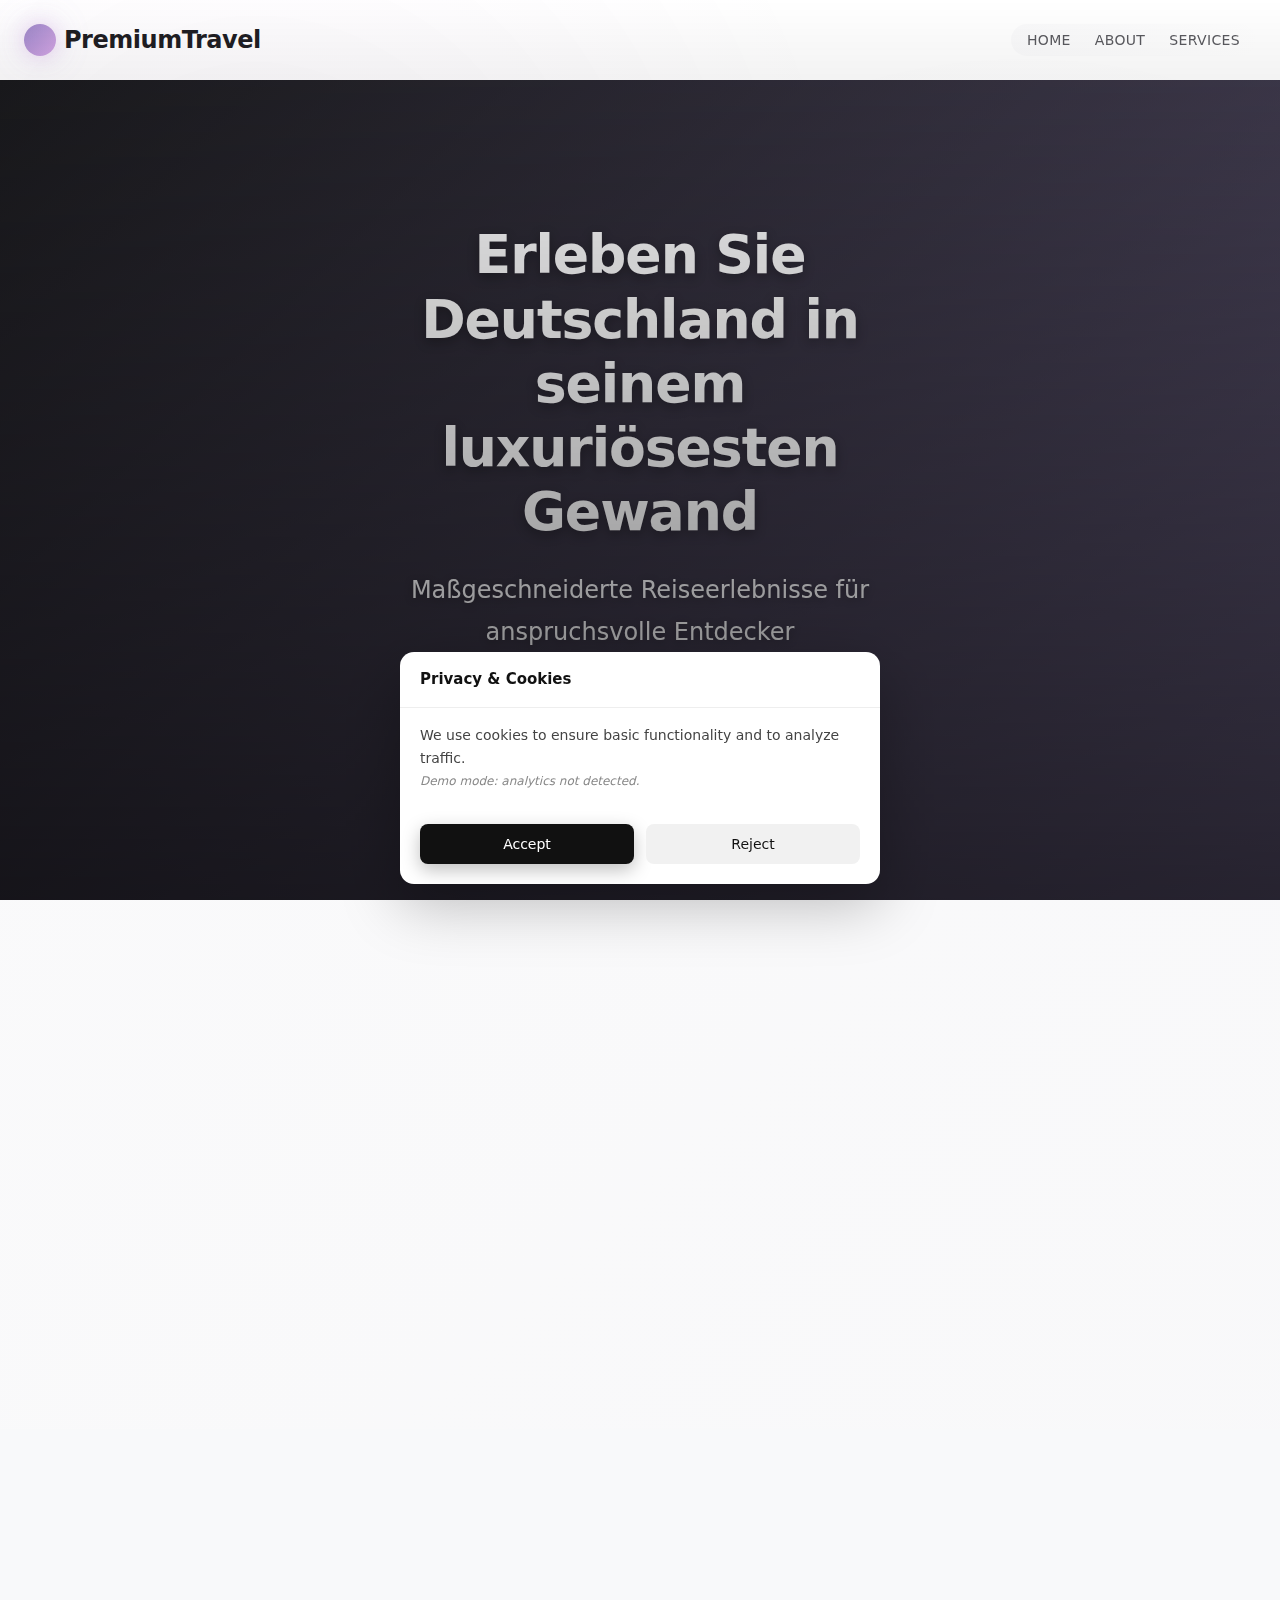
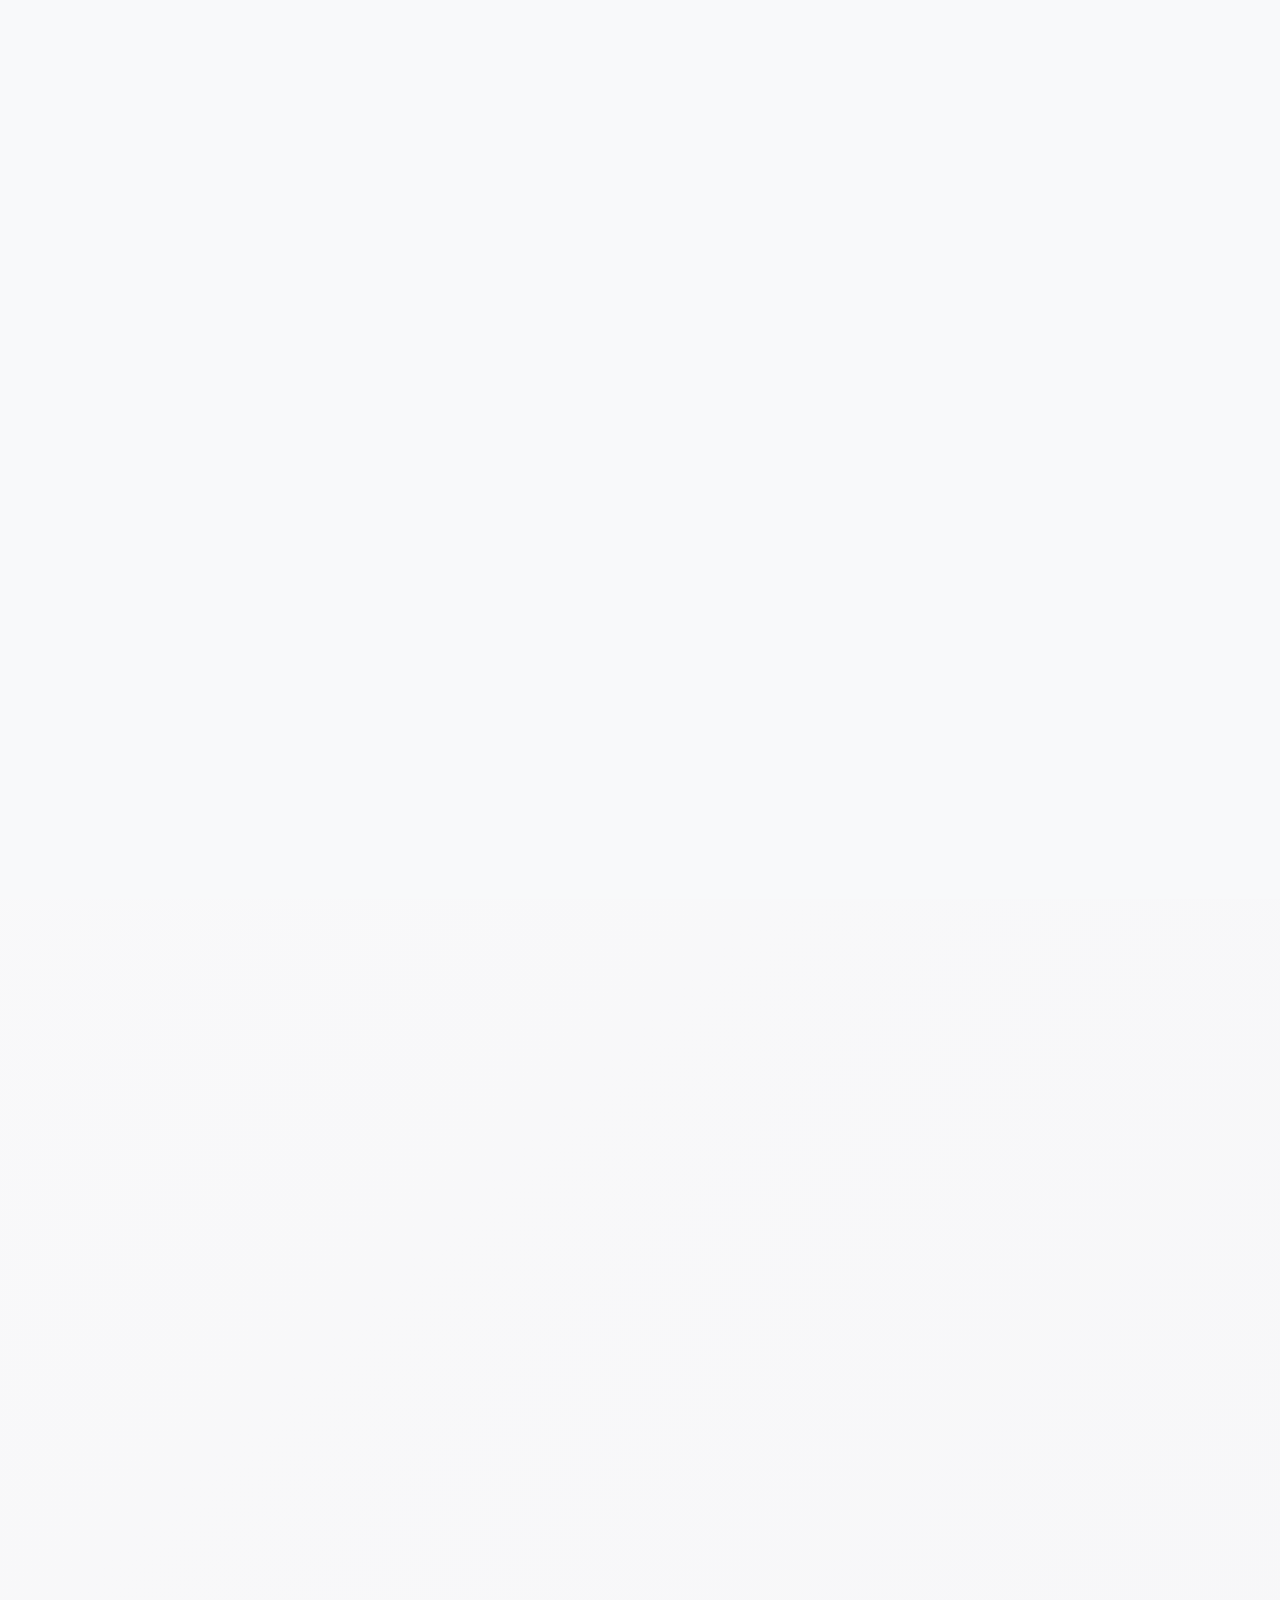
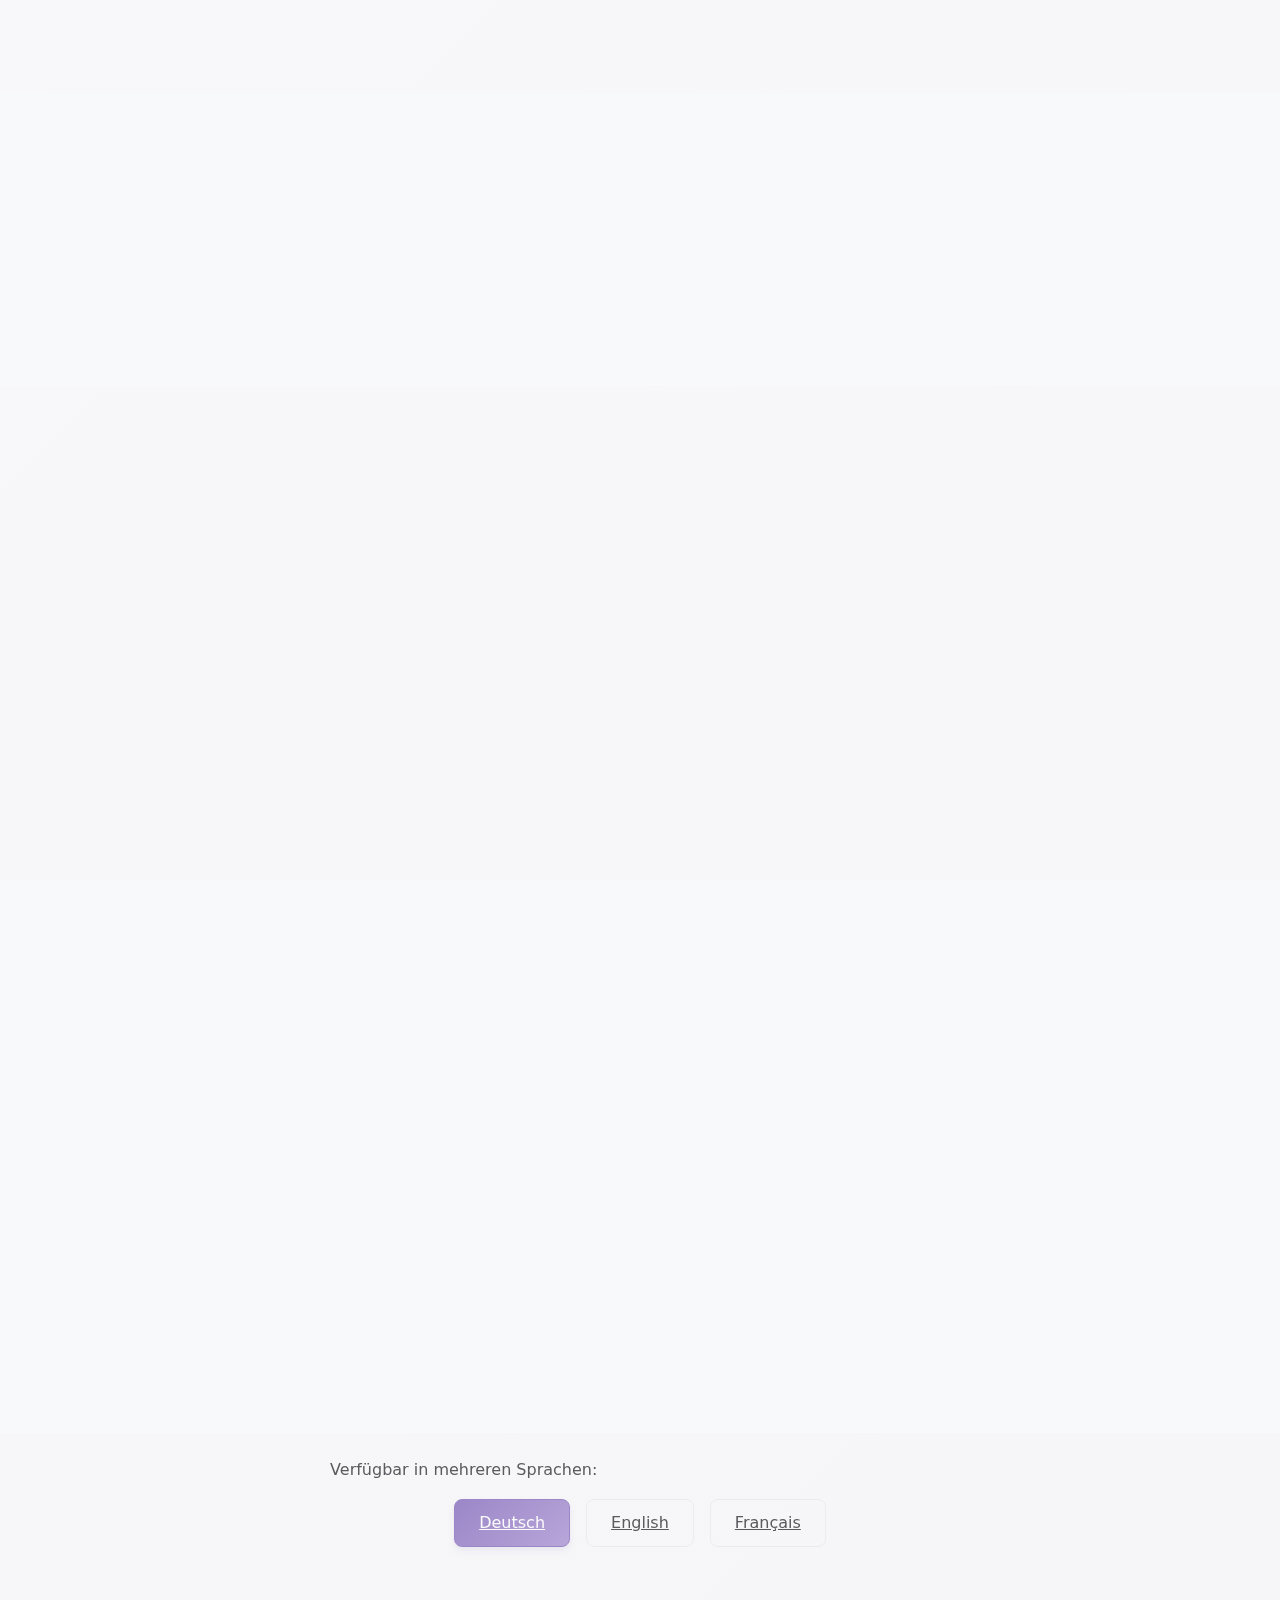
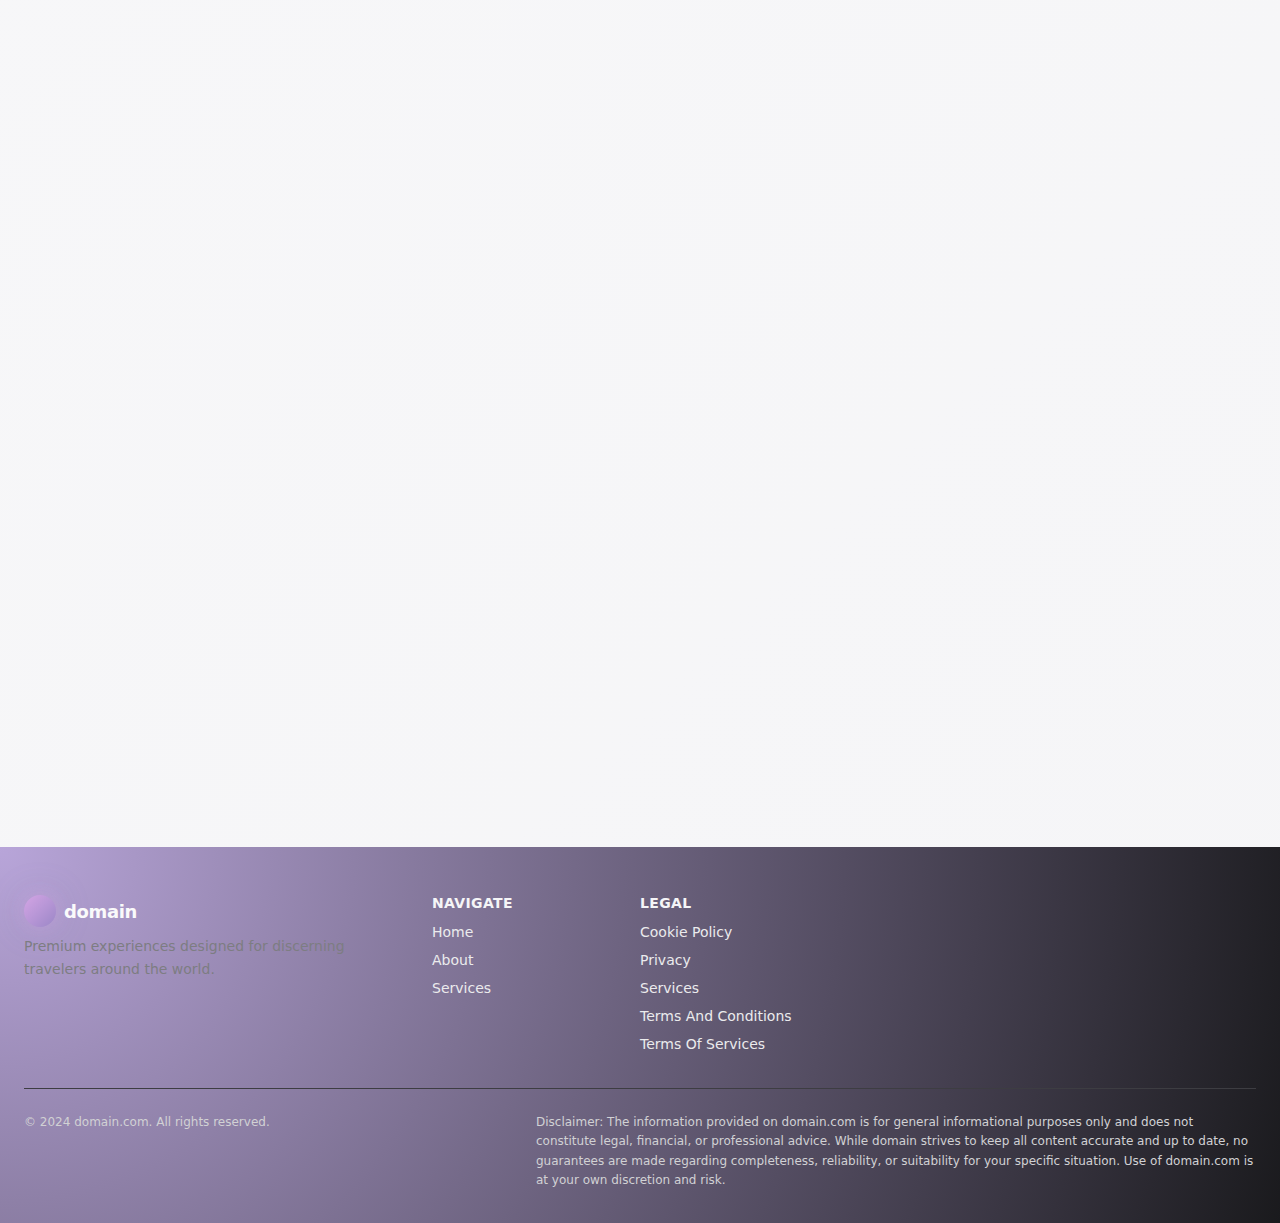
<file: index.html>
<!DOCTYPE html><html lang="de"><head>
<script type="application/ld+json">
{
  "@context": "https://schema.org",
  "@graph": [
    {
      "@type": "WebSite",
      "@id": "https://domain.com/#website",
      "url": "https://domain.com",
      "name": "domain"
    },
    {
      "@type": "Organization",
      "@id": "https://domain.com/#org",
      "name": "domain",
      "url": "https://domain.com"
    },
    {
      "@type": "WebPage",
      "@id": "https://domain.com",
      "url": "https://domain.com",
      "name": "domain",
      "isPartOf": {
        "@id": "https://domain.com/#website"
      },
      "inLanguage": "de"
    }
  ]
}
</script>
  <meta charset="UTF-8">
  <meta name="viewport" content="width=device-width, initial-scale=1.0">
  <title>Luxusreisen Deutschland - Exklusive Reiseerlebnisse | PremiumTravel</title>
  <meta name="description" content="Entdecken Sie exklusive Luxusreisen in Deutschland mit PremiumTravel. Maßgeschneiderte Reiseerlebnisse, hochwertige Unterkünfte und unvergessliche Momente.">
  <meta name="keywords" content="Luxusreisen, Deutschland, Exklusive Reisen, Premium Urlaub, Maßgeschneiderte Reisen">
  <link rel="canonical" href="https://domain.com/">
  <meta property="og:title" content="Luxusreisen Deutschland - Exklusive Reiseerlebnisse | PremiumTravel">
  <meta property="og:description" content="Entdecken Sie exklusive Luxusreisen in Deutschland mit PremiumTravel. Maßgeschneiderte Reiseerlebnisse, hochwertige Unterkünfte und unvergessliche Momente.">
  <meta property="og:type" content="website">
  <meta property="og:url" content="https://domain.com/">
  <meta property="og:image" content="https://domain.com/assets/og-image.jpg">
  <link rel="stylesheet" href="style.css">
  <link rel="icon" type="image/png" href="/favicon.png">
  <link rel="apple-touch-icon" href="/apple-touch-icon.png">
   <link rel="stylesheet" href="https://cdn.jsdelivr.net/npm/bootstrap@5.3.3/dist/css/bootstrap.min.css" integrity="sha384-QWTKZyjpPEjISv5WaRU9OFeRpok6YctnYmDr5pNlyT2bRjXh0JMhjY6hW+ALEwIH" crossorigin="anonymous">
  <link rel="stylesheet" href="https://unpkg.com/aos@2.3.4/dist/aos.css">
<link rel="stylesheet" href="./header-footer.css">
</head>
 <body>
  <header class="dr-header" aria-label="Primary">
  <div class="dr-header-inner">
    <div class="dr-header-brand">
      <div class="dr-header-logo" aria-label="PremiumTravel logo">
        <span class="dr-header-logo-mark" aria-hidden="true"></span>
        <span class="dr-header-logo-text">PremiumTravel</span>
      </div>
    </div>
    <nav class="dr-nav" aria-label="Main navigation">
      <button class="dr-nav-toggle" type="button" aria-label="Toggle navigation" aria-expanded="false">
        <span class="dr-nav-toggle-bar"></span>
        <span class="dr-nav-toggle-bar"></span>
      </button>
      <ul class="dr-nav-list">
        <li class="dr-nav-item"><a class="dr-nav-link" href="./index.html">Home</a></li>
        <li class="dr-nav-item"><a class="dr-nav-link" href="./about.html">About</a></li>
        <li class="dr-nav-item"><a class="dr-nav-link" href="./services.html">Services</a></li>
      </ul>
    </nav>
  </div>
</header>
  <main>
   <section class="l-section l-hero" aria-label="Hero Bereich">
    <div class="l-hero__background">
     <div class="container-fluid h-100">
      <div class="row h-100 align-items-center">
       <div class="col-12 col-md-10 col-lg-8 col-xl-6 mx-auto text-center">
        <h1 class="l-hero__title" data-aos="fade-up">Erleben Sie Deutschland in seinem luxuriösesten Gewand</h1>
        <p class="l-hero__subtitle" data-aos="fade-up" data-aos-delay="100">Maßgeschneiderte Reiseerlebnisse für anspruchsvolle Entdecker</p>
        <div class="l-hero__actions" data-aos="fade-up" data-aos-delay="200">
         <a href="#contact" class="btn c-button c-button--primary c-button--lg">Jetzt Reise planen</a> <a href="#services" class="btn c-button c-button--secondary c-button--lg">Mehr erfahren</a>
        </div>
       </div>
      </div>
     </div>
    </div>
   </section>
   <section id="features" class="l-section py-4 py-md-5" aria-label="Unsere Besonderheiten">
    <div class="container">
     <div class="row mb-4">
      <div class="col-12 text-center">
       <h2 class="l-section__title" data-aos="fade-up">Warum PremiumTravel wählen?</h2>
       <p class="l-section__subtitle" data-aos="fade-up" data-aos-delay="50">Ihre Traumreise beginnt hier</p>
      </div>
     </div>
     <div class="row g-4 l-grid">
      <div class="col-12 col-md-6 col-lg-4" data-aos="fade-up" data-aos-delay="100">
       <div class="c-card h-100 d-flex flex-column">
        <div class="c-card__icon-wrapper ratio ratio-1x1">
         <svg class="c-card__icon" viewBox="0 0 24 24" fill="none" xmlns="http://www.w3.org/2000/svg" aria-hidden="true">
          <path d="M12 2L2 7L12 12L22 7L12 2Z" stroke="currentColor" stroke-width="2" stroke-linecap="round" stroke-linejoin="round"></path> <path d="M2 17L12 22L22 17" stroke="currentColor" stroke-width="2" stroke-linecap="round" stroke-linejoin="round"></path> <path d="M2 12L12 17L22 12" stroke="currentColor" stroke-width="2" stroke-linecap="round" stroke-linejoin="round"></path>
         </svg>
        </div>
        <div class="c-card__body">
         <h3 class="c-card__title">Maßgeschneiderte Erlebnisse</h3>
         <p class="c-card__text">Jede Reise wird individuell auf Ihre Wünsche und Vorstellungen abgestimmt. Von der ersten Idee bis zur letzten Erinnerung.</p>
        </div>
       </div>
      </div>
      <div class="col-12 col-md-6 col-lg-4" data-aos="fade-up" data-aos-delay="150">
       <div class="c-card h-100 d-flex flex-column">
        <div class="c-card__icon-wrapper ratio ratio-1x1">
         <svg class="c-card__icon" viewBox="0 0 24 24" fill="none" xmlns="http://www.w3.org/2000/svg" aria-hidden="true">
          <path d="M12 22C17.5228 22 22 17.5228 22 12C22 6.47715 17.5228 2 12 2C6.47715 2 2 6.47715 2 12C2 17.5228 6.47715 22 12 22Z" stroke="currentColor" stroke-width="2" stroke-linecap="round" stroke-linejoin="round"></path> <path d="M12 6V12L16 14" stroke="currentColor" stroke-width="2" stroke-linecap="round" stroke-linejoin="round"></path>
         </svg>
        </div>
        <div class="c-card__body">
         <h3 class="c-card__title">24/7 Concierge-Service</h3>
         <p class="c-card__text">Unsere Experten stehen Ihnen rund um die Uhr zur Verfügung, um jeden Aspekt Ihrer Reise perfekt zu gestalten.</p>
        </div>
       </div>
      </div>
      <div class="col-12 col-md-6 col-lg-4" data-aos="fade-up" data-aos-delay="200">
       <div class="c-card h-100 d-flex flex-column">
        <div class="c-card__icon-wrapper ratio ratio-1x1">
         <svg class="c-card__icon" viewBox="0 0 24 24" fill="none" xmlns="http://www.w3.org/2000/svg" aria-hidden="true">
          <path d="M21 10C21 17 12 23 12 23C12 23 3 17 3 10C3 7.61305 3.94821 5.32387 5.63604 3.63604C7.32387 1.94821 9.61305 1 12 1C14.3869 1 16.6761 1.94821 18.364 3.63604C20.0518 5.32387 21 7.61305 21 10Z" stroke="currentColor" stroke-width="2" stroke-linecap="round" stroke-linejoin="round"></path> <path d="M12 13C13.6569 13 15 11.6569 15 10C15 8.34315 13.6569 7 12 7C10.3431 7 9 8.34315 9 10C9 11.6569 10.3431 13 12 13Z" stroke="currentColor" stroke-width="2" stroke-linecap="round" stroke-linejoin="round"></path>
         </svg>
        </div>
        <div class="c-card__body">
         <h3 class="c-card__title">Exklusive Locations</h3>
         <p class="c-card__text">Zugang zu den schönsten und exklusivsten Orten Deutschlands, die sonst nur wenigen vorbehalten sind.</p>
        </div>
       </div>
      </div>
     </div>
    </div>
   </section>
   <section id="destinations" class="l-section py-4 py-md-5 bg-light" aria-label="Beliebte Reiseziele">
    <div class="container">
     <div class="row mb-4">
      <div class="col-12 text-center">
       <h2 class="l-section__title" data-aos="fade-up">Entdecken Sie Deutschland neu</h2>
       <p class="l-section__subtitle" data-aos="fade-up" data-aos-delay="50">Ausgewählte Premium-Destinationen</p>
      </div>
     </div>
     <div class="row g-4">
      <div class="col-12 col-md-6 col-lg-4" data-aos="fade-up" data-aos-delay="100">
       <article class="c-card c-card--destination h-100 d-flex flex-column">
        <div class="c-card__image-wrapper ratio ratio-4x3">
         <img src="img/10767759.jpg" alt="Bayerische Alpen mit majestätischen Bergen und kristallklaren Seen" class="c-card__image img-fluid" loading="lazy" width="800" height="600">
        </div>
        <div class="c-card__body flex-grow-1">
         <h3 class="c-card__title">Bayerische Alpen</h3>
         <p class="c-card__text">Erleben Sie die Magie der Alpen mit exklusiven Chalets, Wellness-Oasen und privaten Bergführern für unvergessliche Wanderungen.</p>
        </div>
        <div class="c-card__footer mt-auto">
         <a href="#contact" class="btn c-button c-button--outline w-100">Anfrage stellen</a>
        </div>
       </article>
      </div>
      <div class="col-12 col-md-6 col-lg-4" data-aos="fade-up" data-aos-delay="150">
       <article class="c-card c-card--destination h-100 d-flex flex-column">
        <div class="c-card__image-wrapper ratio ratio-4x3">
         <img src="img/4608.jpg" alt="Historische Architektur und Kultur in Berlin" class="c-card__image img-fluid" loading="lazy" width="800" height="600">
        </div>
        <div class="c-card__body flex-grow-1">
         <h3 class="c-card__title">Berlin Metropole</h3>
         <p class="c-card__text">Tauchen Sie ein in die pulsierende Hauptstadt mit privaten Kunstführungen, Michelin-Stern-Restaurants und exklusiven Kulturevents.</p>
        </div>
        <div class="c-card__footer mt-auto">
         <a href="#contact" class="btn c-button c-button--outline w-100">Anfrage stellen</a>
        </div>
       </article>
      </div>
      <div class="col-12 col-md-6 col-lg-4" data-aos="fade-up" data-aos-delay="200">
       <article class="c-card c-card--destination h-100 d-flex flex-column">
        <div class="c-card__image-wrapper ratio ratio-4x3">
         <img src="img/9932231.jpg" alt="Idyllisches Rheintal mit Weinbergen und Burgen" class="c-card__image img-fluid" loading="lazy" width="800" height="600">
        </div>
        <div class="c-card__body flex-grow-1">
         <h3 class="c-card__title">Rheintal &amp; Mosel</h3>
         <p class="c-card__text">Genießen Sie erstklassige Weine, romantische Flusskreuzfahrten und mittelalterliche Burgen in Deutschlands malerischster Region.</p>
        </div>
        <div class="c-card__footer mt-auto">
         <a href="#contact" class="btn c-button c-button--outline w-100">Anfrage stellen</a>
        </div>
       </article>
      </div>
     </div>
    </div>
   </section>
   <section id="services" class="l-section py-4 py-md-5" aria-label="Unsere Leistungen">
    <div class="container">
     <div class="row mb-4">
      <div class="col-12 text-center">
       <h2 class="l-section__title" data-aos="fade-up">Unsere Premium-Leistungen</h2>
       <p class="l-section__subtitle" data-aos="fade-up" data-aos-delay="50">Alles aus einer Hand für Ihre perfekte Reise</p>
      </div>
     </div>
     <div class="row g-4 align-items-center">
      <div class="col-12 col-lg-6" data-aos="fade-right">
       <div class="c-service-list">
        <div class="c-service-item">
         <div class="c-service-item__number">01</div>
         <div class="c-service-item__content">
          <h3 class="c-service-item__title">Persönliche Reiseberatung</h3>
          <p class="c-service-item__text">Unsere Experten entwickeln mit Ihnen gemeinsam Ihre individuelle Traumreise basierend auf Ihren persönlichen Wünschen.</p>
         </div>
        </div>
        <div class="c-service-item">
         <div class="c-service-item__number">02</div>
         <div class="c-service-item__content">
          <h3 class="c-service-item__title">Exklusive Unterkünfte</h3>
          <p class="c-service-item__text">Von luxuriösen Boutique-Hotels bis zu privaten Villen - wir haben Zugang zu den besten Adressen Deutschlands.</p>
         </div>
        </div>
        <div class="c-service-item">
         <div class="c-service-item__number">03</div>
         <div class="c-service-item__content">
          <h3 class="c-service-item__title">Private Transfers</h3>
          <p class="c-service-item__text">Reisen Sie komfortabel mit unseren Premium-Fahrzeugen und erfahrenen Chauffeuren zu allen Destinationen.</p>
         </div>
        </div>
        <div class="c-service-item">
         <div class="c-service-item__number">04</div>
         <div class="c-service-item__content">
          <h3 class="c-service-item__title">Kulinarische Erlebnisse</h3>
          <p class="c-service-item__text">Genießen Sie Reservierungen in Sternerestaurants, private Koch-Events und exklusive Weinverkostungen.</p>
         </div>
        </div>
       </div>
      </div>
      <div class="col-12 col-lg-6" data-aos="fade-left">
       <div class="ratio ratio-4x3">
        <img src="img/173.jpg" alt="Luxuriöses Hotelzimmer mit moderner Einrichtung" class="img-fluid" loading="lazy" width="1200" height="900">
       </div>
      </div>
     </div>
     <div class="row mt-5">
      <div class="col-12 text-center" data-aos="fade-up">
       <a href="services.html" class="btn c-button c-button--primary c-button--lg">Alle Leistungen entdecken</a>
      </div>
     </div>
    </div>
   </section>
   <section id="media-mentions" class="l-section py-4 py-md-5 bg-light" aria-label="In den Medien">
    <div class="container">
     <div class="row mb-4">
      <div class="col-12 text-center">
       <h2 class="l-section__title" data-aos="fade-up">Vertrauen Sie unserer Expertise</h2>
       <p class="l-section__subtitle" data-aos="fade-up" data-aos-delay="50">Empfohlen von führenden Reisemagazinen</p>
      </div>
     </div>
     <div class="row g-4 align-items-center justify-content-center">
      <div class="col-6 col-md-3 text-center" data-aos="fade-up" data-aos-delay="100">
       <div class="c-media-logo">
        <svg viewBox="0 0 120 40" xmlns="http://www.w3.org/2000/svg" aria-label="Reise Magazin Logo">
         <text x="10" y="25" font-family="serif" font-size="18" font-weight="bold" fill="currentColor">REISE</text>
        </svg>
       </div>
      </div>
      <div class="col-6 col-md-3 text-center" data-aos="fade-up" data-aos-delay="150">
       <div class="c-media-logo">
        <svg viewBox="0 0 120 40" xmlns="http://www.w3.org/2000/svg" aria-label="Luxus Leben Logo">
         <text x="5" y="25" font-family="serif" font-size="16" font-weight="bold" fill="currentColor">LUXUS</text>
        </svg>
       </div>
      </div>
      <div class="col-6 col-md-3 text-center" data-aos="fade-up" data-aos-delay="200">
       <div class="c-media-logo">
        <svg viewBox="0 0 120 40" xmlns="http://www.w3.org/2000/svg" aria-label="Travel Elite Logo">
         <text x="10" y="25" font-family="serif" font-size="16" font-weight="bold" fill="currentColor">TRAVEL</text>
        </svg>
       </div>
      </div>
      <div class="col-6 col-md-3 text-center" data-aos="fade-up" data-aos-delay="250">
       <div class="c-media-logo">
        <svg viewBox="0 0 120 40" xmlns="http://www.w3.org/2000/svg" aria-label="Deutschland Entdecken Logo">
         <text x="5" y="25" font-family="serif" font-size="14" font-weight="bold" fill="currentColor">DEUTSCHLAND</text>
        </svg>
       </div>
      </div>
     </div>
    </div>
   </section>
   <section id="app-promo" class="l-section py-4 py-md-5" aria-label="Mobile App Promotion">
    <div class="container">
     <div class="row g-4 align-items-center">
      <div class="col-12 col-lg-6" data-aos="fade-right">
       <h2 class="l-section__title">Ihre Reise immer im Blick</h2>
       <p class="l-section__text">Mit unserer mobilen App haben Sie alle Reiseinformationen jederzeit griffbereit. Verwalten Sie Buchungen, erhalten Sie Echtzeit-Updates und kommunizieren Sie direkt mit Ihrem persönlichen Concierge.</p>
       <ul class="c-feature-list">
        <li class="c-feature-list__item">
         <svg class="c-feature-list__icon" viewBox="0 0 24 24" fill="none" xmlns="http://www.w3.org/2000/svg" aria-hidden="true">
          <path d="M20 6L9 17L4 12" stroke="currentColor" stroke-width="2" stroke-linecap="round" stroke-linejoin="round"></path>
         </svg>
         <span>Alle Reisedokumente an einem Ort</span>
        </li>
        <li class="c-feature-list__item">
         <svg class="c-feature-list__icon" viewBox="0 0 24 24" fill="none" xmlns="http://www.w3.org/2000/svg" aria-hidden="true">
          <path d="M20 6L9 17L4 12" stroke="currentColor" stroke-width="2" stroke-linecap="round" stroke-linejoin="round"></path>
         </svg>
         <span>Live-Chat mit Ihrem Reiseberater</span>
        </li>
        <li class="c-feature-list__item">
         <svg class="c-feature-list__icon" viewBox="0 0 24 24" fill="none" xmlns="http://www.w3.org/2000/svg" aria-hidden="true">
          <path d="M20 6L9 17L4 12" stroke="currentColor" stroke-width="2" stroke-linecap="round" stroke-linejoin="round"></path>
         </svg>
         <span>Personalisierte Empfehlungen</span>
        </li>
        <li class="c-feature-list__item">
         <svg class="c-feature-list__icon" viewBox="0 0 24 24" fill="none" xmlns="http://www.w3.org/2000/svg" aria-hidden="true">
          <path d="M20 6L9 17L4 12" stroke="currentColor" stroke-width="2" stroke-linecap="round" stroke-linejoin="round"></path>
         </svg>
         <span>Offline-Zugriff auf Ihre Reisepläne</span>
        </li>
       </ul>
       <div class="c-app-download">
        <a href="#" class="c-app-download__link" aria-label="Herunterladen im App Store"> 
         <svg viewBox="0 0 120 40" xmlns="http://www.w3.org/2000/svg" class="c-app-download__badge" aria-hidden="true">
          <rect width="120" height="40" rx="5" fill="#000"></rect> <text x="35" y="25" fill="#fff" font-size="12" font-family="sans-serif">App Store</text>
         </svg> 
        </a> <a href="#" class="c-app-download__link" aria-label="Jetzt bei Google Play"> 
         <svg viewBox="0 0 120 40" xmlns="http://www.w3.org/2000/svg" class="c-app-download__badge" aria-hidden="true">
          <rect width="120" height="40" rx="5" fill="#000"></rect> <text x="25" y="25" fill="#fff" font-size="12" font-family="sans-serif">Google Play</text>
         </svg> 
        </a>
       </div>
      </div>
      <div class="col-12 col-lg-6" data-aos="fade-left">
       <div class="c-phone-mockup">
        <div class="ratio ratio-9x16">
         <img src="img/booking-flight-travel-website-concept_53876-87734.jpg" alt="PremiumTravel mobile App auf einem Smartphone" class="img-fluid" loading="lazy" width="600" height="1200">
        </div>
       </div>
      </div>
     </div>
    </div>
   </section>
   <section id="testimonials" class="l-section py-4 py-md-5 bg-light" aria-label="Kundenbewertungen">
    <div class="container">
     <div class="row mb-4">
      <div class="col-12 text-center">
       <h2 class="l-section__title" data-aos="fade-up">Was unsere Kunden sagen</h2>
       <p class="l-section__subtitle" data-aos="fade-up" data-aos-delay="50">Erfahrungen, die für sich sprechen</p>
      </div>
     </div>
     <div class="row g-4">
      <div class="col-12 col-md-6 col-lg-4" data-aos="fade-up" data-aos-delay="100">
       <div class="c-card c-card--testimonial h-100 d-flex flex-column">
        <div class="c-card__rating">
         <span class="c-star" aria-hidden="true">★</span> <span class="c-star" aria-hidden="true">★</span> <span class="c-star" aria-hidden="true">★</span> <span class="c-star" aria-hidden="true">★</span> <span class="c-star" aria-hidden="true">★</span>
        </div>
        <blockquote class="c-card__quote">
         <p>"Eine absolut unvergessliche Reise durch die bayerischen Alpen. Jedes Detail war perfekt geplant, und der Service war erstklassig. Wir werden definitiv wieder buchen!"</p>
        </blockquote>
        <div class="c-card__author mt-auto">
         <div class="c-card__author-avatar ratio ratio-1x1">
          <img src="https://i.pravatar.cc/150?img=1" alt="" class="img-fluid" loading="lazy" width="150" height="150">
         </div>
         <div class="c-card__author-info">
          <cite class="c-card__author-name">Dr. Michael Weber</cite>
          <p class="c-card__author-location">München</p>
         </div>
        </div>
       </div>
      </div>
      <div class="col-12 col-md-6 col-lg-4" data-aos="fade-up" data-aos-delay="150">
       <div class="c-card c-card--testimonial h-100 d-flex flex-column">
        <div class="c-card__rating">
         <span class="c-star" aria-hidden="true">★</span> <span class="c-star" aria-hidden="true">★</span> <span class="c-star" aria-hidden="true">★</span> <span class="c-star" aria-hidden="true">★</span> <span class="c-star" aria-hidden="true">★</span>
        </div>
        <blockquote class="c-card__quote">
         <p>"PremiumTravel hat unsere Erwartungen bei weitem übertroffen. Die persönliche Betreuung und die Liebe zum Detail haben unseren Berlin-Aufenthalt zu etwas ganz Besonderem gemacht."</p>
        </blockquote>
        <div class="c-card__author mt-auto">
         <div class="c-card__author-avatar ratio ratio-1x1">
          <img src="https://i.pravatar.cc/150?img=5" alt="" class="img-fluid" loading="lazy" width="150" height="150">
         </div>
         <div class="c-card__author-info">
          <cite class="c-card__author-name">Sarah Hoffmann</cite>
          <p class="c-card__author-location">Hamburg</p>
         </div>
        </div>
       </div>
      </div>
      <div class="col-12 col-md-6 col-lg-4" data-aos="fade-up" data-aos-delay="200">
       <div class="c-card c-card--testimonial h-100 d-flex flex-column">
        <div class="c-card__rating">
         <span class="c-star" aria-hidden="true">★</span> <span class="c-star" aria-hidden="true">★</span> <span class="c-star" aria-hidden="true">★</span> <span class="c-star" aria-hidden="true">★</span> <span class="c-star" aria-hidden="true">★</span>
        </div>
        <blockquote class="c-card__quote">
         <p>"Die Weinreise durchs Rheintal war ein Traum. Exklusive Weingüter, erstklassige Unterkünfte und ein perfekt organisierter Ablauf. Vielen Dank für dieses Erlebnis!"</p>
        </blockquote>
        <div class="c-card__author mt-auto">
         <div class="c-card__author-avatar ratio ratio-1x1">
          <img src="https://i.pravatar.cc/150?img=12" alt="" class="img-fluid" loading="lazy" width="150" height="150">
         </div>
         <div class="c-card__author-info">
          <cite class="c-card__author-name">Thomas &amp; Petra Schneider</cite>
          <p class="c-card__author-location">Frankfurt</p>
         </div>
        </div>
       </div>
      </div>
     </div>
    </div>
   </section>
   <section id="language-switcher" class="l-section py-4" aria-label="Sprachauswahl">
    <div class="container">
     <div class="row">
      <div class="col-12 text-center">
       <p class="c-language-switcher__text">Verfügbar in mehreren Sprachen:</p>
       <div class="c-language-switcher">
        <a href="#" class="c-language-switcher__link is-active" aria-current="page" lang="de">Deutsch</a> <a href="#" class="c-language-switcher__link" lang="en">English</a> <a href="#" class="c-language-switcher__link" lang="fr">Français</a>
       </div>
      </div>
     </div>
    </div>
   </section>
   <section id="contact" class="l-section py-4 py-md-5" aria-label="Kontaktformular">
    <div class="container">
     <div class="row mb-4">
      <div class="col-12 text-center">
       <h2 class="l-section__title" data-aos="fade-up">Beginnen Sie Ihre Traumreise</h2>
       <p class="l-section__subtitle" data-aos="fade-up" data-aos-delay="50">Kontaktieren Sie uns für eine persönliche Beratung</p>
      </div>
     </div>
     <div class="row g-4">
      <div class="col-12 col-lg-6" data-aos="fade-right">
       <div class="c-contact-info">
        <h3 class="c-contact-info__title">Kontaktinformationen</h3>
        <div class="c-contact-info__item">
         <svg class="c-contact-info__icon" viewBox="0 0 24 24" fill="none" xmlns="http://www.w3.org/2000/svg" aria-hidden="true">
          <path d="M21 10C21 17 12 23 12 23C12 23 3 17 3 10C3 7.61305 3.94821 5.32387 5.63604 3.63604C7.32387 1.94821 9.61305 1 12 1C14.3869 1 16.6761 1.94821 18.364 3.63604C20.0518 5.32387 21 7.61305 21 10Z" stroke="currentColor" stroke-width="2" stroke-linecap="round" stroke-linejoin="round"></path> <path d="M12 13C13.6569 13 15 11.6569 15 10C15 8.34315 13.6569 7 12 7C10.3431 7 9 8.34315 9 10C9 11.6569 10.3431 13 12 13Z" stroke="currentColor" stroke-width="2" stroke-linecap="round" stroke-linejoin="round"></path>
         </svg>
         <div>
          <strong>Adresse:</strong>
          <br>
          Maximilianstraße 42
          <br>
          80539 München, Deutschland
         </div>
        </div>
        <div class="c-contact-info__item">
         <svg class="c-contact-info__icon" viewBox="0 0 24 24" fill="none" xmlns="http://www.w3.org/2000/svg" aria-hidden="true">
          <path d="M22 16.92V19.92C22.0011 20.1985 21.9441 20.4742 21.8325 20.7293C21.7209 20.9845 21.5573 21.2136 21.3521 21.4019C21.1469 21.5901 20.9046 21.7335 20.6407 21.8227C20.3769 21.9119 20.0974 21.9451 19.82 21.92C16.7428 21.5856 13.787 20.5341 11.19 18.85C8.77382 17.3147 6.72533 15.2662 5.18999 12.85C3.49997 10.2412 2.44824 7.27099 2.11999 4.18C2.095 3.90347 2.12787 3.62476 2.21649 3.36162C2.30512 3.09849 2.44756 2.85669 2.63476 2.65162C2.82196 2.44655 3.0498 2.28271 3.30379 2.17052C3.55777 2.05833 3.83233 2.00026 4.10999 2H7.10999C7.5953 1.99522 8.06579 2.16708 8.43376 2.48353C8.80173 2.79999 9.04207 3.23945 9.10999 3.72C9.23662 4.68007 9.47144 5.62273 9.80999 6.53C9.94454 6.88792 9.97366 7.27691 9.8939 7.65088C9.81415 8.02485 9.62886 8.36811 9.35999 8.64L8.08999 9.91C9.51355 12.4135 11.5864 14.4864 14.09 15.91L15.36 14.64C15.6319 14.3711 15.9751 14.1858 16.3491 14.1061C16.7231 14.0263 17.1121 14.0555 17.47 14.19C18.3773 14.5286 19.3199 14.7634 20.28 14.89C20.7658 14.9585 21.2094 15.2032 21.5265 15.5775C21.8437 15.9518 22.0122 16.4296 22 16.92Z" stroke="currentColor" stroke-width="2" stroke-linecap="round" stroke-linejoin="round"></path>
         </svg>
         <div>
          <strong>Telefon:</strong>
          <br>
          <a href="tel:+498912345678">+49 89 1234 5678</a>
         </div>
        </div>
        <div class="c-contact-info__item">
         <svg class="c-contact-info__icon" viewBox="0 0 24 24" fill="none" xmlns="http://www.w3.org/2000/svg" aria-hidden="true">
          <path d="M4 4H20C21.1 4 22 4.9 22 6V18C22 19.1 21.1 20 20 20H4C2.9 20 2 19.1 2 18V6C2 4.9 2.9 4 4 4Z" stroke="currentColor" stroke-width="2" stroke-linecap="round" stroke-linejoin="round"></path> <path d="M22 6L12 13L2 6" stroke="currentColor" stroke-width="2" stroke-linecap="round" stroke-linejoin="round"></path>
         </svg>
         <div>
          <strong>E-Mail:</strong>
          <br>
          <a href="mailto:info@domain.com">info@domain.com</a>
         </div>
        </div>
        <div class="c-contact-info__hours">
         <strong>Öffnungszeiten:</strong>
         <br>
         Montag - Freitag: 09:00 - 18:00 Uhr
         <br>
         Samstag: 10:00 - 14:00 Uhr
         <br>
         Sonntag: Geschlossen
        </div>
       </div>
      </div>
      <div class="col-12 col-lg-6" data-aos="fade-left">
       <form class="c-form" action="thank_you.html" method="POST" novalidate="">
        <div class="row g-3">
         <div class="col-12 col-md-6">
          <label for="firstName" class="form-label">Vorname <span class="text-danger" aria-label="Pflichtfeld">*</span></label> <input type="text" class="form-control" id="firstName" name="firstName" required="" aria-required="true">
          <div class="invalid-feedback">Bitte geben Sie Ihren Vornamen ein.</div>
         </div>
         <div class="col-12 col-md-6">
          <label for="lastName" class="form-label">Nachname <span class="text-danger" aria-label="Pflichtfeld">*</span></label> <input type="text" class="form-control" id="lastName" name="lastName" required="" aria-required="true">
          <div class="invalid-feedback">Bitte geben Sie Ihren Nachnamen ein.</div>
         </div>
         <div class="col-12">
          <label for="email" class="form-label">E-Mail-Adresse <span class="text-danger" aria-label="Pflichtfeld">*</span></label> <input type="email" class="form-control" id="email" name="email" required="" aria-required="true">
          <div class="invalid-feedback">Bitte geben Sie eine gültige E-Mail-Adresse ein.</div>
         </div>
         <div class="col-12">
          <label for="phone" class="form-label">Telefonnummer <span class="text-danger" aria-label="Pflichtfeld">*</span></label> <input type="tel" class="form-control" id="phone" name="phone" required="" aria-required="true">
          <div class="invalid-feedback">Bitte geben Sie Ihre Telefonnummer ein.</div>
         </div>
         <div class="col-12">
          <label for="destination" class="form-label">Gewünschtes Reiseziel</label> <select class="form-select" id="destination" name="destination"> <option value="" selected="">Bitte wählen...</option> <option value="bayern">Bayerische Alpen</option> <option value="berlin">Berlin Metropole</option> <option value="rhein">Rheintal &amp; Mosel</option> <option value="nordsee">Nordseeküste</option> <option value="schwarzwald">Schwarzwald</option> <option value="other">Andere Destination</option> </select>
         </div>
         <div class="col-12">
          <label for="message" class="form-label">Ihre Nachricht <span class="text-danger" aria-label="Pflichtfeld">*</span></label> <textarea class="form-control" id="message" name="message" rows="5" required="" aria-required="true"></textarea>
          <div class="invalid-feedback">Bitte geben Sie eine Nachricht ein.</div>
         </div>
         <div class="col-12">
          <div class="form-check">
           <input class="form-check-input" type="checkbox" id="privacy" name="privacy" required="" aria-required="true"> <label class="form-check-label" for="privacy"> Ich habe die <a href="privacy.html" target="_blank">Datenschutzerklärung</a> gelesen und stimme der Verarbeitung meiner Daten zu. <span class="text-danger" aria-label="Pflichtfeld">*</span> </label>
           <div class="invalid-feedback">Sie müssen den Datenschutzbestimmungen zustimmen.</div>
          </div>
         </div>
         <div class="col-12">
          <button type="submit" class="btn c-button c-button--primary w-100">Anfrage senden</button>
         </div>
        </div>
       </form>
      </div>
     </div>
    </div>
   </section>
  </main>
  <footer class="dr-footer" aria-label="Footer">
  <div class="dr-footer-inner">
    <div class="dr-footer-main">
      <div class="dr-footer-brand-block" aria-label="domain overview">
        <div class="dr-footer-logo">
          <span class="dr-footer-logo-mark" aria-hidden="true"></span>
          <span class="dr-footer-logo-text">domain</span>
        </div>
        <p class="dr-footer-tagline">Premium experiences designed for discerning travelers around the world.</p>
      </div>
      <div class="dr-footer-nav-block" aria-label="Footer navigation">
        <div class="dr-footer-column">
          <h2 class="dr-footer-heading">Navigate</h2>
          <ul class="dr-footer-nav-list">
            <li class="dr-footer-nav-item"><a class="dr-footer-nav-link" href="./index.html">Home</a></li>
            <li class="dr-footer-nav-item"><a class="dr-footer-nav-link" href="./about.html">About</a></li>
            <li class="dr-footer-nav-item"><a class="dr-footer-nav-link" href="./services.html">Services</a></li>
          </ul>
        </div>
        <div class="dr-footer-column">
          <h2 class="dr-footer-heading">Legal</h2>
          <ul class="dr-footer-legal-list">
            <li class="dr-footer-legal-item"><a class="dr-footer-legal-link" href="./cookie_policy.html">Cookie Policy</a></li>
            <li class="dr-footer-legal-item"><a class="dr-footer-legal-link" href="./privacy.html">Privacy</a></li>
            <li class="dr-footer-legal-item"><a class="dr-footer-legal-link" href="./services.html">Services</a></li>
            <li class="dr-footer-legal-item"><a class="dr-footer-legal-link" href="./terms_and_conditions.html">Terms And Conditions</a></li>
            <li class="dr-footer-legal-item"><a class="dr-footer-legal-link" href="./terms_of_services.html">Terms Of Services</a></li>
          </ul>
        </div>
      </div>
    </div>
    <div class="dr-footer-bottom">
      <p class="dr-footer-copy">© <span class="dr-footer-year">2024</span> domain.com. All rights reserved.</p>
      <p class="dr-footer-disclaimer">Disclaimer: The information provided on domain.com is for general informational purposes only and does not constitute legal, financial, or professional advice. While domain strives to keep all content accurate and up to date, no guarantees are made regarding completeness, reliability, or suitability for your specific situation. Use of domain.com is at your own discretion and risk.</p>
    </div>
  </div>
</footer>
  <script src="script.js" defer=""></script>
 
  <script src="https://unpkg.com/aos@2.3.4/dist/aos.js"></script>
  <script>
if (typeof AOS !== "undefined" && !window.__AOS_INITIALIZED__) {
  AOS.init({ once: true, duration: 700, easing: "ease-out-cubic" });
  window.__AOS_INITIALIZED__ = true;
}
</script>
<script src="./header-footer.js"></script>
<script src="./consent.js"></script>
</body></html>
</file>
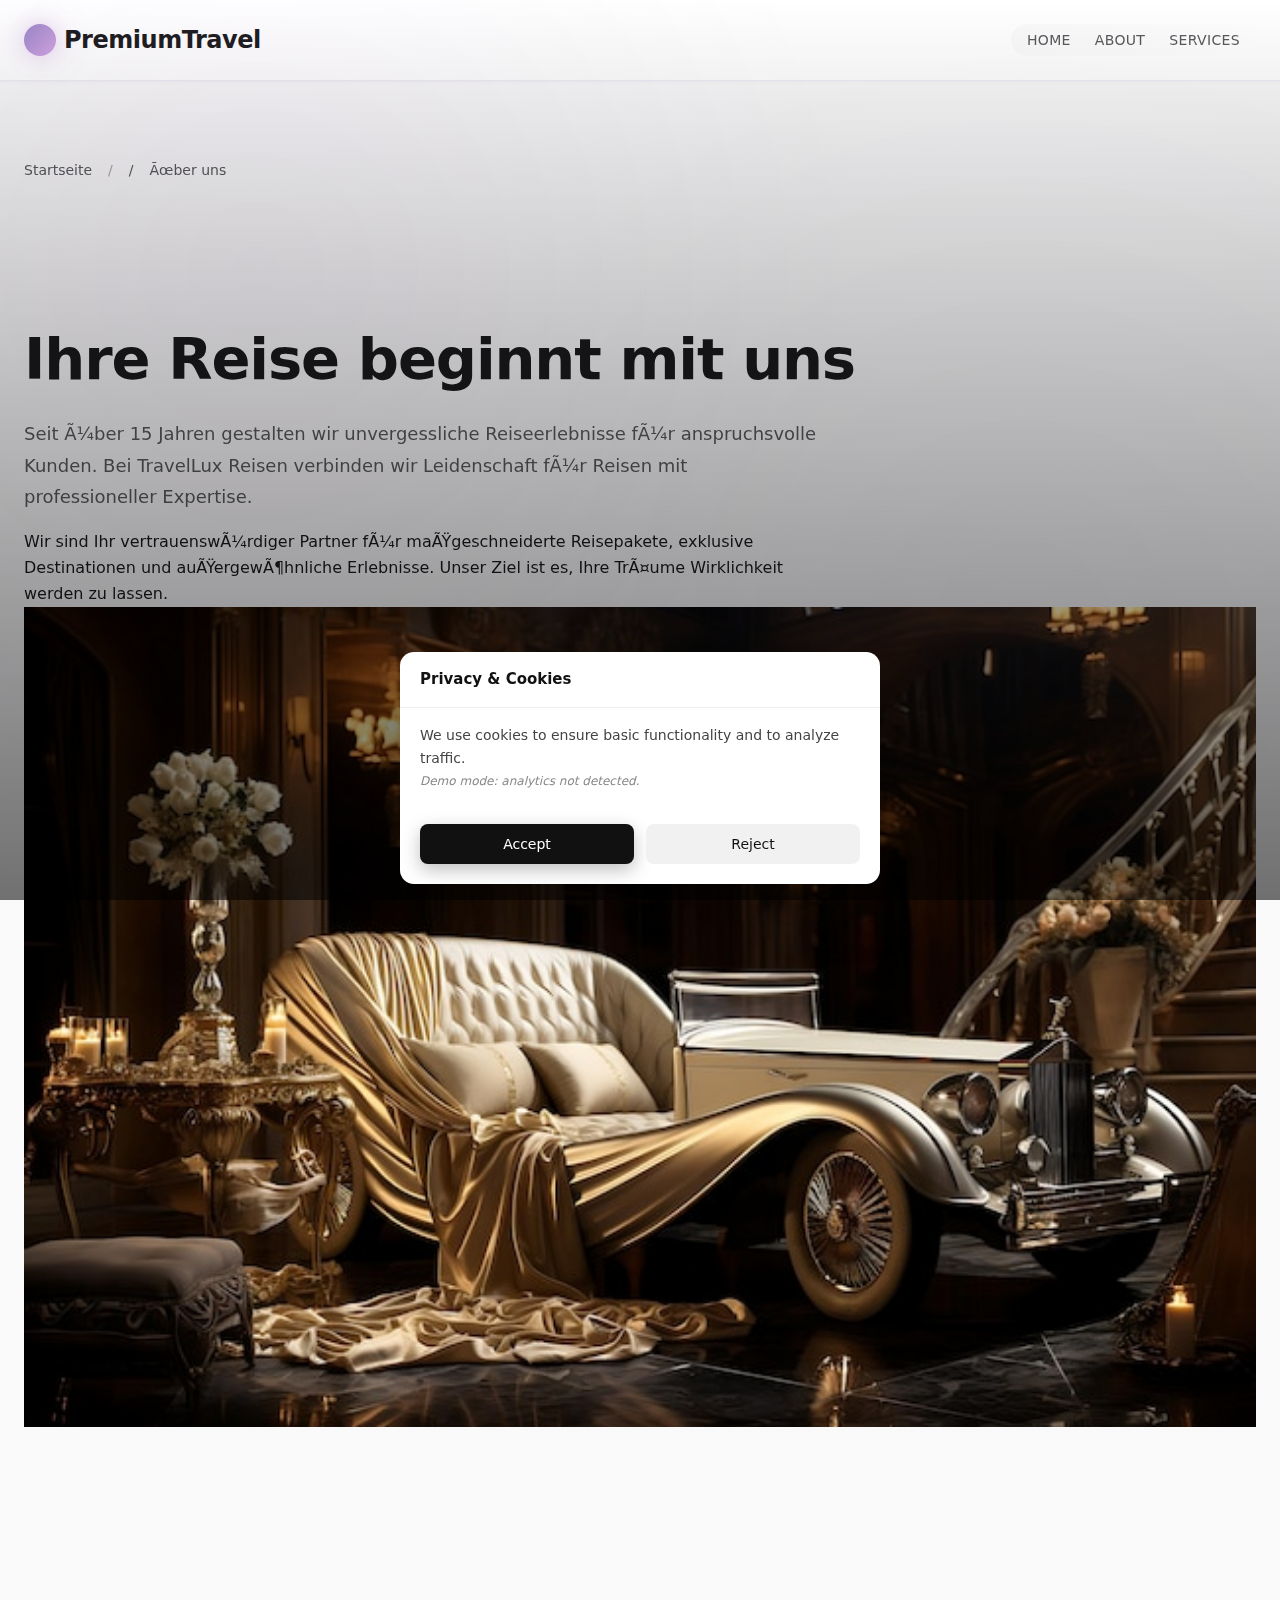
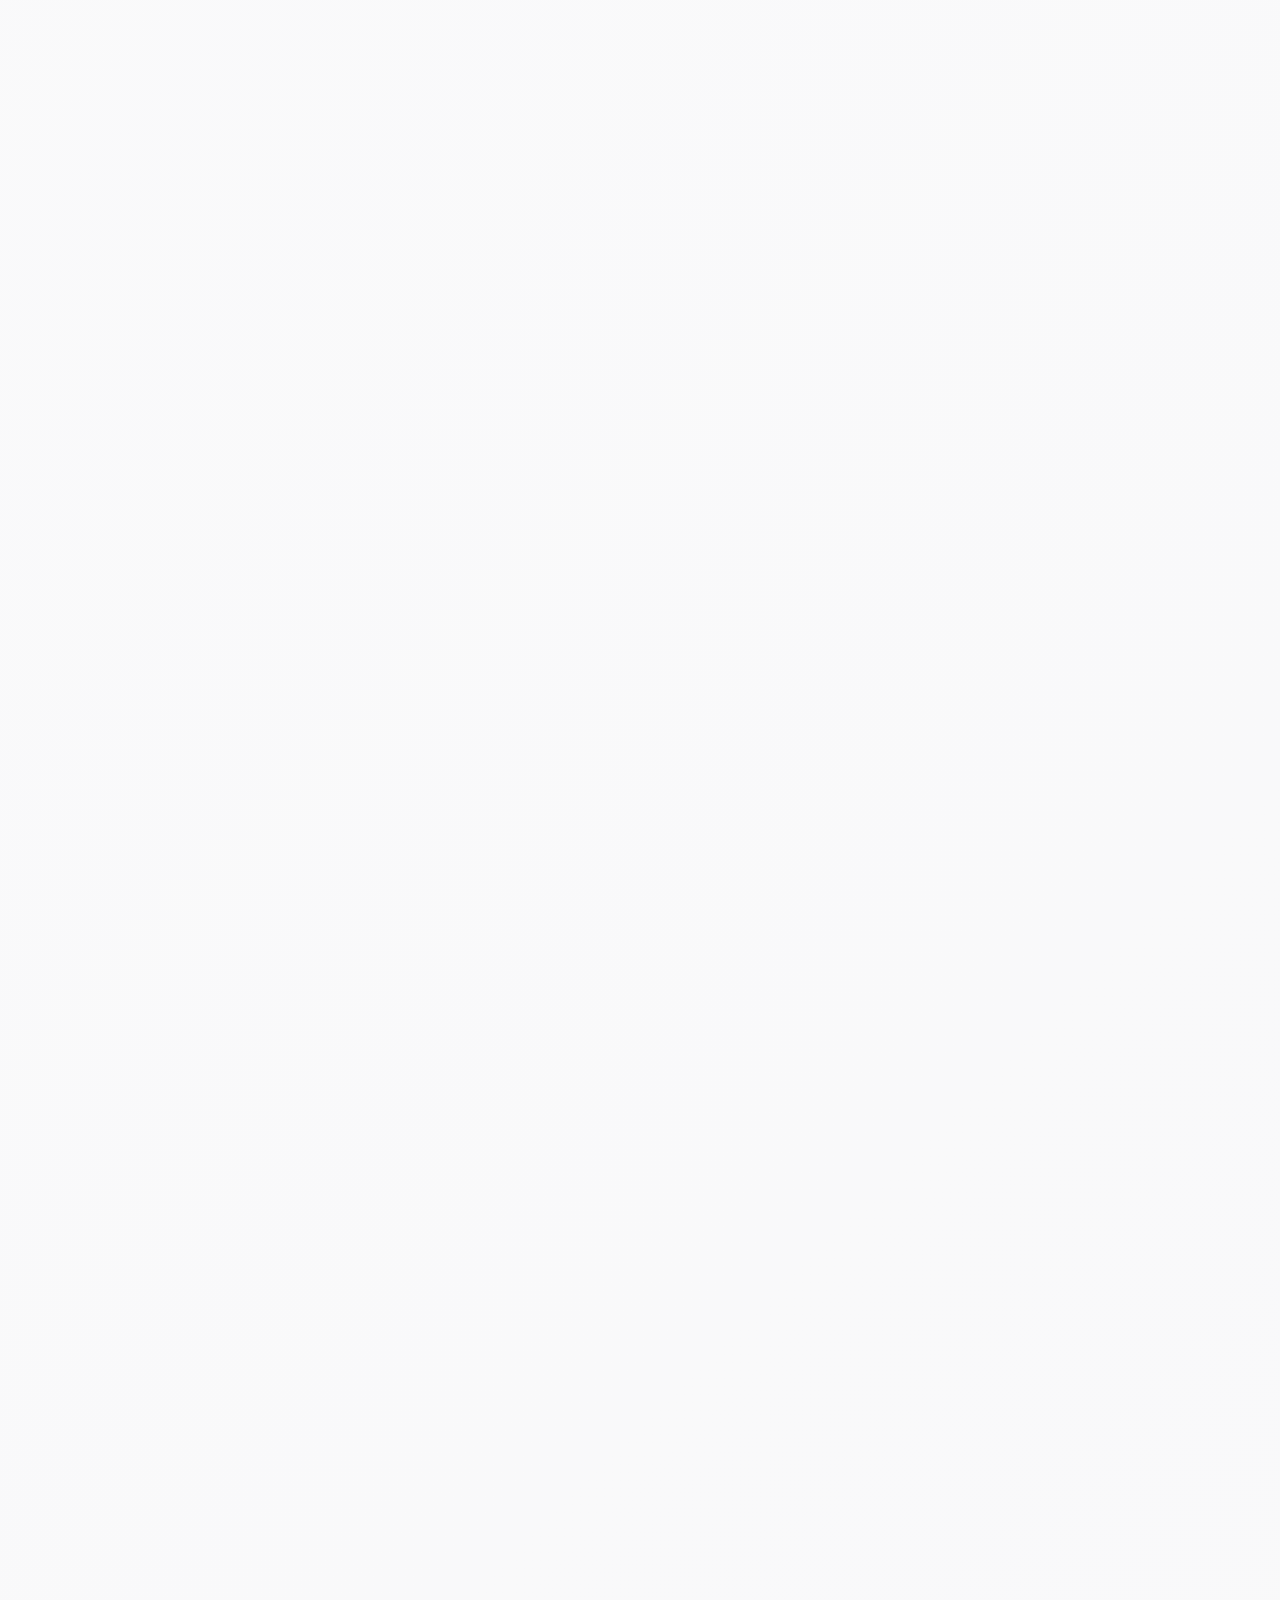
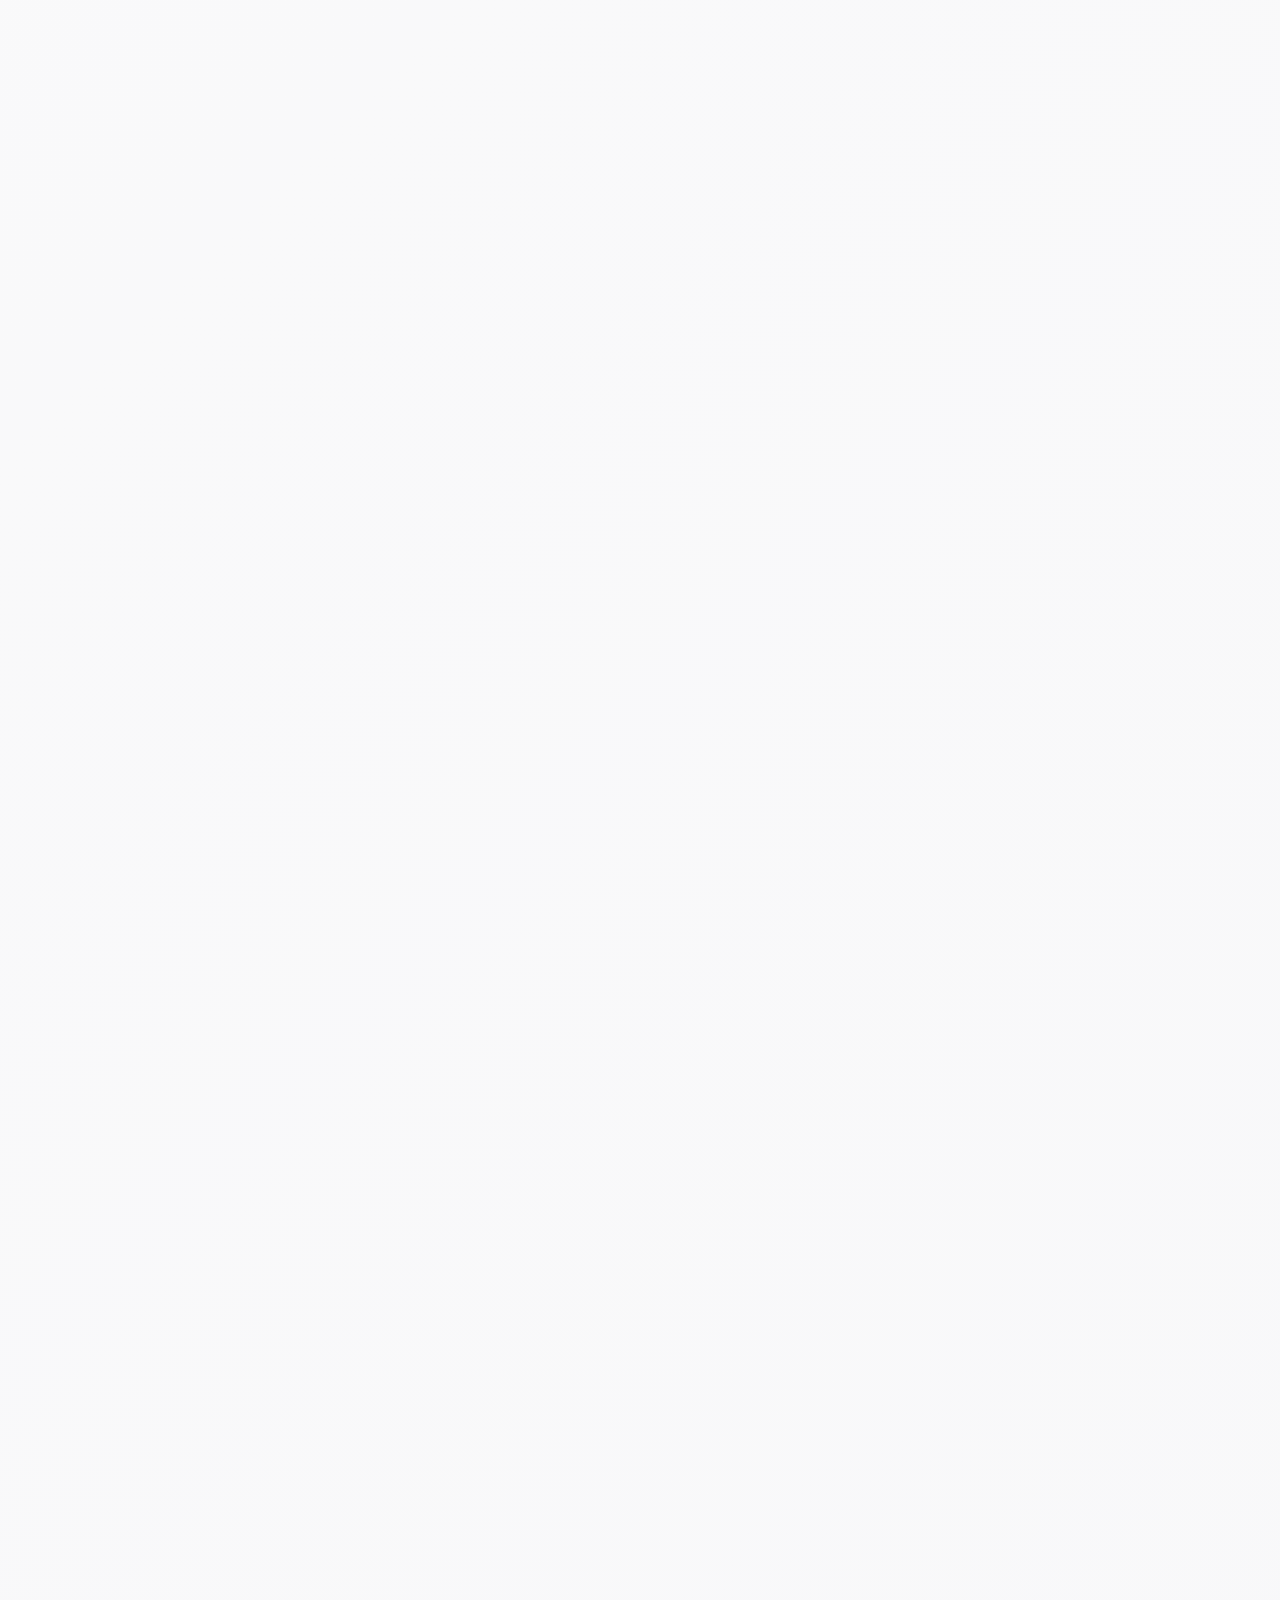
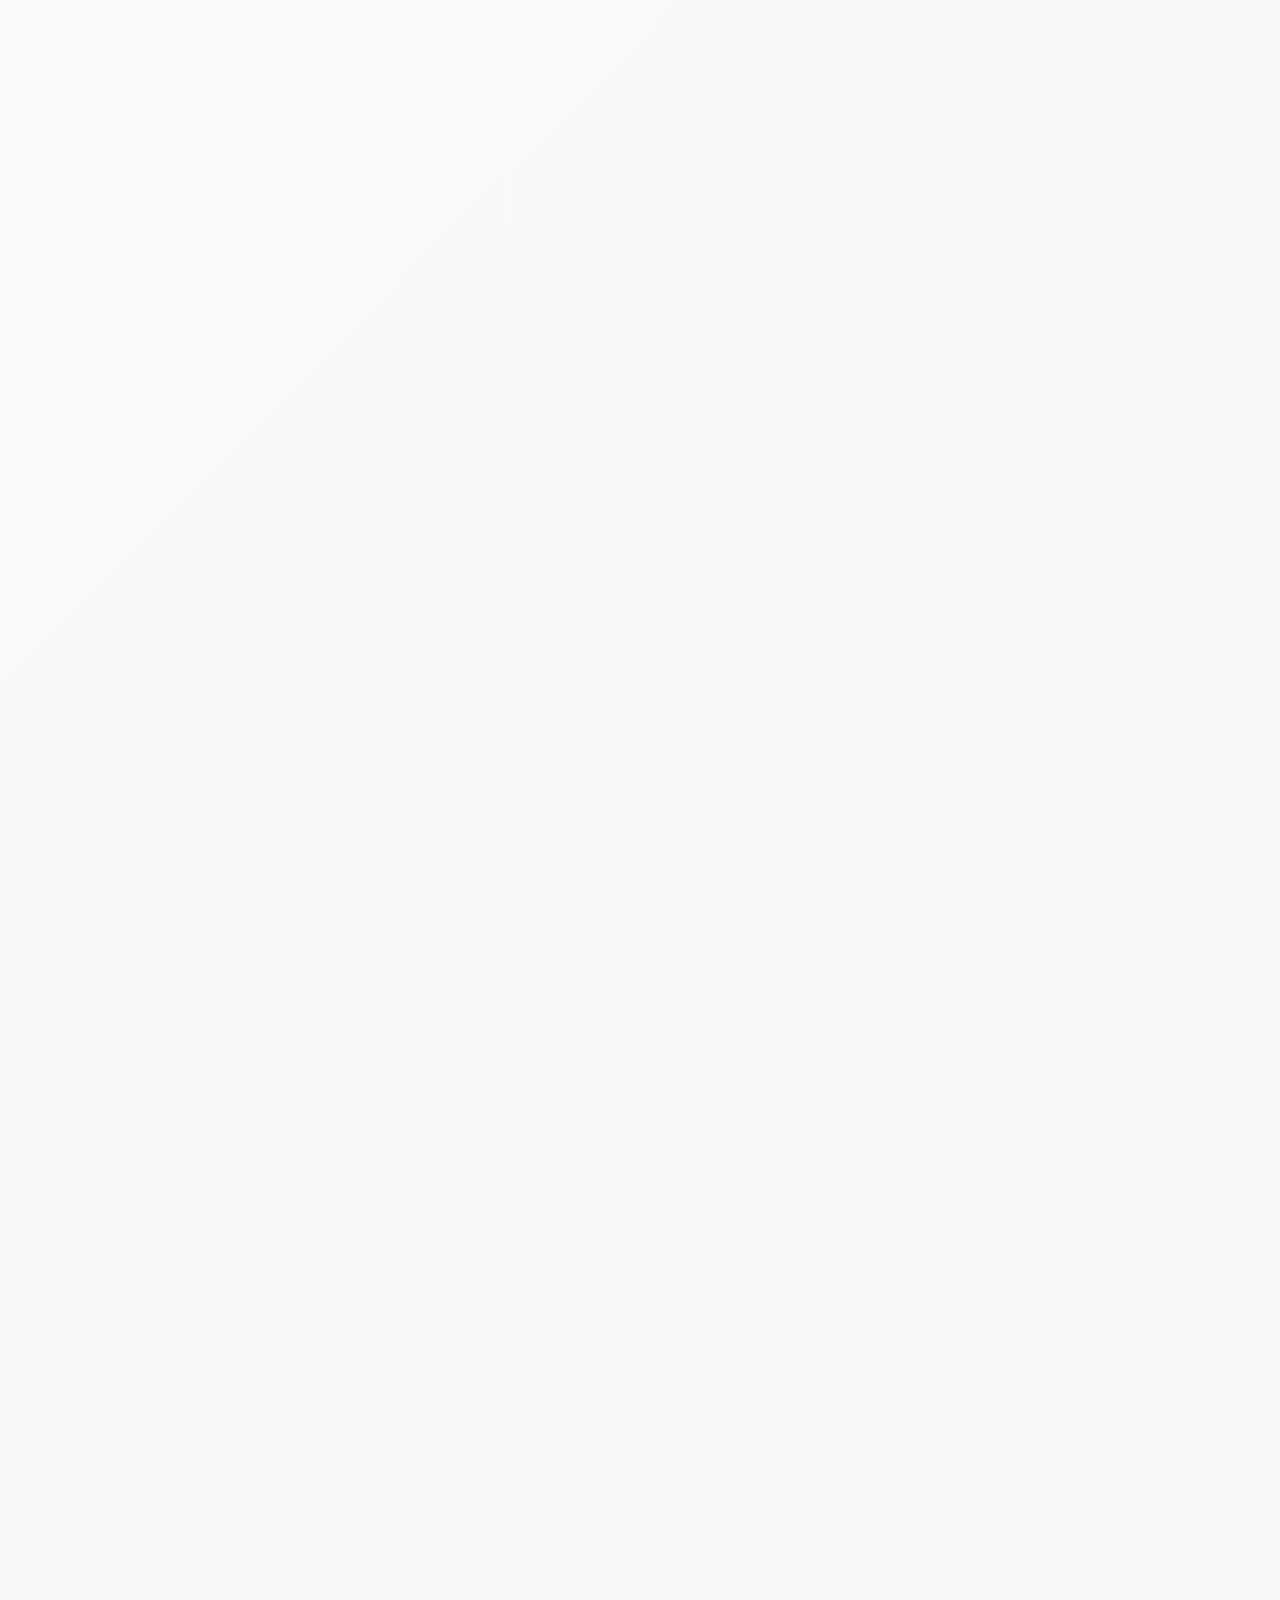
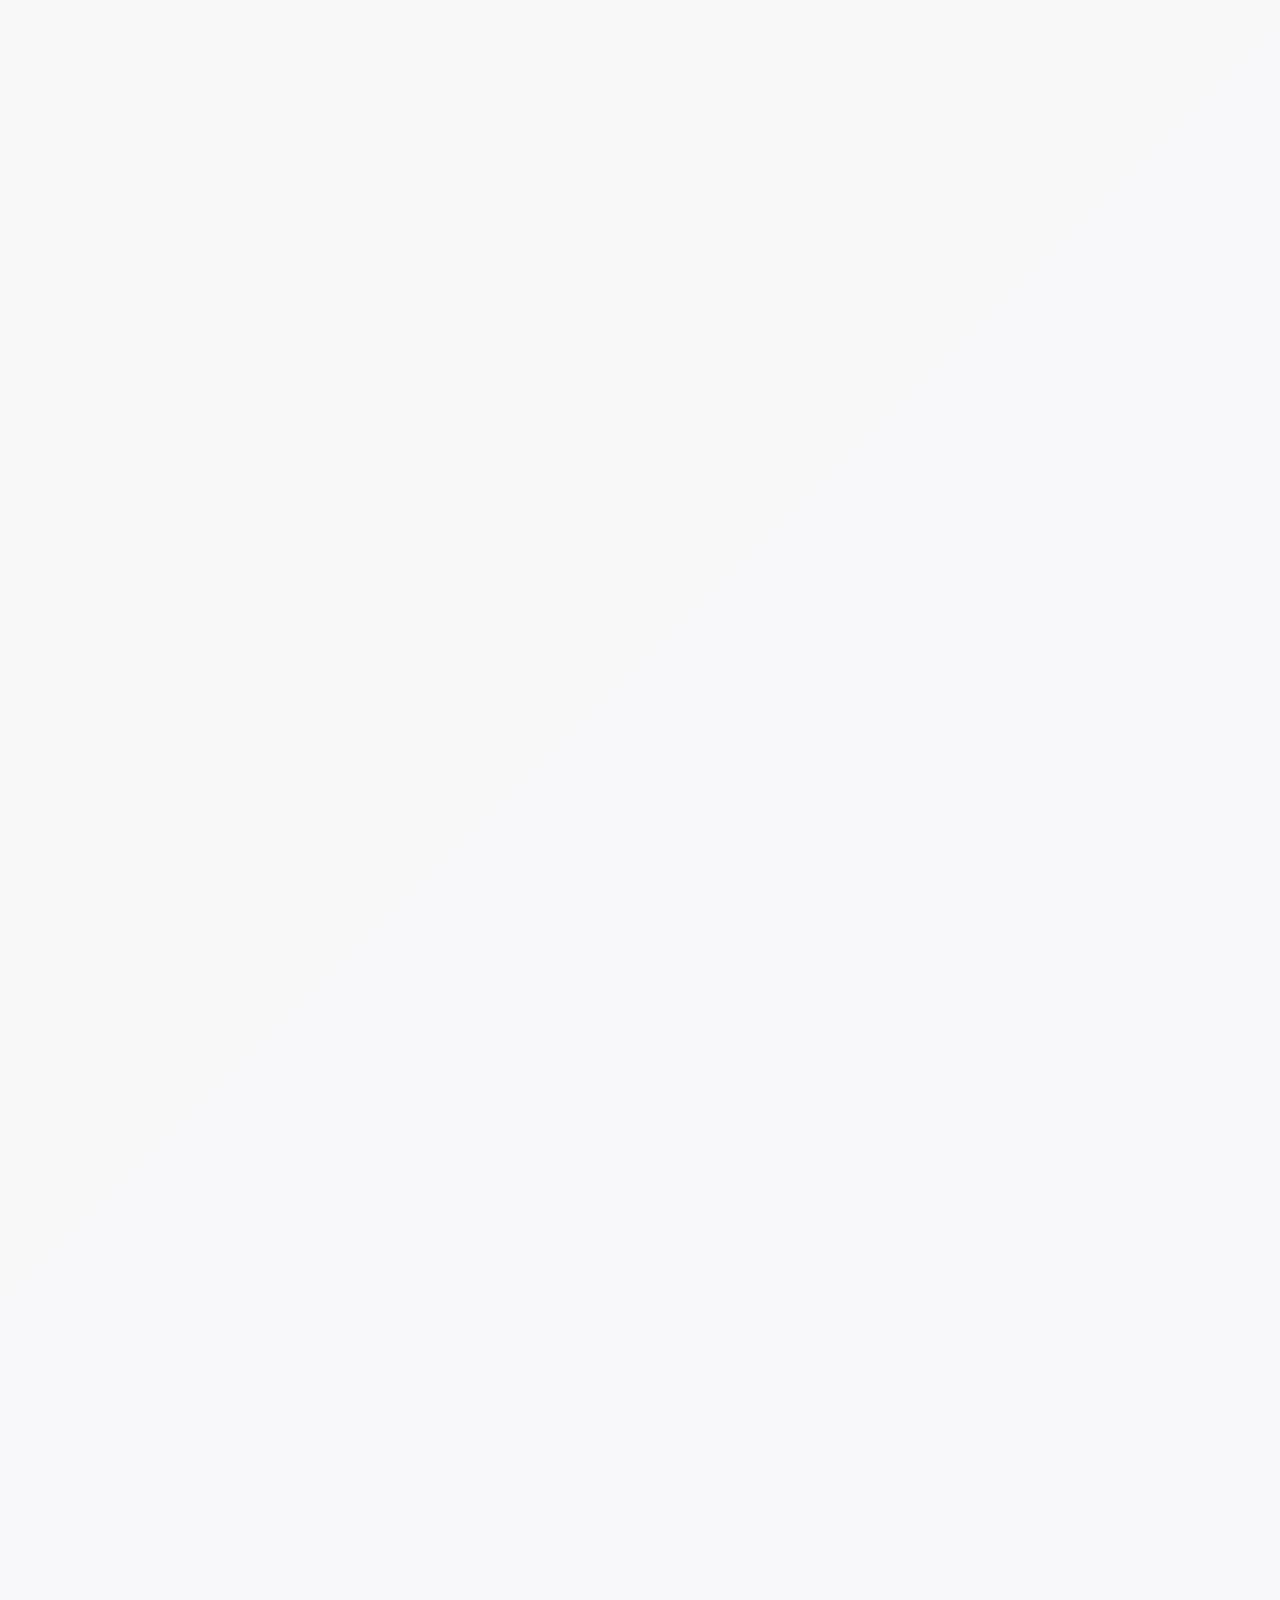
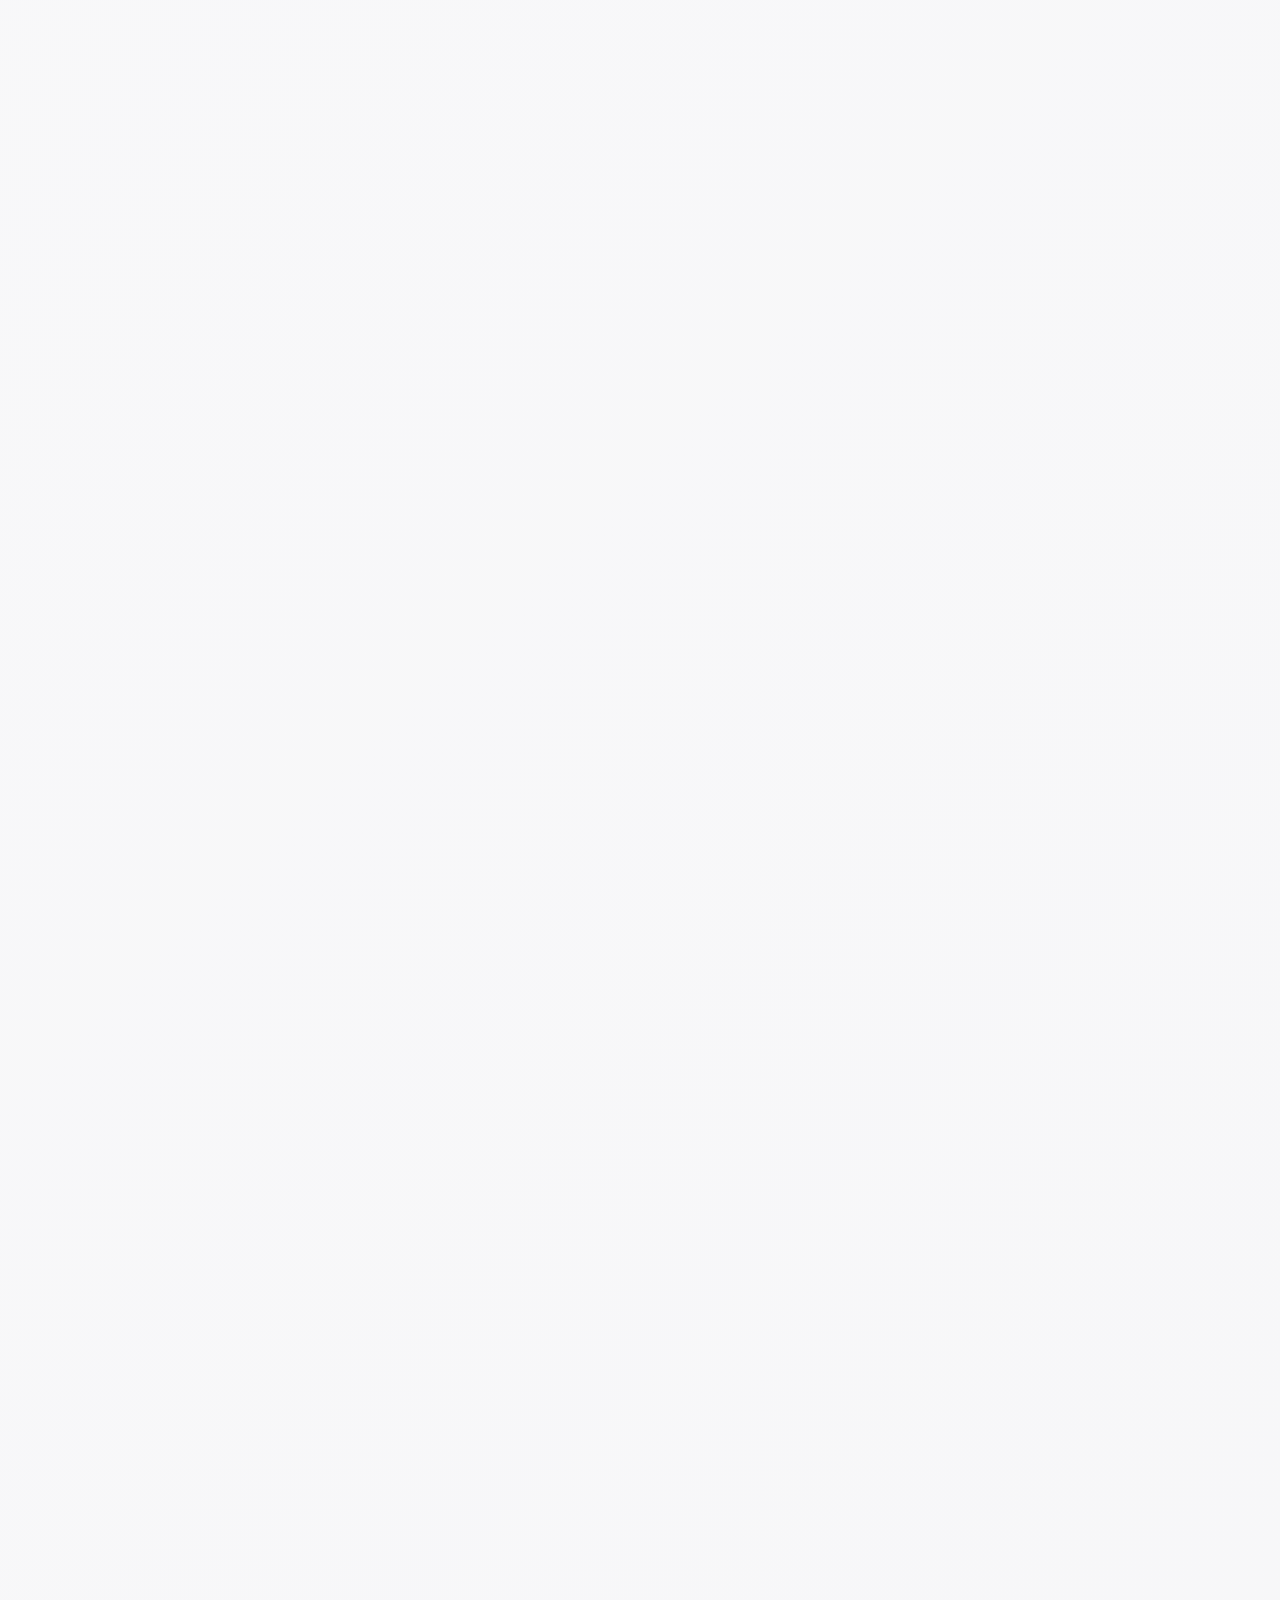
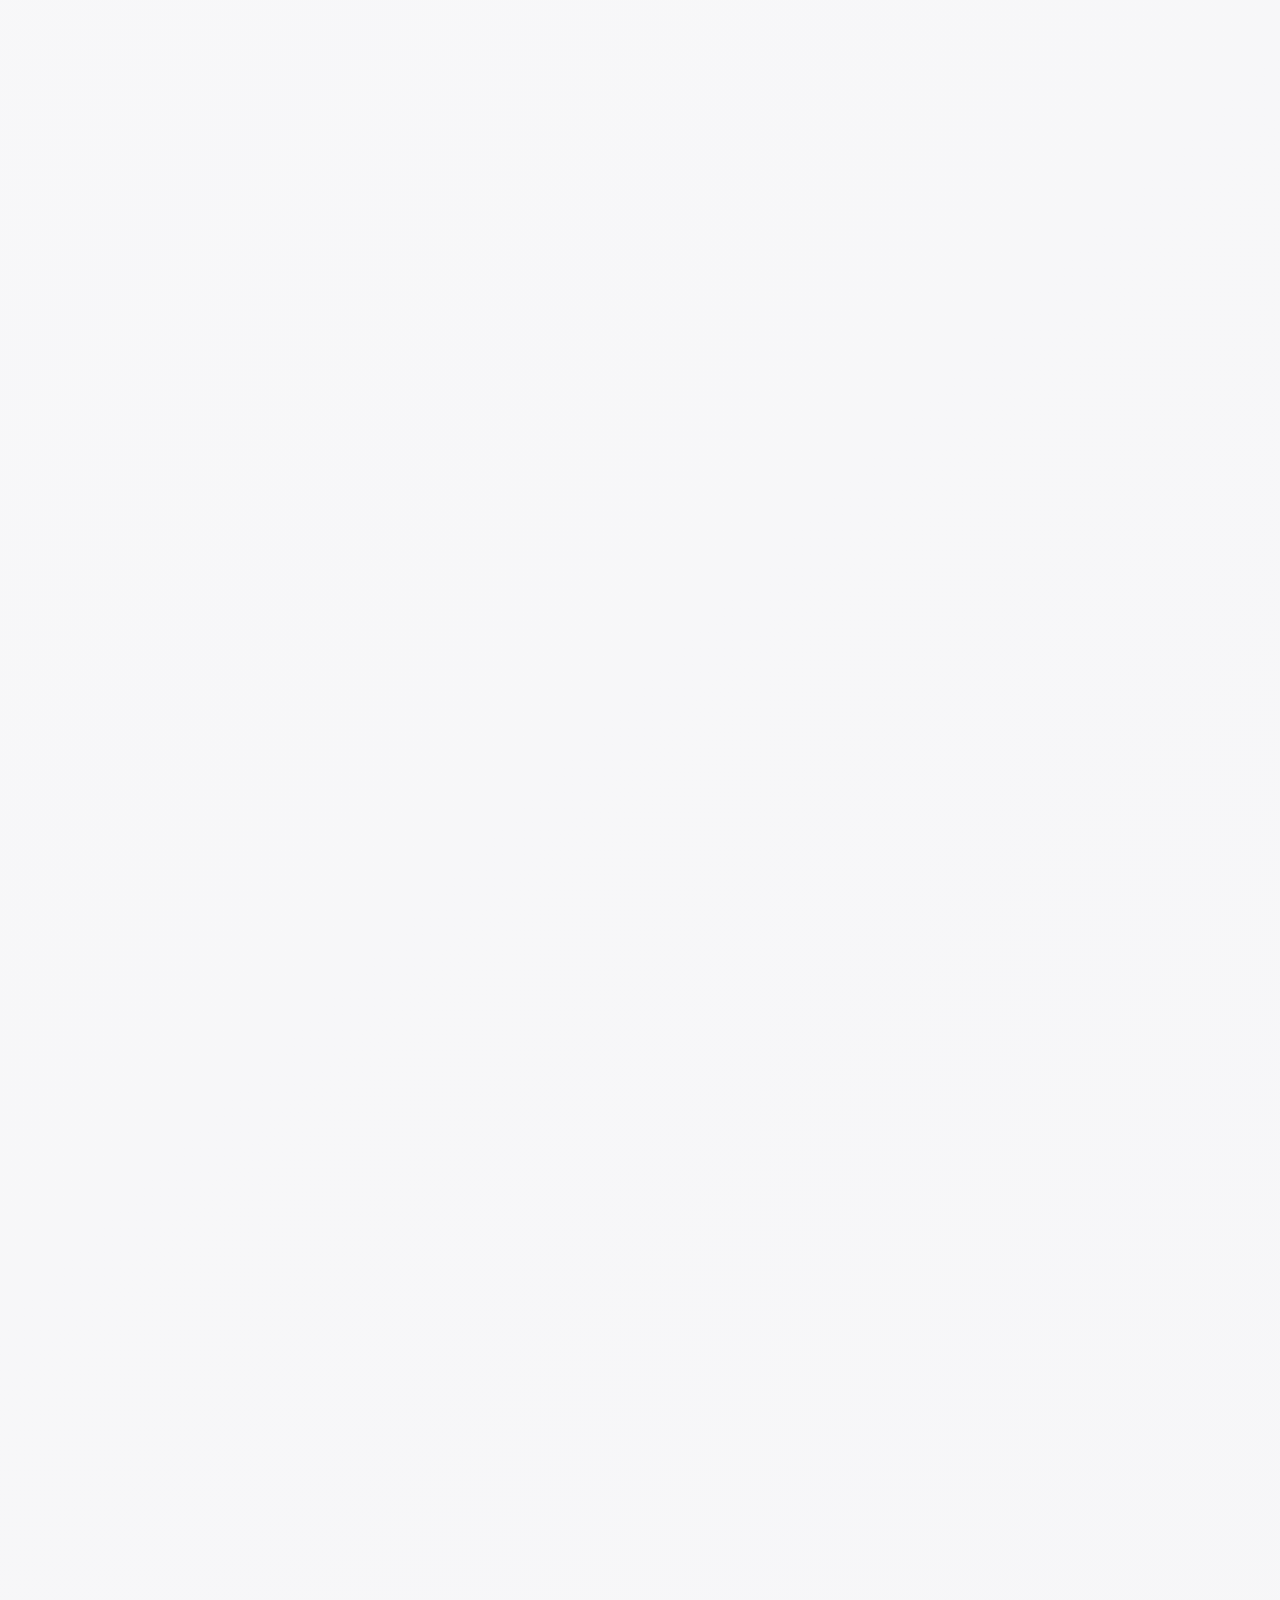
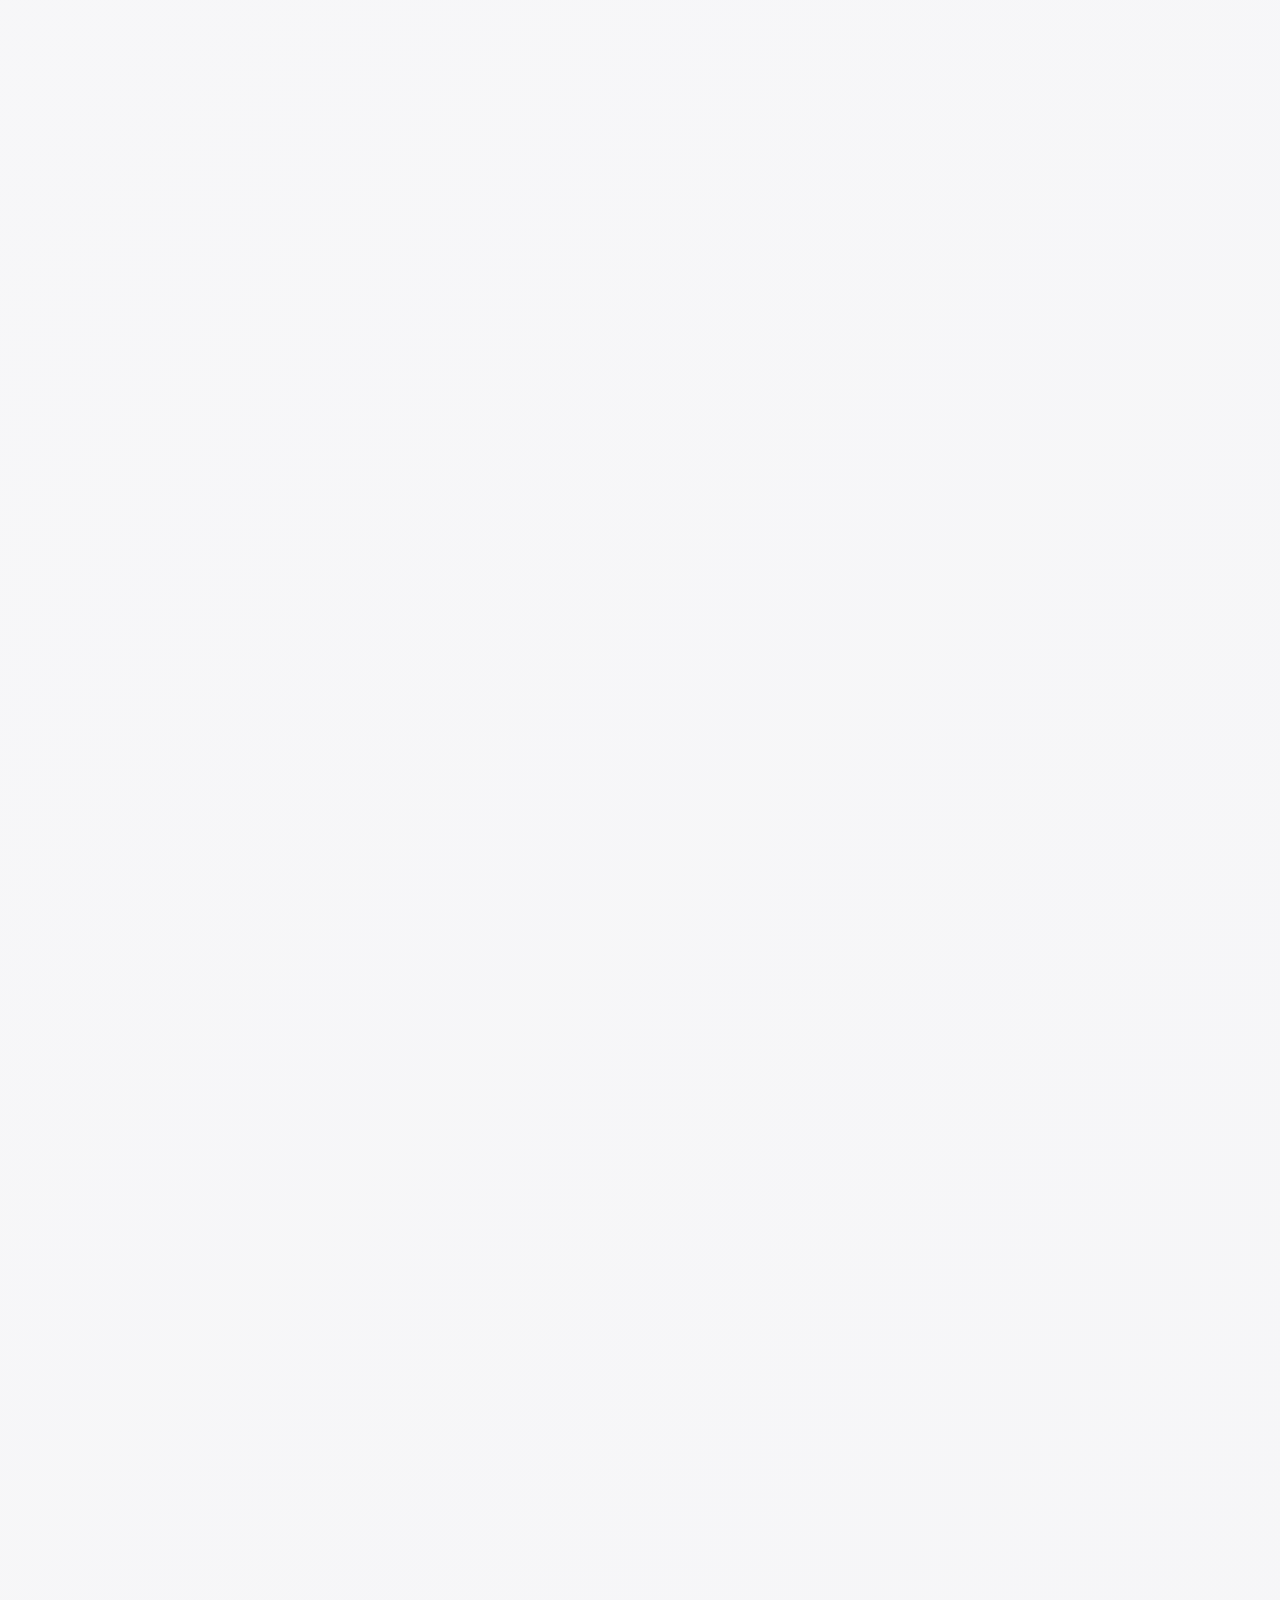
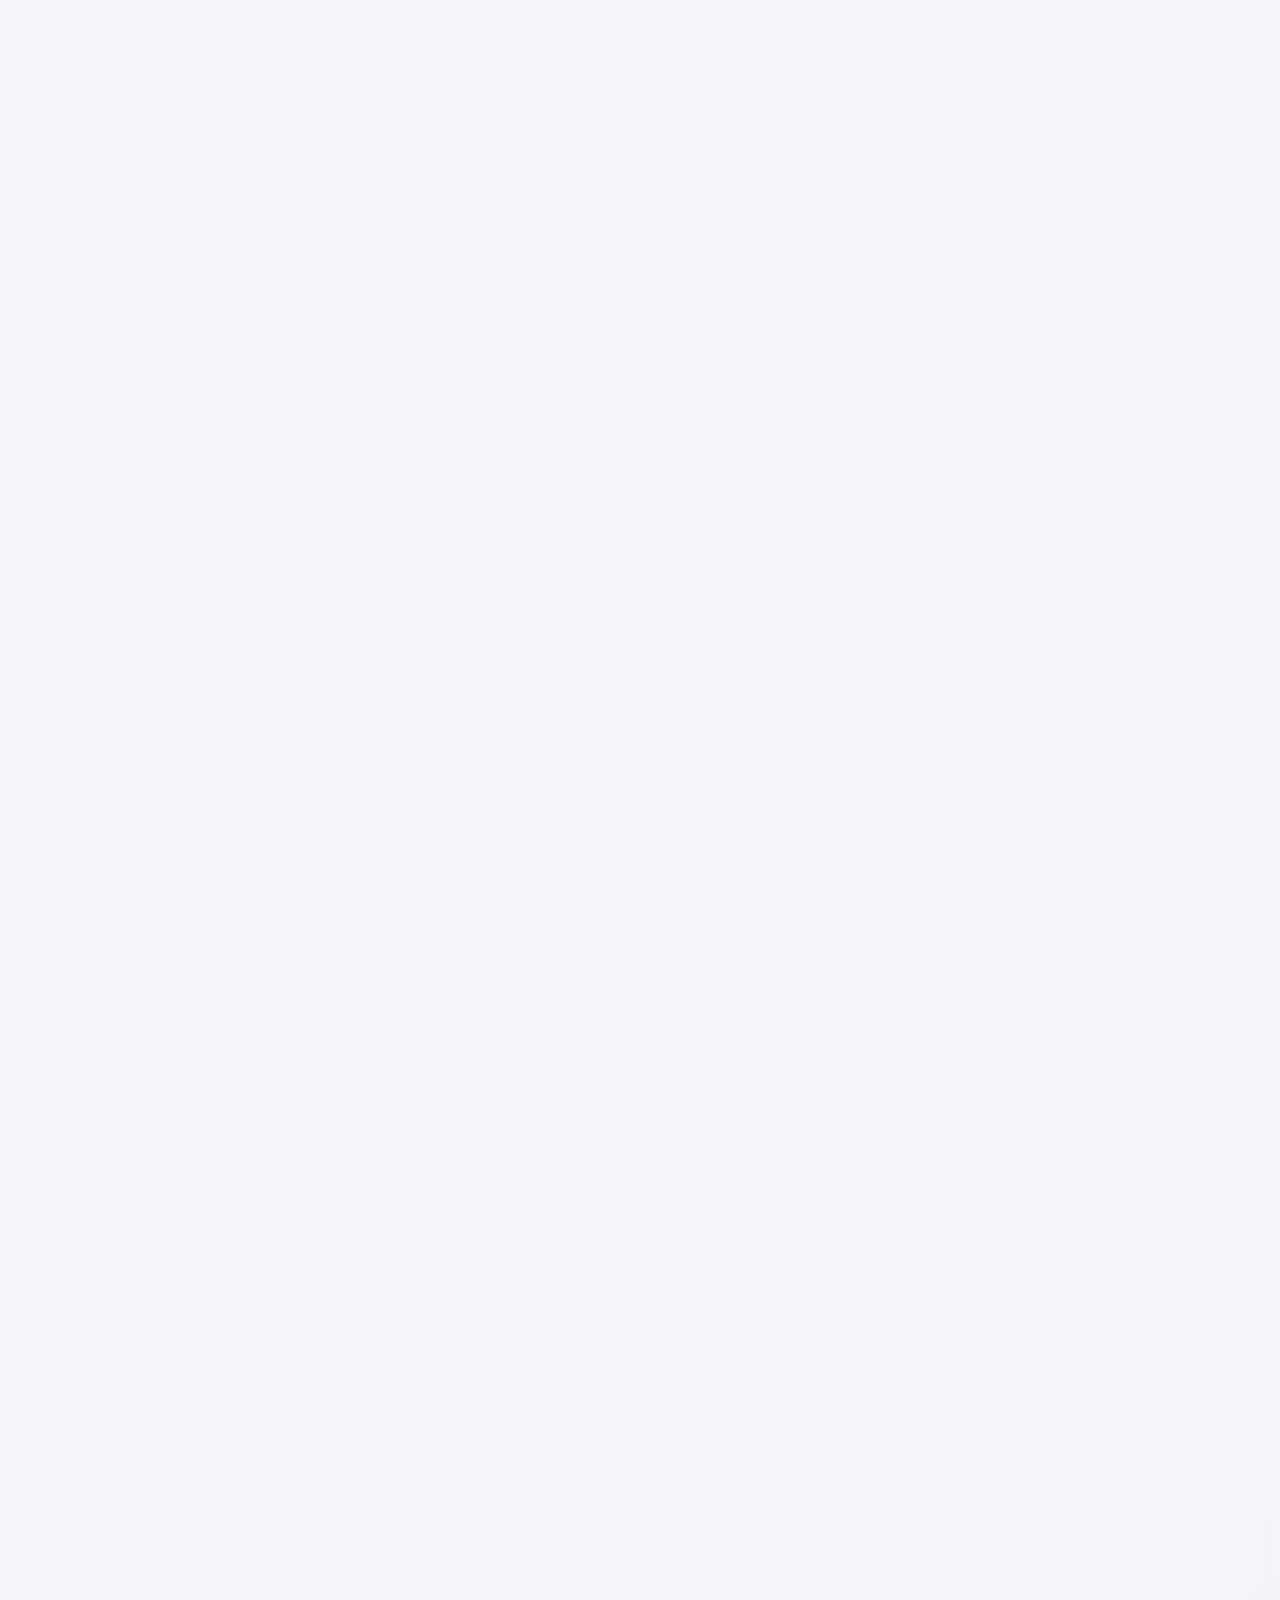
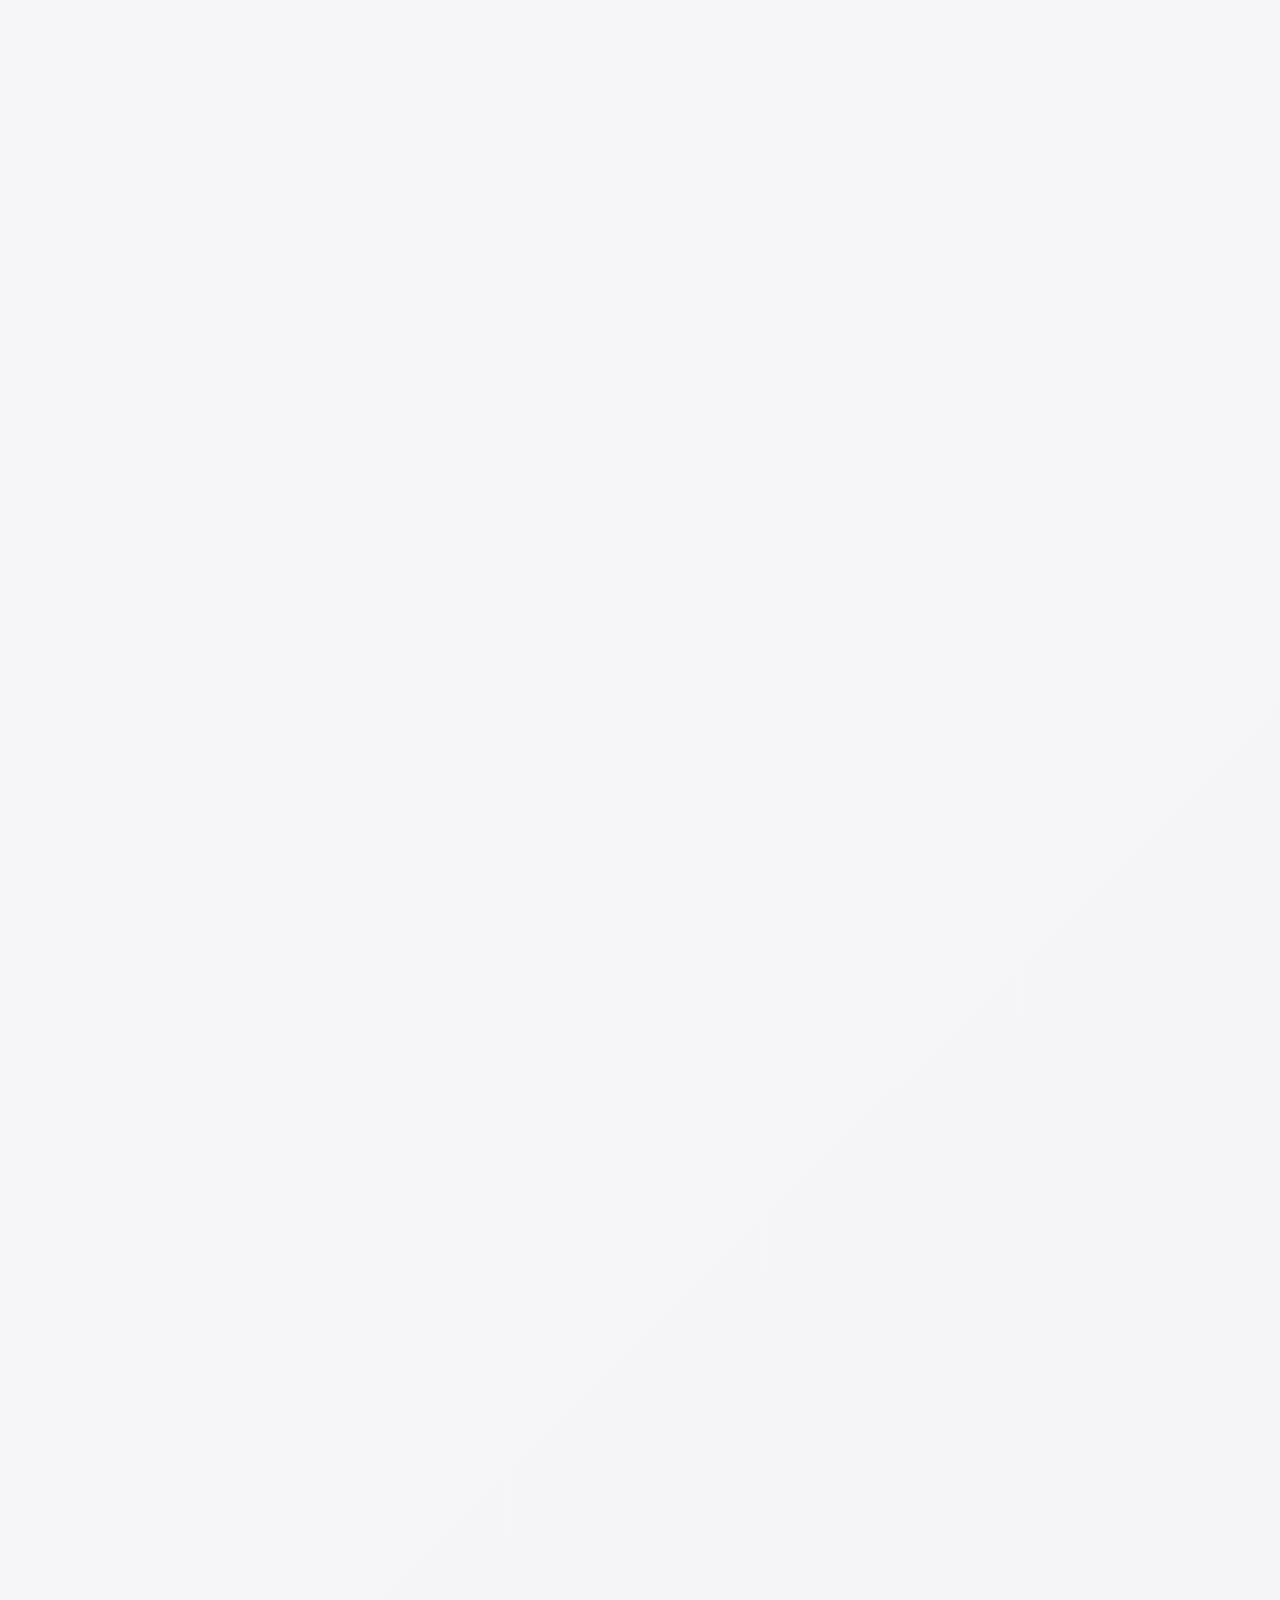
<file: about.html>
<!DOCTYPE html><html lang="de"><head>
  <link rel="stylesheet" href="style.css">
  <link rel="icon" type="image/png" href="/favicon.png">
  <link rel="apple-touch-icon" href="/apple-touch-icon.png">
   <link rel="stylesheet" href="https://cdn.jsdelivr.net/npm/bootstrap@5.3.3/dist/css/bootstrap.min.css" integrity="sha384-QWTKZyjpPEjISv5WaRU9OFeRpok6YctnYmDr5pNlyT2bRjXh0JMhjY6hW+ALEwIH" crossorigin="anonymous">
<link rel="stylesheet" href="./header-footer.css">
</head>
 <body>
  <header class="dr-header" aria-label="Primary">
  <div class="dr-header-inner">
    <div class="dr-header-brand">
      <div class="dr-header-logo" aria-label="PremiumTravel logo">
        <span class="dr-header-logo-mark" aria-hidden="true"></span>
        <span class="dr-header-logo-text">PremiumTravel</span>
      </div>
    </div>
    <nav class="dr-nav" aria-label="Main navigation">
      <button class="dr-nav-toggle" type="button" aria-label="Toggle navigation" aria-expanded="false">
        <span class="dr-nav-toggle-bar"></span>
        <span class="dr-nav-toggle-bar"></span>
      </button>
      <ul class="dr-nav-list">
        <li class="dr-nav-item"><a class="dr-nav-link" href="./index.html">Home</a></li>
        <li class="dr-nav-item"><a class="dr-nav-link" href="./about.html">About</a></li>
        <li class="dr-nav-item"><a class="dr-nav-link" href="./services.html">Services</a></li>
      </ul>
    </nav>
  </div>
</header>
  <meta charset="UTF-8">
  <meta name="viewport" content="width=device-width," initial-scale="1.0">
  <title>Über uns – TravelLux Reisen | Ihre Premium Reiseexperten</title>
  <meta name="description" content="Erfahren" sie="" mehr="" über="" travellux="" reisen="" –="" ihr="" vertrauenswürdiger="" partner="" für="" exklusive="" reiseerlebnisse="" in="" deutschland="" und="" weltweit.="" lernen="" unser="" team="" kennen.\_="">
  <meta property="og:title" content="Über" uns="" –="" travellux="" reisen\_="">
  <meta property="og:description" content="Entdecken" sie="" travellux="" reisen="" –="" expertise,="" leidenschaft="" und="" maßgeschneiderte="" reiseerlebnisse="" seit="" über="" 15="" jahren.\_="">
  <meta property="og:type" content="website">
  <meta property="og:url" content="https://domain.com/about.html">
  <meta property="og:image" content="https://images.unsplash.com/photo-1488646953014-85cb44e25828?w=1200&amp;h=630&amp;fit=crop">
  <link rel="canonical" href="https://domain.com/about.html">
  <link href="https://cdn.jsdelivr.net/npm/bootstrap@5.3.2/dist/css/bootstrap.min.css" rel="stylesheet" integrity="sha384-T3c6CoIi6uLrA9TneNEoa7RxnatzjcDSCmG1MXxSR1GAsXEV/Dwwykc2MPK8M2HN" crossorigin="anonymous">
  <link rel="stylesheet" href="https://unpkg.com/aos@2.3.4/dist/aos.css">
  <link rel="stylesheet" href="style.css">
  <main>
   <section class="l-section" py-4="" py-md-5\_="">
    <div class="container">
     <nav aria-label="breadcrumb">
      <ol class="breadcrumb">
       <li class="breadcrumb-item"><a href="index.html">Startseite</a></li>
       <li class="breadcrumb-item" active\_="" aria-current="page">Über uns</li>
      </ol>
     </nav>
    </div>
   </section>
   <section class="l-section" l-section--hero="" py-5\_="" data-aos="fade-up">
    <div class="container">
     <div class="row" align-items-center\_="">
      <div class="col-12" col-lg-6="" mb-4="" mb-lg-0\_="">
       <h1 class="display-4" fw-bold="" mb-4\_="">Ihre Reise beginnt mit uns</h1>
       <p class="lead" mb-4\_="">Seit über 15 Jahren gestalten wir unvergessliche Reiseerlebnisse für anspruchsvolle Kunden. Bei TravelLux Reisen verbinden wir Leidenschaft für Reisen mit professioneller Expertise.</p>
       <p class="mb-0">Wir sind Ihr vertrauenswürdiger Partner für maßgeschneiderte Reisepakete, exklusive Destinationen und außergewöhnliche Erlebnisse. Unser Ziel ist es, Ihre Träume Wirklichkeit werden zu lassen.</p>
      </div>
      <div class="col-12" col-lg-6\_="">
       <div class="ratio" ratio-4x3\_="">
        <img src="img/13163.jpg" alt="Luxuriöse" reisedestination="" mit="" atemberaubender="" aussicht\_="" class="img-fluid" width="800" height="600" loading="lazy" style="object-fit:" cover;="" border-radius:="" var(--radius-md);\_="">
       </div>
      </div>
     </div>
    </div>
   </section>
   <section class="l-section" py-4="" py-md-5\_="" style="background-color:" var(--color-neutral-50);\_="">
    <div class="container">
     <div class="row">
      <div class="col-12" text-center="" mb-5\_="" data-aos="fade-up">
       <h2 class="h1" fw-bold="" mb-3\_="">Unsere Werte</h2>
       <p class="lead">Was uns auszeichnet und antreibt</p>
      </div>
     </div>
     <div class="row" g-4\_="">
      <div class="col-12" col-md-6="" col-lg-4\_="" data-aos="fade-up" data-aos-delay="100">
       <div class="c-card" h-100="" d-flex="" flex-column="" text-center="" p-4\_="">
        <div class="ratio" ratio-1x1="" mb-3="" mx-auto\_="" style="width:" 80px;="" height:="" 80px;\_="">
         <svg xmlns="http://www.w3.org/2000/svg" viewBox="0" 0="" 24="" 24\_="" fill="none" stroke="currentColor" stroke-width="2" stroke-linecap="round" stroke-linejoin="round" style="color:" var(--color-primary);\_="">
          <path d="M20.84" 4.61a5.5="" 5.5="" 0="" 0-7.78="" 0l12="" 5.67l-1.06-1.06a5.5="" 7.78l1.06="" 1.06l12="" 21.23l7.78-7.78="" 1.06-1.06a5.5="" 0-7.78z\_=""></path>
         </svg>
        </div>
        <h3 class="h4" mb-3\_="">Leidenschaft</h3>
        <p class="mb-0">Reisen ist unsere Passion. Wir leben und lieben, was wir tun, und das spüren Sie in jedem Detail unserer Planung.</p>
       </div>
      </div>
      <div class="col-12" col-md-6="" col-lg-4\_="" data-aos="fade-up" data-aos-delay="200">
       <div class="c-card" h-100="" d-flex="" flex-column="" text-center="" p-4\_="">
        <div class="ratio" ratio-1x1="" mb-3="" mx-auto\_="" style="width:" 80px;="" height:="" 80px;\_="">
         <svg xmlns="http://www.w3.org/2000/svg" viewBox="0" 0="" 24="" 24\_="" fill="none" stroke="currentColor" stroke-width="2" stroke-linecap="round" stroke-linejoin="round" style="color:" var(--color-primary);\_="">
          <path d="M12" 2l2="" 7l10="" 5="" 10-5-10-5z\_=""></path> <path d="M2" 17l10="" 5="" 10-5\_=""></path> <path d="M2" 12l10="" 5="" 10-5\_=""></path>
         </svg>
        </div>
        <h3 class="h4" mb-3\_="">Expertise</h3>
        <p class="mb-0">Mit über 15 Jahren Erfahrung kennen wir die besten Destinationen und versteckten Juwelen weltweit.</p>
       </div>
      </div>
      <div class="col-12" col-md-6="" col-lg-4\_="" data-aos="fade-up" data-aos-delay="300">
       <div class="c-card" h-100="" d-flex="" flex-column="" text-center="" p-4\_="">
        <div class="ratio" ratio-1x1="" mb-3="" mx-auto\_="" style="width:" 80px;="" height:="" 80px;\_="">
         <svg xmlns="http://www.w3.org/2000/svg" viewBox="0" 0="" 24="" 24\_="" fill="none" stroke="currentColor" stroke-width="2" stroke-linecap="round" stroke-linejoin="round" style="color:" var(--color-primary);\_="">
          <path d="M17" 21v-2a4="" 4="" 0="" 0-4-4h5a4="" 0-4="" 4v2\_=""></path> <circle cx="9" cy="7" r="4"></circle> <path d="M23" 21v-2a4="" 4="" 0="" 0-3-3.87\_=""></path> <path d="M16" 3.13a4="" 4="" 0="" 1="" 7.75\_=""></path>
         </svg>
        </div>
        <h3 class="h4" mb-3\_="">Persönlicher Service</h3>
        <p class="mb-0">Jeder Kunde ist einzigartig. Wir gestalten individuelle Reisen, die perfekt zu Ihren Wünschen passen.</p>
       </div>
      </div>
     </div>
    </div>
   </section>
   <section class="l-section" py-4="" py-md-5\_="">
    <div class="container">
     <div class="row">
      <div class="col-12" text-center="" mb-5\_="" data-aos="fade-up">
       <h2 class="h1" fw-bold="" mb-3\_="">Unser Team</h2>
       <p class="lead">Lernen Sie die Menschen kennen, die Ihre Träume verwirklichen</p>
      </div>
     </div>
     <div class="row" g-4\_="">
      <div class="col-12" col-md-6="" col-lg-4\_="" data-aos="fade-up" data-aos-delay="100">
       <div class="c-card" h-100="" d-flex="" flex-column="" text-center\_="">
        <div class="ratio" ratio-1x1="" mb-3\_="">
         <img src="img/10398.jpg" alt="Sabine" müller="" –="" geschäftsführerin\_="" class="img-fluid" width="400" height="400" loading="lazy" style="object-fit:" cover;="" border-radius:="" 50%;\_="">
        </div>
        <div class="p-3" mt-auto\_="">
         <h3 class="h5" mb-2\_="">Sabine Müller</h3>
         <p class="text-muted" mb-3\_="">Geschäftsführerin</p>
         <p class="small" mb-0\_="">Mit über 20 Jahren Erfahrung in der Reisebranche leitet Sabine unser Team mit Leidenschaft und Vision.</p>
        </div>
       </div>
      </div>
      <div class="col-12" col-md-6="" col-lg-4\_="" data-aos="fade-up" data-aos-delay="200">
       <div class="c-card" h-100="" d-flex="" flex-column="" text-center\_="">
        <div class="ratio" ratio-1x1="" mb-3\_="">
         <img src="img/1946.jpg" alt="Thomas" weber="" –="" reiseberater\_="" class="img-fluid" width="400" height="400" loading="lazy" style="object-fit:" cover;="" border-radius:="" 50%;\_="">
        </div>
        <div class="p-3" mt-auto\_="">
         <h3 class="h5" mb-2\_="">Thomas Weber</h3>
         <p class="text-muted" mb-3\_="">Reiseberater</p>
         <p class="small" mb-0\_="">Thomas ist Experte für Europa-Reisen und hilft Ihnen, die perfekte Route zu finden.</p>
        </div>
       </div>
      </div>
      <div class="col-12" col-md-6="" col-lg-4\_="" data-aos="fade-up" data-aos-delay="300">
       <div class="c-card" h-100="" d-flex="" flex-column="" text-center\_="">
        <div class="ratio" ratio-1x1="" mb-3\_="">
         <img src="img/4595.jpg" alt="Anna" schmidt="" –="" kundenbetreuung\_="" class="img-fluid" width="400" height="400" loading="lazy" style="object-fit:" cover;="" border-radius:="" 50%;\_="">
        </div>
        <div class="p-3" mt-auto\_="">
         <h3 class="h5" mb-2\_="">Anna Schmidt</h3>
         <p class="text-muted" mb-3\_="">Kundenbetreuung</p>
         <p class="small" mb-0\_="">Anna steht Ihnen vor, während und nach Ihrer Reise mit Rat und Tat zur Seite.</p>
        </div>
       </div>
      </div>
      <div class="col-12" col-md-6="" col-lg-4\_="" data-aos="fade-up" data-aos-delay="100">
       <div class="c-card" h-100="" d-flex="" flex-column="" text-center\_="">
        <div class="ratio" ratio-1x1="" mb-3\_="">
         <img src="img/103321.jpg" alt="Michael" fischer="" –="" destinationsexperte\_="" class="img-fluid" width="400" height="400" loading="lazy" style="object-fit:" cover;="" border-radius:="" 50%;\_="">
        </div>
        <div class="p-3" mt-auto\_="">
         <h3 class="h5" mb-2\_="">Michael Fischer</h3>
         <p class="text-muted" mb-3\_="">Destinationsexperte</p>
         <p class="small" mb-0\_="">Michael hat über 60 Länder bereist und kennt die besten Geheimtipps für Ihre Traumreise.</p>
        </div>
       </div>
      </div>
      <div class="col-12" col-md-6="" col-lg-4\_="" data-aos="fade-up" data-aos-delay="200">
       <div class="c-card" h-100="" d-flex="" flex-column="" text-center\_="">
        <div class="ratio" ratio-1x1="" mb-3\_="">
         <img src="img/dekorative-femme-textbeschriftung-kalligraphie-blumen-pinsel-slogan.jpg" alt="Laura" becker="" –="" marketing\_="" class="img-fluid" width="400" height="400" loading="lazy" style="object-fit:" cover;="" border-radius:="" 50%;\_="">
        </div>
        <div class="p-3" mt-auto\_="">
         <h3 class="h5" mb-2\_="">Laura Becker</h3>
         <p class="text-muted" mb-3\_="">Marketing</p>
         <p class="small" mb-0\_="">Laura sorgt dafür, dass Sie von unseren besten Angeboten und Reisetipps erfahren.</p>
        </div>
       </div>
      </div>
      <div class="col-12" col-md-6="" col-lg-4\_="" data-aos="fade-up" data-aos-delay="300">
       <div class="c-card" h-100="" d-flex="" flex-column="" text-center\_="">
        <div class="ratio" ratio-1x1="" mb-3\_="">
         <img src="img/david-pop-art-skulptur-von-david-skizze-doodle-david-von-michelangelo-renaiss.jpg" alt="David" klein="" –="" operations="" manager\_="" class="img-fluid" width="400" height="400" loading="lazy" style="object-fit:" cover;="" border-radius:="" 50%;\_="">
        </div>
        <div class="p-3" mt-auto\_="">
         <h3 class="h5" mb-2\_="">David Klein</h3>
         <p class="text-muted" mb-3\_="">Operations Manager</p>
         <p class="small" mb-0\_="">David koordiniert alle Reiselogistik und sorgt für reibungslose Abläufe.</p>
        </div>
       </div>
      </div>
     </div>
    </div>
   </section>
   <section class="l-section" py-4="" py-md-5\_="" style="background-color:" var(--color-neutral-50);\_="">
    <div class="container">
     <div class="row">
      <div class="col-12" text-center="" mb-5\_="" data-aos="fade-up">
       <h2 class="h1" fw-bold="" mb-3\_="">Was unsere Kunden sagen</h2>
       <p class="lead">Echte Erfahrungen von zufriedenen Reisenden</p>
      </div>
     </div>
     <div class="row" g-4\_="">
      <div class="col-12" col-md-6="" col-lg-4\_="" data-aos="fade-up" data-aos-delay="100">
       <div class="c-card" h-100="" d-flex="" flex-column="" p-4\_="">
        <div class="mb-3">
         <svg xmlns="http://www.w3.org/2000/svg" width="40" height="40" viewBox="0" 0="" 24="" 24\_="" fill="var(--color-accent)">
          <path d="M9.983" 3v7.391c0="" 5.704-3.731="" 9.57-8.983="" 10.609l-.995-2.151c2.432-.917="" 3.995-3.638="" 3.995-5.849h-4v-10h9.983zm14.017="" 0v7.391c0="" 5.704-3.748="" 9.57-9="" 10.609l-.996-2.151c2.433-.917="" 3.996-3.638="" 3.996-5.849h-3.983v-10h9.983z\_=""></path>
         </svg>
        </div>
        <p class="mb-4">„Die Planung unserer Hochzeitsreise war perfekt! TravelLux hat jedes Detail berücksichtigt und uns eine unvergessliche Zeit auf den Malediven beschert."</p>
        <div class="mt-auto">
         <p class="fw-semibold" mb-0\_="">Julia und Markus R.</p>
         <p class="small" text-muted="" mb-0\_="">München</p>
        </div>
       </div>
      </div>
      <div class="col-12" col-md-6="" col-lg-4\_="" data-aos="fade-up" data-aos-delay="200">
       <div class="c-card" h-100="" d-flex="" flex-column="" p-4\_="">
        <div class="mb-3">
         <svg xmlns="http://www.w3.org/2000/svg" width="40" height="40" viewBox="0" 0="" 24="" 24\_="" fill="var(--color-accent)">
          <path d="M9.983" 3v7.391c0="" 5.704-3.731="" 9.57-8.983="" 10.609l-.995-2.151c2.432-.917="" 3.995-3.638="" 3.995-5.849h-4v-10h9.983zm14.017="" 0v7.391c0="" 5.704-3.748="" 9.57-9="" 10.609l-.996-2.151c2.433-.917="" 3.996-3.638="" 3.996-5.849h-3.983v-10h9.983z\_=""></path>
         </svg>
        </div>
        <p class="mb-4">„Professionell, freundlich und immer erreichbar. Unser Familienurlaub in Italien war dank TravelLux entspannt und wunderschön organisiert."</p>
        <div class="mt-auto">
         <p class="fw-semibold" mb-0\_="">Familie Hoffmann</p>
         <p class="small" text-muted="" mb-0\_="">Hamburg</p>
        </div>
       </div>
      </div>
      <div class="col-12" col-md-6="" col-lg-4\_="" data-aos="fade-up" data-aos-delay="300">
       <div class="c-card" h-100="" d-flex="" flex-column="" p-4\_="">
        <div class="mb-3">
         <svg xmlns="http://www.w3.org/2000/svg" width="40" height="40" viewBox="0" 0="" 24="" 24\_="" fill="var(--color-accent)">
          <path d="M9.983" 3v7.391c0="" 5.704-3.731="" 9.57-8.983="" 10.609l-.995-2.151c2.432-.917="" 3.995-3.638="" 3.995-5.849h-4v-10h9.983zm14.017="" 0v7.391c0="" 5.704-3.748="" 9.57-9="" 10.609l-.996-2.151c2.433-.917="" 3.996-3.638="" 3.996-5.849h-3.983v-10h9.983z\_=""></path>
         </svg>
        </div>
        <p class="mb-4">„Ich reise viel geschäftlich und TravelLux kümmert sich um alle Details. Zuverlässig, schnell und immer mit den besten Optionen."</p>
        <div class="mt-auto">
         <p class="fw-semibold" mb-0\_="">Stefan K.</p>
         <p class="small" text-muted="" mb-0\_="">Berlin</p>
        </div>
       </div>
      </div>
     </div>
    </div>
   </section>
   <section class="l-section" py-4="" py-md-5\_="">
    <div class="container">
     <div class="row">
      <div class="col-12" text-center="" mb-5\_="" data-aos="fade-up">
       <h2 class="h1" fw-bold="" mb-3\_="">Unsere Partner &amp; Mitgliedschaften</h2>
       <p class="lead">Qualität und Vertrauen durch starke Partnerschaften</p>
      </div>
     </div>
     <div class="row" g-4="" align-items-center="" justify-content-center\_="">
      <div class="col-6" col-md-4="" col-lg-3="" text-center\_="" data-aos="fade-up" data-aos-delay="100">
       <div class="c-card" p-4\_="">
        <p class="fw-semibold" mb-2\_="">DRV</p>
        <p class="small" text-muted="" mb-0\_="">Deutscher Reiseverband</p>
       </div>
      </div>
      <div class="col-6" col-md-4="" col-lg-3="" text-center\_="" data-aos="fade-up" data-aos-delay="200">
       <div class="c-card" p-4\_="">
        <p class="fw-semibold" mb-2\_="">IATA</p>
        <p class="small" text-muted="" mb-0\_="">Zertifizierter Partner</p>
       </div>
      </div>
      <div class="col-6" col-md-4="" col-lg-3="" text-center\_="" data-aos="fade-up" data-aos-delay="300">
       <div class="c-card" p-4\_="">
        <p class="fw-semibold" mb-2\_="">TÜV Süd</p>
        <p class="small" text-muted="" mb-0\_="">Qualitätsgeprüft</p>
       </div>
      </div>
      <div class="col-6" col-md-4="" col-lg-3="" text-center\_="" data-aos="fade-up" data-aos-delay="400">
       <div class="c-card" p-4\_="">
        <p class="fw-semibold" mb-2\_="">WTTC</p>
        <p class="small" text-muted="" mb-0\_="">World Travel &amp; Tourism Council</p>
       </div>
      </div>
     </div>
    </div>
   </section>
   <section class="l-section" py-4="" py-md-5\_="" style="background:" linear-gradient(135deg,="" var(--color-primary)="" 0%,="" var(--color-secondary)="" 100%);="" color:="" white;\_="">
    <div class="container">
     <div class="row" align-items-center\_="">
      <div class="col-12" col-lg-8="" text-center="" text-lg-start="" mb-4="" mb-lg-0\_="" data-aos="fade-right">
       <h2 class="h1" fw-bold="" mb-3\_="">Bereit für Ihr nächstes Abenteuer?</h2>
       <p class="lead" mb-0\_="">Lassen Sie uns gemeinsam Ihre perfekte Reise planen. Kontaktieren Sie uns noch heute für eine persönliche Beratung.</p>
      </div>
      <div class="col-12" col-lg-4="" text-center="" text-lg-end\_="" data-aos="fade-left">
       <a href="index.html#contact" class="btn" c-button="" c-button--secondary="" btn-lg\_="">Jetzt Beratung anfordern</a>
      </div>
     </div>
    </div>
   </section>
  </main>
  <script type="application/ld+json">    {      \"@context\": \"https://schema.org\",      \"@type\": \"TravelAgency\",      \"name\": \"TravelLux Reisen\",      \"url\": \"https://domain.com\",      \"logo\": \"https://domain.com/logo.png\",      \"description\": \"Premium Reiseagentur für maßgeschneiderte Reiseerlebnisse in Deutschland und weltweit.\",      \"address\": {        \"@type\": \"PostalAddress\",        \"streetAddress\": \"Bahnhofstraße 123\",        \"addressLocality\": \"München\",        \"postalCode\": \"80335\",        \"addressCountry\": \"DE\"      },      \"telephone\": \"+49 89 1234 5678\",      \"email\": \"info@domain.com\",      \"sameAs\": [        \"https://domain.com\"      ]    }    </script>
  "
  <footer class="dr-footer" aria-label="Footer">
  <div class="dr-footer-inner">
    <div class="dr-footer-main">
      <div class="dr-footer-brand-block" aria-label="domain overview">
        <div class="dr-footer-logo">
          <span class="dr-footer-logo-mark" aria-hidden="true"></span>
          <span class="dr-footer-logo-text">domain</span>
        </div>
        <p class="dr-footer-tagline">Premium experiences designed for discerning travelers around the world.</p>
      </div>
      <div class="dr-footer-nav-block" aria-label="Footer navigation">
        <div class="dr-footer-column">
          <h2 class="dr-footer-heading">Navigate</h2>
          <ul class="dr-footer-nav-list">
            <li class="dr-footer-nav-item"><a class="dr-footer-nav-link" href="./index.html">Home</a></li>
            <li class="dr-footer-nav-item"><a class="dr-footer-nav-link" href="./about.html">About</a></li>
            <li class="dr-footer-nav-item"><a class="dr-footer-nav-link" href="./services.html">Services</a></li>
          </ul>
        </div>
        <div class="dr-footer-column">
          <h2 class="dr-footer-heading">Legal</h2>
          <ul class="dr-footer-legal-list">
            <li class="dr-footer-legal-item"><a class="dr-footer-legal-link" href="./cookie_policy.html">Cookie Policy</a></li>
            <li class="dr-footer-legal-item"><a class="dr-footer-legal-link" href="./privacy.html">Privacy</a></li>
            <li class="dr-footer-legal-item"><a class="dr-footer-legal-link" href="./services.html">Services</a></li>
            <li class="dr-footer-legal-item"><a class="dr-footer-legal-link" href="./terms_and_conditions.html">Terms And Conditions</a></li>
            <li class="dr-footer-legal-item"><a class="dr-footer-legal-link" href="./terms_of_services.html">Terms Of Services</a></li>
          </ul>
        </div>
      </div>
    </div>
    <div class="dr-footer-bottom">
      <p class="dr-footer-copy">© <span class="dr-footer-year">2024</span> domain.com. All rights reserved.</p>
      <p class="dr-footer-disclaimer">Disclaimer: The information provided on domain.com is for general informational purposes only and does not constitute legal, financial, or professional advice. While domain strives to keep all content accurate and up to date, no guarantees are made regarding completeness, reliability, or suitability for your specific situation. Use of domain.com is at your own discretion and risk.</p>
    </div>
  </div>
</footer>
  <script src="script.js" defer=""></script>
 
  <script src="https://unpkg.com/aos@2.3.4/dist/aos.js"></script>
  <script>
if (typeof AOS !== "undefined" && !window.__AOS_INITIALIZED__) {
  AOS.init({ once: true, duration: 700, easing: "ease-out-cubic" });
  window.__AOS_INITIALIZED__ = true;
}
</script>
<script src="./header-footer.js"></script>
<script src="./consent.js"></script>
</body></html>
</file>
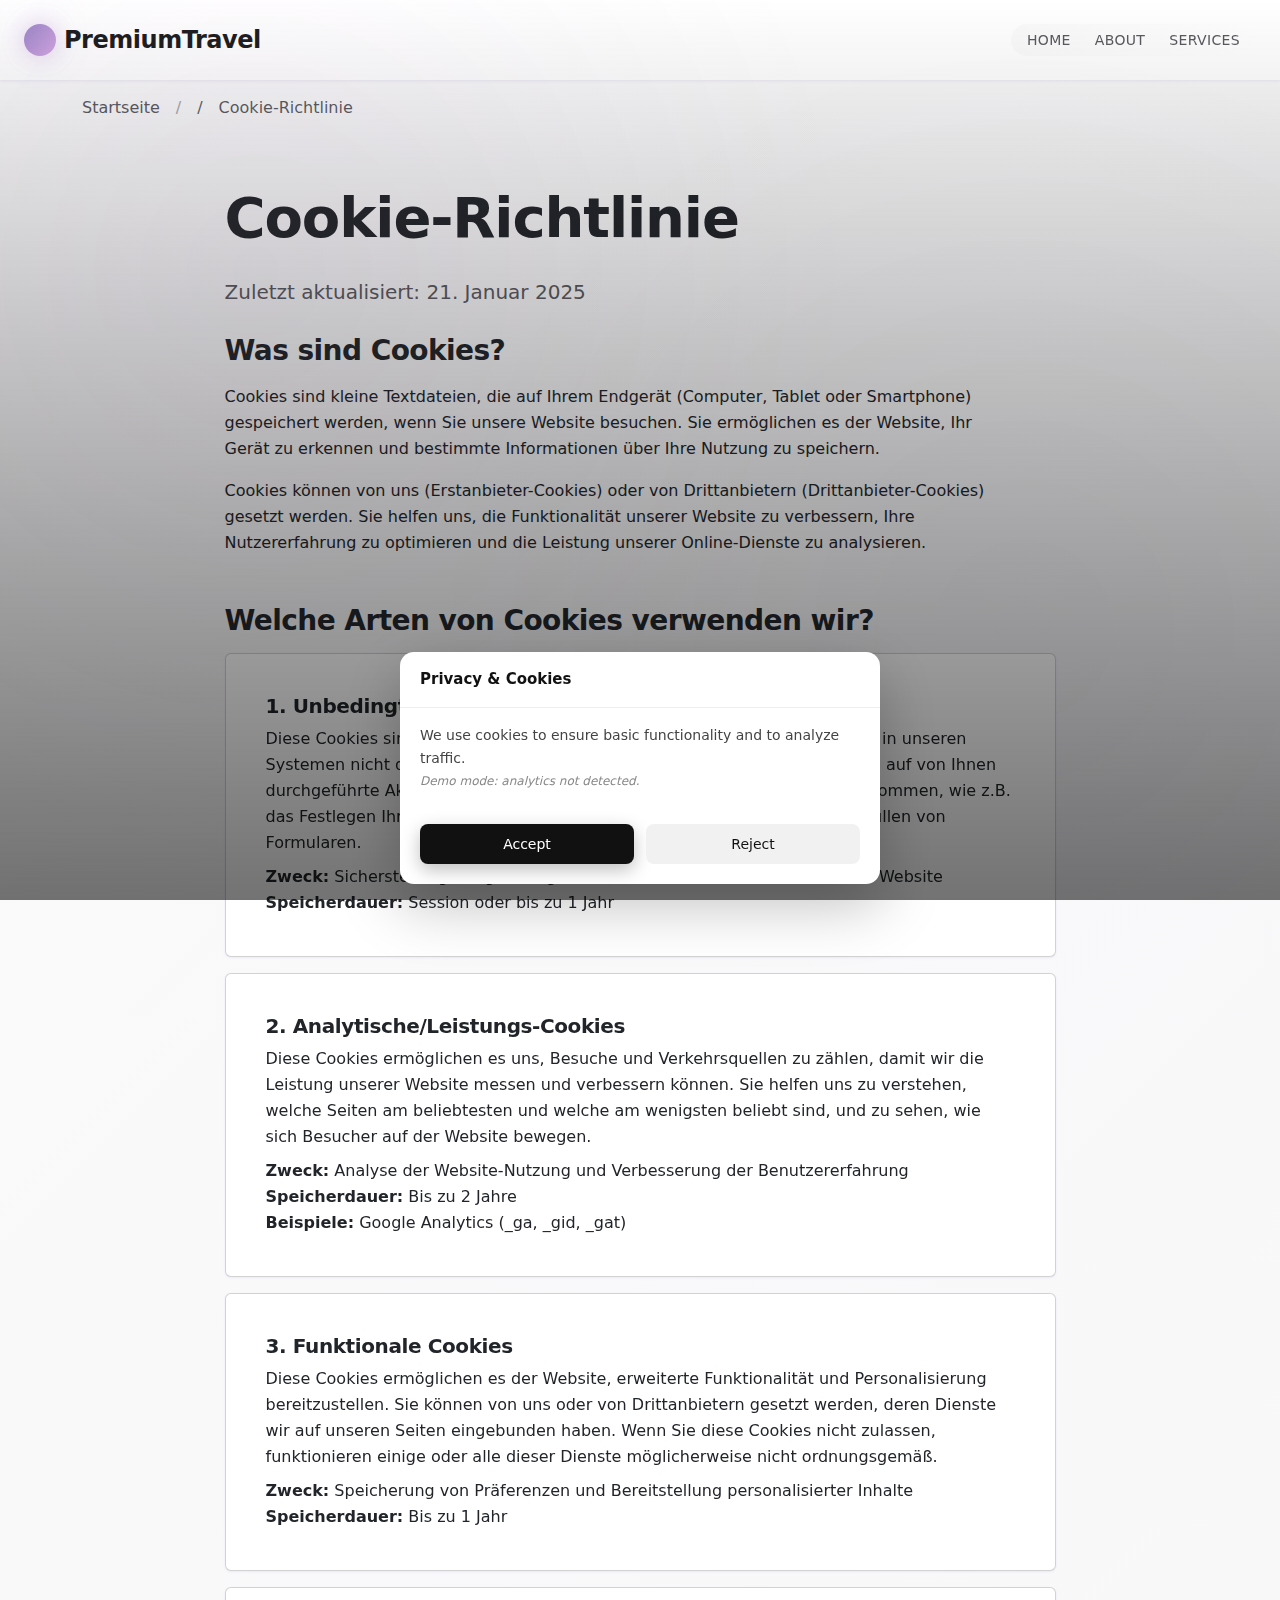
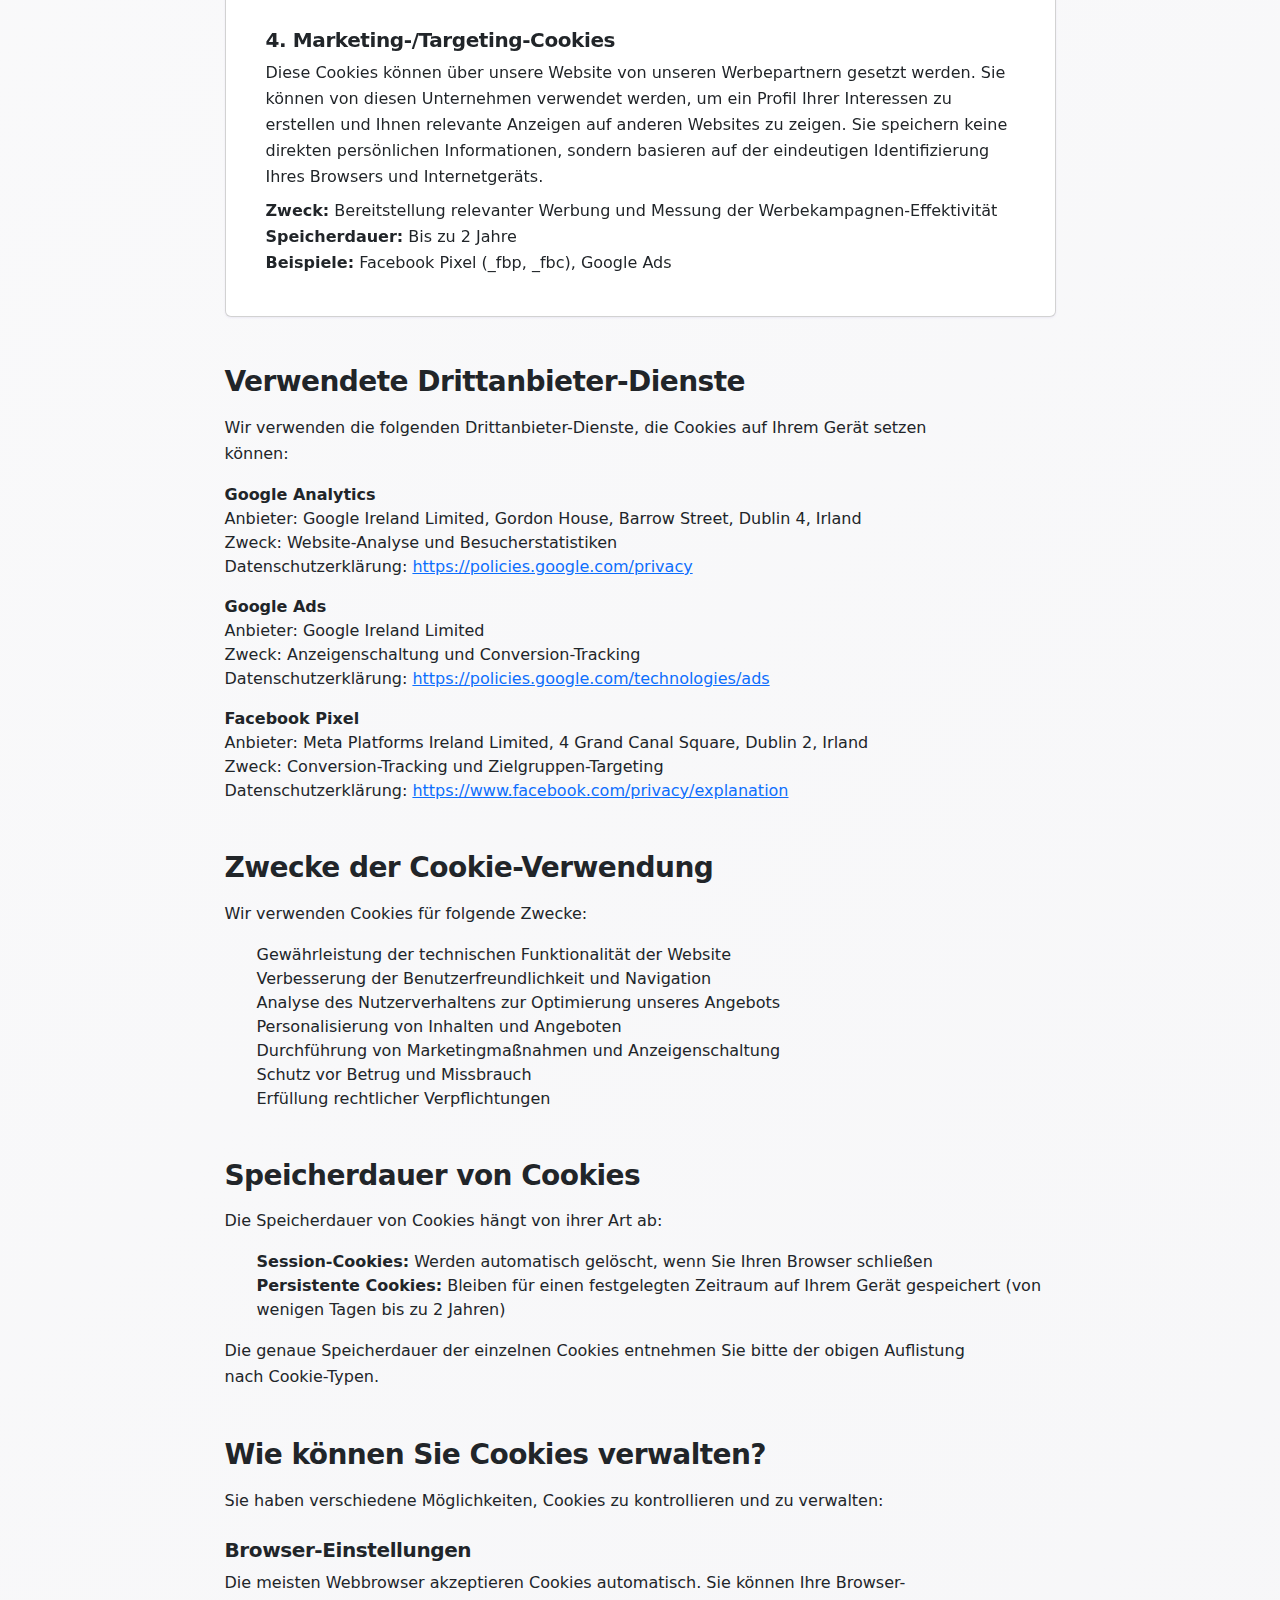
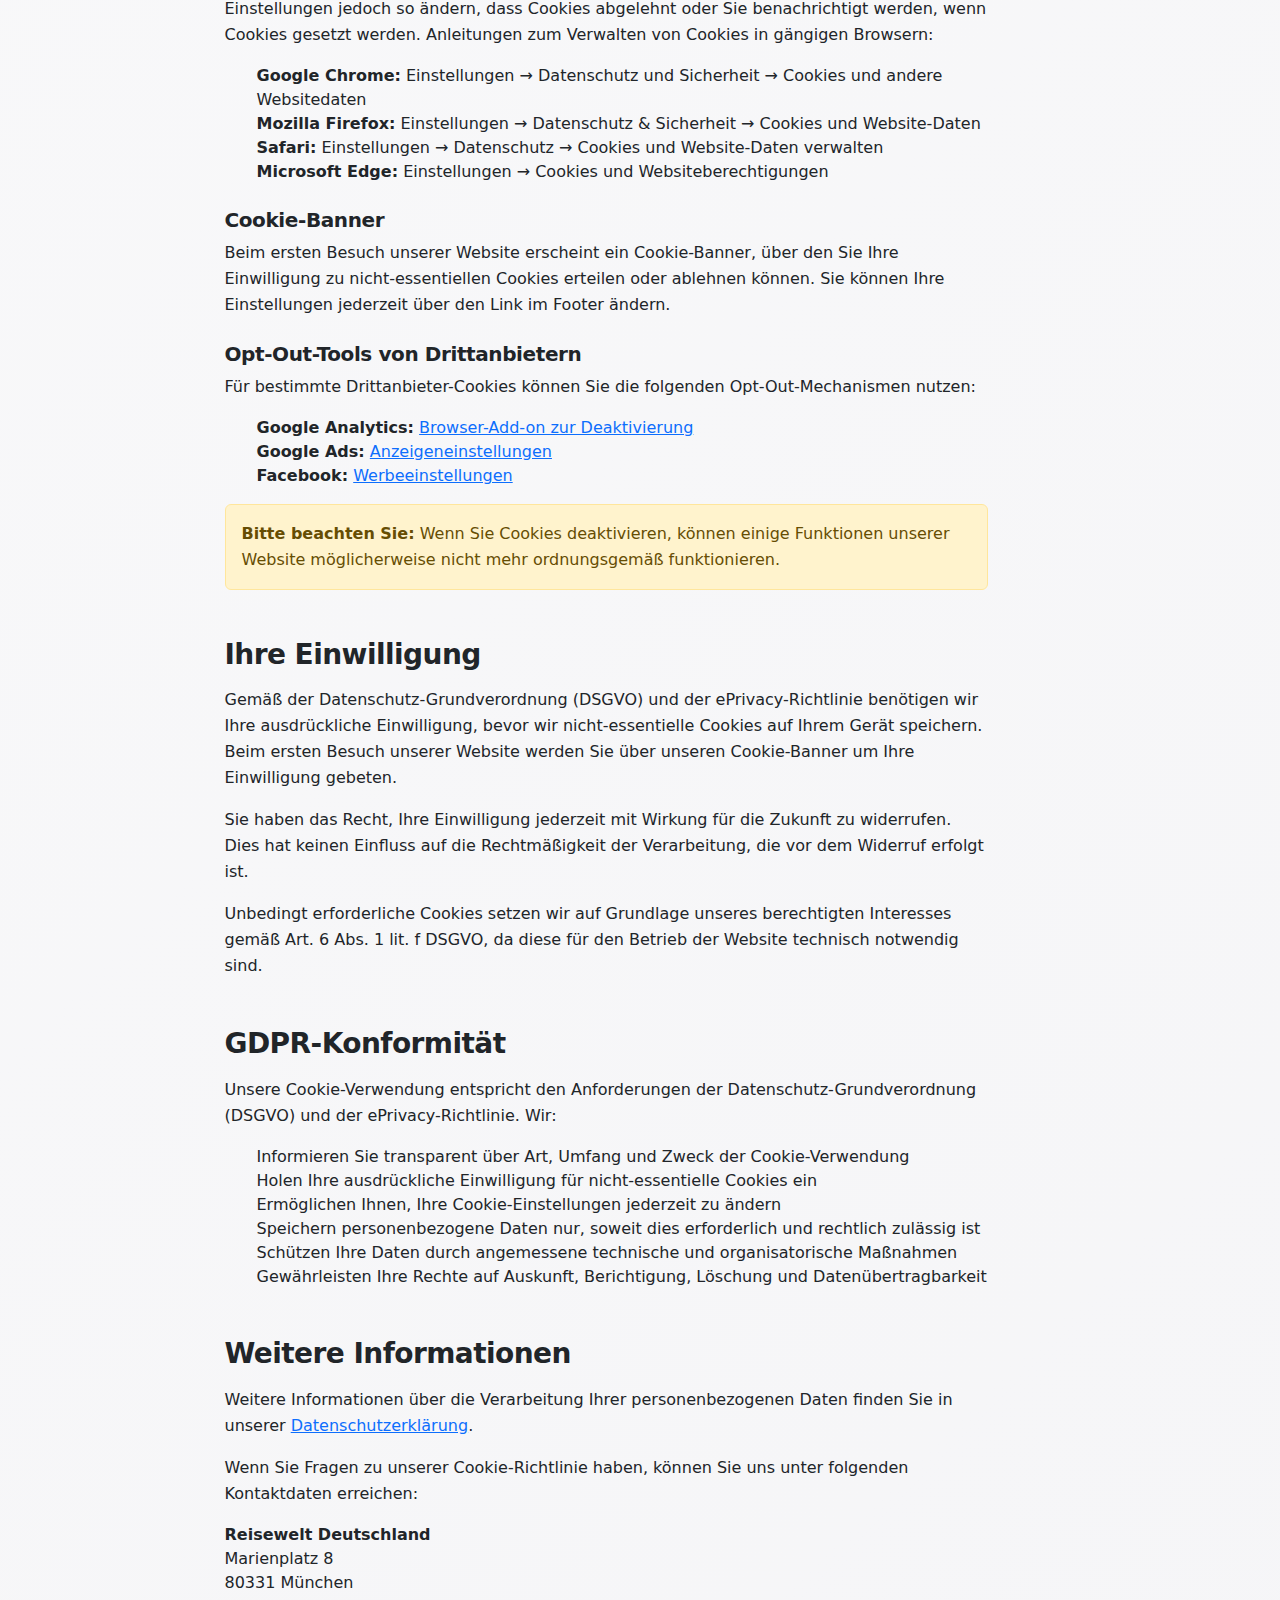
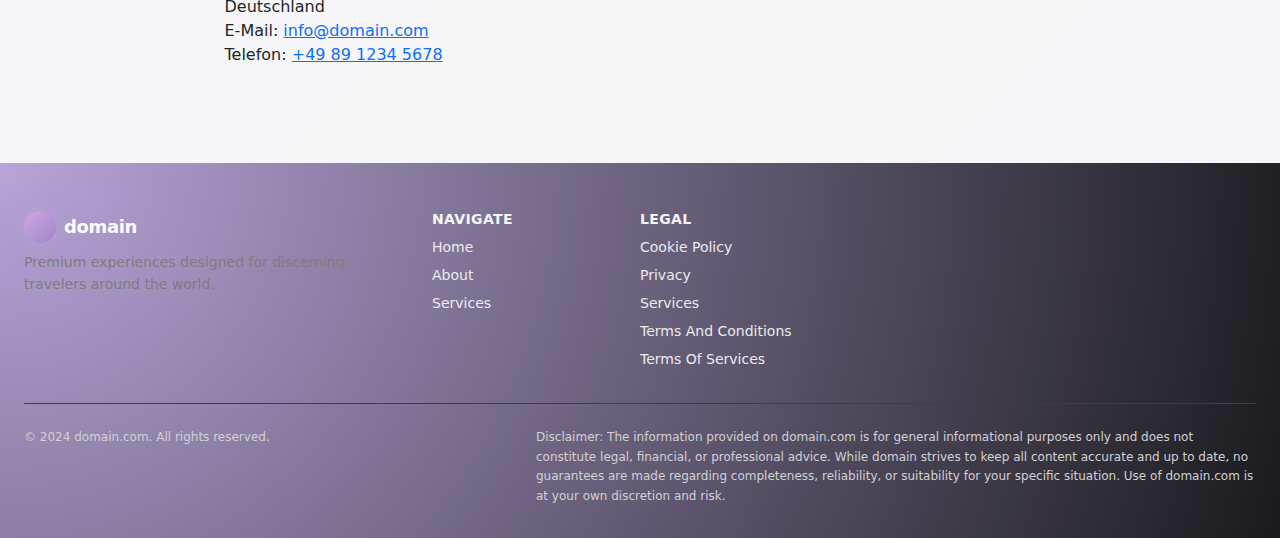
<file: cookie_policy.html>
<!DOCTYPE html><html lang="de"><head>
<script type="application/ld+json">
{
  "@context": "https://schema.org",
  "@graph": [
    {
      "@type": "WebSite",
      "@id": "https://domain.com/#website",
      "url": "https://domain.com",
      "name": "domain"
    },
    {
      "@type": "Organization",
      "@id": "https://domain.com/#org",
      "name": "domain",
      "url": "https://domain.com"
    },
    {
      "@type": "WebPage",
      "@id": "https://domain.com/cookie_policy.html",
      "url": "https://domain.com/cookie_policy.html",
      "name": "domain",
      "isPartOf": {
        "@id": "https://domain.com/#website"
      },
      "inLanguage": "de"
    }
  ]
}
</script>
  <meta charset="UTF-8">
  <meta name="viewport" content="width=device-width, initial-scale=1.0">
  <meta name="description" content="Cookie-Richtlinie von Reisewelt Deutschland - Erfahren Sie, wie wir Cookies verwenden, welche Arten von Cookies wir einsetzen und wie Sie Ihre Cookie-Einstellungen verwalten können.">
  <meta property="og:title" content="Cookie-Richtlinie - Reisewelt Deutschland">
  <meta property="og:description" content="Informationen über unsere Verwendung von Cookies und wie Sie Ihre Präferenzen verwalten können.">
  <meta property="og:type" content="website">
  <meta property="og:url" content="https://domain.com/cookie_policy.html">
  <link rel="canonical" href="https://domain.com/cookie_policy.html">
  <title>Cookie-Richtlinie - Reisewelt Deutschland</title>
  <link rel="stylesheet" href="style.css">
  <link rel="icon" type="image/png" href="/favicon.png">
  <link rel="apple-touch-icon" href="/apple-touch-icon.png">
   <link rel="stylesheet" href="https://cdn.jsdelivr.net/npm/bootstrap@5.3.3/dist/css/bootstrap.min.css" integrity="sha384-QWTKZyjpPEjISv5WaRU9OFeRpok6YctnYmDr5pNlyT2bRjXh0JMhjY6hW+ALEwIH" crossorigin="anonymous">
  <link rel="stylesheet" href="https://unpkg.com/aos@2.3.4/dist/aos.css">
<link rel="stylesheet" href="./header-footer.css">
</head>
 <body>
  <header class="dr-header" aria-label="Primary">
  <div class="dr-header-inner">
    <div class="dr-header-brand">
      <div class="dr-header-logo" aria-label="PremiumTravel logo">
        <span class="dr-header-logo-mark" aria-hidden="true"></span>
        <span class="dr-header-logo-text">PremiumTravel</span>
      </div>
    </div>
    <nav class="dr-nav" aria-label="Main navigation">
      <button class="dr-nav-toggle" type="button" aria-label="Toggle navigation" aria-expanded="false">
        <span class="dr-nav-toggle-bar"></span>
        <span class="dr-nav-toggle-bar"></span>
      </button>
      <ul class="dr-nav-list">
        <li class="dr-nav-item"><a class="dr-nav-link" href="./index.html">Home</a></li>
        <li class="dr-nav-item"><a class="dr-nav-link" href="./about.html">About</a></li>
        <li class="dr-nav-item"><a class="dr-nav-link" href="./services.html">Services</a></li>
      </ul>
    </nav>
  </div>
</header>
  <main>
   <nav aria-label="breadcrumb" class="py-3">
    <div class="container">
     <ol class="breadcrumb mb-0">
      <li class="breadcrumb-item"><a href="/">Startseite</a></li>
      <li class="breadcrumb-item active" aria-current="page">Cookie-Richtlinie</li>
     </ol>
    </div>
   </nav>
   <section class="py-4 py-md-5">
    <div class="container">
     <div class="row justify-content-center">
      <div class="col-lg-10 col-xl-9">
       <h1 class="display-4 fw-bold mb-4">Cookie-Richtlinie</h1>
       <p class="lead mb-4">Zuletzt aktualisiert: 21. Januar 2025</p>
       <div class="content-section mb-5">
        <h2 class="h3 fw-semibold mb-3">Was sind Cookies?</h2>
        <p>Cookies sind kleine Textdateien, die auf Ihrem Endgerät (Computer, Tablet oder Smartphone) gespeichert werden, wenn Sie unsere Website besuchen. Sie ermöglichen es der Website, Ihr Gerät zu erkennen und bestimmte Informationen über Ihre Nutzung zu speichern.</p>
        <p>Cookies können von uns (Erstanbieter-Cookies) oder von Drittanbietern (Drittanbieter-Cookies) gesetzt werden. Sie helfen uns, die Funktionalität unserer Website zu verbessern, Ihre Nutzererfahrung zu optimieren und die Leistung unserer Online-Dienste zu analysieren.</p>
       </div>
       <div class="content-section mb-5">
        <h2 class="h3 fw-semibold mb-3">Welche Arten von Cookies verwenden wir?</h2>
        <div class="card mb-3">
         <div class="card-body">
          <h3 class="h5 fw-semibold mb-2">1. Unbedingt erforderliche Cookies</h3>
          <p class="mb-2">Diese Cookies sind für den Betrieb unserer Website unerlässlich und können in unseren Systemen nicht deaktiviert werden. Sie werden in der Regel nur als Reaktion auf von Ihnen durchgeführte Aktionen gesetzt, die einer Anforderung von Diensten gleichkommen, wie z.B. das Festlegen Ihrer Datenschutzeinstellungen, das Anmelden oder das Ausfüllen von Formularen.</p>
          <p class="mb-0"><strong>Zweck:</strong> Sicherstellung der grundlegenden Funktionalität und Sicherheit der Website</p>
          <p class="mb-0"><strong>Speicherdauer:</strong> Session oder bis zu 1 Jahr</p>
         </div>
        </div>
        <div class="card mb-3">
         <div class="card-body">
          <h3 class="h5 fw-semibold mb-2">2. Analytische/Leistungs-Cookies</h3>
          <p class="mb-2">Diese Cookies ermöglichen es uns, Besuche und Verkehrsquellen zu zählen, damit wir die Leistung unserer Website messen und verbessern können. Sie helfen uns zu verstehen, welche Seiten am beliebtesten und welche am wenigsten beliebt sind, und zu sehen, wie sich Besucher auf der Website bewegen.</p>
          <p class="mb-0"><strong>Zweck:</strong> Analyse der Website-Nutzung und Verbesserung der Benutzererfahrung</p>
          <p class="mb-0"><strong>Speicherdauer:</strong> Bis zu 2 Jahre</p>
          <p class="mb-0"><strong>Beispiele:</strong> Google Analytics (_ga, _gid, _gat)</p>
         </div>
        </div>
        <div class="card mb-3">
         <div class="card-body">
          <h3 class="h5 fw-semibold mb-2">3. Funktionale Cookies</h3>
          <p class="mb-2">Diese Cookies ermöglichen es der Website, erweiterte Funktionalität und Personalisierung bereitzustellen. Sie können von uns oder von Drittanbietern gesetzt werden, deren Dienste wir auf unseren Seiten eingebunden haben. Wenn Sie diese Cookies nicht zulassen, funktionieren einige oder alle dieser Dienste möglicherweise nicht ordnungsgemäß.</p>
          <p class="mb-0"><strong>Zweck:</strong> Speicherung von Präferenzen und Bereitstellung personalisierter Inhalte</p>
          <p class="mb-0"><strong>Speicherdauer:</strong> Bis zu 1 Jahr</p>
         </div>
        </div>
        <div class="card mb-3">
         <div class="card-body">
          <h3 class="h5 fw-semibold mb-2">4. Marketing-/Targeting-Cookies</h3>
          <p class="mb-2">Diese Cookies können über unsere Website von unseren Werbepartnern gesetzt werden. Sie können von diesen Unternehmen verwendet werden, um ein Profil Ihrer Interessen zu erstellen und Ihnen relevante Anzeigen auf anderen Websites zu zeigen. Sie speichern keine direkten persönlichen Informationen, sondern basieren auf der eindeutigen Identifizierung Ihres Browsers und Internetgeräts.</p>
          <p class="mb-0"><strong>Zweck:</strong> Bereitstellung relevanter Werbung und Messung der Werbekampagnen-Effektivität</p>
          <p class="mb-0"><strong>Speicherdauer:</strong> Bis zu 2 Jahre</p>
          <p class="mb-0"><strong>Beispiele:</strong> Facebook Pixel (_fbp, _fbc), Google Ads</p>
         </div>
        </div>
       </div>
       <div class="content-section mb-5">
        <h2 class="h3 fw-semibold mb-3">Verwendete Drittanbieter-Dienste</h2>
        <p>Wir verwenden die folgenden Drittanbieter-Dienste, die Cookies auf Ihrem Gerät setzen können:</p>
        <ul class="list-unstyled">
         <li class="mb-3"><strong>Google Analytics</strong>
          <br>
          Anbieter: Google Ireland Limited, Gordon House, Barrow Street, Dublin 4, Irland
          <br>
          Zweck: Website-Analyse und Besucherstatistiken
          <br>
          Datenschutzerklärung: <a href="https://policies.google.com/privacy" target="_blank" rel="noopener noreferrer">https://policies.google.com/privacy</a></li>
         <li class="mb-3"><strong>Google Ads</strong>
          <br>
          Anbieter: Google Ireland Limited
          <br>
          Zweck: Anzeigenschaltung und Conversion-Tracking
          <br>
          Datenschutzerklärung: <a href="https://policies.google.com/technologies/ads" target="_blank" rel="noopener noreferrer">https://policies.google.com/technologies/ads</a></li>
         <li class="mb-3"><strong>Facebook Pixel</strong>
          <br>
          Anbieter: Meta Platforms Ireland Limited, 4 Grand Canal Square, Dublin 2, Irland
          <br>
          Zweck: Conversion-Tracking und Zielgruppen-Targeting
          <br>
          Datenschutzerklärung: <a href="https://www.facebook.com/privacy/explanation" target="_blank" rel="noopener noreferrer">https://www.facebook.com/privacy/explanation</a></li>
        </ul>
       </div>
       <div class="content-section mb-5">
        <h2 class="h3 fw-semibold mb-3">Zwecke der Cookie-Verwendung</h2>
        <p>Wir verwenden Cookies für folgende Zwecke:</p>
        <ul>
         <li>Gewährleistung der technischen Funktionalität der Website</li>
         <li>Verbesserung der Benutzerfreundlichkeit und Navigation</li>
         <li>Analyse des Nutzerverhaltens zur Optimierung unseres Angebots</li>
         <li>Personalisierung von Inhalten und Angeboten</li>
         <li>Durchführung von Marketingmaßnahmen und Anzeigenschaltung</li>
         <li>Schutz vor Betrug und Missbrauch</li>
         <li>Erfüllung rechtlicher Verpflichtungen</li>
        </ul>
       </div>
       <div class="content-section mb-5">
        <h2 class="h3 fw-semibold mb-3">Speicherdauer von Cookies</h2>
        <p>Die Speicherdauer von Cookies hängt von ihrer Art ab:</p>
        <ul>
         <li><strong>Session-Cookies:</strong> Werden automatisch gelöscht, wenn Sie Ihren Browser schließen</li>
         <li><strong>Persistente Cookies:</strong> Bleiben für einen festgelegten Zeitraum auf Ihrem Gerät gespeichert (von wenigen Tagen bis zu 2 Jahren)</li>
        </ul>
        <p>Die genaue Speicherdauer der einzelnen Cookies entnehmen Sie bitte der obigen Auflistung nach Cookie-Typen.</p>
       </div>
       <div class="content-section mb-5">
        <h2 class="h3 fw-semibold mb-3">Wie können Sie Cookies verwalten?</h2>
        <p>Sie haben verschiedene Möglichkeiten, Cookies zu kontrollieren und zu verwalten:</p>
        <h3 class="h5 fw-semibold mt-4 mb-2">Browser-Einstellungen</h3>
        <p>Die meisten Webbrowser akzeptieren Cookies automatisch. Sie können Ihre Browser-Einstellungen jedoch so ändern, dass Cookies abgelehnt oder Sie benachrichtigt werden, wenn Cookies gesetzt werden. Anleitungen zum Verwalten von Cookies in gängigen Browsern:</p>
        <ul>
         <li><strong>Google Chrome:</strong> Einstellungen → Datenschutz und Sicherheit → Cookies und andere Websitedaten</li>
         <li><strong>Mozilla Firefox:</strong> Einstellungen → Datenschutz &amp; Sicherheit → Cookies und Website-Daten</li>
         <li><strong>Safari:</strong> Einstellungen → Datenschutz → Cookies und Website-Daten verwalten</li>
         <li><strong>Microsoft Edge:</strong> Einstellungen → Cookies und Websiteberechtigungen</li>
        </ul>
        <h3 class="h5 fw-semibold mt-4 mb-2">Cookie-Banner</h3>
        <p>Beim ersten Besuch unserer Website erscheint ein Cookie-Banner, über den Sie Ihre Einwilligung zu nicht-essentiellen Cookies erteilen oder ablehnen können. Sie können Ihre Einstellungen jederzeit über den Link im Footer ändern.</p>
        <h3 class="h5 fw-semibold mt-4 mb-2">Opt-Out-Tools von Drittanbietern</h3>
        <p>Für bestimmte Drittanbieter-Cookies können Sie die folgenden Opt-Out-Mechanismen nutzen:</p>
        <ul>
         <li><strong>Google Analytics:</strong> <a href="https://tools.google.com/dlpage/gaoptout" target="_blank" rel="noopener noreferrer">Browser-Add-on zur Deaktivierung</a></li>
         <li><strong>Google Ads:</strong> <a href="https://adssettings.google.com" target="_blank" rel="noopener noreferrer">Anzeigeneinstellungen</a></li>
         <li><strong>Facebook:</strong> <a href="https://www.facebook.com/settings?tab=ads" target="_blank" rel="noopener noreferrer">Werbeeinstellungen</a></li>
        </ul>
        <p class="alert alert-warning mt-3" role="alert"><strong>Bitte beachten Sie:</strong> Wenn Sie Cookies deaktivieren, können einige Funktionen unserer Website möglicherweise nicht mehr ordnungsgemäß funktionieren.</p>
       </div>
       <div class="content-section mb-5">
        <h2 class="h3 fw-semibold mb-3">Ihre Einwilligung</h2>
        <p>Gemäß der Datenschutz-Grundverordnung (DSGVO) und der ePrivacy-Richtlinie benötigen wir Ihre ausdrückliche Einwilligung, bevor wir nicht-essentielle Cookies auf Ihrem Gerät speichern. Beim ersten Besuch unserer Website werden Sie über unseren Cookie-Banner um Ihre Einwilligung gebeten.</p>
        <p>Sie haben das Recht, Ihre Einwilligung jederzeit mit Wirkung für die Zukunft zu widerrufen. Dies hat keinen Einfluss auf die Rechtmäßigkeit der Verarbeitung, die vor dem Widerruf erfolgt ist.</p>
        <p>Unbedingt erforderliche Cookies setzen wir auf Grundlage unseres berechtigten Interesses gemäß Art. 6 Abs. 1 lit. f DSGVO, da diese für den Betrieb der Website technisch notwendig sind.</p>
       </div>
       <div class="content-section mb-5">
        <h2 class="h3 fw-semibold mb-3">GDPR-Konformität</h2>
        <p>Unsere Cookie-Verwendung entspricht den Anforderungen der Datenschutz-Grundverordnung (DSGVO) und der ePrivacy-Richtlinie. Wir:</p>
        <ul>
         <li>Informieren Sie transparent über Art, Umfang und Zweck der Cookie-Verwendung</li>
         <li>Holen Ihre ausdrückliche Einwilligung für nicht-essentielle Cookies ein</li>
         <li>Ermöglichen Ihnen, Ihre Cookie-Einstellungen jederzeit zu ändern</li>
         <li>Speichern personenbezogene Daten nur, soweit dies erforderlich und rechtlich zulässig ist</li>
         <li>Schützen Ihre Daten durch angemessene technische und organisatorische Maßnahmen</li>
         <li>Gewährleisten Ihre Rechte auf Auskunft, Berichtigung, Löschung und Datenübertragbarkeit</li>
        </ul>
       </div>
       <div class="content-section mb-5">
        <h2 class="h3 fw-semibold mb-3">Weitere Informationen</h2>
        <p>Weitere Informationen über die Verarbeitung Ihrer personenbezogenen Daten finden Sie in unserer <a href="privacy.html">Datenschutzerklärung</a>.</p>
        <p>Wenn Sie Fragen zu unserer Cookie-Richtlinie haben, können Sie uns unter folgenden Kontaktdaten erreichen:</p>
        <address><strong>Reisewelt Deutschland</strong>
         <br>
         Marienplatz 8
         <br>
         80331 München
         <br>
         Deutschland
         <br>
         E-Mail: <a href="mailto:info@domain.com">info@domain.com</a>
         <br>
         Telefon: <a href="tel:+498912345678">+49 89 1234 5678</a></address>
       </div>
      </div>
     </div>
    </div>
   </section>
  </main>
  <footer class="dr-footer" aria-label="Footer">
  <div class="dr-footer-inner">
    <div class="dr-footer-main">
      <div class="dr-footer-brand-block" aria-label="domain overview">
        <div class="dr-footer-logo">
          <span class="dr-footer-logo-mark" aria-hidden="true"></span>
          <span class="dr-footer-logo-text">domain</span>
        </div>
        <p class="dr-footer-tagline">Premium experiences designed for discerning travelers around the world.</p>
      </div>
      <div class="dr-footer-nav-block" aria-label="Footer navigation">
        <div class="dr-footer-column">
          <h2 class="dr-footer-heading">Navigate</h2>
          <ul class="dr-footer-nav-list">
            <li class="dr-footer-nav-item"><a class="dr-footer-nav-link" href="./index.html">Home</a></li>
            <li class="dr-footer-nav-item"><a class="dr-footer-nav-link" href="./about.html">About</a></li>
            <li class="dr-footer-nav-item"><a class="dr-footer-nav-link" href="./services.html">Services</a></li>
          </ul>
        </div>
        <div class="dr-footer-column">
          <h2 class="dr-footer-heading">Legal</h2>
          <ul class="dr-footer-legal-list">
            <li class="dr-footer-legal-item"><a class="dr-footer-legal-link" href="./cookie_policy.html">Cookie Policy</a></li>
            <li class="dr-footer-legal-item"><a class="dr-footer-legal-link" href="./privacy.html">Privacy</a></li>
            <li class="dr-footer-legal-item"><a class="dr-footer-legal-link" href="./services.html">Services</a></li>
            <li class="dr-footer-legal-item"><a class="dr-footer-legal-link" href="./terms_and_conditions.html">Terms And Conditions</a></li>
            <li class="dr-footer-legal-item"><a class="dr-footer-legal-link" href="./terms_of_services.html">Terms Of Services</a></li>
          </ul>
        </div>
      </div>
    </div>
    <div class="dr-footer-bottom">
      <p class="dr-footer-copy">© <span class="dr-footer-year">2024</span> domain.com. All rights reserved.</p>
      <p class="dr-footer-disclaimer">Disclaimer: The information provided on domain.com is for general informational purposes only and does not constitute legal, financial, or professional advice. While domain strives to keep all content accurate and up to date, no guarantees are made regarding completeness, reliability, or suitability for your specific situation. Use of domain.com is at your own discretion and risk.</p>
    </div>
  </div>
</footer>
  <script src="script.js" defer=""></script>
 
  <script src="https://unpkg.com/aos@2.3.4/dist/aos.js"></script>
  <script>
if (typeof AOS !== "undefined" && !window.__AOS_INITIALIZED__) {
  AOS.init({ once: true, duration: 700, easing: "ease-out-cubic" });
  window.__AOS_INITIALIZED__ = true;
}
</script>
<script src="./header-footer.js"></script>
<script src="./consent.js"></script>
</body></html>
</file>
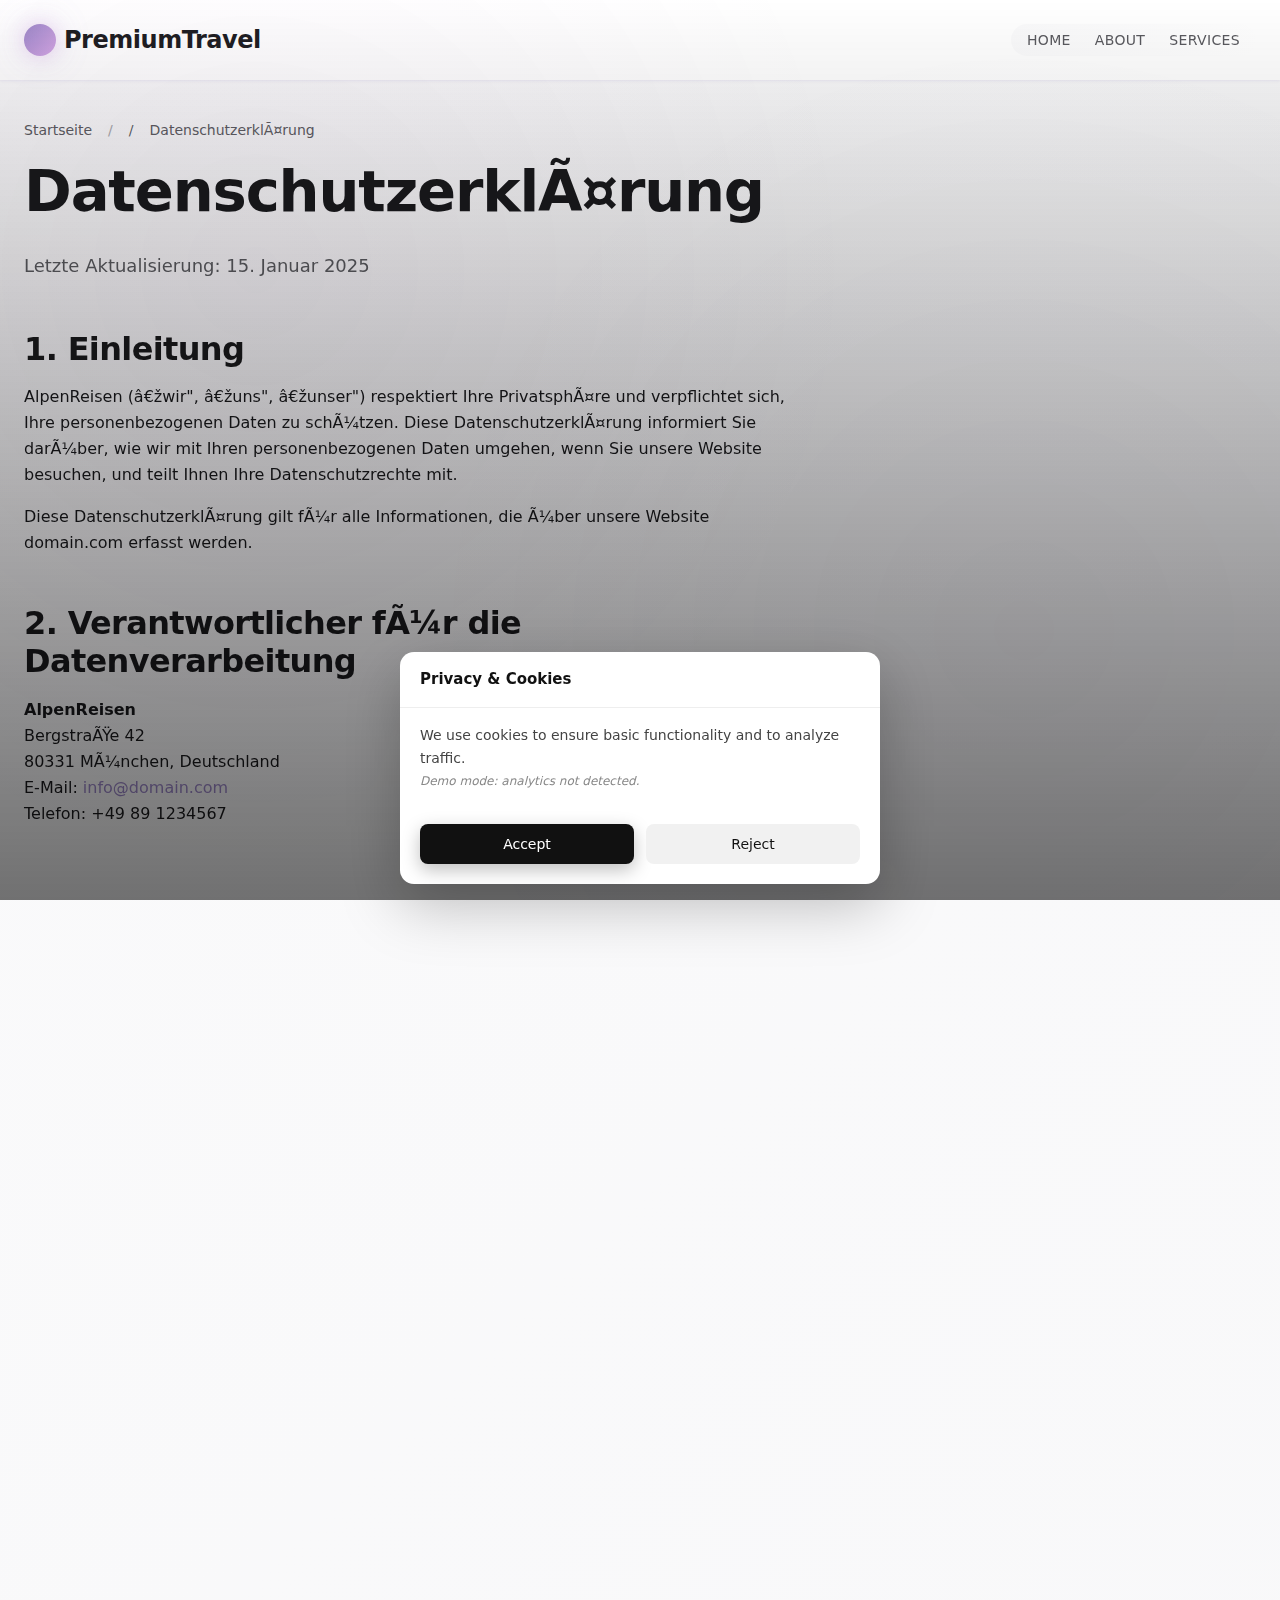
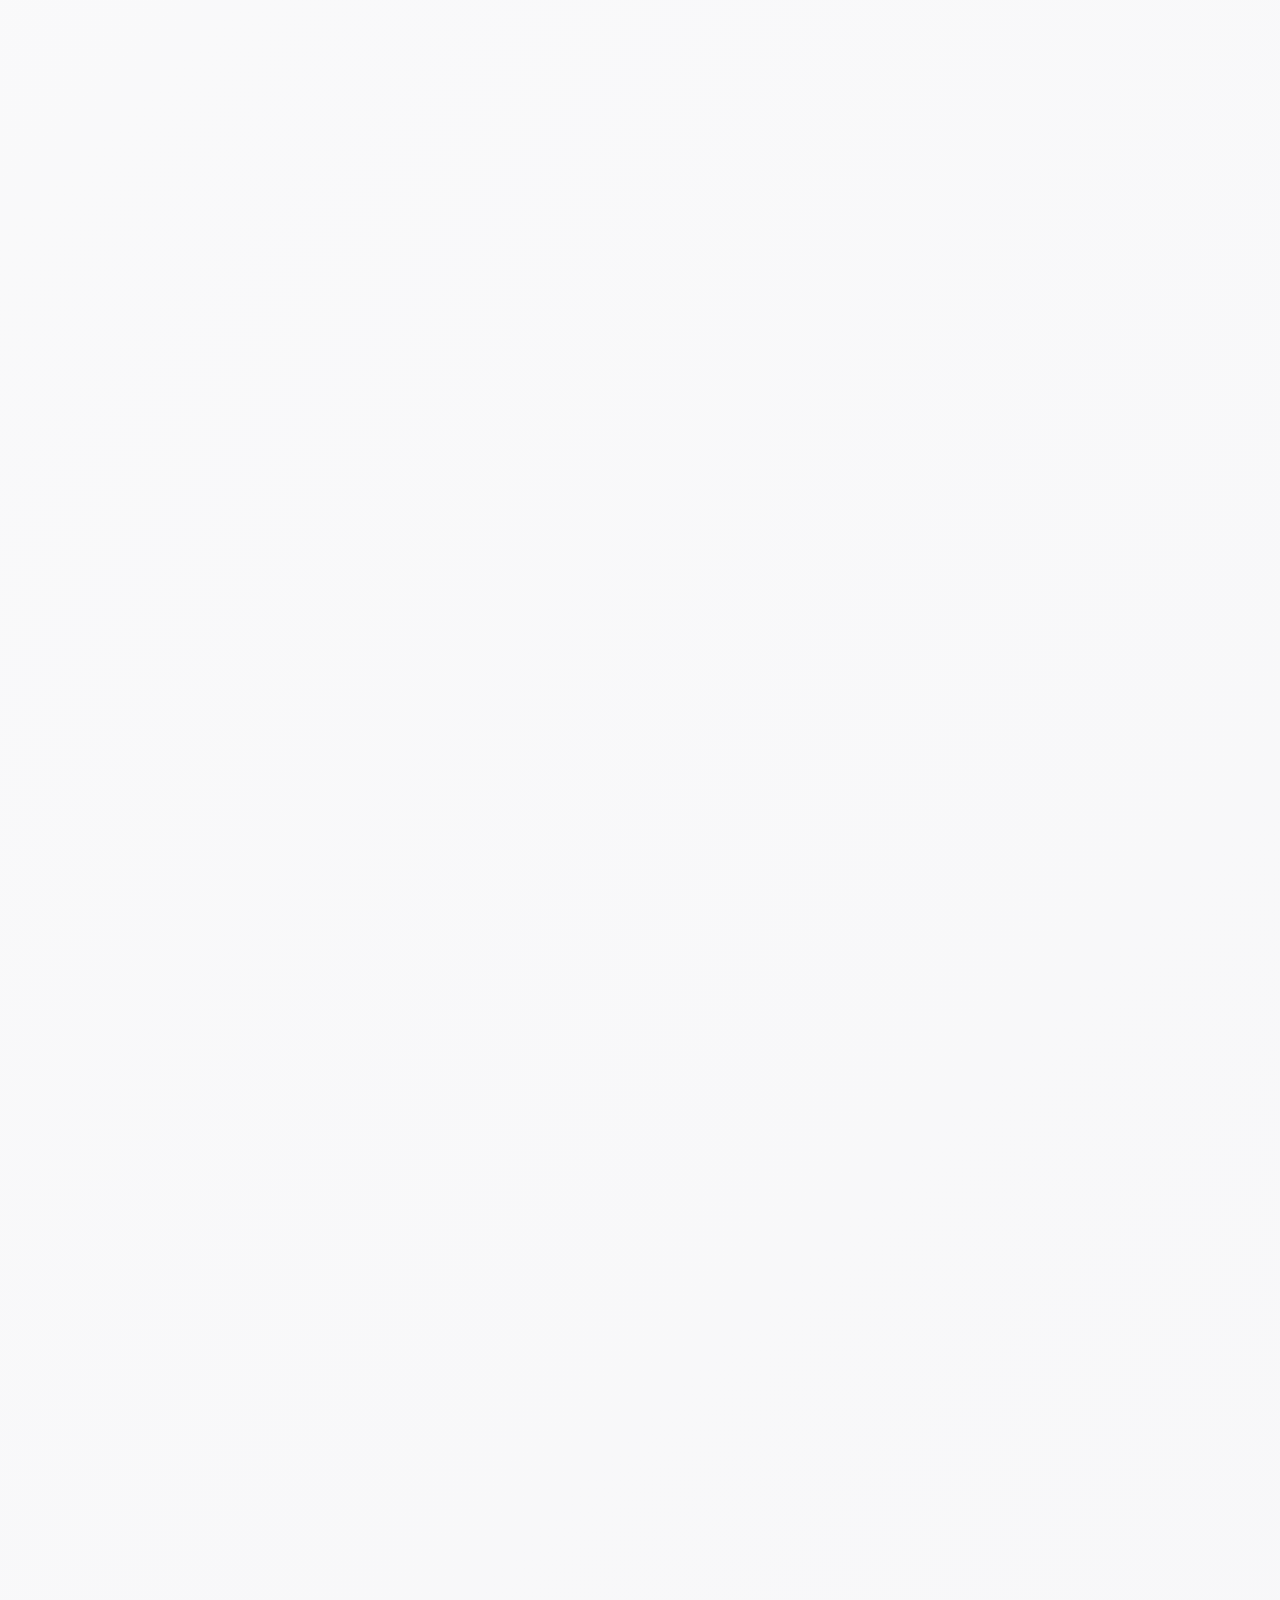
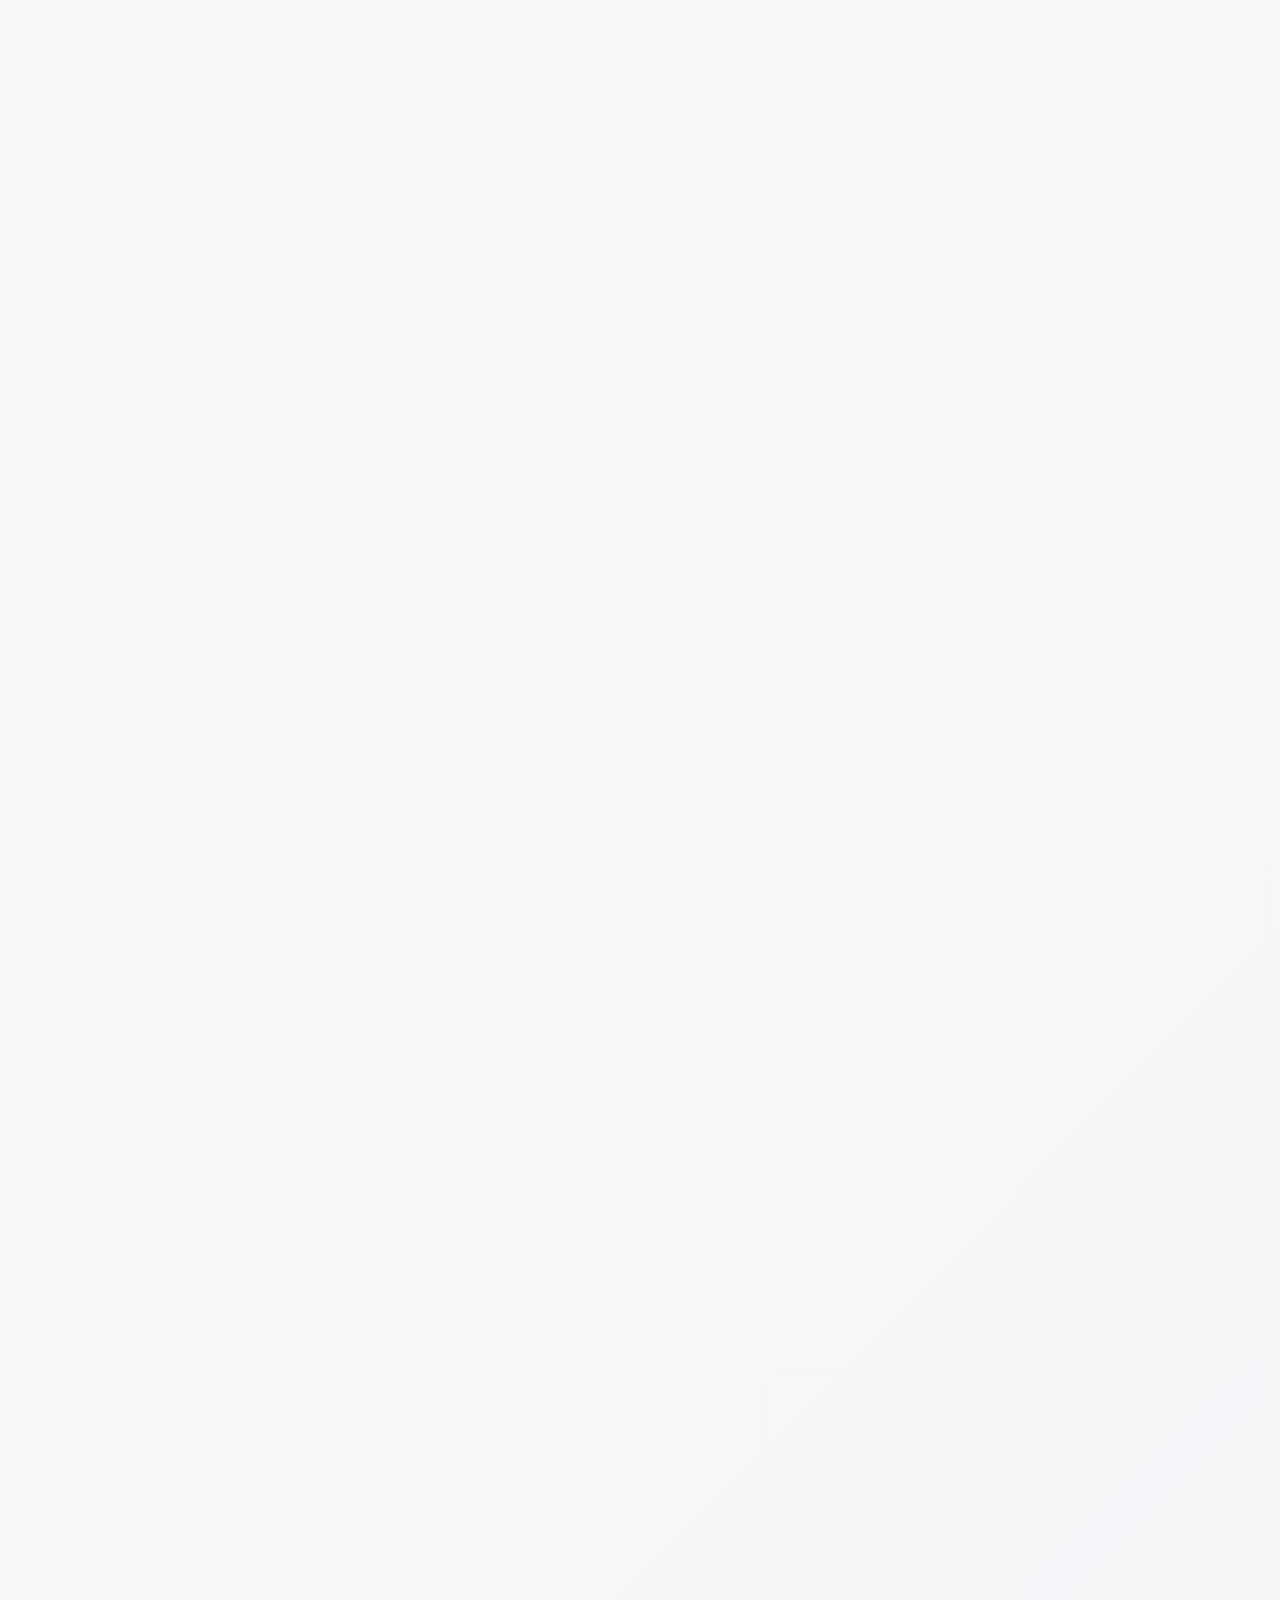
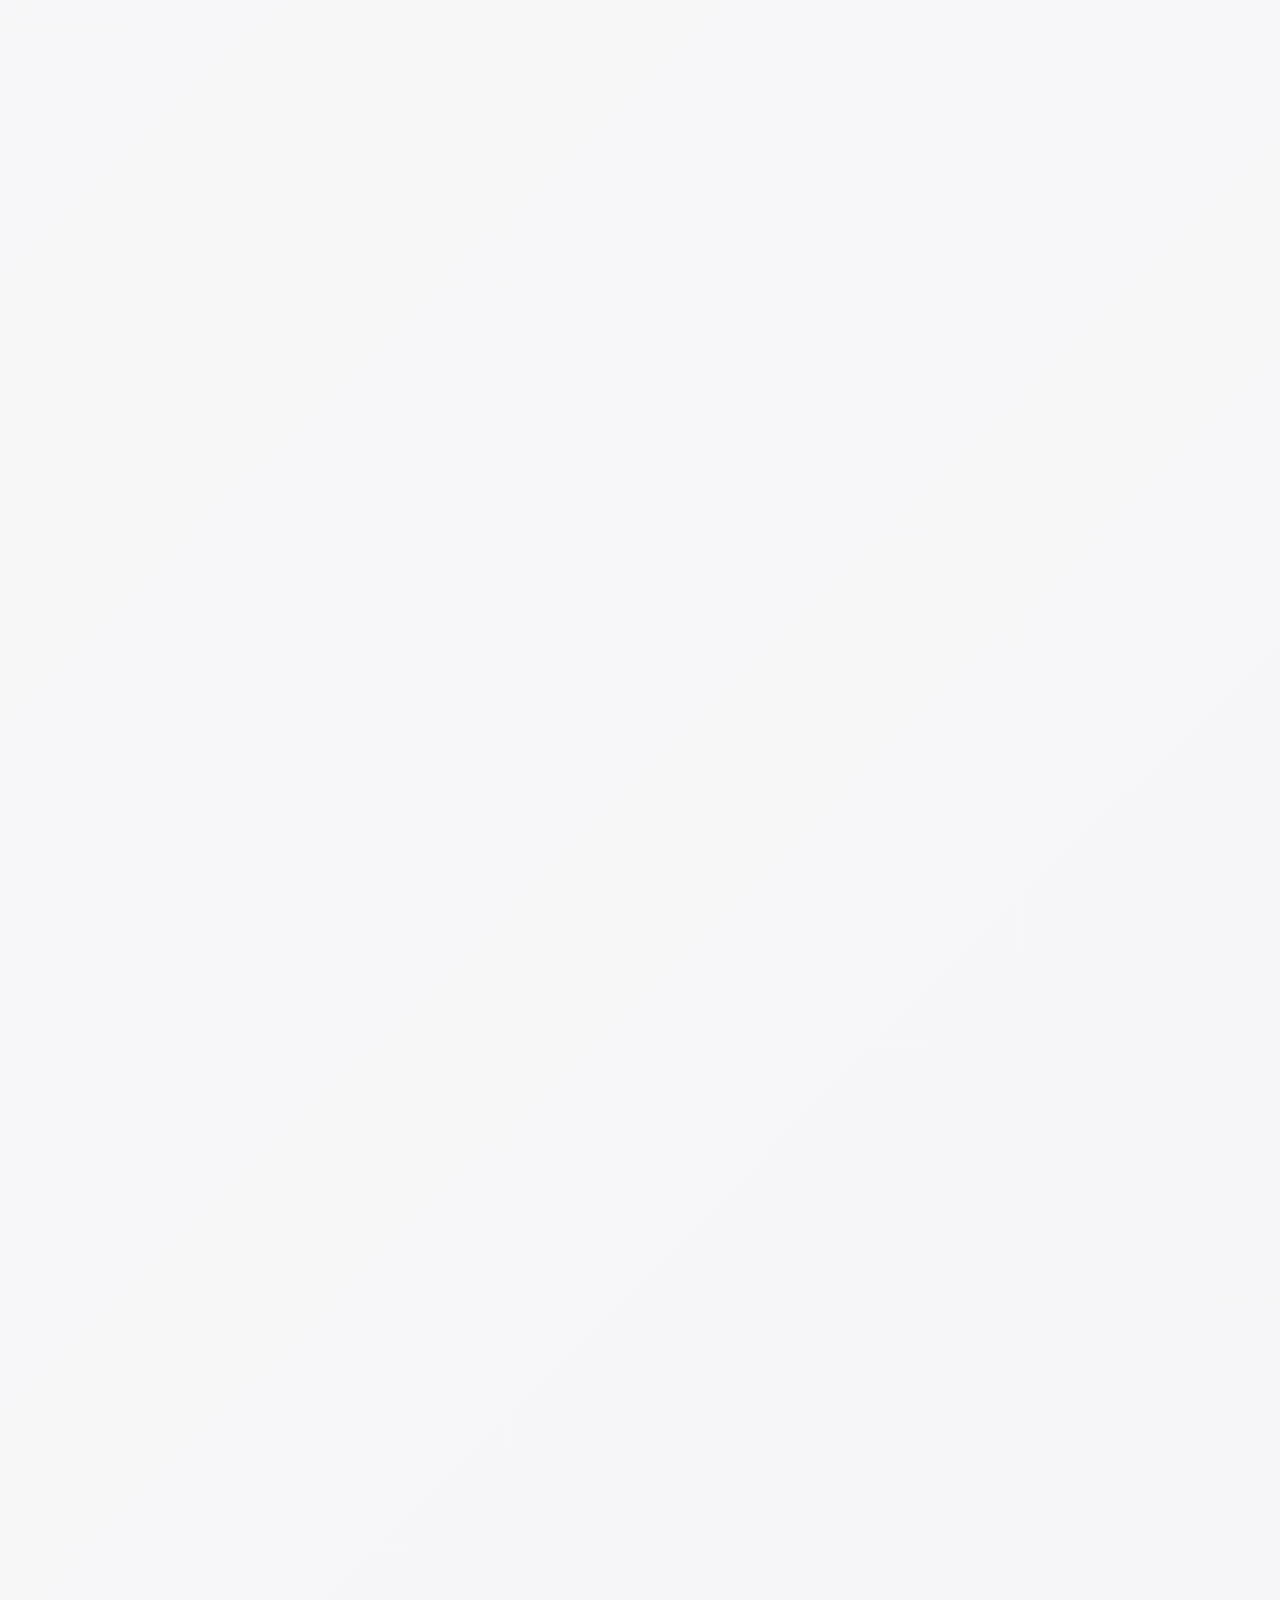
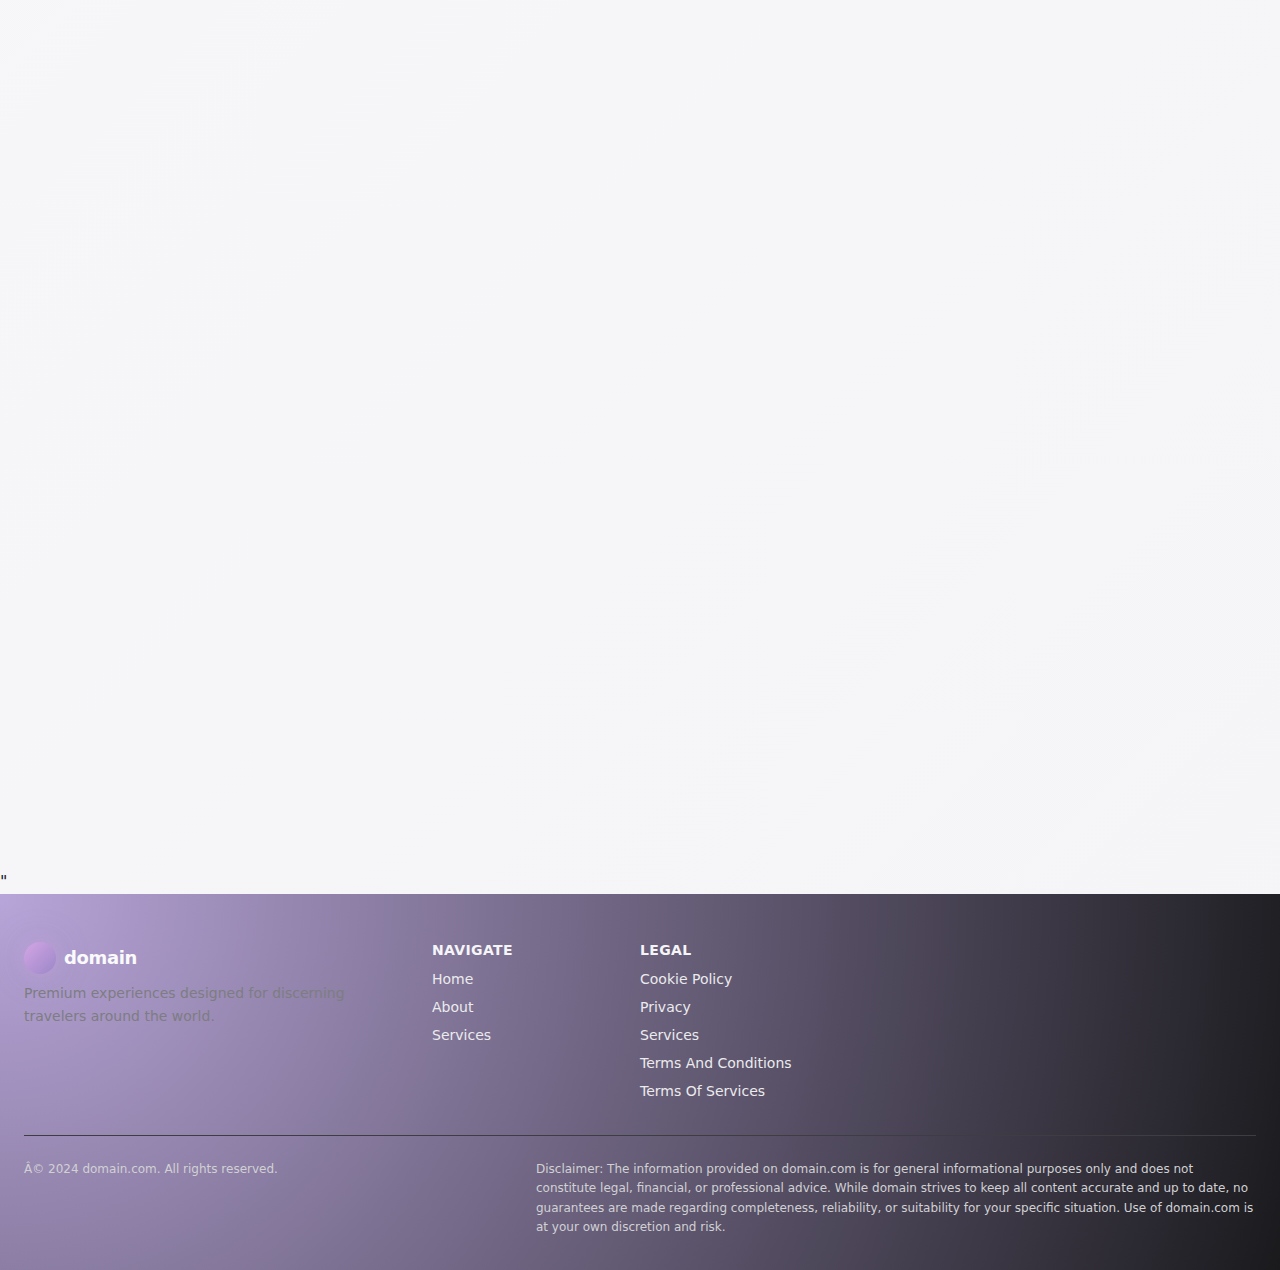
<file: privacy.html>
<!DOCTYPE html><html lang="de"><head>
  <link rel="stylesheet" href="style.css">
  <link rel="icon" type="image/png" href="/favicon.png">
  <link rel="apple-touch-icon" href="/apple-touch-icon.png">
   <link rel="stylesheet" href="https://cdn.jsdelivr.net/npm/bootstrap@5.3.3/dist/css/bootstrap.min.css" integrity="sha384-QWTKZyjpPEjISv5WaRU9OFeRpok6YctnYmDr5pNlyT2bRjXh0JMhjY6hW+ALEwIH" crossorigin="anonymous">
<link rel="stylesheet" href="./header-footer.css">
</head>
 <body>
  <header class="dr-header" aria-label="Primary">
  <div class="dr-header-inner">
    <div class="dr-header-brand">
      <div class="dr-header-logo" aria-label="PremiumTravel logo">
        <span class="dr-header-logo-mark" aria-hidden="true"></span>
        <span class="dr-header-logo-text">PremiumTravel</span>
      </div>
    </div>
    <nav class="dr-nav" aria-label="Main navigation">
      <button class="dr-nav-toggle" type="button" aria-label="Toggle navigation" aria-expanded="false">
        <span class="dr-nav-toggle-bar"></span>
        <span class="dr-nav-toggle-bar"></span>
      </button>
      <ul class="dr-nav-list">
        <li class="dr-nav-item"><a class="dr-nav-link" href="./index.html">Home</a></li>
        <li class="dr-nav-item"><a class="dr-nav-link" href="./about.html">About</a></li>
        <li class="dr-nav-item"><a class="dr-nav-link" href="./services.html">Services</a></li>
      </ul>
    </nav>
  </div>
</header>
  <meta charset="UTF-8">
  <meta name="viewport" content="width=device-width," initial-scale="1.0">
  <title>Datenschutzerklärung - AlpenReisen</title>
  <meta name="description" content="Erfahren" sie,="" wie="" alpenreisen="" ihre="" personenbezogenen="" daten="" sammelt,="" verwendet="" und="" schützt.="" vollständige="" datenschutzerklärung="" gemäß="" dsgvo.\_="">
  <meta property="og:title" content="Datenschutzerklärung" -="" alpenreisen\_="">
  <meta property="og:description" content="Erfahren" sie,="" wie="" alpenreisen="" ihre="" personenbezogenen="" daten="" sammelt,="" verwendet="" und="" schützt.="" vollständige="" datenschutzerklärung="" gemäß="" dsgvo.\_="">
  <meta property="og:type" content="website">
  <meta property="og:url" content="https://domain.com/privacy.html">
  <link rel="canonical" href="https://domain.com/privacy.html">
  <link href="https://cdn.jsdelivr.net/npm/bootstrap@5.3.0/dist/css/bootstrap.min.css" rel="stylesheet">
  <link href="https://unpkg.com/aos@2.3.4/dist/aos.css" rel="stylesheet">
  <link href="style.css" rel="stylesheet">
  <main>
   <section class="py-4" py-md-5="" bg-light\_="">
    <div class="container">
     <nav aria-label="breadcrumb">
      <ol class="breadcrumb">
       <li class="breadcrumb-item"><a href="index.html">Startseite</a></li>
       <li class="breadcrumb-item" active\_="" aria-current="page">Datenschutzerklärung</li>
      </ol>
     </nav>
     <h1 class="display-4" fw-bold="" mb-4\_="" data-aos="fade-up">Datenschutzerklärung</h1>
     <p class="lead" text-muted="" mb-0\_="" data-aos="fade-up" data-aos-delay="100">Letzte Aktualisierung: 15. Januar 2025</p>
    </div>
   </section>
   <section class="py-4" py-md-5\_="">
    <div class="container">
     <div class="row">
      <div class="col-lg-8" mx-auto\_="">
       <article class="privacy-content">
        <div class="mb-5" data-aos="fade-up">
         <h2 class="h3" fw-semibold="" mb-3\_="">1. Einleitung</h2>
         <p>AlpenReisen („wir", „uns", „unser") respektiert Ihre Privatsphäre und verpflichtet sich, Ihre personenbezogenen Daten zu schützen. Diese Datenschutzerklärung informiert Sie darüber, wie wir mit Ihren personenbezogenen Daten umgehen, wenn Sie unsere Website besuchen, und teilt Ihnen Ihre Datenschutzrechte mit.</p>
         <p>Diese Datenschutzerklärung gilt für alle Informationen, die über unsere Website domain.com erfasst werden.</p>
        </div>
        <div class="mb-5" data-aos="fade-up" data-aos-delay="100">
         <h2 class="h3" fw-semibold="" mb-3\_="">2. Verantwortlicher für die Datenverarbeitung</h2>
         <p><strong>AlpenReisen</strong>
          <br>
          Bergstraße 42
          <br>
          80331 München, Deutschland
          <br>
          E-Mail: <a href="mailto:info@domain.com">info@domain.com</a>
          <br>
          Telefon: +49 89 1234567</p>
        </div>
        <div class="mb-5" data-aos="fade-up" data-aos-delay="200">
         <h2 class="h3" fw-semibold="" mb-3\_="">3. Welche Daten wir sammeln</h2>
         <p>Wir können die folgenden personenbezogenen Daten über Sie sammeln, verarbeiten und speichern:</p>
         <ul class="list-unstyled" ms-3\_="">
          <li class="mb-2"><strong>Kontaktdaten:</strong> Name, E-Mail-Adresse, Telefonnummer</li>
          <li class="mb-2"><strong>Technische Daten:</strong> IP-Adresse, Browsertyp und -version, Zeitzoneneinstellung, Standort, Betriebssystem und Plattform</li>
          <li class="mb-2"><strong>Nutzungsdaten:</strong> Informationen darüber, wie Sie unsere Website nutzen, einschließlich besuchter Seiten, Klickpfade, Verweildauer</li>
          <li class="mb-2"><strong>Marketing- und Kommunikationsdaten:</strong> Ihre Präferenzen bezüglich des Erhalts von Marketinginformationen</li>
          <li class="mb-2"><strong>Cookie-Daten:</strong> Informationen, die durch Cookies und ähnliche Tracking-Technologien gesammelt werden</li>
         </ul>
        </div>
        <div class="mb-5" data-aos="fade-up" data-aos-delay="300">
         <h2 class="h3" fw-semibold="" mb-3\_="">4. Wie wir Ihre Daten sammeln</h2>
         <p>Wir verwenden verschiedene Methoden, um Daten von und über Sie zu sammeln:</p>
         <ul class="list-unstyled" ms-3\_="">
          <li class="mb-2"><strong>Direkte Interaktionen:</strong> Sie geben uns Ihre Daten, indem Sie Formulare auf unserer Website ausfüllen oder uns per E-Mail, Telefon oder auf andere Weise kontaktieren</li>
          <li class="mb-2"><strong>Automatisierte Technologien:</strong> Wenn Sie mit unserer Website interagieren, können wir automatisch technische Daten über Ihre Ausrüstung, Browsing-Aktionen und -Muster sammeln</li>
          <li class="mb-2"><strong>Drittanbieter:</strong> Wir können Daten von Drittanbietern wie Analysediensten erhalten</li>
         </ul>
        </div>
        <div class="mb-5" data-aos="fade-up" data-aos-delay="400">
         <h2 class="h3" fw-semibold="" mb-3\_="">5. Wie wir Ihre Daten verwenden</h2>
         <p>Wir verwenden Ihre personenbezogenen Daten nur, wenn dies gesetzlich zulässig ist. Am häufigsten verwenden wir Ihre personenbezogenen Daten in folgenden Situationen:</p>
         <ul class="list-unstyled" ms-3\_="">
          <li class="mb-2"><strong>Vertragserfüllung:</strong> Um unsere Dienstleistungen zu erbringen und Buchungsanfragen zu bearbeiten</li>
          <li class="mb-2"><strong>Berechtigte Interessen:</strong> Um unsere Website zu verbessern, zu warten und Fehler zu beheben</li>
          <li class="mb-2"><strong>Einwilligung:</strong> Um Ihnen Marketingmitteilungen zu senden, wenn Sie zugestimmt haben</li>
          <li class="mb-2"><strong>Rechtliche Verpflichtung:</strong> Um rechtlichen Anforderungen nachzukommen</li>
         </ul>
         <p class="mt-3">Spezifische Verwendungszwecke:</p>
         <ul class="list-unstyled" ms-3\_="">
          <li class="mb-2">Registrierung und Verwaltung Ihres Kontos</li>
          <li class="mb-2">Bearbeitung und Erfüllung Ihrer Buchungsanfragen</li>
          <li class="mb-2">Verwaltung unserer Beziehung zu Ihnen, einschließlich Benachrichtigungen über Änderungen</li>
          <li class="mb-2">Verbesserung unserer Website, Produkte und Dienstleistungen</li>
          <li class="mb-2">Empfehlung von Produkten oder Dienstleistungen, die Sie interessieren könnten</li>
          <li class="mb-2">Durchführung von Datenanalysen und Marktforschung</li>
         </ul>
        </div>
        <div class="mb-5" data-aos="fade-up" data-aos-delay="500">
         <h2 class="h3" fw-semibold="" mb-3\_="">6. Rechtsgrundlagen für die Verarbeitung (DSGVO)</h2>
         <p>Gemäß der Datenschutz-Grundverordnung (DSGVO) verarbeiten wir Ihre personenbezogenen Daten auf folgenden Rechtsgrundlagen:</p>
         <ul class="list-unstyled" ms-3\_="">
          <li class="mb-2"><strong>Einwilligung (Art. 6 Abs. 1 lit. a DSGVO):</strong> Sie haben ausdrücklich zugestimmt, dass wir Ihre personenbezogenen Daten für einen bestimmten Zweck verarbeiten</li>
          <li class="mb-2"><strong>Vertragserfüllung (Art. 6 Abs. 1 lit. b DSGVO):</strong> Die Verarbeitung ist zur Erfüllung eines Vertrags erforderlich</li>
          <li class="mb-2"><strong>Rechtliche Verpflichtung (Art. 6 Abs. 1 lit. c DSGVO):</strong> Die Verarbeitung ist zur Erfüllung einer rechtlichen Verpflichtung erforderlich</li>
          <li class="mb-2"><strong>Berechtigtes Interesse (Art. 6 Abs. 1 lit. f DSGVO):</strong> Die Verarbeitung ist zur Wahrung unserer berechtigten Interessen erforderlich</li>
         </ul>
        </div>
        <div class="mb-5" data-aos="fade-up" data-aos-delay="600">
         <h2 class="h3" fw-semibold="" mb-3\_="">7. Weitergabe von Daten an Dritte</h2>
         <p>Wir können Ihre personenbezogenen Daten an folgende Kategorien von Empfängern weitergeben:</p>
         <ul class="list-unstyled" ms-3\_="">
          <li class="mb-2"><strong>Dienstleister:</strong> IT-Dienstleister, Hosting-Anbieter, E-Mail-Marketing-Dienste, die in unserem Auftrag arbeiten</li>
          <li class="mb-2"><strong>Analysedienste:</strong> Google Analytics und ähnliche Dienste zur Website-Analyse</li>
          <li class="mb-2"><strong>Zahlungsabwickler:</strong> Wenn Sie eine Buchung vornehmen</li>
          <li class="mb-2"><strong>Behörden:</strong> Wenn gesetzlich vorgeschrieben oder zum Schutz unserer Rechte</li>
         </ul>
         <p class="mt-3">Wir geben Ihre Daten nicht an Dritte für deren eigene Marketingzwecke weiter, es sei denn, Sie haben ausdrücklich zugestimmt.</p>
        </div>
        <div class="mb-5" data-aos="fade-up" data-aos-delay="700">
         <h2 class="h3" fw-semibold="" mb-3\_="">8. Internationale Datenübermittlung</h2>
         <p>Einige unserer externen Dienstleister befinden sich außerhalb des Europäischen Wirtschaftsraums (EWR). Wenn wir Ihre Daten in Länder außerhalb des EWR übermitteln, stellen wir sicher, dass ein angemessenes Schutzniveau durch folgende Mechanismen gewährleistet ist:</p>
         <ul class="list-unstyled" ms-3\_="">
          <li class="mb-2">EU-Standardvertragsklauseln</li>
          <li class="mb-2">Angemessenheitsbeschlüsse der Europäischen Kommission</li>
          <li class="mb-2">Andere rechtlich anerkannte Übermittlungsmechanismen</li>
         </ul>
        </div>
        <div class="mb-5" data-aos="fade-up" data-aos-delay="800">
         <h2 class="h3" fw-semibold="" mb-3\_="">9. Cookies und Tracking-Technologien</h2>
         <p>Unsere Website verwendet Cookies und ähnliche Tracking-Technologien, um Ihre Nutzungserfahrung zu verbessern und unsere Website zu analysieren.</p>
         <p><strong>Was sind Cookies?</strong>
          <br>
          Cookies sind kleine Textdateien, die auf Ihrem Gerät gespeichert werden, wenn Sie eine Website besuchen.</p>
         <p><strong>Welche Cookies verwenden wir?</strong></p>
         <ul class="list-unstyled" ms-3\_="">
          <li class="mb-2"><strong>Notwendige Cookies:</strong> Erforderlich für den Betrieb der Website</li>
          <li class="mb-2"><strong>Funktionale Cookies:</strong> Ermöglichen erweiterte Funktionen und Personalisierung</li>
          <li class="mb-2"><strong>Analytische Cookies:</strong> Helfen uns zu verstehen, wie Besucher mit unserer Website interagieren</li>
          <li class="mb-2"><strong>Marketing-Cookies:</strong> Werden verwendet, um Besucher über Websites hinweg zu verfolgen</li>
         </ul>
         <p class="mt-3">Weitere Informationen finden Sie in unserer <a href="cookie_policy.html">Cookie-Richtlinie</a>.</p>
        </div>
        <div class="mb-5" data-aos="fade-up" data-aos-delay="900">
         <h2 class="h3" fw-semibold="" mb-3\_="">10. Datenspeicherung und Aufbewahrungsfristen</h2>
         <p>Wir speichern Ihre personenbezogenen Daten nur so lange, wie es für die Zwecke erforderlich ist, für die wir sie erhoben haben, einschließlich zur Erfüllung rechtlicher, buchhalterischer oder Meldepflichten.</p>
         <p><strong>Typische Aufbewahrungsfristen:</strong></p>
         <ul class="list-unstyled" ms-3\_="">
          <li class="mb-2"><strong>Kontaktanfragen:</strong> 2 Jahre nach letzter Kommunikation</li>
          <li class="mb-2"><strong>Buchungsdaten:</strong> 10 Jahre gemäß gesetzlicher Aufbewahrungspflichten</li>
          <li class="mb-2"><strong>Marketing-Einwilligungen:</strong> Bis zum Widerruf oder 3 Jahre Inaktivität</li>
          <li class="mb-2"><strong>Website-Logs:</strong> 90 Tage</li>
         </ul>
         <p class="mt-3">Nach Ablauf der Aufbewahrungsfrist werden Ihre Daten sicher gelöscht oder anonymisiert.</p>
        </div>
        <div class="mb-5" data-aos="fade-up" data-aos-delay="1000">
         <h2 class="h3" fw-semibold="" mb-3\_="">11. Datensicherheit</h2>
         <p>Wir haben angemessene Sicherheitsmaßnahmen implementiert, um den versehentlichen Verlust, die Verwendung oder den Zugriff auf Ihre personenbezogenen Daten auf nicht autorisierte Weise zu verhindern.</p>
         <p><strong>Sicherheitsmaßnahmen umfassen:</strong></p>
         <ul class="list-unstyled" ms-3\_="">
          <li class="mb-2">SSL/TLS-Verschlüsselung für Datenübertragungen</li>
          <li class="mb-2">Verschlüsselte Datenspeicherung</li>
          <li class="mb-2">Zugriffsbeschränkungen und Authentifizierung</li>
          <li class="mb-2">Regelmäßige Sicherheitsaudits und Updates</li>
          <li class="mb-2">Mitarbeiterschulungen zum Datenschutz</li>
         </ul>
         <p class="mt-3">Im Falle einer Datenschutzverletzung werden wir Sie und die zuständigen Behörden gemäß den gesetzlichen Anforderungen benachrichtigen.</p>
        </div>
        <div class="mb-5" data-aos="fade-up" data-aos-delay="1100">
         <h2 class="h3" fw-semibold="" mb-3\_="">12. Ihre Rechte</h2>
         <p>Gemäß der DSGVO haben Sie folgende Rechte in Bezug auf Ihre personenbezogenen Daten:</p>
         <ul class="list-unstyled" ms-3\_="">
          <li class="mb-3"><strong>Auskunftsrecht (Art. 15 DSGVO):</strong>
           <br>
           Sie haben das Recht, Auskunft darüber zu erhalten, ob wir personenbezogene Daten über Sie verarbeiten und eine Kopie dieser Daten zu erhalten.</li>
          <li class="mb-3"><strong>Recht auf Berichtigung (Art. 16 DSGVO):</strong>
           <br>
           Sie haben das Recht, unrichtige personenbezogene Daten berichtigen zu lassen.</li>
          <li class="mb-3"><strong>Recht auf Löschung (Art. 17 DSGVO):</strong>
           <br>
           Sie haben das Recht, die Löschung Ihrer personenbezogenen Daten zu verlangen („Recht auf Vergessenwerden\").</li>
          <li class="mb-3"><strong>Recht auf Einschränkung der Verarbeitung (Art. 18 DSGVO):</strong>
           <br>
           Sie haben das Recht, die Einschränkung der Verarbeitung Ihrer personenbezogenen Daten zu verlangen.</li>
          <li class="mb-3"><strong>Recht auf Datenübertragbarkeit (Art. 20 DSGVO):</strong>
           <br>
           Sie haben das Recht, Ihre Daten in einem strukturierten, gängigen und maschinenlesbaren Format zu erhalten.</li>
          <li class="mb-3"><strong>Widerspruchsrecht (Art. 21 DSGVO):</strong>
           <br>
           Sie haben das Recht, aus Gründen, die sich aus Ihrer besonderen Situation ergeben, jederzeit gegen die Verarbeitung Widerspruch einzulegen.</li>
          <li class="mb-3"><strong>Recht auf Widerruf der Einwilligung (Art. 7 Abs. 3 DSGVO):</strong>
           <br>
           Wenn die Verarbeitung auf Ihrer Einwilligung beruht, können Sie diese jederzeit widerrufen.</li>
          <li class="mb-3"><strong>Beschwerderecht (Art. 77 DSGVO):</strong>
           <br>
           Sie haben das Recht, sich bei einer Aufsichtsbehörde zu beschweren.</li>
         </ul>
         <p classname="mt-3">Um diese Rechte auszuüben, kontaktieren Sie uns bitte unter <a href="mailto:info@domain.com">info@domain.com</a>.</p>
        </div>
        <div class="mb-5" data-aos="fade-up" data-aos-delay="1200">
         <h2 class="h3" fw-semibold="" mb-3\_="">13. Kinder und Jugendliche</h2>
         <p>Unsere Website richtet sich nicht an Personen unter 16 Jahren. Wir sammeln nicht wissentlich personenbezogene Daten von Kindern unter 16 Jahren. Wenn Sie ein Elternteil oder Erziehungsberechtigter sind und wissen, dass Ihr Kind uns personenbezogene Daten zur Verfügung gestellt hat, kontaktieren Sie uns bitte.</p>
        </div>
        <div class="mb-5" data-aos="fade-up" data-aos-delay="1300">
         <h2 class="h3" fw-semibold="" mb-3\_="">14. Links zu anderen Websites</h2>
         <p>Unsere Website kann Links zu Websites Dritter enthalten. Wir sind nicht verantwortlich für die Datenschutzpraktiken oder den Inhalt dieser Websites. Wir empfehlen Ihnen, die Datenschutzerklärungen aller von Ihnen besuchten Websites zu lesen.</p>
        </div>
        <div class="mb-5" data-aos="fade-up" data-aos-delay="1400">
         <h2 class="h3" fw-semibold="" mb-3\_="">15. Änderungen dieser Datenschutzerklärung</h2>
         <p>Wir können diese Datenschutzerklärung von Zeit zu Zeit aktualisieren, um Änderungen in unseren Praktiken oder aus anderen betrieblichen, rechtlichen oder regulatorischen Gründen zu berücksichtigen. Die aktualisierte Version wird durch ein aktualisiertes „Letzte Aktualisierung"-Datum gekennzeichnet sein.</p>
         <p>Wir empfehlen Ihnen, diese Datenschutzerklärung regelmäßig zu überprüfen, um über Änderungen informiert zu bleiben. Bei wesentlichen Änderungen werden wir Sie per E-Mail benachrichtigen oder durch einen deutlichen Hinweis auf unserer Website.</p>
        </div>
        <div class="mb-5" data-aos="fade-up" data-aos-delay="1500">
         <h2 class="h3" fw-semibold="" mb-3\_="">16. Kontakt und Datenschutzbeauftragter</h2>
         <p>Wenn Sie Fragen zu dieser Datenschutzerklärung haben oder Ihre Rechte ausüben möchten, kontaktieren Sie uns bitte:</p>
         <div class="card" border-0="" bg-light="" p-4="" mt-3\_="">
          <p class="mb-2"><strong>AlpenReisen</strong></p>
          <p class="mb-2">Bergstraße 42</p>
          <p class="mb-2">80331 München, Deutschland</p>
          <p class="mb-2">E-Mail: <a href="mailto:info@domain.com">info@domain.com</a></p>
          <p class="mb-0">Telefon: +49 89 1234567</p>
         </div>
         <p class="mt-4"><strong>Zuständige Aufsichtsbehörde:</strong>
          <br>
          Bayerisches Landesamt für Datenschutzaufsicht
          <br>
          Promenade 18
          <br>
          91522 Ansbach, Deutschland
          <br>
          Telefon: +49 981 180093-0
          <br>
          E-Mail: info@domain.com</p>
        </div>
        <div class="mb-5" data-aos="fade-up" data-aos-delay="1600">
         <h2 class="h3" fw-semibold="" mb-3\_="">17. Zusätzliche Informationen für EU-Bürger</h2>
         <p>Wenn Sie im Europäischen Wirtschaftsraum ansässig sind, haben Sie zusätzliche Rechte gemäß der DSGVO. Diese umfassen:</p>
         <ul class="list-unstyled" ms-3\_="">
          <li class="mb-2">Das Recht, nicht ausschließlich automatisierten Entscheidungen unterworfen zu werden</li>
          <li class="mb-2">Das Recht auf detaillierte Informationen über die Verarbeitung Ihrer Daten</li>
          <li class="mb-2">Das Recht auf Benachrichtigung über Datenschutzverletzungen</li>
         </ul>
        </div>
        <div class="alert" alert-info\_="" role="alert" data-aos="fade-up" data-aos-delay="1700">
         <h3 class="h5" fw-semibold="" mb-2\_="">Weitere rechtliche Dokumente</h3>
         <p class="mb-2">Bitte lesen Sie auch unsere anderen rechtlichen Dokumente:</p>
         <ul class="list-unstyled" mb-0\_="">
          <li class="mb-1"><a href="terms_and_conditions.html" class="alert-link">Allgemeine Geschäftsbedingungen</a></li>
          <li class="mb-1"><a href="terms_of_services.html" class="alert-link">Nutzungsbedingungen</a></li>
          <li class="mb-1"><a href="cookie_policy.html" class="alert-link">Cookie-Richtlinie</a></li>
         </ul>
        </div>
       </article>
      </div>
     </div>
    </div>
   </section>
  </main>
  <script type="application/ld+json">    {      \"@context\": \"https://schema.org\",      \"@type\": \"Organization\",      \"name\": \"AlpenReisen\",      \"url\": \"https://domain.com\",      \"logo\": \"https://domain.com/logo.png\",      \"contactPoint\": {        \"@type\": \"ContactPoint\",        \"telephone\": \"+49-89-1234567\",        \"contactType\": \"Customer Service\",        \"areaServed\": \"DE\",        \"availableLanguage\": \"German\"      },      \"address\": {        \"@type\": \"PostalAddress\",        \"streetAddress\": \"Bergstraße 42\",        \"addressLocality\": \"München\",        \"postalCode\": \"80331\",        \"addressCountry\": \"DE\"      },      \"sameAs\": [        \"https://domain.com\"      ]    }    </script>
  "
  <footer class="dr-footer" aria-label="Footer">
  <div class="dr-footer-inner">
    <div class="dr-footer-main">
      <div class="dr-footer-brand-block" aria-label="domain overview">
        <div class="dr-footer-logo">
          <span class="dr-footer-logo-mark" aria-hidden="true"></span>
          <span class="dr-footer-logo-text">domain</span>
        </div>
        <p class="dr-footer-tagline">Premium experiences designed for discerning travelers around the world.</p>
      </div>
      <div class="dr-footer-nav-block" aria-label="Footer navigation">
        <div class="dr-footer-column">
          <h2 class="dr-footer-heading">Navigate</h2>
          <ul class="dr-footer-nav-list">
            <li class="dr-footer-nav-item"><a class="dr-footer-nav-link" href="./index.html">Home</a></li>
            <li class="dr-footer-nav-item"><a class="dr-footer-nav-link" href="./about.html">About</a></li>
            <li class="dr-footer-nav-item"><a class="dr-footer-nav-link" href="./services.html">Services</a></li>
          </ul>
        </div>
        <div class="dr-footer-column">
          <h2 class="dr-footer-heading">Legal</h2>
          <ul class="dr-footer-legal-list">
            <li class="dr-footer-legal-item"><a class="dr-footer-legal-link" href="./cookie_policy.html">Cookie Policy</a></li>
            <li class="dr-footer-legal-item"><a class="dr-footer-legal-link" href="./privacy.html">Privacy</a></li>
            <li class="dr-footer-legal-item"><a class="dr-footer-legal-link" href="./services.html">Services</a></li>
            <li class="dr-footer-legal-item"><a class="dr-footer-legal-link" href="./terms_and_conditions.html">Terms And Conditions</a></li>
            <li class="dr-footer-legal-item"><a class="dr-footer-legal-link" href="./terms_of_services.html">Terms Of Services</a></li>
          </ul>
        </div>
      </div>
    </div>
    <div class="dr-footer-bottom">
      <p class="dr-footer-copy">© <span class="dr-footer-year">2024</span> domain.com. All rights reserved.</p>
      <p class="dr-footer-disclaimer">Disclaimer: The information provided on domain.com is for general informational purposes only and does not constitute legal, financial, or professional advice. While domain strives to keep all content accurate and up to date, no guarantees are made regarding completeness, reliability, or suitability for your specific situation. Use of domain.com is at your own discretion and risk.</p>
    </div>
  </div>
</footer>
  <script src="script.js" defer=""></script>
 
  <script src="https://unpkg.com/aos@2.3.4/dist/aos.js"></script>
  <script>
if (typeof AOS !== "undefined" && !window.__AOS_INITIALIZED__) {
  AOS.init({ once: true, duration: 700, easing: "ease-out-cubic" });
  window.__AOS_INITIALIZED__ = true;
}
</script>
<script src="./header-footer.js"></script>
<script src="./consent.js"></script>
</body></html>
</file>
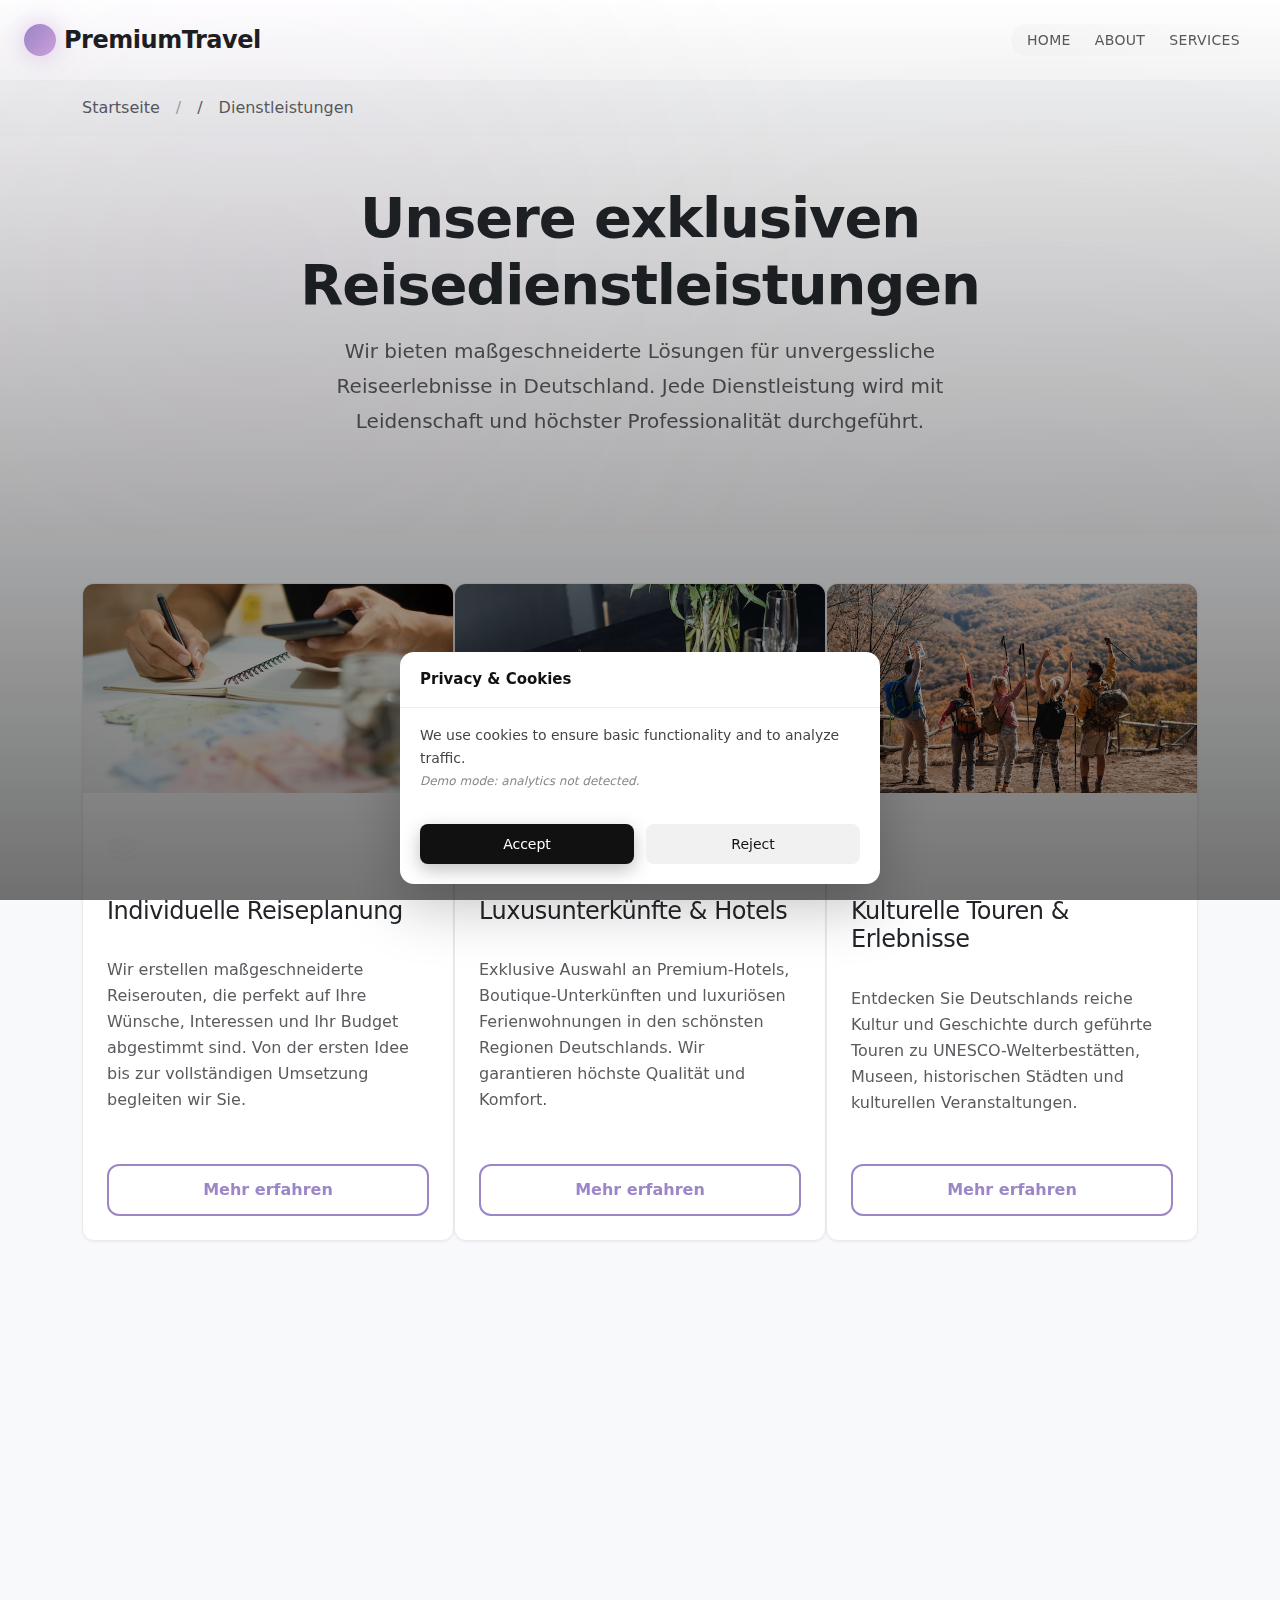
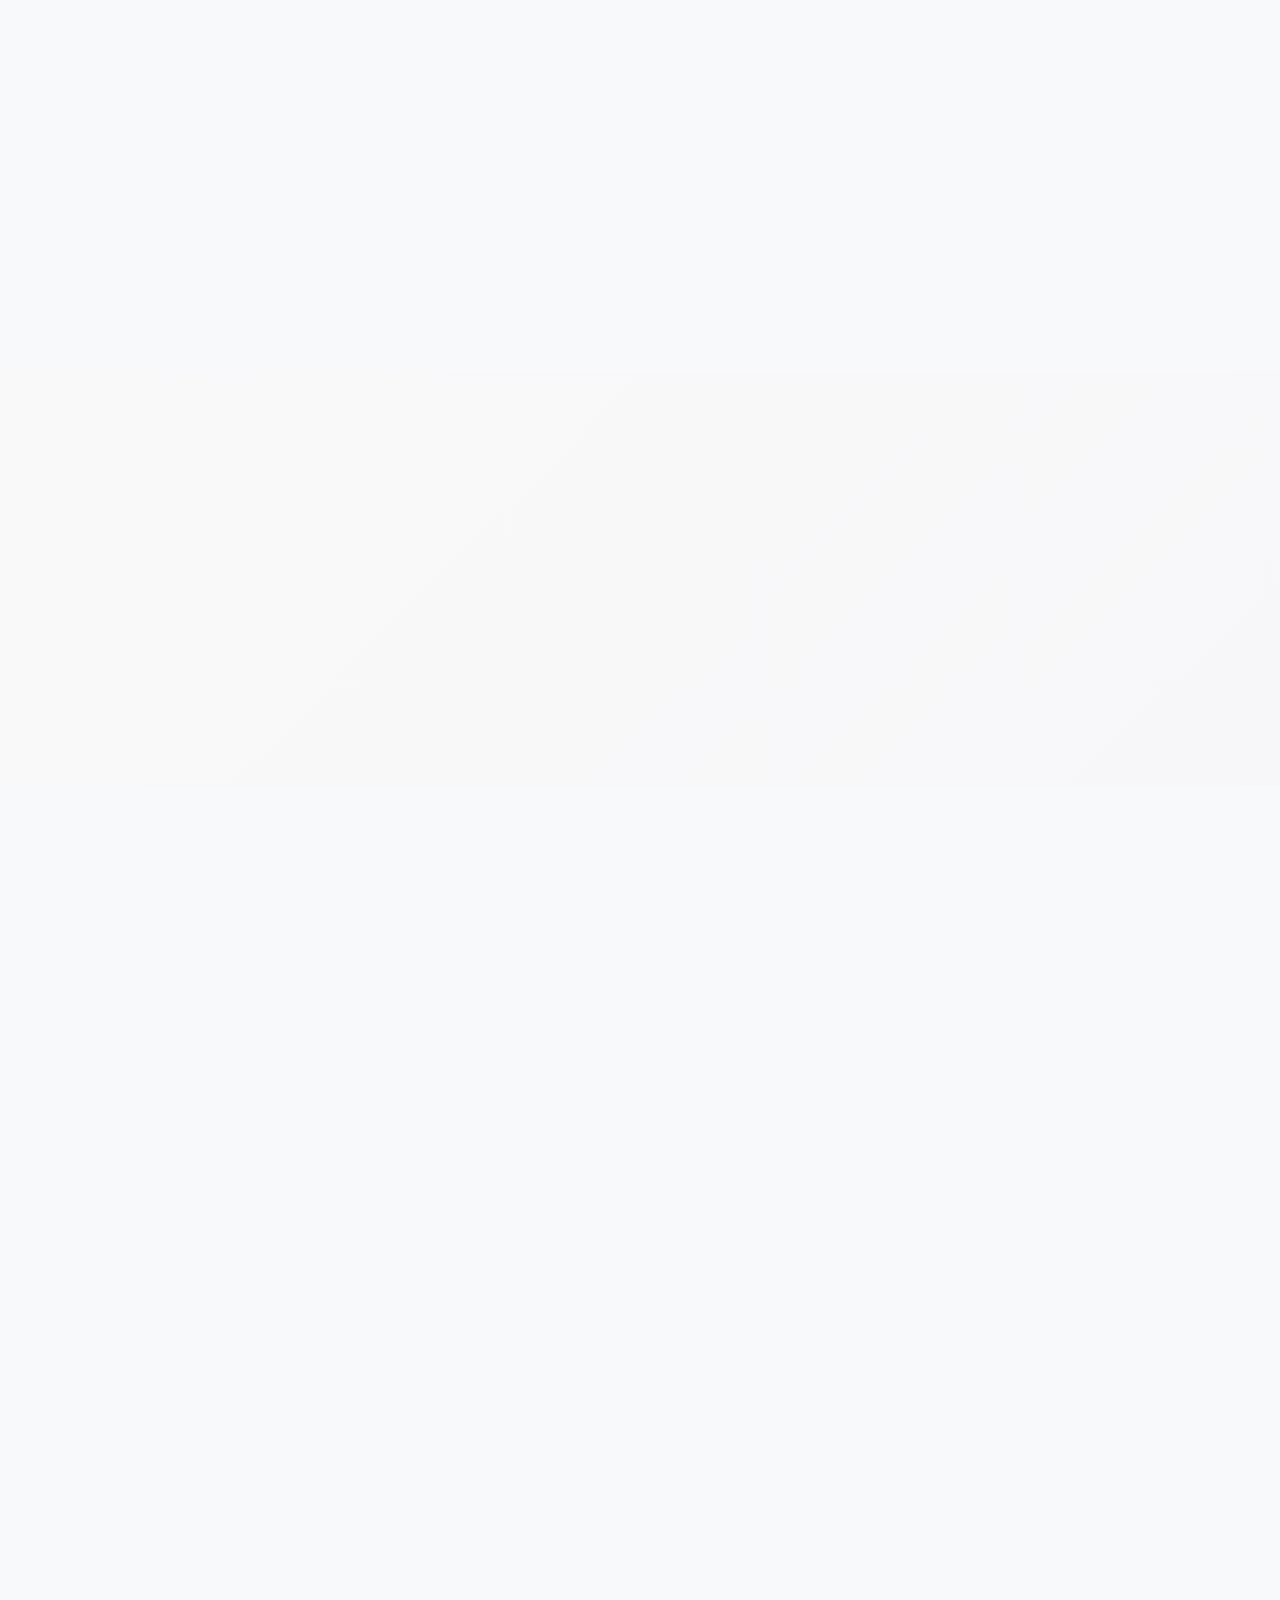
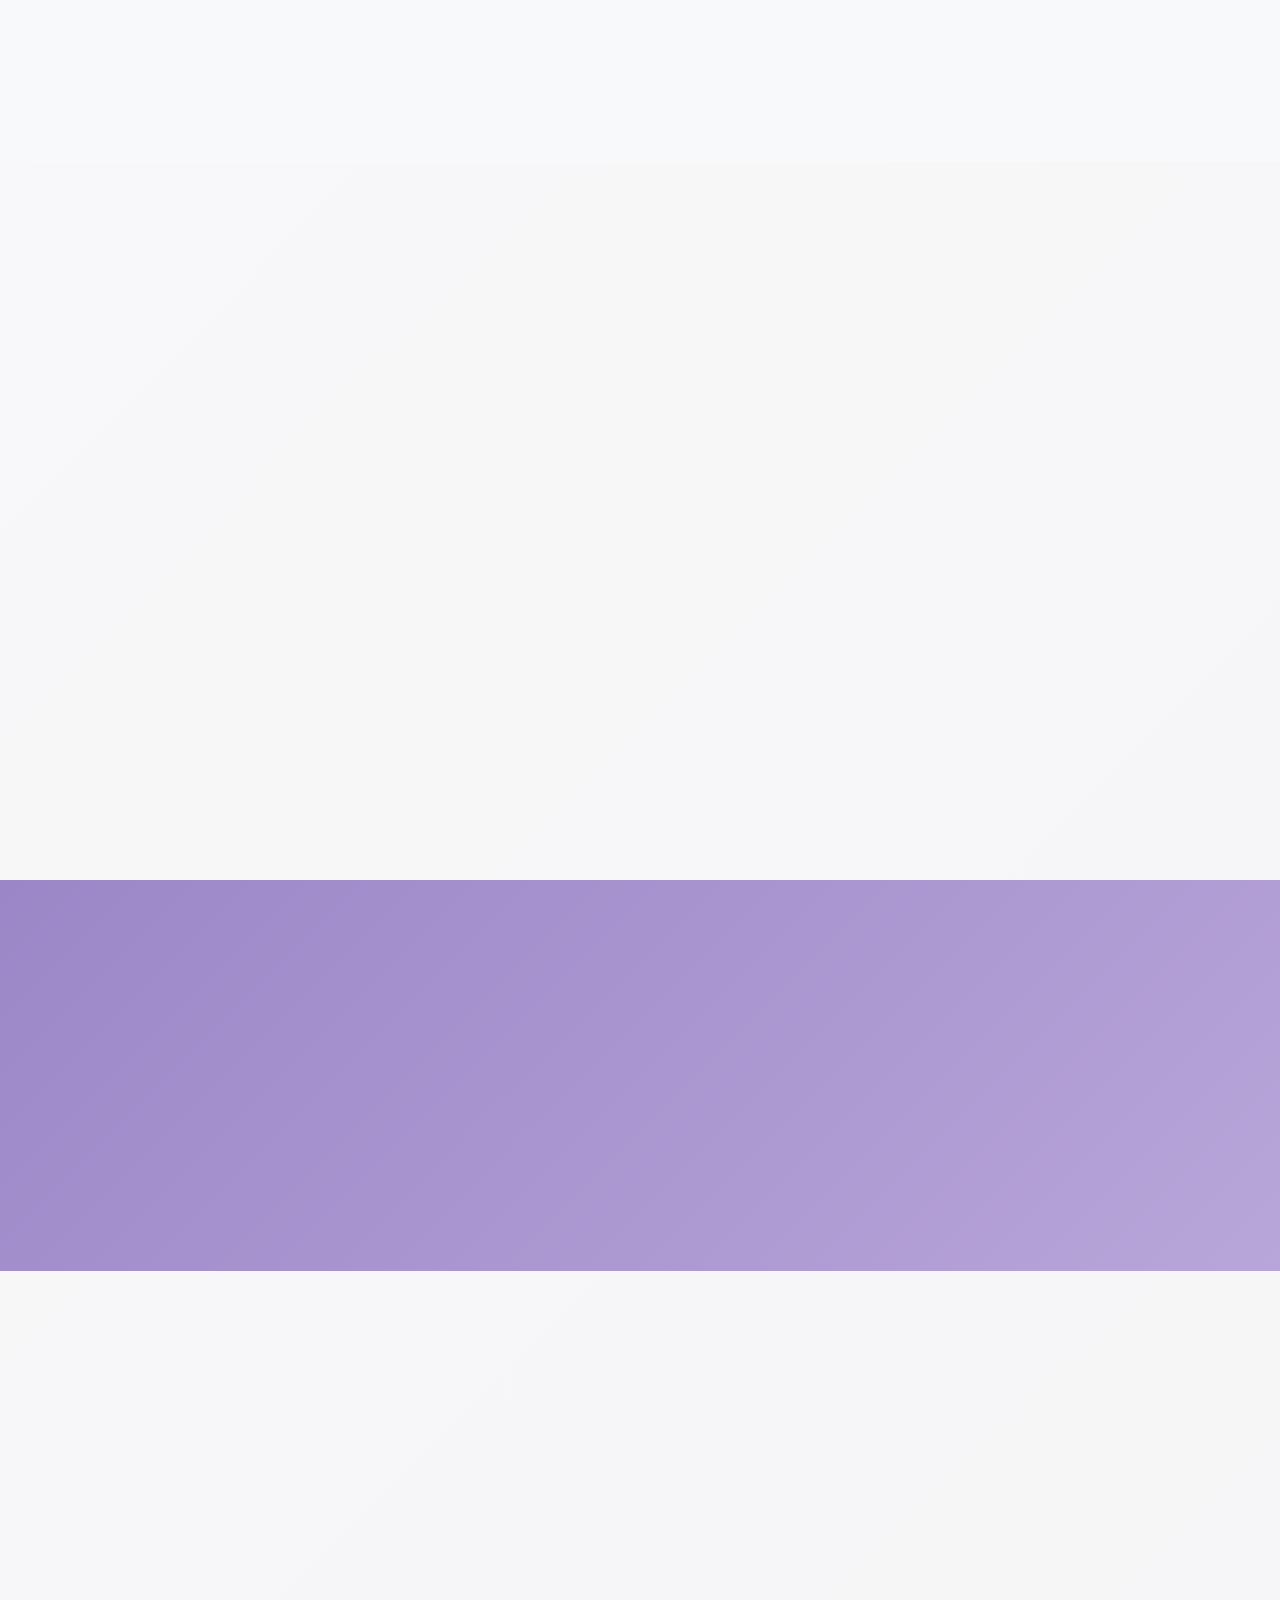
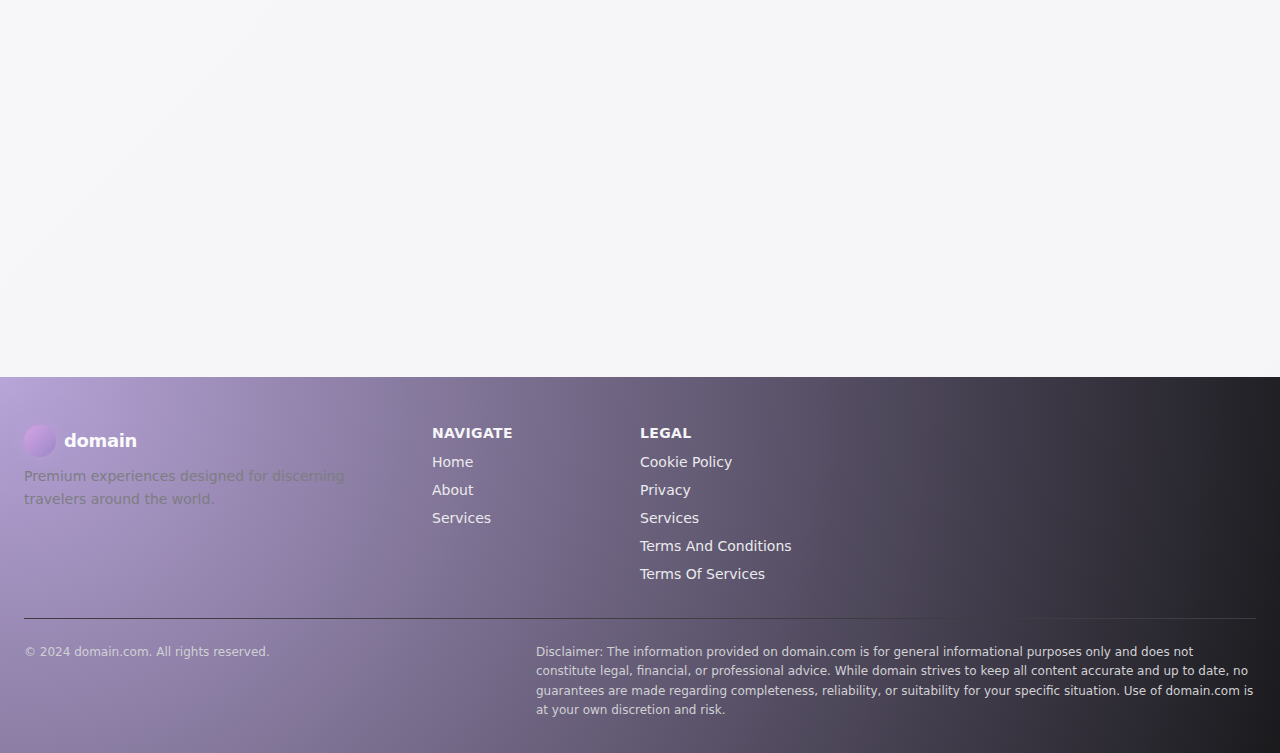
<file: services.html>
<!DOCTYPE html><html lang="de"><head>
<script type="application/ld+json">
{
  "@context": "https://schema.org",
  "@graph": [
    {
      "@type": "WebSite",
      "@id": "https://domain.com/#website",
      "url": "https://domain.com",
      "name": "domain"
    },
    {
      "@type": "Organization",
      "@id": "https://domain.com/#org",
      "name": "domain",
      "url": "https://domain.com"
    },
    {
      "@type": "WebPage",
      "@id": "https://domain.com/services.html",
      "url": "https://domain.com/services.html",
      "name": "domain",
      "isPartOf": {
        "@id": "https://domain.com/#website"
      },
      "inLanguage": "de"
    }
  ]
}
</script>
  <meta charset="UTF-8">
  <meta name="viewport" content="width=device-width, initial-scale=1.0">
  <title>Unsere Reisedienstleistungen - WanderLuxe | Premium Reiseplanung Deutschland</title>
  <meta name="description" content="Entdecken Sie unsere exklusiven Reisedienstleistungen: Maßgeschneiderte Reiseplanung, Luxusunterkünfte, Kulturtouren und individuelle Reiseberatung in Deutschland.">
  <meta property="og:title" content="Unsere Reisedienstleistungen - WanderLuxe">
  <meta property="og:description" content="Entdecken Sie unsere exklusiven Reisedienstleistungen für unvergessliche Reiseerlebnisse in Deutschland.">
  <meta property="og:type" content="website">
  <meta property="og:url" content="https://domain.com/services.html">
  <meta property="og:image" content="https://images.unsplash.com/photo-1488646953014-85cb44e25828?w=1200&amp;h=630&amp;fit=crop">
  <link rel="canonical" href="https://domain.com/services.html">
  <link rel="stylesheet" href="style.css">
  <link rel="icon" type="image/png" href="/favicon.png">
  <link rel="apple-touch-icon" href="/apple-touch-icon.png">
   <link rel="stylesheet" href="https://cdn.jsdelivr.net/npm/bootstrap@5.3.3/dist/css/bootstrap.min.css" integrity="sha384-QWTKZyjpPEjISv5WaRU9OFeRpok6YctnYmDr5pNlyT2bRjXh0JMhjY6hW+ALEwIH" crossorigin="anonymous">
  <link rel="stylesheet" href="https://unpkg.com/aos@2.3.4/dist/aos.css">
<link rel="stylesheet" href="./header-footer.css">
</head>
 <body>
  <header class="dr-header" aria-label="Primary">
  <div class="dr-header-inner">
    <div class="dr-header-brand">
      <div class="dr-header-logo" aria-label="PremiumTravel logo">
        <span class="dr-header-logo-mark" aria-hidden="true"></span>
        <span class="dr-header-logo-text">PremiumTravel</span>
      </div>
    </div>
    <nav class="dr-nav" aria-label="Main navigation">
      <button class="dr-nav-toggle" type="button" aria-label="Toggle navigation" aria-expanded="false">
        <span class="dr-nav-toggle-bar"></span>
        <span class="dr-nav-toggle-bar"></span>
      </button>
      <ul class="dr-nav-list">
        <li class="dr-nav-item"><a class="dr-nav-link" href="./index.html">Home</a></li>
        <li class="dr-nav-item"><a class="dr-nav-link" href="./about.html">About</a></li>
        <li class="dr-nav-item"><a class="dr-nav-link" href="./services.html">Services</a></li>
      </ul>
    </nav>
  </div>
</header>
  <nav aria-label="breadcrumb" class="py-3 bg-light">
   <div class="container">
    <ol class="breadcrumb mb-0">
     <li class="breadcrumb-item"><a href="/">Startseite</a></li>
     <li class="breadcrumb-item active" aria-current="page">Dienstleistungen</li>
    </ol>
   </div>
  </nav>
  <section class="l-section py-4 py-md-5">
   <div class="container">
    <div class="row justify-content-center">
     <div class="col-12 col-lg-10 col-xl-8 text-center" data-aos="fade-up">
      <h1 class="display-4 fw-bold mb-3">Unsere exklusiven Reisedienstleistungen</h1>
      <p class="lead text-muted mb-5">Wir bieten maßgeschneiderte Lösungen für unvergessliche Reiseerlebnisse in Deutschland. Jede Dienstleistung wird mit Leidenschaft und höchster Professionalität durchgeführt.</p>
     </div>
    </div>
   </div>
  </section>
  <section class="l-section py-4 py-md-5 bg-light" id="main-services">
   <div class="container">
    <div class="row g-4">
     <div class="col-12 col-md-6 col-lg-4" data-aos="fade-up" data-aos-delay="0">
      <div class="c-card h-100 d-flex flex-column">
       <div class="ratio ratio-16x9 mb-3">
        <img src="img/6995472.jpg" alt="Individuelle Reiseplanung" class="img-fluid" loading="lazy" width="800" height="450">
       </div>
       <div class="c-card__body flex-grow-1">
        <div class="c-card__icon mb-3">
         <svg class="ratio ratio-1x1" width="48" height="48" viewBox="0 0 24 24" fill="none" xmlns="http://www.w3.org/2000/svg">
          <path d="M12 2L2 7L12 12L22 7L12 2Z" stroke="currentColor" stroke-width="2" stroke-linecap="round" stroke-linejoin="round"></path> <path d="M2 17L12 22L22 17" stroke="currentColor" stroke-width="2" stroke-linecap="round" stroke-linejoin="round"></path> <path d="M2 12L12 17L22 12" stroke="currentColor" stroke-width="2" stroke-linecap="round" stroke-linejoin="round"></path>
         </svg>
        </div>
        <h3 class="c-card__title h4 mb-3">Individuelle Reiseplanung</h3>
        <p class="c-card__text mb-4">Wir erstellen maßgeschneiderte Reiserouten, die perfekt auf Ihre Wünsche, Interessen und Ihr Budget abgestimmt sind. Von der ersten Idee bis zur vollständigen Umsetzung begleiten wir Sie.</p>
       </div>
       <div class="c-card__footer mt-auto">
        <a href="/#contact" class="c-button c-button--secondary w-100">Mehr erfahren</a>
       </div>
      </div>
     </div>
     <div class="col-12 col-md-6 col-lg-4" data-aos="fade-up" data-aos-delay="100">
      <div class="c-card h-100 d-flex flex-column">
       <div class="ratio ratio-16x9 mb-3">
        <img src="img/10208.jpg" alt="Luxusunterkünfte" class="img-fluid" loading="lazy" width="800" height="450">
       </div>
       <div class="c-card__body flex-grow-1">
        <div class="c-card__icon mb-3">
         <svg class="ratio ratio-1x1" width="48" height="48" viewBox="0 0 24 24" fill="none" xmlns="http://www.w3.org/2000/svg">
          <path d="M3 9L12 2L21 9V20C21 20.5304 20.7893 21.0391 20.4142 21.4142C20.0391 21.7893 19.5304 22 19 22H5C4.46957 22 3.96086 21.7893 3.58579 21.4142C3.21071 21.0391 3 20.5304 3 20V9Z" stroke="currentColor" stroke-width="2" stroke-linecap="round" stroke-linejoin="round"></path> <path d="M9 22V12H15V22" stroke="currentColor" stroke-width="2" stroke-linecap="round" stroke-linejoin="round"></path>
         </svg>
        </div>
        <h3 class="c-card__title h4 mb-3">Luxusunterkünfte &amp; Hotels</h3>
        <p class="c-card__text mb-4">Exklusive Auswahl an Premium-Hotels, Boutique-Unterkünften und luxuriösen Ferienwohnungen in den schönsten Regionen Deutschlands. Wir garantieren höchste Qualität und Komfort.</p>
       </div>
       <div class="c-card__footer mt-auto">
        <a href="/#contact" class="c-button c-button--secondary w-100">Mehr erfahren</a>
       </div>
      </div>
     </div>
     <div class="col-12 col-md-6 col-lg-4" data-aos="fade-up" data-aos-delay="200">
      <div class="c-card h-100 d-flex flex-column">
       <div class="ratio ratio-16x9 mb-3">
        <img src="img/3833.jpg" alt="Kulturelle Touren" class="img-fluid" loading="lazy" width="800" height="450">
       </div>
       <div class="c-card__body flex-grow-1">
        <div class="c-card__icon mb-3">
         <svg class="ratio ratio-1x1" width="48" height="48" viewBox="0 0 24 24" fill="none" xmlns="http://www.w3.org/2000/svg">
          <path d="M21 10C21 17 12 23 12 23C12 23 3 17 3 10C3 7.61305 3.94821 5.32387 5.63604 3.63604C7.32387 1.94821 9.61305 1 12 1C14.3869 1 16.6761 1.94821 18.364 3.63604C20.0518 5.32387 21 7.61305 21 10Z" stroke="currentColor" stroke-width="2" stroke-linecap="round" stroke-linejoin="round"></path> <path d="M12 13C13.6569 13 15 11.6569 15 10C15 8.34315 13.6569 7 12 7C10.3431 7 9 8.34315 9 10C9 11.6569 10.3431 13 12 13Z" stroke="currentColor" stroke-width="2" stroke-linecap="round" stroke-linejoin="round"></path>
         </svg>
        </div>
        <h3 class="c-card__title h4 mb-3">Kulturelle Touren &amp; Erlebnisse</h3>
        <p class="c-card__text mb-4">Entdecken Sie Deutschlands reiche Kultur und Geschichte durch geführte Touren zu UNESCO-Welterbestätten, Museen, historischen Städten und kulturellen Veranstaltungen.</p>
       </div>
       <div class="c-card__footer mt-auto">
        <a href="/#contact" class="c-button c-button--secondary w-100">Mehr erfahren</a>
       </div>
      </div>
     </div>
     <div class="col-12 col-md-6 col-lg-4" data-aos="fade-up" data-aos-delay="0">
      <div class="c-card h-100 d-flex flex-column">
       <div class="ratio ratio-16x9 mb-3">
        <img src="img/freunde-die-feiertags-wohnungs-illustration-wandern.jpg" alt="Aktivreisen" class="img-fluid" loading="lazy" width="800" height="450">
       </div>
       <div class="c-card__body flex-grow-1">
        <div class="c-card__icon mb-3">
         <svg class="ratio ratio-1x1" width="48" height="48" viewBox="0 0 24 24" fill="none" xmlns="http://www.w3.org/2000/svg">
          <path d="M4 19.5C4 18.837 4.26339 18.2011 4.73223 17.7322C5.20107 17.2634 5.83696 17 6.5 17H20" stroke="currentColor" stroke-width="2" stroke-linecap="round" stroke-linejoin="round"></path> <path d="M6.5 2H20V22H6.5C5.83696 22 5.20107 21.7366 4.73223 21.2678C4.26339 20.7989 4 20.163 4 19.5V4.5C4 3.83696 4.26339 3.20107 4.73223 2.73223C5.20107 2.26339 5.83696 2 6.5 2Z" stroke="currentColor" stroke-width="2" stroke-linecap="round" stroke-linejoin="round"></path>
         </svg>
        </div>
        <h3 class="c-card__title h4 mb-3">Aktivreisen &amp; Outdoor-Abenteuer</h3>
        <p class="c-card__text mb-4">Von Wanderungen in den Alpen über Radtouren entlang des Rheins bis zu Wassersport an der Ostsee – wir organisieren aktive Erlebnisse für jeden Geschmack und jedes Fitnesslevel.</p>
       </div>
       <div class="c-card__footer mt-auto">
        <a href="/#contact" class="c-button c-button--secondary w-100">Mehr erfahren</a>
       </div>
      </div>
     </div>
     <div class="col-12 col-md-6 col-lg-4" data-aos="fade-up" data-aos-delay="100">
      <div class="c-card h-100 d-flex flex-column">
       <div class="ratio ratio-16x9 mb-3">
        <img src="img/1737.jpg" alt="Kulinarische Erlebnisse" class="img-fluid" loading="lazy" width="800" height="450">
       </div>
       <div class="c-card__body flex-grow-1">
        <div class="c-card__icon mb-3">
         <svg class="ratio ratio-1x1" width="48" height="48" viewBox="0 0 24 24" fill="none" xmlns="http://www.w3.org/2000/svg">
          <path d="M12 2L2 7L12 12L22 7L12 2Z" stroke="currentColor" stroke-width="2" stroke-linecap="round" stroke-linejoin="round"></path> <path d="M2 17L12 22L22 17" stroke="currentColor" stroke-width="2" stroke-linecap="round" stroke-linejoin="round"></path> <path d="M2 12L12 17L22 12" stroke="currentColor" stroke-width="2" stroke-linecap="round" stroke-linejoin="round"></path>
         </svg>
        </div>
        <h3 class="c-card__title h4 mb-3">Kulinarische Reisen &amp; Weintouren</h3>
        <p class="c-card__text mb-4">Genießen Sie authentische regionale Küche, besuchen Sie renommierte Weingüter und erleben Sie kulinarische Meisterwerke in Michelin-Sterne-Restaurants.</p>
       </div>
       <div class="c-card__footer mt-auto">
        <a href="/#contact" class="c-button c-button--secondary w-100">Mehr erfahren</a>
       </div>
      </div>
     </div>
     <div class="col-12 col-md-6 col-lg-4" data-aos="fade-up" data-aos-delay="200">
      <div class="c-card h-100 d-flex flex-column">
       <div class="ratio ratio-16x9 mb-3">
        <img src="img/10796.jpg" alt="Geschäftsreisen" class="img-fluid" loading="lazy" width="800" height="450">
       </div>
       <div class="c-card__body flex-grow-1">
        <div class="c-card__icon mb-3">
         <svg class="ratio ratio-1x1" width="48" height="48" viewBox="0 0 24 24" fill="none" xmlns="http://www.w3.org/2000/svg">
          <rect x="3" y="3" width="7" height="7" stroke="currentColor" stroke-width="2" stroke-linecap="round" stroke-linejoin="round"></rect> <rect x="14" y="3" width="7" height="7" stroke="currentColor" stroke-width="2" stroke-linecap="round" stroke-linejoin="round"></rect> <rect x="14" y="14" width="7" height="7" stroke="currentColor" stroke-width="2" stroke-linecap="round" stroke-linejoin="round"></rect> <rect x="3" y="14" width="7" height="7" stroke="currentColor" stroke-width="2" stroke-linecap="round" stroke-linejoin="round"></rect>
         </svg>
        </div>
        <h3 class="c-card__title h4 mb-3">Geschäftsreisen &amp; MICE</h3>
        <p class="c-card__text mb-4">Professionelle Organisation von Geschäftsreisen, Konferenzen, Incentive-Reisen und Corporate Events mit höchstem Service-Standard und Effizienz.</p>
       </div>
       <div class="c-card__footer mt-auto">
        <a href="/#contact" class="c-button c-button--secondary w-100">Mehr erfahren</a>
       </div>
      </div>
     </div>
    </div>
   </div>
  </section>
  <section class="l-section py-4 py-md-5" id="service-guarantees">
   <div class="container">
    <div class="row justify-content-center mb-5">
     <div class="col-12 col-lg-8 text-center" data-aos="fade-up">
      <h2 class="display-5 fw-bold mb-3">Unsere Servicegarantien</h2>
      <p class="lead text-muted">Qualität und Kundenzufriedenheit stehen bei uns an erster Stelle</p>
     </div>
    </div>
    <div class="row g-4">
     <div class="col-12 col-md-6 col-lg-3" data-aos="fade-up" data-aos-delay="0">
      <div class="text-center">
       <div class="c-icon-wrapper mb-3">
        <svg width="64" height="64" viewBox="0 0 24 24" fill="none" xmlns="http://www.w3.org/2000/svg">
         <path d="M12 22C17.5228 22 22 17.5228 22 12C22 6.47715 17.5228 2 12 2C6.47715 2 2 6.47715 2 12C2 17.5228 6.47715 22 12 22Z" stroke="currentColor" stroke-width="2" stroke-linecap="round" stroke-linejoin="round"></path> <path d="M9 12L11 14L15 10" stroke="currentColor" stroke-width="2" stroke-linecap="round" stroke-linejoin="round"></path>
        </svg>
       </div>
       <h3 class="h5 mb-2">24/7 Kundenservice</h3>
       <p class="text-muted">Rund um die Uhr erreichbar für Ihre Anliegen und Notfälle</p>
      </div>
     </div>
     <div class="col-12 col-md-6 col-lg-3" data-aos="fade-up" data-aos-delay="100">
      <div class="text-center">
       <div class="c-icon-wrapper mb-3">
        <svg width="64" height="64" viewBox="0 0 24 24" fill="none" xmlns="http://www.w3.org/2000/svg">
         <path d="M20 21V19C20 17.9391 19.5786 16.9217 18.8284 16.1716C18.0783 15.4214 17.0609 15 16 15H8C6.93913 15 5.92172 15.4214 5.17157 16.1716C4.42143 16.9217 4 17.9391 4 19V21" stroke="currentColor" stroke-width="2" stroke-linecap="round" stroke-linejoin="round"></path> <path d="M12 11C14.2091 11 16 9.20914 16 7C16 4.79086 14.2091 3 12 3C9.79086 3 8 4.79086 8 7C8 9.20914 9.79086 11 12 11Z" stroke="currentColor" stroke-width="2" stroke-linecap="round" stroke-linejoin="round"></path>
        </svg>
       </div>
       <h3 class="h5 mb-2">Persönliche Beratung</h3>
       <p class="text-muted">Individuelle Betreuung durch erfahrene Reiseexperten</p>
      </div>
     </div>
     <div class="col-12 col-md-6 col-lg-3" data-aos="fade-up" data-aos-delay="200">
      <div class="text-center">
       <div class="c-icon-wrapper mb-3">
        <svg width="64" height="64" viewBox="0 0 24 24" fill="none" xmlns="http://www.w3.org/2000/svg">
         <path d="M12 2L15.09 8.26L22 9.27L17 14.14L18.18 21.02L12 17.77L5.82 21.02L7 14.14L2 9.27L8.91 8.26L12 2Z" stroke="currentColor" stroke-width="2" stroke-linecap="round" stroke-linejoin="round"></path>
        </svg>
       </div>
       <h3 class="h5 mb-2">Premium-Qualität</h3>
       <p class="text-muted">Nur sorgfältig ausgewählte Partner und Dienstleister</p>
      </div>
     </div>
     <div class="col-12 col-md-6 col-lg-3" data-aos="fade-up" data-aos-delay="300">
      <div class="text-center">
       <div class="c-icon-wrapper mb-3">
        <svg width="64" height="64" viewBox="0 0 24 24" fill="none" xmlns="http://www.w3.org/2000/svg">
         <path d="M12 1V23" stroke="currentColor" stroke-width="2" stroke-linecap="round" stroke-linejoin="round"></path> <path d="M17 5H9.5C8.57174 5 7.6815 5.36875 7.02513 6.02513C6.36875 6.6815 6 7.57174 6 8.5C6 9.42826 6.36875 10.3185 7.02513 10.9749C7.6815 11.6313 8.57174 12 9.5 12H14.5C15.4283 12 16.3185 12.3687 16.9749 13.0251C17.6313 13.6815 18 14.5717 18 15.5C18 16.4283 17.6313 17.3185 16.9749 17.9749C16.3185 18.6313 15.4283 19 14.5 19H6" stroke="currentColor" stroke-width="2" stroke-linecap="round" stroke-linejoin="round"></path>
        </svg>
       </div>
       <h3 class="h5 mb-2">Faire Preise</h3>
       <p class="text-muted">Transparente Kosten ohne versteckte Gebühren</p>
      </div>
     </div>
    </div>
   </div>
  </section>
  <section class="l-section py-4 py-md-5 bg-light" id="industry-solutions">
   <div class="container">
    <div class="row justify-content-center mb-5">
     <div class="col-12 col-lg-8 text-center" data-aos="fade-up">
      <h2 class="display-5 fw-bold mb-3">Branchenlösungen</h2>
      <p class="lead text-muted">Spezialisierte Dienstleistungen für verschiedene Zielgruppen</p>
     </div>
    </div>
    <div class="row g-4">
     <div class="col-12 col-md-6" data-aos="fade-up" data-aos-delay="0">
      <div class="c-card h-100">
       <div class="c-card__body">
        <h3 class="h4 mb-3">Familienreisen</h3>
        <p class="mb-3">Kinderfreundliche Unterkünfte, spannende Aktivitäten für alle Altersgruppen und flexible Reisepläne, die den Bedürfnissen von Familien gerecht werden.</p>
        <ul class="list-unstyled">
         <li class="mb-2">✓ Kinderbetreuung und Animation</li>
         <li class="mb-2">✓ Familienfreundliche Restaurants</li>
         <li class="mb-2">✓ Sichere und komfortable Unterkünfte</li>
         <li class="mb-2">✓ Altersgerechte Ausflüge und Aktivitäten</li>
        </ul>
       </div>
      </div>
     </div>
     <div class="col-12 col-md-6" data-aos="fade-up" data-aos-delay="100">
      <div class="c-card h-100">
       <div class="c-card__body">
        <h3 class="h4 mb-3">Seniorenreisen</h3>
        <p class="mb-3">Barrierefreie Unterkünfte, entspanntes Reisetempo und kulturelle Erlebnisse, die speziell auf die Bedürfnisse älterer Reisender zugeschnitten sind.</p>
        <ul class="list-unstyled">
         <li class="mb-2">✓ Barrierefreie Hotels und Transportmittel</li>
         <li class="mb-2">✓ Gesundheits- und Wellnessangebote</li>
         <li class="mb-2">✓ Kulturelle und historische Touren</li>
         <li class="mb-2">✓ Gemütliches Reisetempo</li>
        </ul>
       </div>
      </div>
     </div>
     <div class="col-12 col-md-6" data-aos="fade-up" data-aos-delay="200">
      <div class="c-card h-100">
       <div class="c-card__body">
        <h3 class="h4 mb-3">Gruppenreisen</h3>
        <p class="mb-3">Perfekt organisierte Reisen für Vereine, Schulklassen oder private Gruppen mit maßgeschneiderten Programmen und Gruppenrabatten.</p>
        <ul class="list-unstyled">
         <li class="mb-2">✓ Individuelle Gruppenprogramme</li>
         <li class="mb-2">✓ Attraktive Gruppenpreise</li>
         <li class="mb-2">✓ Professionelle Reiseleitung</li>
         <li class="mb-2">✓ Flexible Gruppengröße</li>
        </ul>
       </div>
      </div>
     </div>
     <div class="col-12 col-md-6" data-aos="fade-up" data-aos-delay="300">
      <div class="c-card h-100">
       <div class="c-card__body">
        <h3 class="h4 mb-3">Hochzeitsreisen</h3>
        <p class="mb-3">Romantische Flitterwochen in den schönsten Regionen Deutschlands mit exklusiven Hotels, Wellness-Paketen und unvergesslichen Erlebnissen.</p>
        <ul class="list-unstyled">
         <li class="mb-2">✓ Romantische Luxusunterkünfte</li>
         <li class="mb-2">✓ Spa und Wellness-Angebote</li>
         <li class="mb-2">✓ Private Dinner und Ausflüge</li>
         <li class="mb-2">✓ Persönlicher Concierge-Service</li>
        </ul>
       </div>
      </div>
     </div>
    </div>
   </div>
  </section>
  <section class="l-section py-4 py-md-5" id="service-maps">
   <div class="container">
    <div class="row justify-content-center mb-5">
     <div class="col-12 col-lg-8 text-center" data-aos="fade-up">
      <h2 class="display-5 fw-bold mb-3">Unsere Reiseziele</h2>
      <p class="lead text-muted">Entdecken Sie die vielfältigen Regionen Deutschlands</p>
     </div>
    </div>
    <div class="row g-4">
     <div class="col-12 col-md-6 col-lg-4" data-aos="fade-up" data-aos-delay="0">
      <div class="c-card">
       <div class="c-card__body">
        <h3 class="h5 mb-3">Süddeutschland</h3>
        <p class="text-muted mb-2">Bayern, Baden-Württemberg</p>
        <p>Alpenpanorama, Schlösser, Oktoberfest, Schwarzwald</p>
       </div>
      </div>
     </div>
     <div class="col-12 col-md-6 col-lg-4" data-aos="fade-up" data-aos-delay="100">
      <div class="c-card">
       <div class="c-card__body">
        <h3 class="h5 mb-3">Norddeutschland</h3>
        <p class="text-muted mb-2">Hamburg, Schleswig-Holstein, Niedersachsen</p>
        <p>Nordsee, Ostsee, Hansestädte, maritime Kultur</p>
       </div>
      </div>
     </div>
     <div class="col-12 col-md-6 col-lg-4" data-aos="fade-up" data-aos-delay="200">
      <div class="c-card">
       <div class="c-card__body">
        <h3 class="h5 mb-3">Westdeutschland</h3>
        <p class="text-muted mb-2">Nordrhein-Westfalen, Rheinland-Pfalz</p>
        <p>Rheintal, Weinregionen, Industriekultur, Kölner Dom</p>
       </div>
      </div>
     </div>
     <div class="col-12 col-md-6 col-lg-4" data-aos="fade-up" data-aos-delay="0">
      <div class="c-card">
       <div class="c-card__body">
        <h3 class="h5 mb-3">Ostdeutschland</h3>
        <p class="text-muted mb-2">Berlin, Brandenburg, Sachsen</p>
        <p>Hauptstadt Berlin, Dresden, Leipzig, Spreewald</p>
       </div>
      </div>
     </div>
     <div class="col-12 col-md-6 col-lg-4" data-aos="fade-up" data-aos-delay="100">
      <div class="c-card">
       <div class="c-card__body">
        <h3 class="h5 mb-3">Mitteldeutschland</h3>
        <p class="text-muted mb-2">Hessen, Thüringen</p>
        <p>Frankfurt, Weimar, Thüringer Wald, Römerroute</p>
       </div>
      </div>
     </div>
     <div class="col-12 col-md-6 col-lg-4" data-aos="fade-up" data-aos-delay="200">
      <div class="c-card">
       <div class="c-card__body">
        <h3 class="h5 mb-3">Spezialziele</h3>
        <p class="text-muted mb-2">UNESCO-Stätten, Nationalparks</p>
        <p>Weltkulturerbe, Naturschutzgebiete, historische Routen</p>
       </div>
      </div>
     </div>
    </div>
   </div>
  </section>
  <section class="l-section py-4 py-md-5 bg-primary text-white" id="online-booking">
   <div class="container">
    <div class="row justify-content-center">
     <div class="col-12 col-lg-8 text-center" data-aos="fade-up">
      <h2 class="display-5 fw-bold mb-3">Bereit für Ihr nächstes Abenteuer?</h2>
      <p class="lead mb-4">Lassen Sie uns gemeinsam Ihre Traumreise planen. Kontaktieren Sie uns noch heute für eine kostenlose und unverbindliche Beratung.</p>
      <a href="/#contact" class="c-button c-button--light c-button--lg">Jetzt Beratung anfragen</a>
     </div>
    </div>
   </div>
  </section>
  <section class="l-section py-4 py-md-5" id="contact-form">
   <div class="container">
    <div class="row justify-content-center">
     <div class="col-12 col-lg-8" data-aos="fade-up">
      <h2 class="h3 text-center mb-4">Anfrage senden</h2>
      <form class="c-form" id="serviceContactForm" method="POST" action="thank_you.html" novalidate="">
       <div class="row g-3">
        <div class="col-12 col-md-6">
         <label for="serviceNameInput" class="form-label">Ihr Name *</label> <input type="text" class="form-control" id="serviceNameInput" name="name" required="" aria-required="true">
         <div class="invalid-feedback">Bitte geben Sie Ihren Namen ein.</div>
        </div>
        <div class="col-12 col-md-6">
         <label for="serviceEmailInput" class="form-label">E-Mail-Adresse *</label> <input type="email" class="form-control" id="serviceEmailInput" name="email" required="" aria-required="true">
         <div class="invalid-feedback">Bitte geben Sie eine gültige E-Mail-Adresse ein.</div>
        </div>
        <div class="col-12">
         <label for="servicePhoneInput" class="form-label">Telefonnummer *</label> <input type="tel" class="form-control" id="servicePhoneInput" name="phone" required="" aria-required="true">
         <div class="invalid-feedback">Bitte geben Sie Ihre Telefonnummer ein.</div>
        </div>
        <div class="col-12">
         <label for="serviceServiceSelect" class="form-label">Gewünschte Dienstleistung</label> <select class="form-select" id="serviceServiceSelect" name="service"> <option value="">Bitte wählen...</option> <option value="individual-planning">Individuelle Reiseplanung</option> <option value="luxury-accommodations">Luxusunterkünfte &amp; Hotels</option> <option value="cultural-tours">Kulturelle Touren &amp; Erlebnisse</option> <option value="active-travel">Aktivreisen &amp; Outdoor-Abenteuer</option> <option value="culinary-tours">Kulinarische Reisen &amp; Weintouren</option> <option value="business-travel">Geschäftsreisen &amp; MICE</option> </select>
        </div>
        <div class="col-12">
         <label for="serviceMessageTextarea" class="form-label">Ihre Nachricht *</label> <textarea class="form-control" id="serviceMessageTextarea" name="message" rows="5" required="" aria-required="true"></textarea>
         <div class="invalid-feedback">Bitte geben Sie Ihre Nachricht ein.</div>
        </div>
        <div class="col-12">
         <div class="form-check">
          <input class="form-check-input" type="checkbox" id="servicePrivacyCheckbox" name="privacy" required="" aria-required="true"> <label class="form-check-label" for="servicePrivacyCheckbox"> Ich habe die <a href="privacy.html" target="_blank" rel="noopener noreferrer">Datenschutzerklärung</a> gelesen und akzeptiere diese. * </label>
          <div class="invalid-feedback">Sie müssen die Datenschutzerklärung akzeptieren.</div>
         </div>
        </div>
        <div class="col-12">
         <button type="submit" class="c-button c-button--primary w-100">Nachricht senden</button>
        </div>
       </div>
      </form>
     </div>
    </div>
   </div>
  </section>
  <footer class="dr-footer" aria-label="Footer">
  <div class="dr-footer-inner">
    <div class="dr-footer-main">
      <div class="dr-footer-brand-block" aria-label="domain overview">
        <div class="dr-footer-logo">
          <span class="dr-footer-logo-mark" aria-hidden="true"></span>
          <span class="dr-footer-logo-text">domain</span>
        </div>
        <p class="dr-footer-tagline">Premium experiences designed for discerning travelers around the world.</p>
      </div>
      <div class="dr-footer-nav-block" aria-label="Footer navigation">
        <div class="dr-footer-column">
          <h2 class="dr-footer-heading">Navigate</h2>
          <ul class="dr-footer-nav-list">
            <li class="dr-footer-nav-item"><a class="dr-footer-nav-link" href="./index.html">Home</a></li>
            <li class="dr-footer-nav-item"><a class="dr-footer-nav-link" href="./about.html">About</a></li>
            <li class="dr-footer-nav-item"><a class="dr-footer-nav-link" href="./services.html">Services</a></li>
          </ul>
        </div>
        <div class="dr-footer-column">
          <h2 class="dr-footer-heading">Legal</h2>
          <ul class="dr-footer-legal-list">
            <li class="dr-footer-legal-item"><a class="dr-footer-legal-link" href="./cookie_policy.html">Cookie Policy</a></li>
            <li class="dr-footer-legal-item"><a class="dr-footer-legal-link" href="./privacy.html">Privacy</a></li>
            <li class="dr-footer-legal-item"><a class="dr-footer-legal-link" href="./services.html">Services</a></li>
            <li class="dr-footer-legal-item"><a class="dr-footer-legal-link" href="./terms_and_conditions.html">Terms And Conditions</a></li>
            <li class="dr-footer-legal-item"><a class="dr-footer-legal-link" href="./terms_of_services.html">Terms Of Services</a></li>
          </ul>
        </div>
      </div>
    </div>
    <div class="dr-footer-bottom">
      <p class="dr-footer-copy">© <span class="dr-footer-year">2024</span> domain.com. All rights reserved.</p>
      <p class="dr-footer-disclaimer">Disclaimer: The information provided on domain.com is for general informational purposes only and does not constitute legal, financial, or professional advice. While domain strives to keep all content accurate and up to date, no guarantees are made regarding completeness, reliability, or suitability for your specific situation. Use of domain.com is at your own discretion and risk.</p>
    </div>
  </div>
</footer>
  <script src="script.js" defer=""></script>
 
  <script src="https://unpkg.com/aos@2.3.4/dist/aos.js"></script>
  <script>
if (typeof AOS !== "undefined" && !window.__AOS_INITIALIZED__) {
  AOS.init({ once: true, duration: 700, easing: "ease-out-cubic" });
  window.__AOS_INITIALIZED__ = true;
}
</script>
<script src="./header-footer.js"></script>
<script src="./consent.js"></script>
</body></html>
</file>
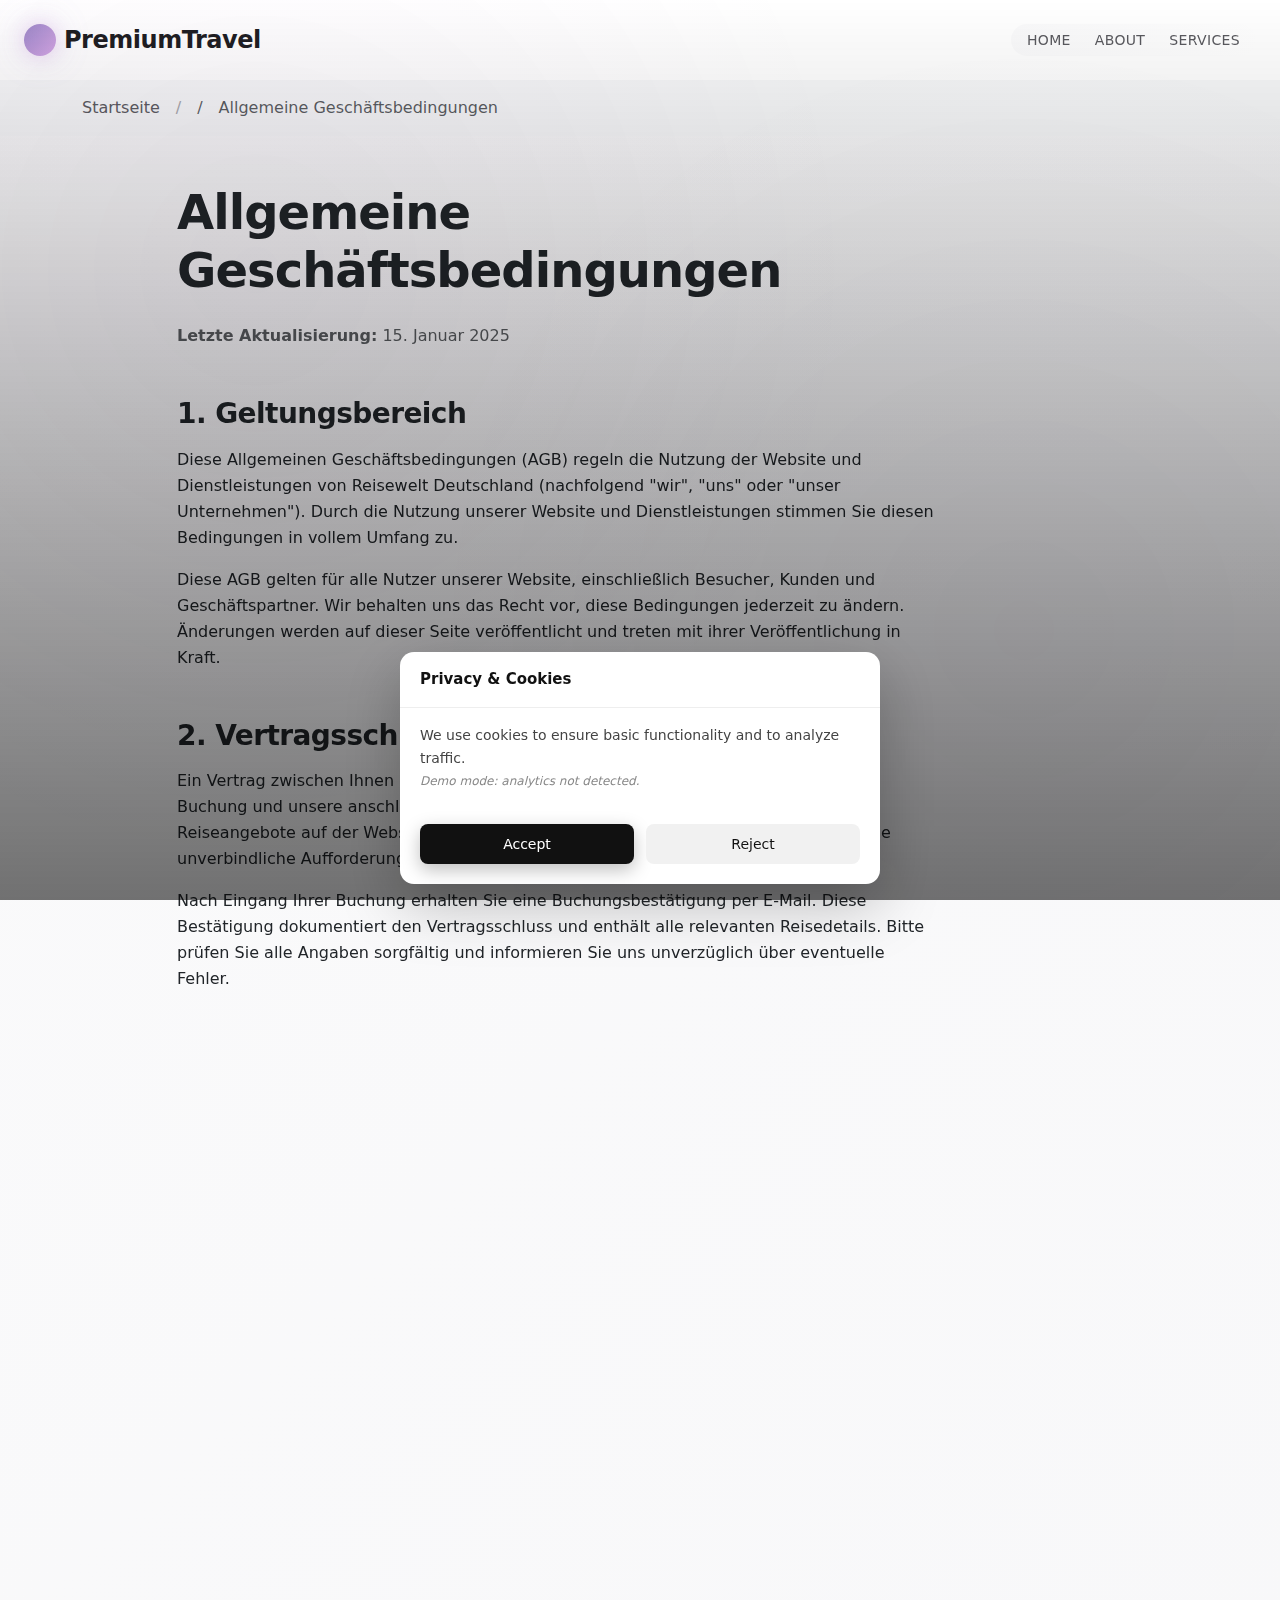
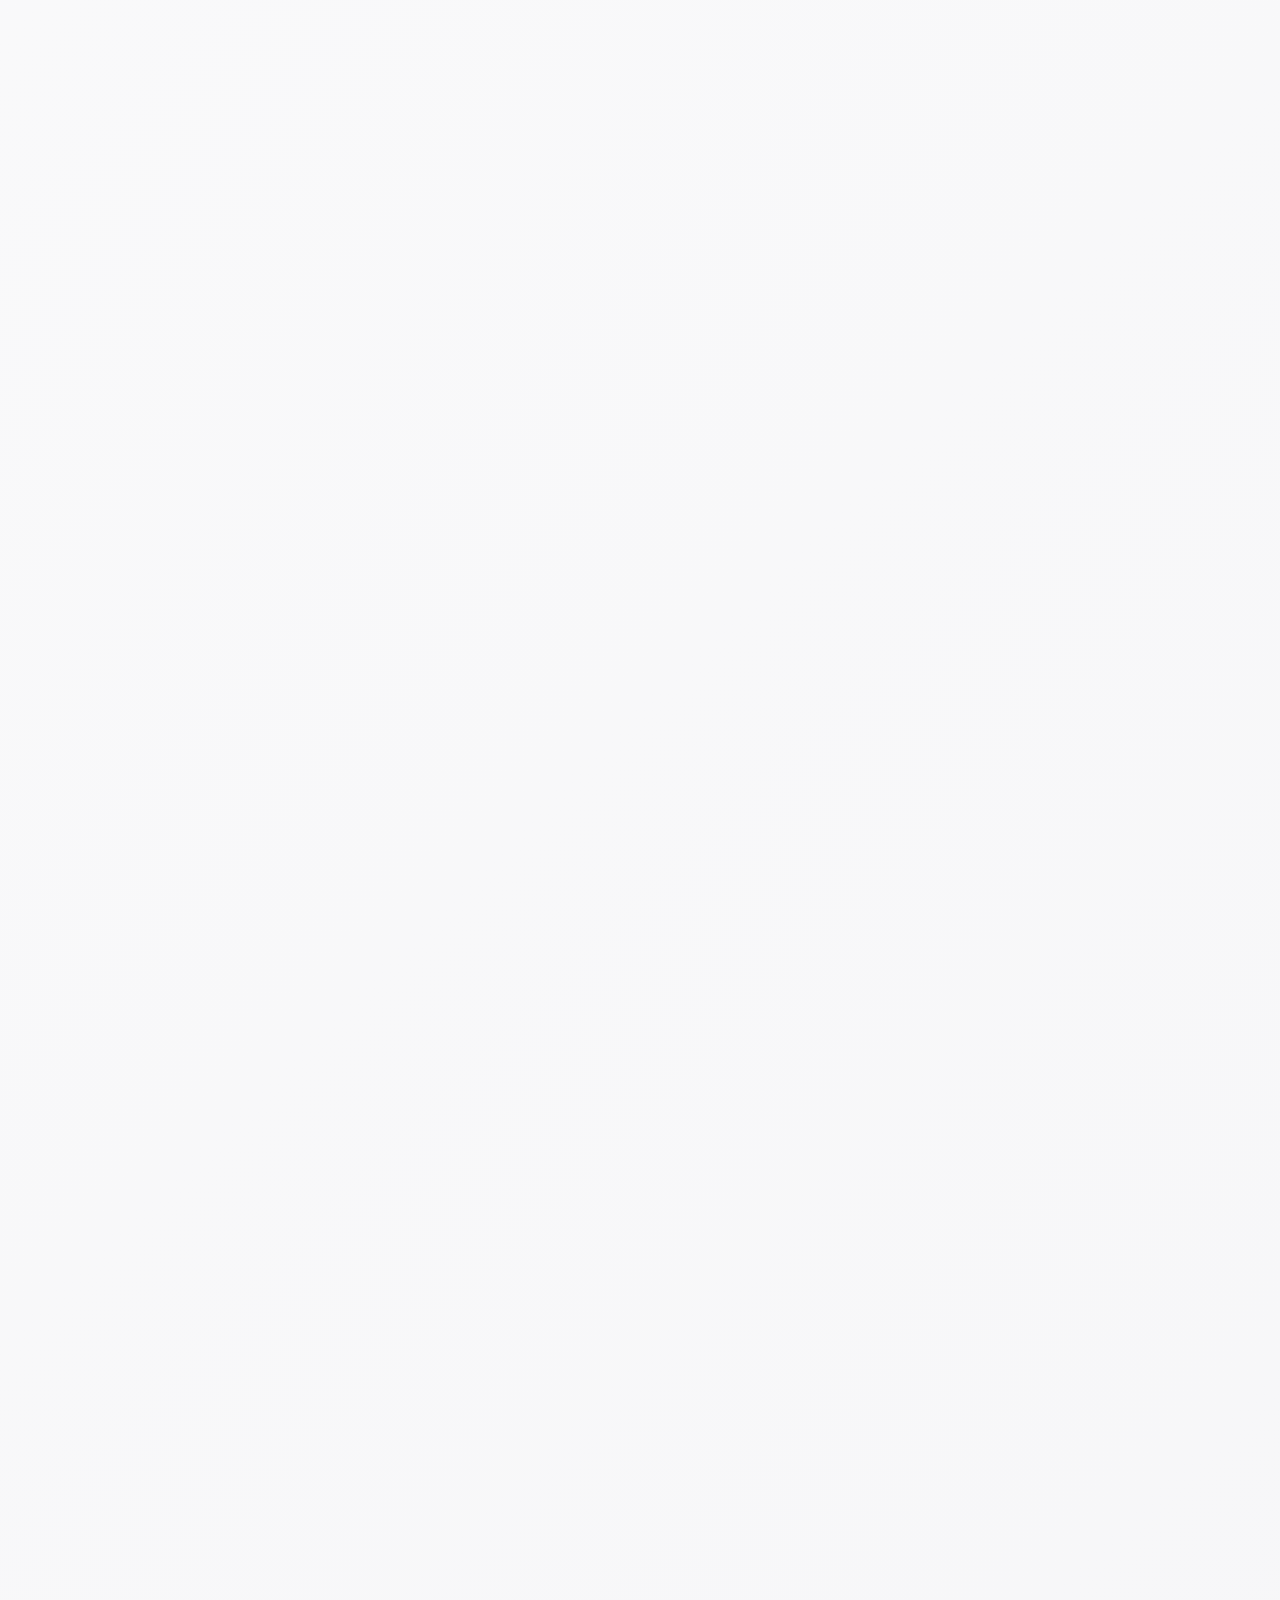
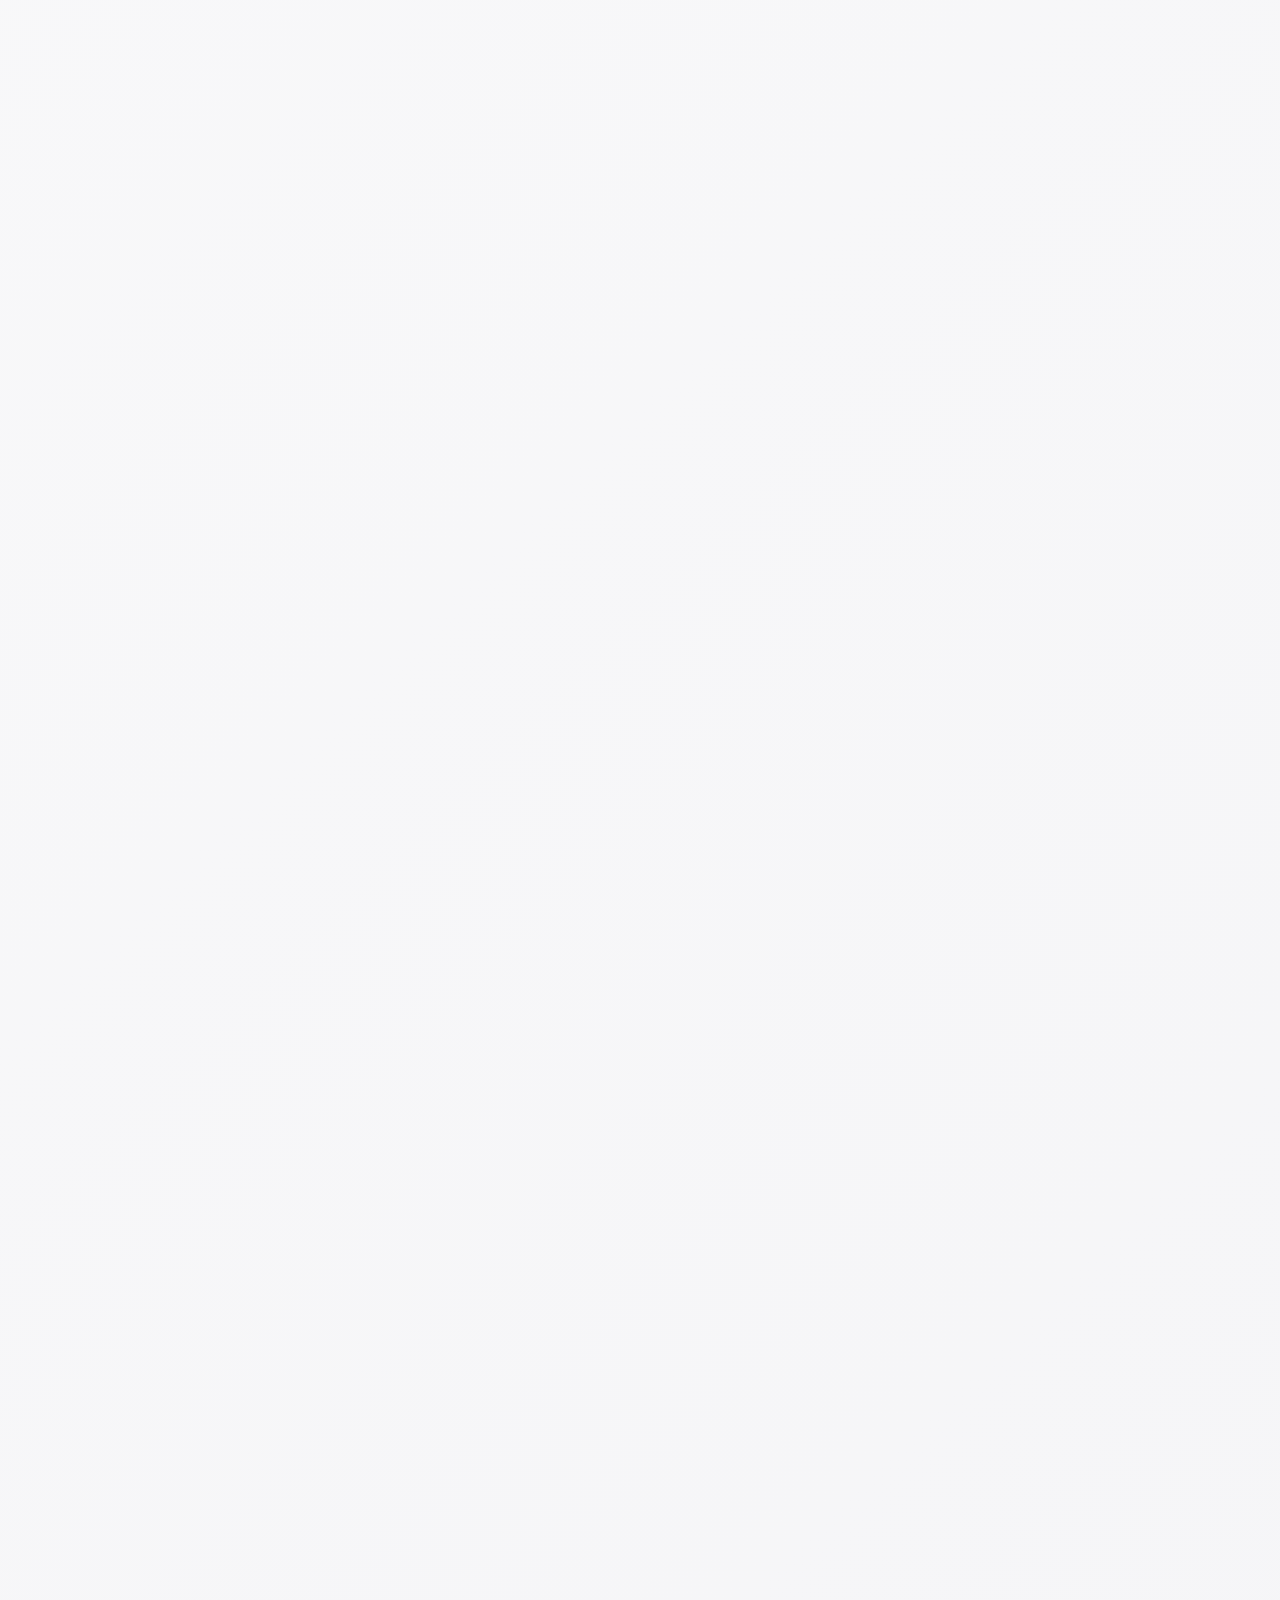
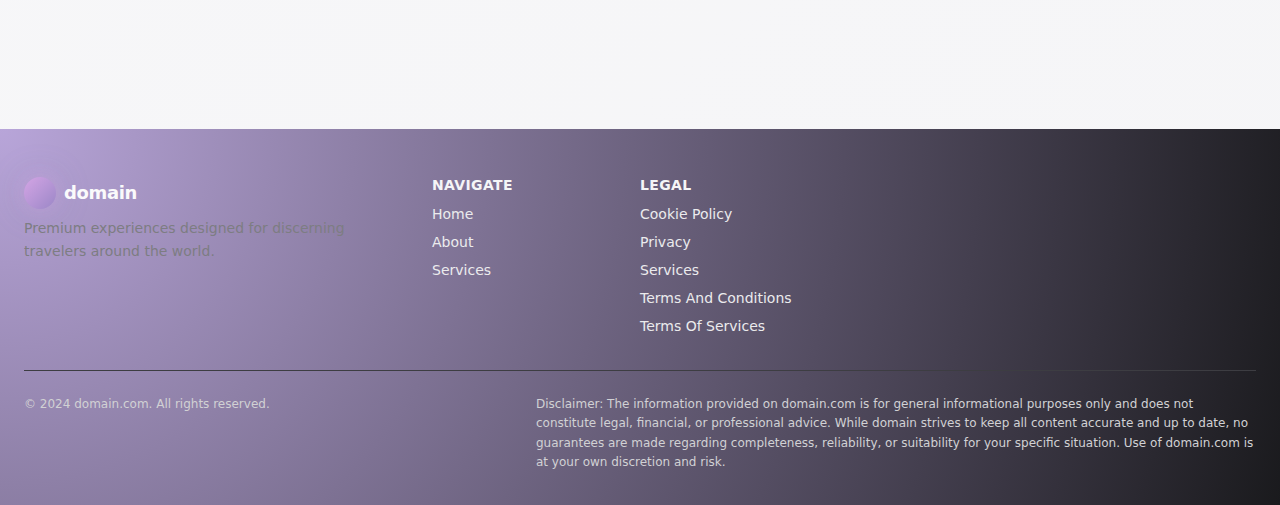
<file: terms_and_conditions.html>
<!DOCTYPE html><html lang="de"><head>
<script type="application/ld+json">
{
  "@context": "https://schema.org",
  "@graph": [
    {
      "@type": "WebSite",
      "@id": "https://domain.com/#website",
      "url": "https://domain.com",
      "name": "domain"
    },
    {
      "@type": "Organization",
      "@id": "https://domain.com/#org",
      "name": "domain",
      "url": "https://domain.com"
    },
    {
      "@type": "WebPage",
      "@id": "https://domain.com/terms_and_conditions.html",
      "url": "https://domain.com/terms_and_conditions.html",
      "name": "domain",
      "isPartOf": {
        "@id": "https://domain.com/#website"
      },
      "inLanguage": "de"
    }
  ]
}
</script>
  <meta charset="UTF-8">
  <meta name="viewport" content="width=device-width, initial-scale=1.0">
  <title>Allgemeine Geschäftsbedingungen | Reisewelt Deutschland</title>
  <meta name="description" content="Allgemeine Geschäftsbedingungen für die Nutzung der Dienste von Reisewelt Deutschland. Lesen Sie die Bedingungen und Konditionen für unsere Reisedienstleistungen.">
  <meta property="og:title" content="Allgemeine Geschäftsbedingungen | Reisewelt Deutschland">
  <meta property="og:description" content="Allgemeine Geschäftsbedingungen für die Nutzung der Dienste von Reisewelt Deutschland.">
  <meta property="og:type" content="website">
  <meta property="og:url" content="https://domain.com/terms_and_conditions.html">
  <link rel="canonical" href="https://domain.com/terms_and_conditions.html">
  <link rel="stylesheet" href="style.css">
  <link rel="icon" type="image/png" href="/favicon.png">
  <link rel="apple-touch-icon" href="/apple-touch-icon.png">
   <link rel="stylesheet" href="https://cdn.jsdelivr.net/npm/bootstrap@5.3.3/dist/css/bootstrap.min.css" integrity="sha384-QWTKZyjpPEjISv5WaRU9OFeRpok6YctnYmDr5pNlyT2bRjXh0JMhjY6hW+ALEwIH" crossorigin="anonymous">
  <link rel="stylesheet" href="https://unpkg.com/aos@2.3.4/dist/aos.css">
<link rel="stylesheet" href="./header-footer.css">
</head>
 <body>
  <header class="dr-header" aria-label="Primary">
  <div class="dr-header-inner">
    <div class="dr-header-brand">
      <div class="dr-header-logo" aria-label="PremiumTravel logo">
        <span class="dr-header-logo-mark" aria-hidden="true"></span>
        <span class="dr-header-logo-text">PremiumTravel</span>
      </div>
    </div>
    <nav class="dr-nav" aria-label="Main navigation">
      <button class="dr-nav-toggle" type="button" aria-label="Toggle navigation" aria-expanded="false">
        <span class="dr-nav-toggle-bar"></span>
        <span class="dr-nav-toggle-bar"></span>
      </button>
      <ul class="dr-nav-list">
        <li class="dr-nav-item"><a class="dr-nav-link" href="./index.html">Home</a></li>
        <li class="dr-nav-item"><a class="dr-nav-link" href="./about.html">About</a></li>
        <li class="dr-nav-item"><a class="dr-nav-link" href="./services.html">Services</a></li>
      </ul>
    </nav>
  </div>
</header>
  <main>
   <nav aria-label="breadcrumb" class="py-3 bg-light">
    <div class="container">
     <ol class="breadcrumb mb-0">
      <li class="breadcrumb-item"><a href="/">Startseite</a></li>
      <li class="breadcrumb-item active" aria-current="page">Allgemeine Geschäftsbedingungen</li>
     </ol>
    </div>
   </nav>
   <section class="l-section py-4 py-md-5">
    <div class="container">
     <div class="row justify-content-center">
      <div class="col-12 col-lg-10">
       <article class="c-legal-content">
        <h1 class="display-5 fw-bold mb-4" data-aos="fade-up">Allgemeine Geschäftsbedingungen</h1>
        <p class="text-muted mb-5" data-aos="fade-up" data-aos-delay="100"><strong>Letzte Aktualisierung:</strong> 15. Januar 2025</p>
        <div data-aos="fade-up" data-aos-delay="200">
         <h2 class="h3 fw-semibold mb-3">1. Geltungsbereich</h2>
         <p>Diese Allgemeinen Geschäftsbedingungen (AGB) regeln die Nutzung der Website und Dienstleistungen von Reisewelt Deutschland (nachfolgend "wir", "uns" oder "unser Unternehmen"). Durch die Nutzung unserer Website und Dienstleistungen stimmen Sie diesen Bedingungen in vollem Umfang zu.</p>
         <p>Diese AGB gelten für alle Nutzer unserer Website, einschließlich Besucher, Kunden und Geschäftspartner. Wir behalten uns das Recht vor, diese Bedingungen jederzeit zu ändern. Änderungen werden auf dieser Seite veröffentlicht und treten mit ihrer Veröffentlichung in Kraft.</p>
        </div>
        <div data-aos="fade-up" data-aos-delay="250">
         <h2 class="h3 fw-semibold mb-3 mt-5">2. Vertragsschluss und Buchung</h2>
         <p>Ein Vertrag zwischen Ihnen und Reisewelt Deutschland kommt durch Ihre verbindliche Buchung und unsere anschließende Bestätigung zustande. Die Darstellung unserer Reiseangebote auf der Website stellt kein rechtlich bindendes Angebot dar, sondern eine unverbindliche Aufforderung zur Abgabe eines Angebots durch Sie.</p>
         <p>Nach Eingang Ihrer Buchung erhalten Sie eine Buchungsbestätigung per E-Mail. Diese Bestätigung dokumentiert den Vertragsschluss und enthält alle relevanten Reisedetails. Bitte prüfen Sie alle Angaben sorgfältig und informieren Sie uns unverzüglich über eventuelle Fehler.</p>
        </div>
        <div data-aos="fade-up" data-aos-delay="300">
         <h2 class="h3 fw-semibold mb-3 mt-5">3. Preise und Zahlung</h2>
         <p>Alle auf unserer Website angegebenen Preise verstehen sich in Euro (EUR) und enthalten die gesetzliche Mehrwertsteuer. Zusätzliche Kosten wie Visagebühren, Reiseversicherungen oder optionale Leistungen werden separat ausgewiesen und sind nicht im Grundpreis enthalten.</p>
         <p>Die Zahlung erfolgt gemäß den in der Buchungsbestätigung angegebenen Zahlungsbedingungen. In der Regel ist eine Anzahlung von 20% des Gesamtpreises bei Buchung fällig. Der Restbetrag ist spätestens 30 Tage vor Reisebeginn zu entrichten. Bei kurzfristigen Buchungen kann eine sofortige Vollzahlung erforderlich sein.</p>
        </div>
        <div data-aos="fade-up" data-aos-delay="350">
         <h2 class="h3 fw-semibold mb-3 mt-5">4. Stornierung und Rücktritt</h2>
         <p>Sie können jederzeit vor Reisebeginn von der Buchung zurücktreten. Der Rücktritt muss schriftlich (per E-Mail oder Brief) erfolgen und wird erst mit Zugang bei uns wirksam. Bei einem Rücktritt fallen folgende Stornogebühren an:</p>
         <ul class="mt-3">
          <li>Bis 45 Tage vor Reisebeginn: 20% des Reisepreises</li>
          <li>44 bis 30 Tage vor Reisebeginn: 40% des Reisepreises</li>
          <li>29 bis 15 Tage vor Reisebeginn: 60% des Reisepreises</li>
          <li>14 bis 7 Tage vor Reisebeginn: 80% des Reisepreises</li>
          <li>Weniger als 7 Tage vor Reisebeginn oder Nichtantritt: 95% des Reisepreises</li>
         </ul>
         <p class="mt-3">Wir empfehlen den Abschluss einer Reiserücktrittsversicherung, um sich gegen unvorhergesehene Ereignisse abzusichern.</p>
        </div>
        <div data-aos="fade-up" data-aos-delay="400">
         <h2 class="h3 fw-semibold mb-3 mt-5">5. Leistungsänderungen</h2>
         <p>Wir behalten uns das Recht vor, vor Vertragsschluss Änderungen an den ausgeschriebenen Reiseleistungen vorzunehmen, sofern die Änderungen nicht erheblich sind und den Gesamtzuschnitt der gebuchten Reise nicht beeinträchtigen.</p>
         <p>Nach Vertragsschluss sind Änderungen der vereinbarten Reiseleistungen nur zulässig, wenn sie nicht erheblich sind und durch uns nicht wider Treu und Glauben herbeigeführt wurden. Erhebliche Änderungen werden Ihnen unverzüglich mitgeteilt. In diesem Fall haben Sie das Recht, kostenfrei vom Vertrag zurückzutreten oder eine gleichwertige Ersatzreise zu wählen.</p>
        </div>
        <div data-aos="fade-up" data-aos-delay="450">
         <h2 class="h3 fw-semibold mb-3 mt-5">6. Pflichten des Reisenden</h2>
         <p>Sie sind verpflichtet, bei Auftreten von Reisemängeln unverzüglich Abhilfe zu verlangen. Unterlassen Sie eine Mängelanzeige, so gilt dies als Mitverschulden und kann Ihre Ansprüche mindern oder ausschließen.</p>
         <p>Sie müssen für die Einhaltung aller Pass-, Visa-, Devisen- und Gesundheitsvorschriften selbst sorgen. Wir haften nicht für Folgen, die aus der Nichtbeachtung dieser Vorschriften entstehen. Bitte informieren Sie sich rechtzeitig über die Einreisebestimmungen Ihres Ziellandes.</p>
        </div>
        <div data-aos="fade-up" data-aos-delay="500">
         <h2 class="h3 fw-semibold mb-3 mt-5">7. Haftungsbeschränkung</h2>
         <p>Unsere vertragliche Haftung für Schäden, die nicht Körperschäden sind, ist auf den dreifachen Reisepreis beschränkt, soweit ein Schaden des Reisenden weder vorsätzlich noch grob fahrlässig herbeigeführt wurde oder soweit wir für einen dem Reisenden entstehenden Schaden allein wegen eines Verschuldens eines Leistungsträgers verantwortlich sind.</p>
         <p>Für alle Schadensersatzansprüche aus unerlaubter Handlung, die nicht auf Vorsatz oder grober Fahrlässigkeit beruhen, haften wir bei Sach- und Vermögensschäden bis zur Höhe des dreifachen Reisepreises. Diese Haftungshöchstsumme gilt je Reisenden und Reise.</p>
        </div>
        <div data-aos="fade-up" data-aos-delay="550">
         <h2 class="h3 fw-semibold mb-3 mt-5">8. Nutzung der Website</h2>
         <p>Bei der Nutzung unserer Website sind Sie verpflichtet, sich an geltendes Recht zu halten. Insbesondere ist es untersagt:</p>
         <ul class="mt-3">
          <li>Inhalte zu übertragen, die rechtswidrig, bedrohlich, beleidigend, diffamierend oder in anderer Weise anstößig sind</li>
          <li>Die Funktionalität der Website zu beeinträchtigen oder zu stören</li>
          <li>Automatisierte Systeme (Bots, Crawler) ohne unsere ausdrückliche Genehmigung zu verwenden</li>
          <li>Sicherheitsmechanismen zu umgehen oder zu manipulieren</li>
          <li>Schadsoftware oder andere schädliche Codes hochzuladen oder zu verbreiten</li>
         </ul>
         <p class="mt-3">Verstöße gegen diese Nutzungsbedingungen können zur sofortigen Sperrung Ihres Zugangs führen und rechtliche Schritte nach sich ziehen.</p>
        </div>
        <div data-aos="fade-up" data-aos-delay="600">
         <h2 class="h3 fw-semibold mb-3 mt-5">9. Geistiges Eigentum</h2>
         <p>Alle Inhalte unserer Website, einschließlich Texte, Grafiken, Logos, Bilder, Audio- und Videomaterial sowie Software, sind durch Urheberrechte, Markenrechte und andere Schutzrechte geschützt und Eigentum von Reisewelt Deutschland oder unserer Lizenzgeber.</p>
         <p>Die Nutzung, Vervielfältigung, Verbreitung oder öffentliche Wiedergabe von Inhalten ohne unsere vorherige schriftliche Zustimmung ist untersagt. Sie dürfen Inhalte nur für private, nicht-kommerzielle Zwecke herunterladen oder ausdrucken, sofern Sie alle Urheberrechts- und Eigentumshinweise beibehalten.</p>
        </div>
        <div data-aos="fade-up" data-aos-delay="650">
         <h2 class="h3 fw-semibold mb-3 mt-5">10. Datenschutz</h2>
         <p>Der Schutz Ihrer persönlichen Daten ist uns wichtig. Wir verarbeiten Ihre Daten gemäß den geltenden Datenschutzgesetzen, insbesondere der Datenschutz-Grundverordnung (DSGVO). Ausführliche Informationen zur Erhebung, Verarbeitung und Nutzung Ihrer personenbezogenen Daten finden Sie in unserer <a href="privacy.html" class="text-decoration-underline">Datenschutzerklärung</a>.</p>
        </div>
        <div data-aos="fade-up" data-aos-delay="700">
         <h2 class="h3 fw-semibold mb-3 mt-5">11. Streitbeilegung</h2>
         <p>Die Europäische Kommission stellt eine Plattform zur Online-Streitbeilegung (OS) bereit, die Sie unter <a href="https://ec.europa.eu/consumers/odr/" target="_blank" rel="noopener noreferrer" class="text-decoration-underline">https://ec.europa.eu/consumers/odr/</a> finden. Wir sind nicht verpflichtet und nicht bereit, an Streitbeilegungsverfahren vor einer Verbraucherschlichtungsstelle teilzunehmen.</p>
         <p>Bei Streitigkeiten bemühen wir uns jedoch, eine einvernehmliche Lösung zu finden. Bitte kontaktieren Sie uns zunächst direkt, bevor Sie rechtliche Schritte einleiten.</p>
        </div>
        <div data-aos="fade-up" data-aos-delay="750">
         <h2 class="h3 fw-semibold mb-3 mt-5">12. Änderungen der AGB</h2>
         <p>Wir behalten uns das Recht vor, diese Allgemeinen Geschäftsbedingungen jederzeit zu ändern oder zu ergänzen. Änderungen werden auf dieser Seite veröffentlicht und gelten ab dem Zeitpunkt ihrer Veröffentlichung. Wir empfehlen Ihnen, diese Seite regelmäßig zu besuchen, um über Änderungen informiert zu bleiben.</p>
         <p>Für bereits abgeschlossene Verträge gelten die zum Zeitpunkt des Vertragsschlusses gültigen Bedingungen, sofern nicht gesetzlich etwas anderes vorgeschrieben ist.</p>
        </div>
        <div data-aos="fade-up" data-aos-delay="800">
         <h2 class="h3 fw-semibold mb-3 mt-5">13. Anwendbares Recht und Gerichtsstand</h2>
         <p>Für alle Rechtsbeziehungen zwischen Ihnen und uns gilt ausschließlich das Recht der Bundesrepublik Deutschland unter Ausschluss des UN-Kaufrechts. Die Geltung von kollisionsrechtlichen Bestimmungen wird ausgeschlossen.</p>
         <p>Gerichtsstand für alle Streitigkeiten ist Berlin, sofern Sie Kaufmann, juristische Person des öffentlichen Rechts oder öffentlich-rechtliches Sondervermögen sind oder keinen allgemeinen Gerichtsstand in Deutschland haben.</p>
        </div>
        <div data-aos="fade-up" data-aos-delay="850">
         <h2 class="h3 fw-semibold mb-3 mt-5">14. Salvatorische Klausel</h2>
         <p>Sollten einzelne Bestimmungen dieser Allgemeinen Geschäftsbedingungen unwirksam oder undurchführbar sein oder werden, bleibt die Wirksamkeit der übrigen Bestimmungen hiervon unberührt. An die Stelle der unwirksamen oder undurchführbaren Bestimmung tritt diejenige wirksame und durchführbare Regelung, die dem wirtschaftlichen Zweck der unwirksamen bzw. undurchführbaren Bestimmung am nächsten kommt.</p>
        </div>
        <div class="alert alert-info mt-5" role="alert" data-aos="fade-up" data-aos-delay="900">
         <h3 class="h5 fw-semibold mb-3">Kontaktinformationen</h3>
         <p class="mb-2"><strong>Reisewelt Deutschland</strong></p>
         <p class="mb-2">Friedrichstraße 123
          <br>
          10117 Berlin
          <br>
          Deutschland</p>
         <p class="mb-2"><strong>Telefon:</strong> <a href="tel:+493012345678" class="text-decoration-underline">+49 30 12345678</a></p>
         <p class="mb-0"><strong>E-Mail:</strong> <a href="mailto:info@domain.com" class="text-decoration-underline">info@domain.com</a></p>
        </div>
        <div class="mt-5 pt-4 border-top" data-aos="fade-up" data-aos-delay="950">
         <p class="text-muted small">Bei Fragen zu diesen Allgemeinen Geschäftsbedingungen oder zur Nutzung unserer Dienste kontaktieren Sie uns bitte über die oben angegebenen Kontaktdaten. Wir helfen Ihnen gerne weiter.</p>
        </div>
       </article>
      </div>
     </div>
    </div>
   </section>
  </main>
  <footer class="dr-footer" aria-label="Footer">
  <div class="dr-footer-inner">
    <div class="dr-footer-main">
      <div class="dr-footer-brand-block" aria-label="domain overview">
        <div class="dr-footer-logo">
          <span class="dr-footer-logo-mark" aria-hidden="true"></span>
          <span class="dr-footer-logo-text">domain</span>
        </div>
        <p class="dr-footer-tagline">Premium experiences designed for discerning travelers around the world.</p>
      </div>
      <div class="dr-footer-nav-block" aria-label="Footer navigation">
        <div class="dr-footer-column">
          <h2 class="dr-footer-heading">Navigate</h2>
          <ul class="dr-footer-nav-list">
            <li class="dr-footer-nav-item"><a class="dr-footer-nav-link" href="./index.html">Home</a></li>
            <li class="dr-footer-nav-item"><a class="dr-footer-nav-link" href="./about.html">About</a></li>
            <li class="dr-footer-nav-item"><a class="dr-footer-nav-link" href="./services.html">Services</a></li>
          </ul>
        </div>
        <div class="dr-footer-column">
          <h2 class="dr-footer-heading">Legal</h2>
          <ul class="dr-footer-legal-list">
            <li class="dr-footer-legal-item"><a class="dr-footer-legal-link" href="./cookie_policy.html">Cookie Policy</a></li>
            <li class="dr-footer-legal-item"><a class="dr-footer-legal-link" href="./privacy.html">Privacy</a></li>
            <li class="dr-footer-legal-item"><a class="dr-footer-legal-link" href="./services.html">Services</a></li>
            <li class="dr-footer-legal-item"><a class="dr-footer-legal-link" href="./terms_and_conditions.html">Terms And Conditions</a></li>
            <li class="dr-footer-legal-item"><a class="dr-footer-legal-link" href="./terms_of_services.html">Terms Of Services</a></li>
          </ul>
        </div>
      </div>
    </div>
    <div class="dr-footer-bottom">
      <p class="dr-footer-copy">© <span class="dr-footer-year">2024</span> domain.com. All rights reserved.</p>
      <p class="dr-footer-disclaimer">Disclaimer: The information provided on domain.com is for general informational purposes only and does not constitute legal, financial, or professional advice. While domain strives to keep all content accurate and up to date, no guarantees are made regarding completeness, reliability, or suitability for your specific situation. Use of domain.com is at your own discretion and risk.</p>
    </div>
  </div>
</footer>
  <script src="script.js" defer=""></script>
 
  <script src="https://unpkg.com/aos@2.3.4/dist/aos.js"></script>
  <script>
if (typeof AOS !== "undefined" && !window.__AOS_INITIALIZED__) {
  AOS.init({ once: true, duration: 700, easing: "ease-out-cubic" });
  window.__AOS_INITIALIZED__ = true;
}
</script>
<script src="./header-footer.js"></script>
<script src="./consent.js"></script>
</body></html>
</file>
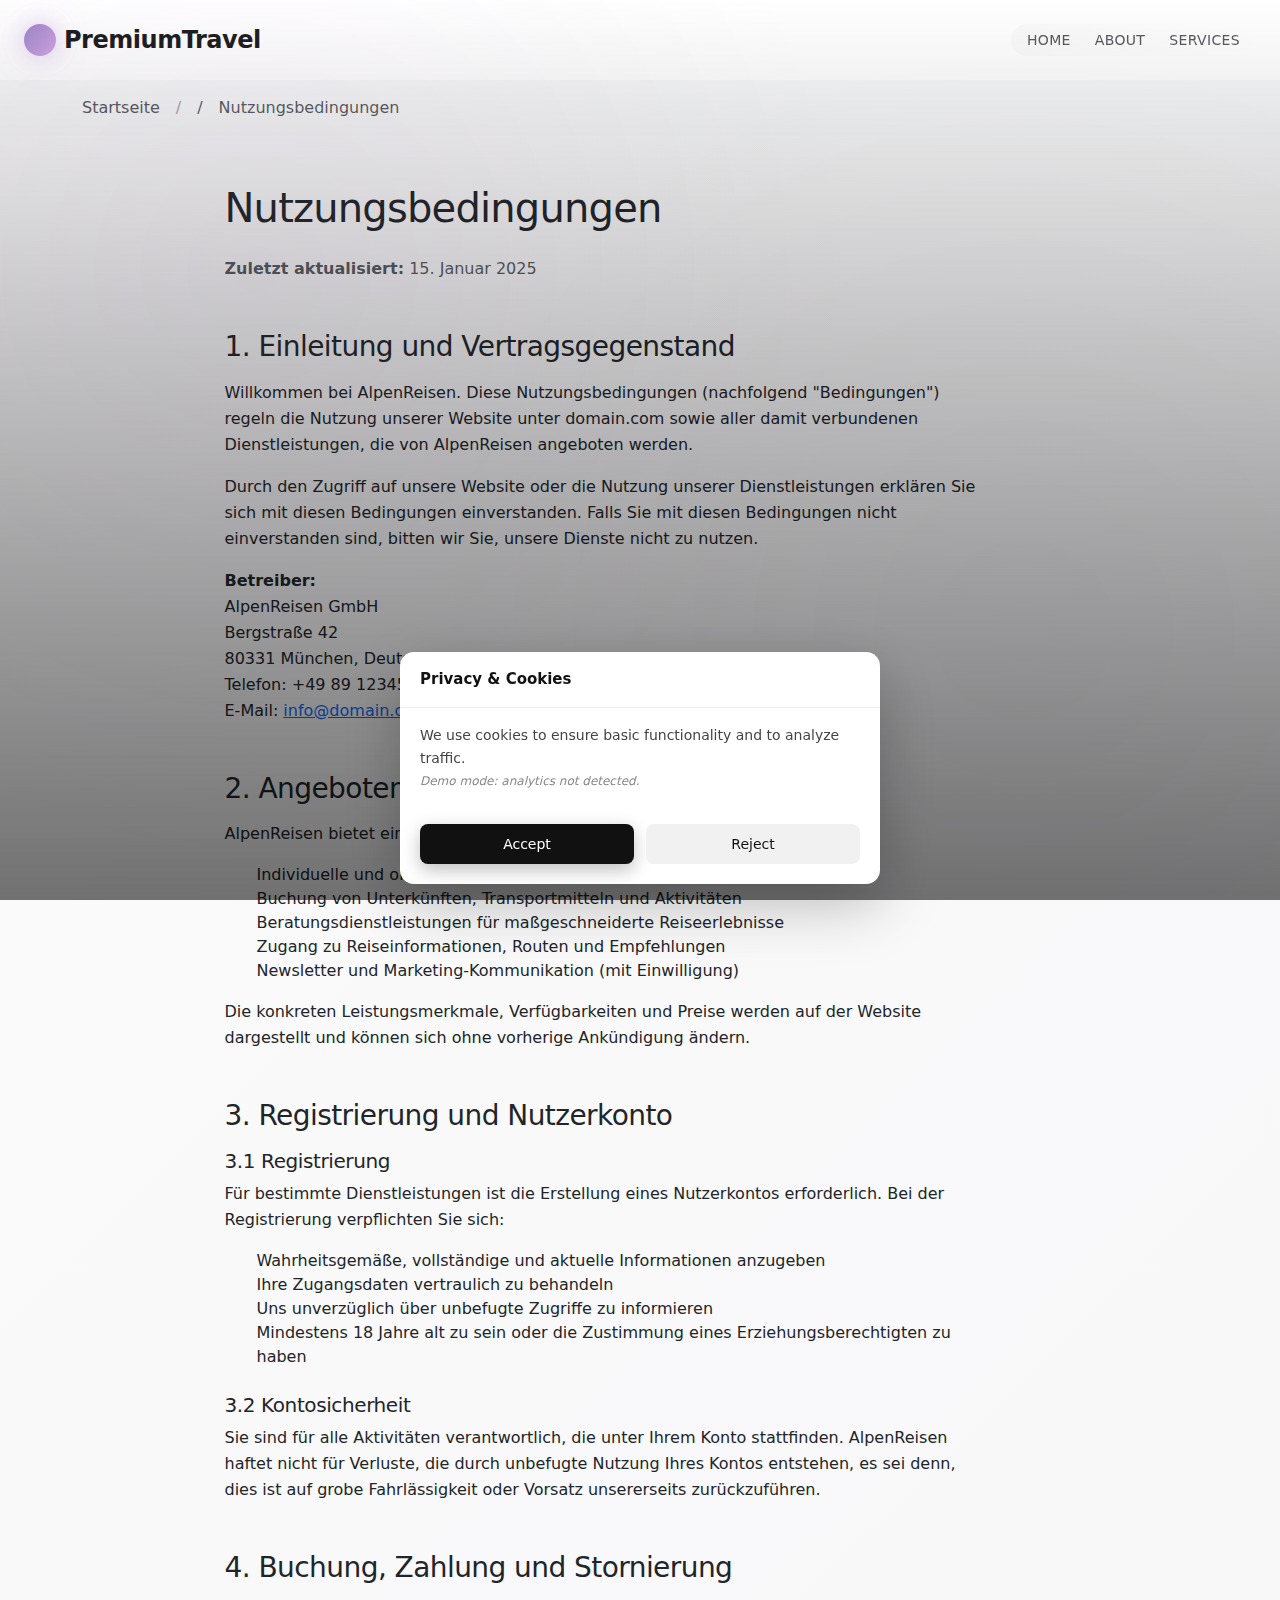
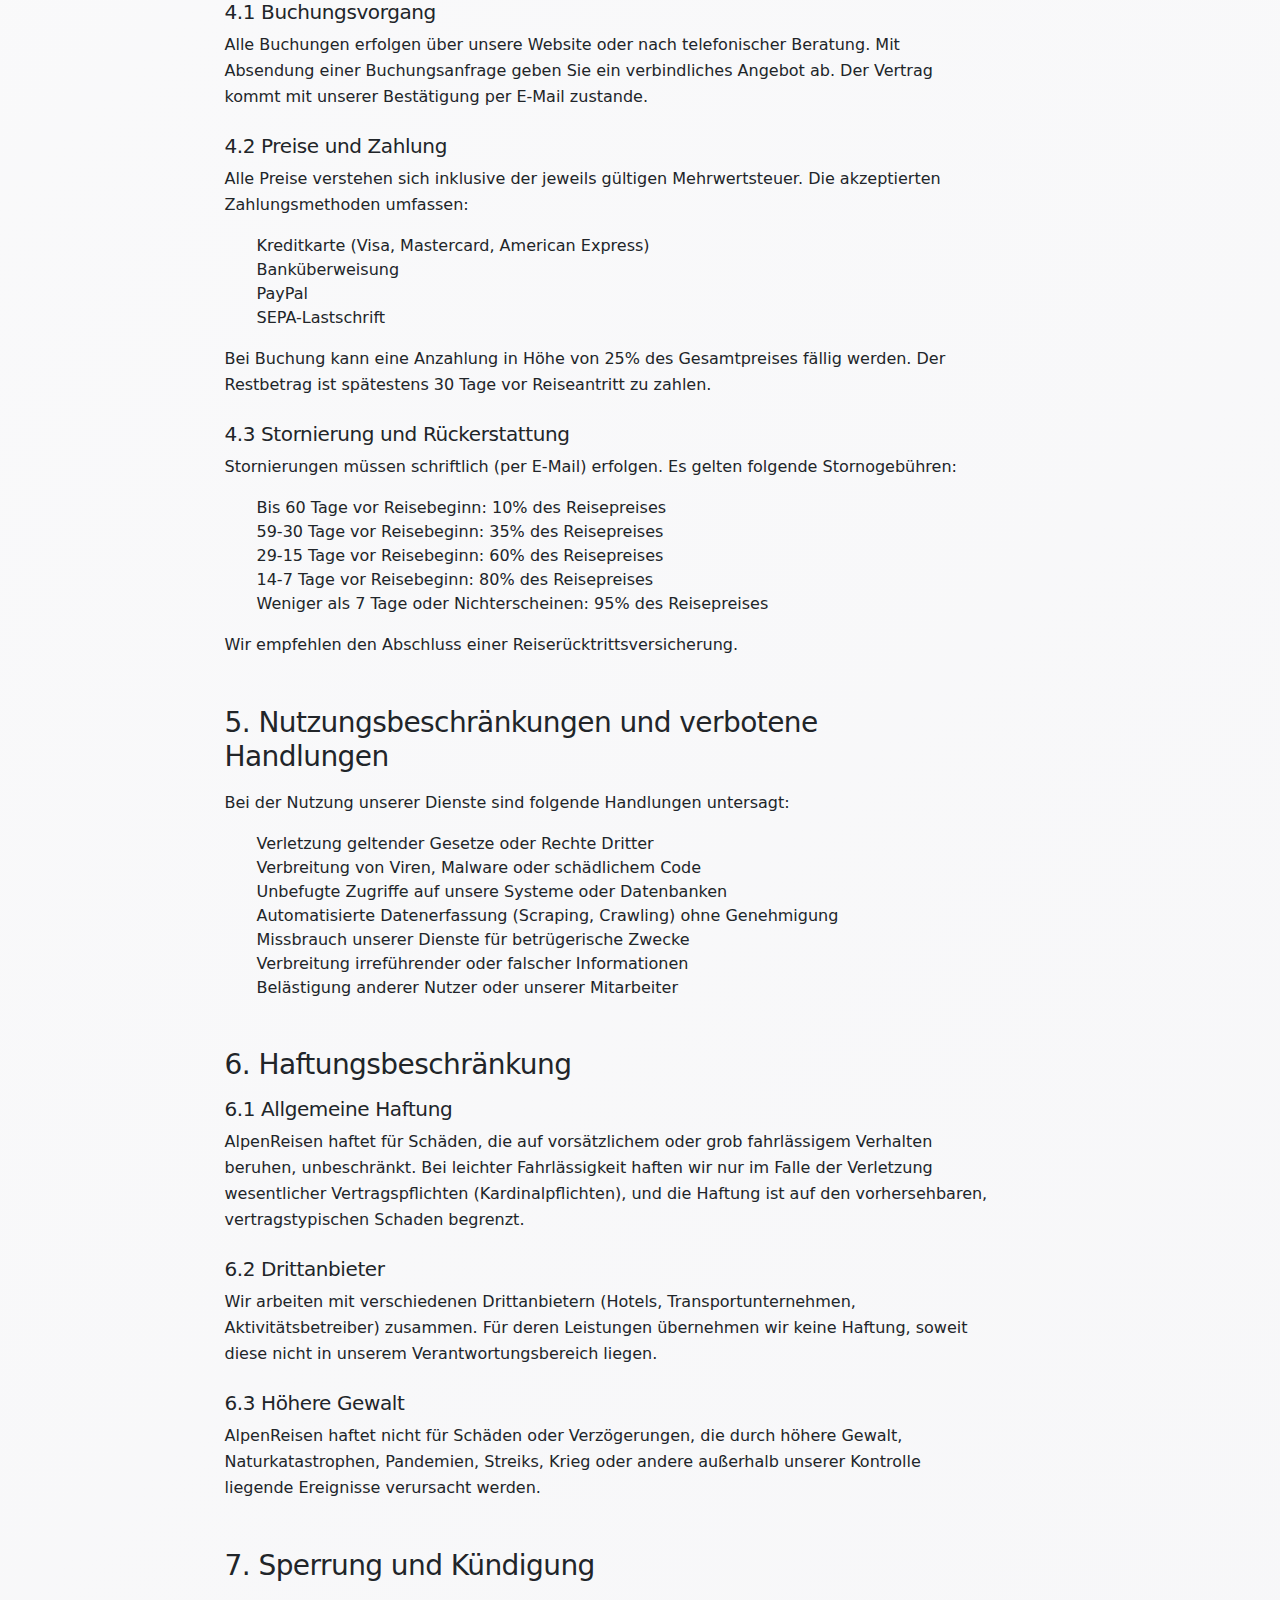
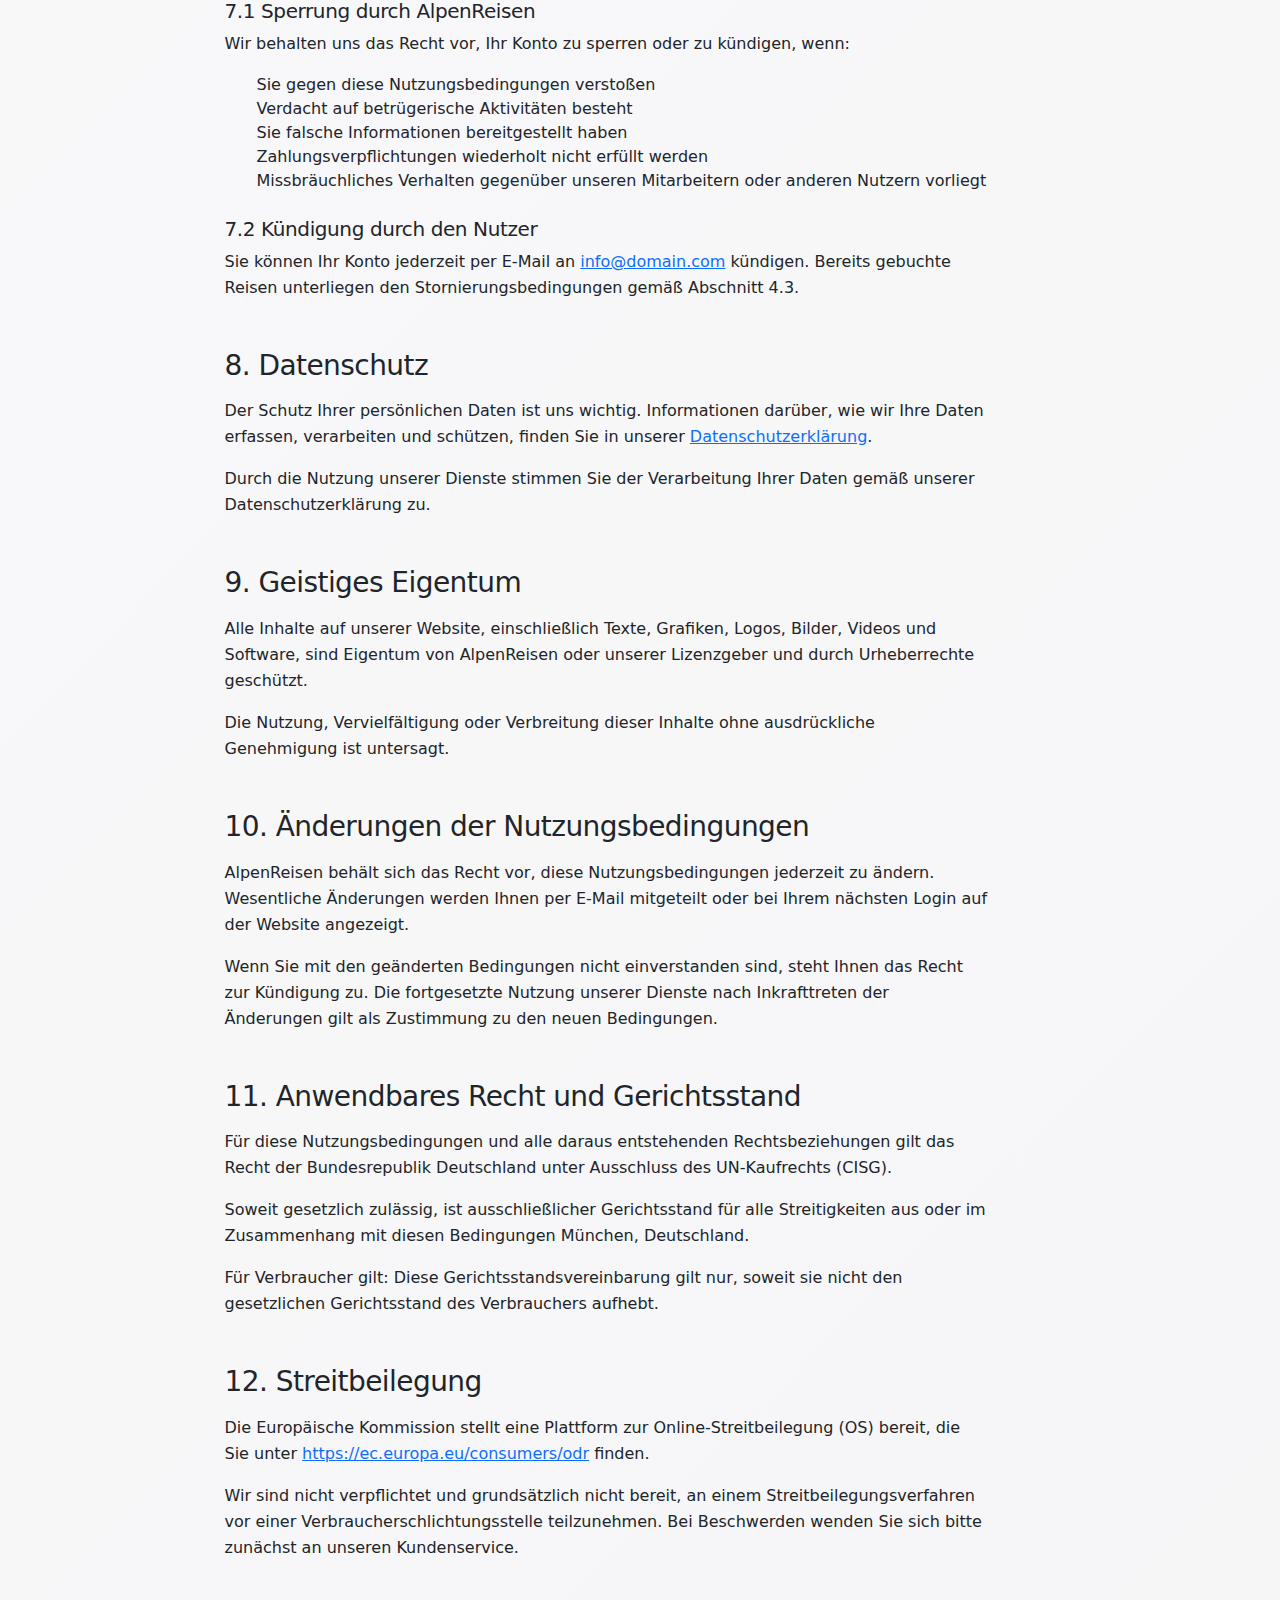
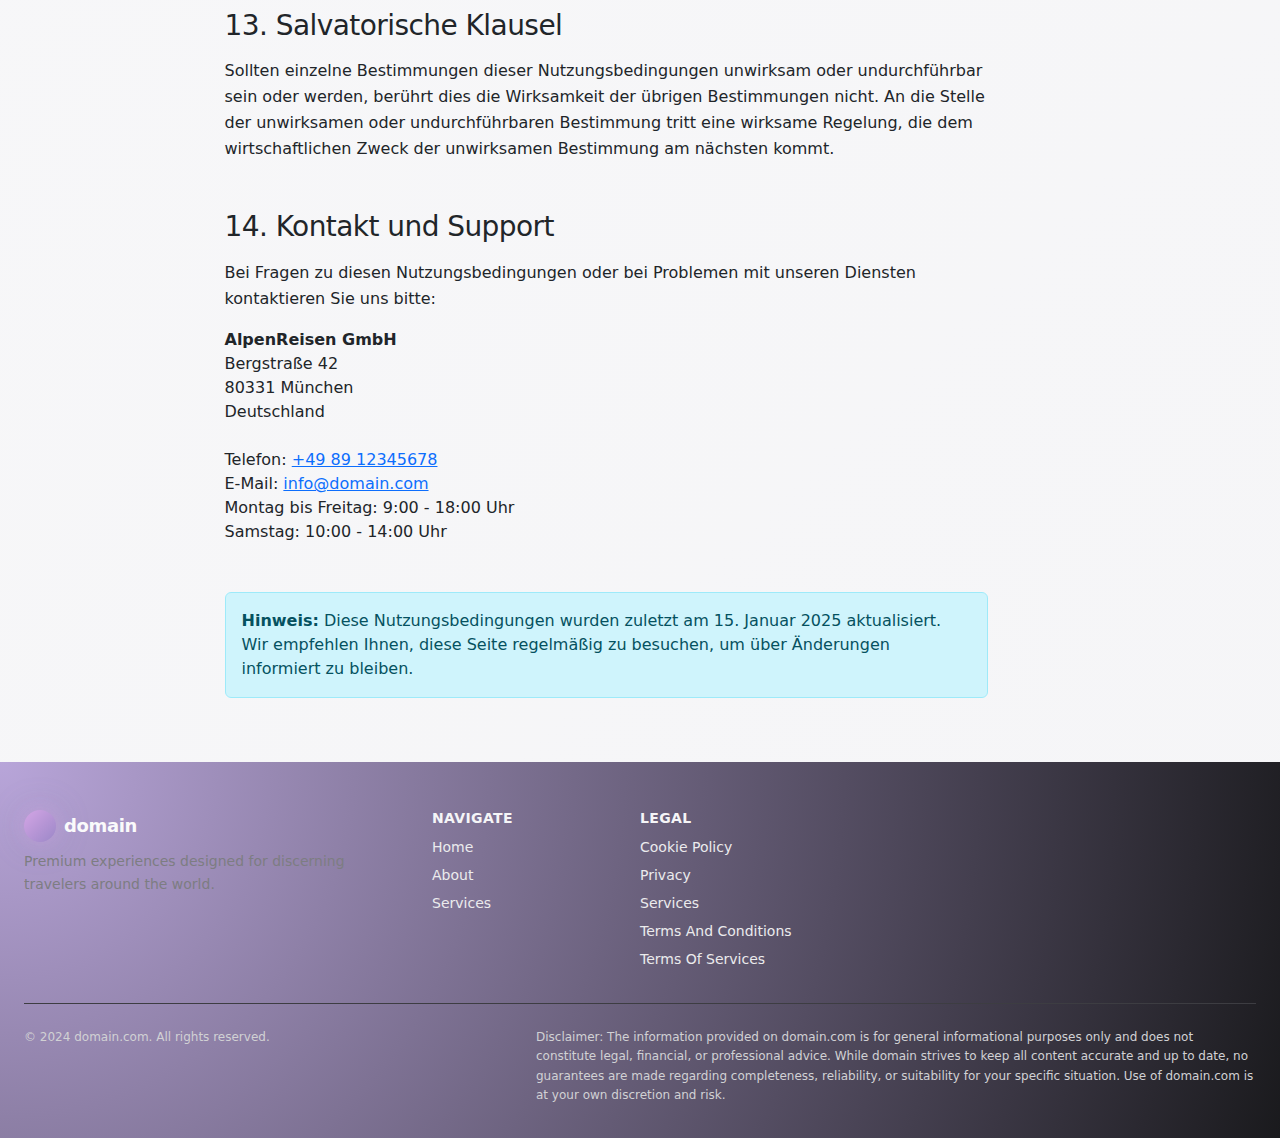
<file: terms_of_services.html>
<!DOCTYPE html><html lang="de"><head>
<script type="application/ld+json">
{
  "@context": "https://schema.org",
  "@graph": [
    {
      "@type": "WebSite",
      "@id": "https://domain.com/#website",
      "url": "https://domain.com",
      "name": "domain"
    },
    {
      "@type": "Organization",
      "@id": "https://domain.com/#org",
      "name": "domain",
      "url": "https://domain.com"
    },
    {
      "@type": "WebPage",
      "@id": "https://domain.com/terms_of_services.html",
      "url": "https://domain.com/terms_of_services.html",
      "name": "domain",
      "isPartOf": {
        "@id": "https://domain.com/#website"
      },
      "inLanguage": "de"
    }
  ]
}
</script>
  <meta charset="UTF-8">
  <meta name="viewport" content="width=device-width, initial-scale=1.0">
  <title>Nutzungsbedingungen | AlpenReisen</title>
  <meta name="description" content="Lesen Sie unsere Nutzungsbedingungen für die Nutzung der AlpenReisen-Plattform und Dienstleistungen.">
  <meta property="og:title" content="Nutzungsbedingungen | AlpenReisen">
  <meta property="og:description" content="Lesen Sie unsere Nutzungsbedingungen für die Nutzung der AlpenReisen-Plattform und Dienstleistungen.">
  <meta property="og:type" content="website">
  <meta property="og:url" content="https://domain.com/terms_of_services.html">
  <link rel="canonical" href="https://domain.com/terms_of_services.html">
  <link rel="stylesheet" href="style.css">
  <link rel="icon" type="image/png" href="/favicon.png">
  <link rel="apple-touch-icon" href="/apple-touch-icon.png">
   <link rel="stylesheet" href="https://cdn.jsdelivr.net/npm/bootstrap@5.3.3/dist/css/bootstrap.min.css" integrity="sha384-QWTKZyjpPEjISv5WaRU9OFeRpok6YctnYmDr5pNlyT2bRjXh0JMhjY6hW+ALEwIH" crossorigin="anonymous">
  <link rel="stylesheet" href="https://unpkg.com/aos@2.3.4/dist/aos.css">
<link rel="stylesheet" href="./header-footer.css">
</head>
 <body>
  <header class="dr-header" aria-label="Primary">
  <div class="dr-header-inner">
    <div class="dr-header-brand">
      <div class="dr-header-logo" aria-label="PremiumTravel logo">
        <span class="dr-header-logo-mark" aria-hidden="true"></span>
        <span class="dr-header-logo-text">PremiumTravel</span>
      </div>
    </div>
    <nav class="dr-nav" aria-label="Main navigation">
      <button class="dr-nav-toggle" type="button" aria-label="Toggle navigation" aria-expanded="false">
        <span class="dr-nav-toggle-bar"></span>
        <span class="dr-nav-toggle-bar"></span>
      </button>
      <ul class="dr-nav-list">
        <li class="dr-nav-item"><a class="dr-nav-link" href="./index.html">Home</a></li>
        <li class="dr-nav-item"><a class="dr-nav-link" href="./about.html">About</a></li>
        <li class="dr-nav-item"><a class="dr-nav-link" href="./services.html">Services</a></li>
      </ul>
    </nav>
  </div>
</header>
  <main>
   <nav aria-label="breadcrumb" class="py-3 bg-light">
    <div class="container">
     <ol class="breadcrumb mb-0">
      <li class="breadcrumb-item"><a href="/">Startseite</a></li>
      <li class="breadcrumb-item active" aria-current="page">Nutzungsbedingungen</li>
     </ol>
    </div>
   </nav>
   <section class="py-4 py-md-5">
    <div class="container">
     <div class="row justify-content-center">
      <div class="col-lg-10 col-xl-9">
       <article class="c-legal-document">
        <h1 class="mb-4">Nutzungsbedingungen</h1>
        <p class="text-muted mb-5"><strong>Zuletzt aktualisiert:</strong> 15. Januar 2025</p>
        <section class="mb-5">
         <h2 class="h3 mb-3">1. Einleitung und Vertragsgegenstand</h2>
         <p>Willkommen bei AlpenReisen. Diese Nutzungsbedingungen (nachfolgend "Bedingungen") regeln die Nutzung unserer Website unter domain.com sowie aller damit verbundenen Dienstleistungen, die von AlpenReisen angeboten werden.</p>
         <p>Durch den Zugriff auf unsere Website oder die Nutzung unserer Dienstleistungen erklären Sie sich mit diesen Bedingungen einverstanden. Falls Sie mit diesen Bedingungen nicht einverstanden sind, bitten wir Sie, unsere Dienste nicht zu nutzen.</p>
         <p><strong>Betreiber:</strong>
          <br>
          AlpenReisen GmbH
          <br>
          Bergstraße 42
          <br>
          80331 München, Deutschland
          <br>
          Telefon: +49 89 12345678
          <br>
          E-Mail: <a href="mailto:info@domain.com">info@domain.com</a></p>
        </section>
        <section class="mb-5">
         <h2 class="h3 mb-3">2. Angebotene Dienstleistungen</h2>
         <p>AlpenReisen bietet eine Online-Plattform zur Buchung von Reisen, insbesondere:</p>
         <ul>
          <li>Individuelle und organisierte Reisen in die Alpenregion</li>
          <li>Buchung von Unterkünften, Transportmitteln und Aktivitäten</li>
          <li>Beratungsdienstleistungen für maßgeschneiderte Reiseerlebnisse</li>
          <li>Zugang zu Reiseinformationen, Routen und Empfehlungen</li>
          <li>Newsletter und Marketing-Kommunikation (mit Einwilligung)</li>
         </ul>
         <p>Die konkreten Leistungsmerkmale, Verfügbarkeiten und Preise werden auf der Website dargestellt und können sich ohne vorherige Ankündigung ändern.</p>
        </section>
        <section class="mb-5">
         <h2 class="h3 mb-3">3. Registrierung und Nutzerkonto</h2>
         <h3 class="h5 mb-2">3.1 Registrierung</h3>
         <p>Für bestimmte Dienstleistungen ist die Erstellung eines Nutzerkontos erforderlich. Bei der Registrierung verpflichten Sie sich:</p>
         <ul>
          <li>Wahrheitsgemäße, vollständige und aktuelle Informationen anzugeben</li>
          <li>Ihre Zugangsdaten vertraulich zu behandeln</li>
          <li>Uns unverzüglich über unbefugte Zugriffe zu informieren</li>
          <li>Mindestens 18 Jahre alt zu sein oder die Zustimmung eines Erziehungsberechtigten zu haben</li>
         </ul>
         <h3 class="h5 mb-2 mt-4">3.2 Kontosicherheit</h3>
         <p>Sie sind für alle Aktivitäten verantwortlich, die unter Ihrem Konto stattfinden. AlpenReisen haftet nicht für Verluste, die durch unbefugte Nutzung Ihres Kontos entstehen, es sei denn, dies ist auf grobe Fahrlässigkeit oder Vorsatz unsererseits zurückzuführen.</p>
        </section>
        <section class="mb-5">
         <h2 class="h3 mb-3">4. Buchung, Zahlung und Stornierung</h2>
         <h3 class="h5 mb-2">4.1 Buchungsvorgang</h3>
         <p>Alle Buchungen erfolgen über unsere Website oder nach telefonischer Beratung. Mit Absendung einer Buchungsanfrage geben Sie ein verbindliches Angebot ab. Der Vertrag kommt mit unserer Bestätigung per E-Mail zustande.</p>
         <h3 class="h5 mb-2 mt-4">4.2 Preise und Zahlung</h3>
         <p>Alle Preise verstehen sich inklusive der jeweils gültigen Mehrwertsteuer. Die akzeptierten Zahlungsmethoden umfassen:</p>
         <ul>
          <li>Kreditkarte (Visa, Mastercard, American Express)</li>
          <li>Banküberweisung</li>
          <li>PayPal</li>
          <li>SEPA-Lastschrift</li>
         </ul>
         <p>Bei Buchung kann eine Anzahlung in Höhe von 25% des Gesamtpreises fällig werden. Der Restbetrag ist spätestens 30 Tage vor Reiseantritt zu zahlen.</p>
         <h3 class="h5 mb-2 mt-4">4.3 Stornierung und Rückerstattung</h3>
         <p>Stornierungen müssen schriftlich (per E-Mail) erfolgen. Es gelten folgende Stornogebühren:</p>
         <ul>
          <li>Bis 60 Tage vor Reisebeginn: 10% des Reisepreises</li>
          <li>59-30 Tage vor Reisebeginn: 35% des Reisepreises</li>
          <li>29-15 Tage vor Reisebeginn: 60% des Reisepreises</li>
          <li>14-7 Tage vor Reisebeginn: 80% des Reisepreises</li>
          <li>Weniger als 7 Tage oder Nichterscheinen: 95% des Reisepreises</li>
         </ul>
         <p>Wir empfehlen den Abschluss einer Reiserücktrittsversicherung.</p>
        </section>
        <section class="mb-5">
         <h2 class="h3 mb-3">5. Nutzungsbeschränkungen und verbotene Handlungen</h2>
         <p>Bei der Nutzung unserer Dienste sind folgende Handlungen untersagt:</p>
         <ul>
          <li>Verletzung geltender Gesetze oder Rechte Dritter</li>
          <li>Verbreitung von Viren, Malware oder schädlichem Code</li>
          <li>Unbefugte Zugriffe auf unsere Systeme oder Datenbanken</li>
          <li>Automatisierte Datenerfassung (Scraping, Crawling) ohne Genehmigung</li>
          <li>Missbrauch unserer Dienste für betrügerische Zwecke</li>
          <li>Verbreitung irreführender oder falscher Informationen</li>
          <li>Belästigung anderer Nutzer oder unserer Mitarbeiter</li>
         </ul>
        </section>
        <section class="mb-5">
         <h2 class="h3 mb-3">6. Haftungsbeschränkung</h2>
         <h3 class="h5 mb-2">6.1 Allgemeine Haftung</h3>
         <p>AlpenReisen haftet für Schäden, die auf vorsätzlichem oder grob fahrlässigem Verhalten beruhen, unbeschränkt. Bei leichter Fahrlässigkeit haften wir nur im Falle der Verletzung wesentlicher Vertragspflichten (Kardinalpflichten), und die Haftung ist auf den vorhersehbaren, vertragstypischen Schaden begrenzt.</p>
         <h3 class="h5 mb-2 mt-4">6.2 Drittanbieter</h3>
         <p>Wir arbeiten mit verschiedenen Drittanbietern (Hotels, Transportunternehmen, Aktivitätsbetreiber) zusammen. Für deren Leistungen übernehmen wir keine Haftung, soweit diese nicht in unserem Verantwortungsbereich liegen.</p>
         <h3 class="h5 mb-2 mt-4">6.3 Höhere Gewalt</h3>
         <p>AlpenReisen haftet nicht für Schäden oder Verzögerungen, die durch höhere Gewalt, Naturkatastrophen, Pandemien, Streiks, Krieg oder andere außerhalb unserer Kontrolle liegende Ereignisse verursacht werden.</p>
        </section>
        <section class="mb-5">
         <h2 class="h3 mb-3">7. Sperrung und Kündigung</h2>
         <h3 class="h5 mb-2">7.1 Sperrung durch AlpenReisen</h3>
         <p>Wir behalten uns das Recht vor, Ihr Konto zu sperren oder zu kündigen, wenn:</p>
         <ul>
          <li>Sie gegen diese Nutzungsbedingungen verstoßen</li>
          <li>Verdacht auf betrügerische Aktivitäten besteht</li>
          <li>Sie falsche Informationen bereitgestellt haben</li>
          <li>Zahlungsverpflichtungen wiederholt nicht erfüllt werden</li>
          <li>Missbräuchliches Verhalten gegenüber unseren Mitarbeitern oder anderen Nutzern vorliegt</li>
         </ul>
         <h3 class="h5 mb-2 mt-4">7.2 Kündigung durch den Nutzer</h3>
         <p>Sie können Ihr Konto jederzeit per E-Mail an <a href="mailto:info@domain.com">info@domain.com</a> kündigen. Bereits gebuchte Reisen unterliegen den Stornierungsbedingungen gemäß Abschnitt 4.3.</p>
        </section>
        <section class="mb-5">
         <h2 class="h3 mb-3">8. Datenschutz</h2>
         <p>Der Schutz Ihrer persönlichen Daten ist uns wichtig. Informationen darüber, wie wir Ihre Daten erfassen, verarbeiten und schützen, finden Sie in unserer <a href="privacy.html">Datenschutzerklärung</a>.</p>
         <p>Durch die Nutzung unserer Dienste stimmen Sie der Verarbeitung Ihrer Daten gemäß unserer Datenschutzerklärung zu.</p>
        </section>
        <section class="mb-5">
         <h2 class="h3 mb-3">9. Geistiges Eigentum</h2>
         <p>Alle Inhalte auf unserer Website, einschließlich Texte, Grafiken, Logos, Bilder, Videos und Software, sind Eigentum von AlpenReisen oder unserer Lizenzgeber und durch Urheberrechte geschützt.</p>
         <p>Die Nutzung, Vervielfältigung oder Verbreitung dieser Inhalte ohne ausdrückliche Genehmigung ist untersagt.</p>
        </section>
        <section class="mb-5">
         <h2 class="h3 mb-3">10. Änderungen der Nutzungsbedingungen</h2>
         <p>AlpenReisen behält sich das Recht vor, diese Nutzungsbedingungen jederzeit zu ändern. Wesentliche Änderungen werden Ihnen per E-Mail mitgeteilt oder bei Ihrem nächsten Login auf der Website angezeigt.</p>
         <p>Wenn Sie mit den geänderten Bedingungen nicht einverstanden sind, steht Ihnen das Recht zur Kündigung zu. Die fortgesetzte Nutzung unserer Dienste nach Inkrafttreten der Änderungen gilt als Zustimmung zu den neuen Bedingungen.</p>
        </section>
        <section class="mb-5">
         <h2 class="h3 mb-3">11. Anwendbares Recht und Gerichtsstand</h2>
         <p>Für diese Nutzungsbedingungen und alle daraus entstehenden Rechtsbeziehungen gilt das Recht der Bundesrepublik Deutschland unter Ausschluss des UN-Kaufrechts (CISG).</p>
         <p>Soweit gesetzlich zulässig, ist ausschließlicher Gerichtsstand für alle Streitigkeiten aus oder im Zusammenhang mit diesen Bedingungen München, Deutschland.</p>
         <p>Für Verbraucher gilt: Diese Gerichtsstandsvereinbarung gilt nur, soweit sie nicht den gesetzlichen Gerichtsstand des Verbrauchers aufhebt.</p>
        </section>
        <section class="mb-5">
         <h2 class="h3 mb-3">12. Streitbeilegung</h2>
         <p>Die Europäische Kommission stellt eine Plattform zur Online-Streitbeilegung (OS) bereit, die Sie unter <a href="https://ec.europa.eu/consumers/odr" target="_blank" rel="noopener noreferrer">https://ec.europa.eu/consumers/odr</a> finden.</p>
         <p>Wir sind nicht verpflichtet und grundsätzlich nicht bereit, an einem Streitbeilegungsverfahren vor einer Verbraucherschlichtungsstelle teilzunehmen. Bei Beschwerden wenden Sie sich bitte zunächst an unseren Kundenservice.</p>
        </section>
        <section class="mb-5">
         <h2 class="h3 mb-3">13. Salvatorische Klausel</h2>
         <p>Sollten einzelne Bestimmungen dieser Nutzungsbedingungen unwirksam oder undurchführbar sein oder werden, berührt dies die Wirksamkeit der übrigen Bestimmungen nicht. An die Stelle der unwirksamen oder undurchführbaren Bestimmung tritt eine wirksame Regelung, die dem wirtschaftlichen Zweck der unwirksamen Bestimmung am nächsten kommt.</p>
        </section>
        <section class="mb-5">
         <h2 class="h3 mb-3">14. Kontakt und Support</h2>
         <p>Bei Fragen zu diesen Nutzungsbedingungen oder bei Problemen mit unseren Diensten kontaktieren Sie uns bitte:</p>
         <address class="mt-3"><strong>AlpenReisen GmbH</strong>
          <br>
          Bergstraße 42
          <br>
          80331 München
          <br>
          Deutschland
          <br>
          <br>
          Telefon: <a href="tel:+498912345678">+49 89 12345678</a>
          <br>
          E-Mail: <a href="mailto:info@domain.com">info@domain.com</a>
          <br>
          Montag bis Freitag: 9:00 - 18:00 Uhr
          <br>
          Samstag: 10:00 - 14:00 Uhr</address>
        </section>
        <div class="alert alert-info mt-5" role="alert">
         <strong>Hinweis:</strong> Diese Nutzungsbedingungen wurden zuletzt am 15. Januar 2025 aktualisiert. Wir empfehlen Ihnen, diese Seite regelmäßig zu besuchen, um über Änderungen informiert zu bleiben.
        </div>
       </article>
      </div>
     </div>
    </div>
   </section>
  </main>
  <footer class="dr-footer" aria-label="Footer">
  <div class="dr-footer-inner">
    <div class="dr-footer-main">
      <div class="dr-footer-brand-block" aria-label="domain overview">
        <div class="dr-footer-logo">
          <span class="dr-footer-logo-mark" aria-hidden="true"></span>
          <span class="dr-footer-logo-text">domain</span>
        </div>
        <p class="dr-footer-tagline">Premium experiences designed for discerning travelers around the world.</p>
      </div>
      <div class="dr-footer-nav-block" aria-label="Footer navigation">
        <div class="dr-footer-column">
          <h2 class="dr-footer-heading">Navigate</h2>
          <ul class="dr-footer-nav-list">
            <li class="dr-footer-nav-item"><a class="dr-footer-nav-link" href="./index.html">Home</a></li>
            <li class="dr-footer-nav-item"><a class="dr-footer-nav-link" href="./about.html">About</a></li>
            <li class="dr-footer-nav-item"><a class="dr-footer-nav-link" href="./services.html">Services</a></li>
          </ul>
        </div>
        <div class="dr-footer-column">
          <h2 class="dr-footer-heading">Legal</h2>
          <ul class="dr-footer-legal-list">
            <li class="dr-footer-legal-item"><a class="dr-footer-legal-link" href="./cookie_policy.html">Cookie Policy</a></li>
            <li class="dr-footer-legal-item"><a class="dr-footer-legal-link" href="./privacy.html">Privacy</a></li>
            <li class="dr-footer-legal-item"><a class="dr-footer-legal-link" href="./services.html">Services</a></li>
            <li class="dr-footer-legal-item"><a class="dr-footer-legal-link" href="./terms_and_conditions.html">Terms And Conditions</a></li>
            <li class="dr-footer-legal-item"><a class="dr-footer-legal-link" href="./terms_of_services.html">Terms Of Services</a></li>
          </ul>
        </div>
      </div>
    </div>
    <div class="dr-footer-bottom">
      <p class="dr-footer-copy">© <span class="dr-footer-year">2024</span> domain.com. All rights reserved.</p>
      <p class="dr-footer-disclaimer">Disclaimer: The information provided on domain.com is for general informational purposes only and does not constitute legal, financial, or professional advice. While domain strives to keep all content accurate and up to date, no guarantees are made regarding completeness, reliability, or suitability for your specific situation. Use of domain.com is at your own discretion and risk.</p>
    </div>
  </div>
</footer>
  <script src="script.js" defer=""></script>
 
  <script src="https://unpkg.com/aos@2.3.4/dist/aos.js"></script>
  <script>
if (typeof AOS !== "undefined" && !window.__AOS_INITIALIZED__) {
  AOS.init({ once: true, duration: 700, easing: "ease-out-cubic" });
  window.__AOS_INITIALIZED__ = true;
}
</script>
<script src="./header-footer.js"></script>
<script src="./consent.js"></script>
</body></html>
</file>
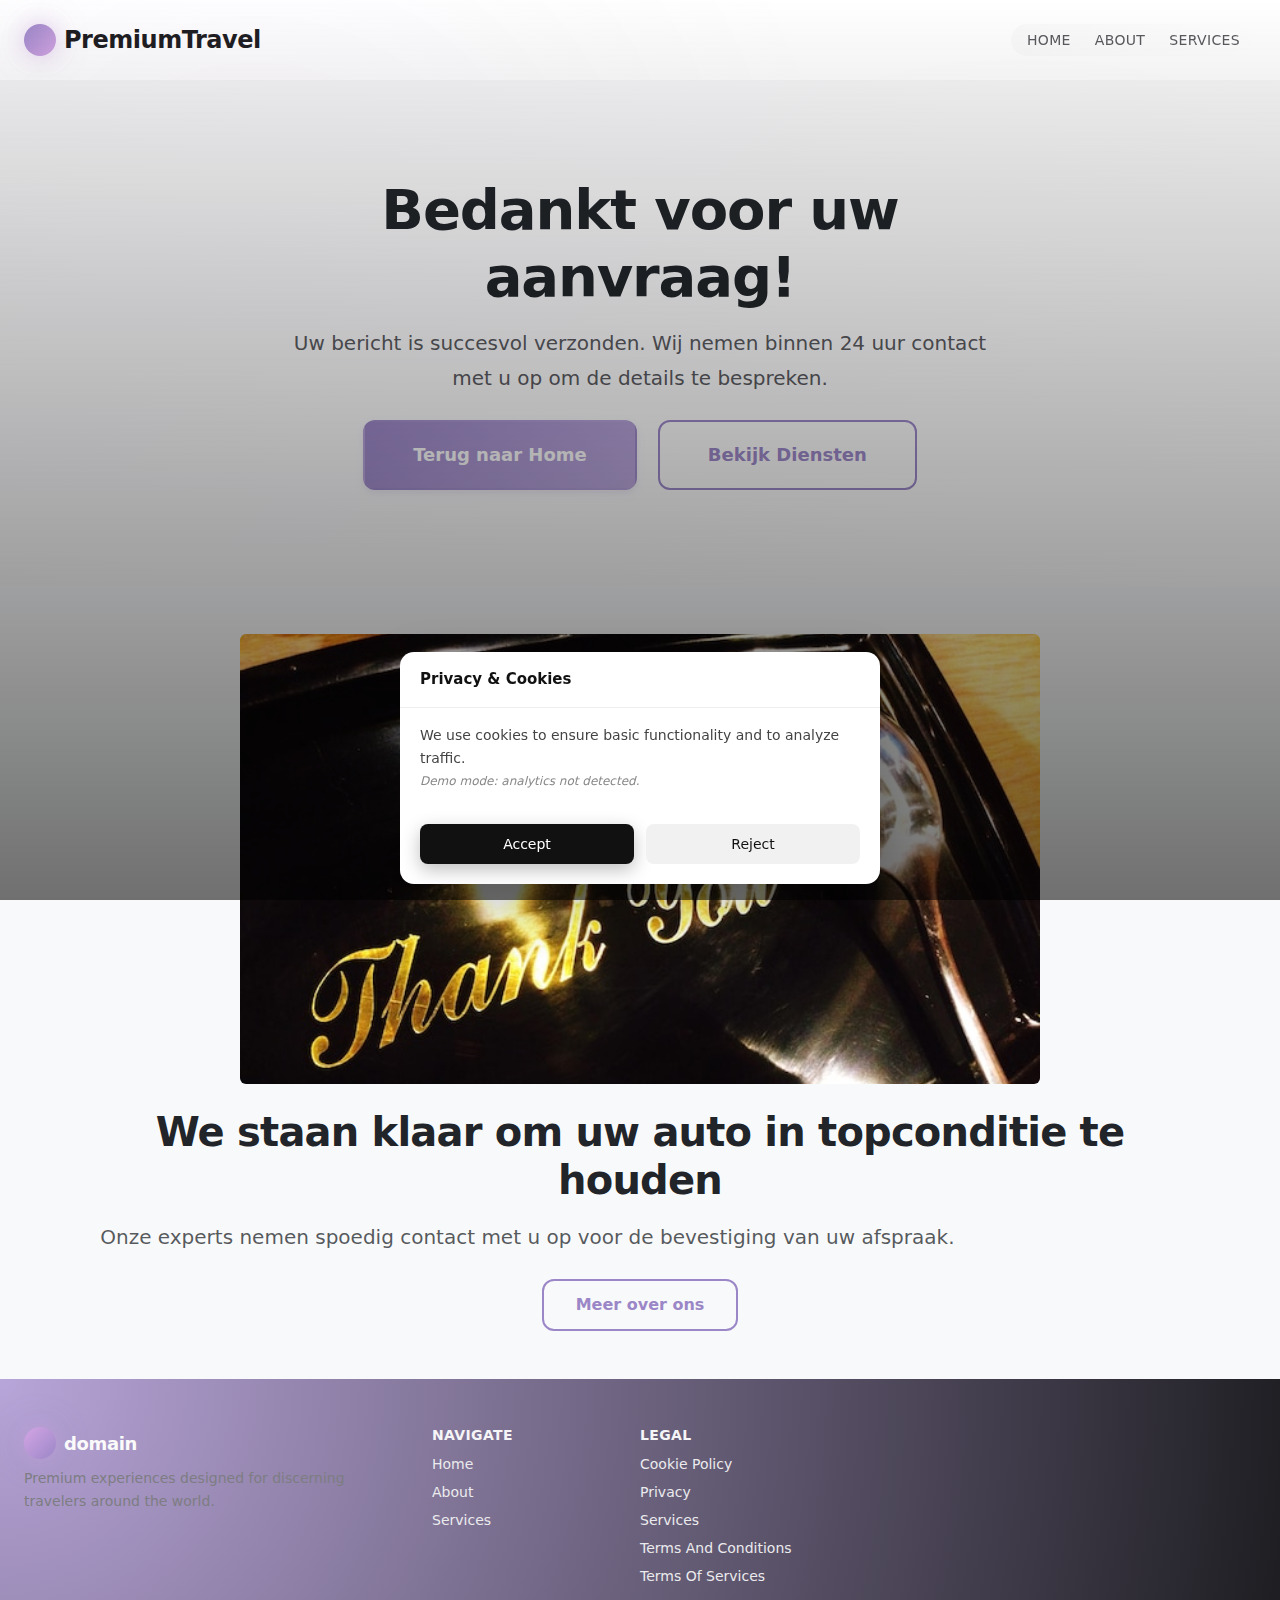
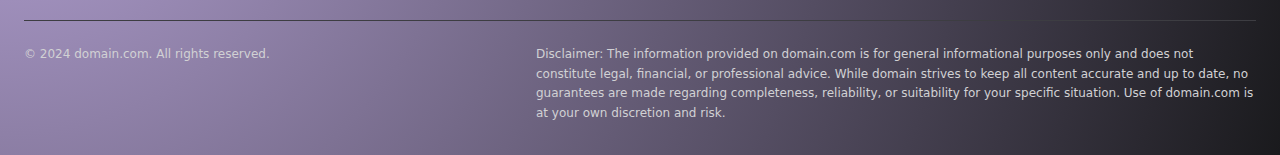
<file: thank_you.html>
<!DOCTYPE html><html lang="nl"><head>
<script type="application/ld+json">
{
  "@context": "https://schema.org",
  "@graph": [
    {
      "@type": "WebSite",
      "@id": "https://domain.com/#website",
      "url": "https://domain.com",
      "name": "domain"
    },
    {
      "@type": "Organization",
      "@id": "https://domain.com/#org",
      "name": "domain",
      "url": "https://domain.com"
    },
    {
      "@type": "WebPage",
      "@id": "https://domain.com/thank_you.html",
      "url": "https://domain.com/thank_you.html",
      "name": "domain",
      "isPartOf": {
        "@id": "https://domain.com/#website"
      },
      "inLanguage": "nl"
    }
  ]
}
</script>
  <meta charset="UTF-8">
  <meta name="viewport" content="width=device-width, initial-scale=1.0">
  <link rel="stylesheet" href="style.css">
  <link rel="icon" type="image/png" href="/favicon.png">
  <link rel="apple-touch-icon" href="/apple-touch-icon.png">
   <link rel="stylesheet" href="https://cdn.jsdelivr.net/npm/bootstrap@5.3.3/dist/css/bootstrap.min.css" integrity="sha384-QWTKZyjpPEjISv5WaRU9OFeRpok6YctnYmDr5pNlyT2bRjXh0JMhjY6hW+ALEwIH" crossorigin="anonymous">
  <link rel="stylesheet" href="https://unpkg.com/aos@2.3.4/dist/aos.css">
<link rel="stylesheet" href="./header-footer.css">
</head>
 <body>
  <header class="dr-header" aria-label="Primary">
  <div class="dr-header-inner">
    <div class="dr-header-brand">
      <div class="dr-header-logo" aria-label="PremiumTravel logo">
        <span class="dr-header-logo-mark" aria-hidden="true"></span>
        <span class="dr-header-logo-text">PremiumTravel</span>
      </div>
    </div>
    <nav class="dr-nav" aria-label="Main navigation">
      <button class="dr-nav-toggle" type="button" aria-label="Toggle navigation" aria-expanded="false">
        <span class="dr-nav-toggle-bar"></span>
        <span class="dr-nav-toggle-bar"></span>
      </button>
      <ul class="dr-nav-list">
        <li class="dr-nav-item"><a class="dr-nav-link" href="./index.html">Home</a></li>
        <li class="dr-nav-item"><a class="dr-nav-link" href="./about.html">About</a></li>
        <li class="dr-nav-item"><a class="dr-nav-link" href="./services.html">Services</a></li>
      </ul>
    </nav>
  </div>
</header>
  <main>
   <section class="hero-section py-5 text-center" data-aos="fade-up">
    <div class="container py-md-5">
     <div class="row justify-content-center">
      <div class="col-12 col-lg-8">
       <h1 class="display-4 fw-bold mb-3">Bedankt voor uw aanvraag!</h1>
       <p class="lead mb-4">Uw bericht is succesvol verzonden. Wij nemen binnen 24 uur contact met u op om de details te bespreken.</p>
       <a href="index.html" class="c-button c-button--primary c-button--large me-sm-3">Terug naar Home</a> <a href="services.html" class="c-button c-button--secondary c-button--large mt-3 mt-sm-0">Bekijk Diensten</a>
      </div>
     </div>
    </div>
   </section>
   <section class="py-4 py-md-5 bg-light" data-aos="fade-up">
    <div class="container text-center">
     <div class="ratio ratio-16x9 mb-4" style="max-width:800px;margin:auto;">
      <img src="img/16940194.jpg" alt="Bedankt voor uw aanvraag bij AutoService Premium" class="img-fluid rounded" loading="lazy" width="800" height="450" style="object-fit:cover">
     </div>
     <h2 class="display-6 fw-bold mb-3">We staan klaar om uw auto in topconditie te houden</h2>
     <p class="lead text-muted mb-4">Onze experts nemen spoedig contact met u op voor de bevestiging van uw afspraak.</p>
     <a href="about.html" class="c-button c-button--outline">Meer over ons</a>
    </div>
   </section>
  </main>
  <footer class="dr-footer" aria-label="Footer">
  <div class="dr-footer-inner">
    <div class="dr-footer-main">
      <div class="dr-footer-brand-block" aria-label="domain overview">
        <div class="dr-footer-logo">
          <span class="dr-footer-logo-mark" aria-hidden="true"></span>
          <span class="dr-footer-logo-text">domain</span>
        </div>
        <p class="dr-footer-tagline">Premium experiences designed for discerning travelers around the world.</p>
      </div>
      <div class="dr-footer-nav-block" aria-label="Footer navigation">
        <div class="dr-footer-column">
          <h2 class="dr-footer-heading">Navigate</h2>
          <ul class="dr-footer-nav-list">
            <li class="dr-footer-nav-item"><a class="dr-footer-nav-link" href="./index.html">Home</a></li>
            <li class="dr-footer-nav-item"><a class="dr-footer-nav-link" href="./about.html">About</a></li>
            <li class="dr-footer-nav-item"><a class="dr-footer-nav-link" href="./services.html">Services</a></li>
          </ul>
        </div>
        <div class="dr-footer-column">
          <h2 class="dr-footer-heading">Legal</h2>
          <ul class="dr-footer-legal-list">
            <li class="dr-footer-legal-item"><a class="dr-footer-legal-link" href="./cookie_policy.html">Cookie Policy</a></li>
            <li class="dr-footer-legal-item"><a class="dr-footer-legal-link" href="./privacy.html">Privacy</a></li>
            <li class="dr-footer-legal-item"><a class="dr-footer-legal-link" href="./services.html">Services</a></li>
            <li class="dr-footer-legal-item"><a class="dr-footer-legal-link" href="./terms_and_conditions.html">Terms And Conditions</a></li>
            <li class="dr-footer-legal-item"><a class="dr-footer-legal-link" href="./terms_of_services.html">Terms Of Services</a></li>
          </ul>
        </div>
      </div>
    </div>
    <div class="dr-footer-bottom">
      <p class="dr-footer-copy">© <span class="dr-footer-year">2024</span> domain.com. All rights reserved.</p>
      <p class="dr-footer-disclaimer">Disclaimer: The information provided on domain.com is for general informational purposes only and does not constitute legal, financial, or professional advice. While domain strives to keep all content accurate and up to date, no guarantees are made regarding completeness, reliability, or suitability for your specific situation. Use of domain.com is at your own discretion and risk.</p>
    </div>
  </div>
</footer>
  <script src="script.js" defer=""></script>
 
  <script src="https://unpkg.com/aos@2.3.4/dist/aos.js"></script>
  <script>
if (typeof AOS !== "undefined" && !window.__AOS_INITIALIZED__) {
  AOS.init({ once: true, duration: 700, easing: "ease-out-cubic" });
  window.__AOS_INITIALIZED__ = true;
}
</script>
<script src="./header-footer.js"></script>
<script src="./consent.js"></script>
</body></html>
</file>
<file: style.css>
:root {
  --color-primary: #9b87c7;
  --color-primary-hover: #8772b8;
  --color-primary-active: #7360a3;
  --color-secondary: #b8a5d9;
  --color-accent: #d4a5e5;
  --color-accent-hover: #c58dd9;
  
  --color-neutral-50: #fafafb;
  --color-neutral-100: #f5f5f7;
  --color-neutral-200: #ebebed;
  --color-neutral-300: #d1d1d4;
  --color-neutral-400: #a8a8ad;
  --color-neutral-500: #7d7d82;
  --color-neutral-600: #5a5a5f;
  --color-neutral-700: #3d3d42;
  --color-neutral-800: #28282c;
  --color-neutral-900: #1a1a1d;
  
  --color-success: #7fb685;
  --color-error: #e57373;
  --color-warning: #ffb74d;
  --color-info: #64b5f6;
  
  --color-text-primary: var(--color-neutral-900);
  --color-text-secondary: var(--color-neutral-600);
  --color-text-muted: var(--color-neutral-500);
  --color-text-inverse: var(--color-neutral-50);
  
  --color-bg-primary: var(--color-neutral-50);
  --color-bg-secondary: var(--color-neutral-100);
  --color-bg-elevated: #ffffff;
  --color-bg-overlay: rgba(26, 26, 29, 0.75);
  
  --color-border: var(--color-neutral-200);
  --color-border-focus: var(--color-primary);
  
  --font-primary: 'Inter', 'Segoe UI', system-ui, -apple-system, sans-serif;
  --font-secondary: 'DM Sans', 'Segoe UI', system-ui, sans-serif;
  
  --font-xs: 0.75rem;
  --font-sm: 0.875rem;
  --font-base: 1rem;
  --font-lg: 1.125rem;
  --font-xl: clamp(1.25rem, 1.1rem + 0.5vw, 1.5rem);
  --font-2xl: clamp(1.5rem, 1.2rem + 1vw, 2rem);
  --font-3xl: clamp(1.875rem, 1.5rem + 1.5vw, 2.5rem);
  --font-4xl: clamp(2.25rem, 1.75rem + 2vw, 3.5rem);
  
  --lh-tight: 1.2;
  --lh-snug: 1.375;
  --lh-normal: 1.5;
  --lh-relaxed: 1.625;
  --lh-loose: 1.75;
  
  --fw-normal: 400;
  --fw-medium: 500;
  --fw-semibold: 600;
  --fw-bold: 700;
  
  --ls-tight: -0.02em;
  --ls-normal: 0;
  --ls-wide: 0.025em;
  
  --space-xs: 0.25rem;
  --space-sm: 0.5rem;
  --space-md: 1rem;
  --space-lg: 1.5rem;
  --space-xl: 2rem;
  --space-2xl: 3rem;
  --space-3xl: 4rem;
  --space-4xl: 6rem;
  
  --container-max: 1280px;
  --container-padding: var(--space-lg);
  --header-h: 80px;
  --nav-h: 80px;
  
  --bp-sm: 640px;
  --bp-md: 768px;
  --bp-lg: 1024px;
  --bp-xl: 1280px;
  
  --shadow-sm: 0 1px 3px rgba(155, 135, 199, 0.08), 0 1px 2px rgba(155, 135, 199, 0.06);
  --shadow-md: 0 4px 8px rgba(155, 135, 199, 0.1), 0 2px 4px rgba(155, 135, 199, 0.06);
  --shadow-lg: 0 10px 20px rgba(155, 135, 199, 0.15), 0 4px 8px rgba(155, 135, 199, 0.1);
  --shadow-xl: 0 20px 30px rgba(155, 135, 199, 0.2), 0 8px 12px rgba(155, 135, 199, 0.12);
  --shadow-glow: 0 0 20px rgba(212, 165, 229, 0.4), 0 0 40px rgba(155, 135, 199, 0.2);
  --shadow-focus: 0 0 0 3px rgba(155, 135, 199, 0.3);
  
  --transition-fast: 150ms cubic-bezier(0.4, 0, 0.2, 1);
  --transition-base: 200ms cubic-bezier(0.4, 0, 0.2, 1);
  --transition-slow: 300ms cubic-bezier(0.4, 0, 0.2, 1);
  --transition-bounce: 400ms cubic-bezier(0.68, -0.55, 0.265, 1.55);
  
  --border-radius-sm: 0.375rem;
  --border-radius-md: 0.5rem;
  --border-radius-lg: 0.75rem;
  --border-radius-xl: 1rem;
  --border-radius-full: 9999px;
  
  --z-dropdown: 100;
  --z-sticky: 500;
  --z-nav: 1000;
  --z-modal: 1050;
  --z-tooltip: 1100;
}

*,
*::before,
*::after {
  box-sizing: border-box;
  margin: 0;
  padding: 0;
}

html {
  font-size: 16px;
  -webkit-font-smoothing: antialiased;
  -moz-osx-font-smoothing: grayscale;
  scroll-behavior: smooth;
  max-width: 100%;
  overflow-x: hidden;
}

@media (prefers-reduced-motion: reduce) {
  html {
    scroll-behavior: auto;
  }
  
  *,
  *::before,
  *::after {
    animation-duration: 0.01ms !important;
    animation-iteration-count: 1 !important;
    transition-duration: 0.01ms !important;
  }
}

body {
  margin: 0;
  padding: 0;
  font-family: var(--font-primary);
  font-size: var(--font-base);
  font-weight: var(--fw-normal);
  line-height: var(--lh-normal);
  color: var(--color-text-primary);
  background-color: var(--color-bg-primary);
  background-image: linear-gradient(135deg, rgba(250, 250, 251, 0.95) 0%, rgba(245, 245, 247, 0.98) 100%);
  max-width: 100%;
  overflow-x: hidden;
  position: relative;
}

body::before {
  content: '';
  position: fixed;
  top: 0;
  left: 0;
  width: 100%;
  height: 100%;
  background: radial-gradient(circle at 20% 30%, rgba(212, 165, 229, 0.05) 0%, transparent 50%),
              radial-gradient(circle at 80% 70%, rgba(155, 135, 199, 0.04) 0%, transparent 50%);
  pointer-events: none;
  z-index: 0;
}

img,
svg,
video,
iframe {
  max-width: 100%;
  height: auto;
  display: block;
}

svg {
  fill: currentColor;
}

a {
  color: var(--color-primary);
  text-decoration: none;
  transition: color var(--transition-base);
}

a:hover {
  color: var(--color-primary-hover);
}

a:focus-visible {
  outline: 2px solid var(--color-border-focus);
  outline-offset: 2px;
  border-radius: var(--border-radius-sm);
}

button {
  font-family: inherit;
  cursor: pointer;
  border: none;
  background: none;
}

ul,
ol {
  list-style: none;
}

table {
  border-collapse: collapse;
  width: 100%;
  max-width: 100%;
  overflow: auto;
}

pre,
code {
  max-width: 100%;
  overflow: auto;
}

::selection {
  background-color: var(--color-accent);
  color: var(--color-text-inverse);
}

h1,
h2,
h3,
h4,
h5,
h6 {
  margin-top: 0;
  margin-bottom: var(--space-md);
  font-family: var(--font-secondary);
  font-weight: var(--fw-bold);
  line-height: var(--lh-tight);
  letter-spacing: var(--ls-tight);
  color: var(--color-text-primary);
}

h1 {
  font-size: var(--font-4xl);
  margin-bottom: var(--space-lg);
}

h2 {
  font-size: var(--font-3xl);
}

h3 {
  font-size: var(--font-2xl);
}

h4 {
  font-size: var(--font-xl);
}

h5 {
  font-size: var(--font-lg);
}

h6 {
  font-size: var(--font-base);
  font-weight: var(--fw-semibold);
}

p {
  margin-top: 0;
  margin-bottom: var(--space-md);
  max-width: 75ch;
  line-height: var(--lh-relaxed);
}

p:last-child {
  margin-bottom: 0;
}

.lead {
  font-size: var(--font-lg);
  font-weight: var(--fw-normal);
  line-height: var(--lh-loose);
  color: var(--color-text-secondary);
  max-width: 70ch;
}

small {
  font-size: var(--font-sm);
}

.small {
  font-size: var(--font-sm);
  line-height: var(--lh-relaxed);
}

strong,
b {
  font-weight: var(--fw-semibold);
}

em,
i {
  font-style: italic;
}

.display-4 {
  font-size: clamp(2.5rem, 2rem + 2vw, 4rem);
  font-weight: var(--fw-bold);
  line-height: var(--lh-tight);
  letter-spacing: var(--ls-tight);
  margin-bottom: var(--space-lg);
}

.display-5 {
  font-size: clamp(2rem, 1.75rem + 1.5vw, 3rem);
  font-weight: var(--fw-bold);
  line-height: var(--lh-tight);
  letter-spacing: var(--ls-tight);
  margin-bottom: var(--space-md);
}

.display-6 {
  font-size: clamp(1.75rem, 1.5rem + 1vw, 2.5rem);
  font-weight: var(--fw-bold);
  line-height: var(--lh-tight);
  letter-spacing: var(--ls-tight);
  margin-bottom: var(--space-md);
}

.container {
  width: 100%;
  max-width: var(--container-max);
  margin-left: auto;
  margin-right: auto;
  padding-left: var(--container-padding);
  padding-right: var(--container-padding);
}

.container-fluid {
  width: 100%;
  padding-left: var(--container-padding);
  padding-right: var(--container-padding);
}

.row {
  display: flex;
  flex-wrap: wrap;
  margin-left: calc(var(--space-md) * -0.5);
  margin-right: calc(var(--space-md) * -0.5);
}

.row.g-3 {
margin-left: 0;
  margin-right: 0;
}

.row.g-4 {
margin-left: 0;
  margin-right: 0;
}

.row > * {
  padding-left: calc(var(--space-md) * 0.5);
  padding-right: calc(var(--space-md) * 0.5);
}

.row.g-3 > *,
.row.g-4 > * {
  padding-left: 0;
  padding-right: 0;
}

.col-12 {
  flex: 0 0 100%;
  max-width: 100%;
}

.col-6 {
  flex: 0 0 50%;
  max-width: 50%;
}

@media (min-width: 640px) {
  .col-sm-6 {
    flex: 0 0 50%;
    max-width: 50%;
  }
}

@media (min-width: 768px) {
  .col-md-3 {
    flex: 0 0 25%;
    max-width: 25%;
  }
  
  .col-md-6 {
    flex: 0 0 50%;
    max-width: 50%;
  }
  
  .col-md-8 {
    flex: 0 0 66.666667%;
    max-width: 66.666667%;
  }
  
  .col-md-10 {
    flex: 0 0 83.333333%;
    max-width: 83.333333%;
  }
}

@media (min-width: 1024px) {
  .col-lg-2 {
    flex: 0 0 16.666667%;
    max-width: 16.666667%;
  }
  
  .col-lg-3 {
    flex: 0 0 25%;
    max-width: 25%;
  }
  
  .col-lg-4 {
    flex: 0 0 33.333333%;
    max-width: 33.333333%;
  }
  
  .col-lg-6 {
    flex: 0 0 50%;
    max-width: 50%;
  }
  
  .col-lg-8 {
    flex: 0 0 66.666667%;
    max-width: 66.666667%;
  }
  
  .col-lg-10 {
    flex: 0 0 83.333333%;
    max-width: 83.333333%;
  }
}

@media (min-width: 1280px) {
  .col-xl-6 {
    flex: 0 0 50%;
    max-width: 50%;
  }
  
  .col-xl-8 {
    flex: 0 0 66.666667%;
    max-width: 66.666667%;
  }
  
  .col-xl-9 {
    flex: 0 0 75%;
    max-width: 75%;
  }
}

.l-section {
  padding-top: var(--space-3xl);
  padding-bottom: var(--space-3xl);
  position: relative;
}

@media (max-width: 768px) {
  .l-section {
    padding-top: var(--space-2xl);
    padding-bottom: var(--space-2xl);
  }
}

.py-3 {
  padding-top: var(--space-lg);
  padding-bottom: var(--space-lg);
}

.py-4 {
  padding-top: var(--space-2xl);
  padding-bottom: var(--space-2xl);
}

.py-5 {
  padding-top: var(--space-3xl);
  padding-bottom: var(--space-3xl);
}

@media (min-width: 768px) {
  .py-md-5 {
    padding-top: var(--space-4xl);
    padding-bottom: var(--space-4xl);
  }
}

.mb-0 {
  margin-bottom: 0 !important;
}

.mb-2 {
  margin-bottom: var(--space-sm);
}

.mb-3 {
  margin-bottom: var(--space-md);
}

.mb-4 {
  margin-bottom: var(--space-lg);
}

.mb-5 {
  margin-bottom: var(--space-2xl);
}

.mt-3 {
  margin-top: var(--space-md);
}

.mt-4 {
  margin-top: var(--space-lg);
}

.mt-5 {
  margin-top: var(--space-2xl);
}

.mt-auto {
  margin-top: auto;
}

.me-sm-3 {
  margin-right: 0;
}

@media (min-width: 640px) {
  .me-sm-3 {
    margin-right: var(--space-md);
  }
  
  .mt-sm-0 {
    margin-top: 0;
  }
}

.pt-4 {
  padding-top: var(--space-lg);
}

.mx-auto {
  margin-left: auto;
  margin-right: auto;
}

.text-center {
  text-align: center;
}

.text-left {
  text-align: left;
}

.text-right {
  text-align: right;
}

.text-muted {
  color: var(--color-text-muted);
}

.text-white {
  color: var(--color-text-inverse);
}

.text-danger {
  color: var(--color-error);
}

.text-decoration-underline {
  text-decoration: underline;
}

.fw-normal {
  font-weight: var(--fw-normal);
}

.fw-medium {
  font-weight: var(--fw-medium);
}

.fw-semibold {
  font-weight: var(--fw-semibold);
}

.fw-bold {
  font-weight: var(--fw-bold);
}

.bg-light {
  background-color: var(--color-bg-secondary);
}

.bg-white {
  background-color: var(--color-bg-elevated);
}

.bg-dark {
  background-color: var(--color-neutral-900);
}

.bg-primary {
  background: linear-gradient(135deg, var(--color-primary) 0%, var(--color-secondary) 100%);
  color: var(--color-text-inverse);
}

.border-bottom {
  border-bottom: 1px solid var(--color-border);
}

.border-top {
  border-top: 1px solid var(--color-border);
}

.rounded {
  border-radius: var(--border-radius-md);
}

.h-100 {
  height: 100%;
}

.w-100 {
  width: 100%;
}

.d-flex {
  display: flex;
}

.flex-column {
  flex-direction: column;
}

.flex-grow-1 {
  flex-grow: 1;
}

.align-items-center {
  align-items: center;
}

@media (min-width: 768px) {
  .align-items-md-center {
    align-items: center;
  }
}

.justify-content-center {
  justify-content: center;
}

.justify-content-between {
  justify-content: space-between;
}

.l-header {
  position: sticky;
  top: 0;
  width: 100%;
  height: var(--header-h);
  background-color: rgba(255, 255, 255, 0.95);
  backdrop-filter: blur(12px);
  border-bottom: 1px solid var(--color-border);
  z-index: var(--z-nav);
  transition: box-shadow var(--transition-base), background-color var(--transition-base);
}

.l-header.is-scrolled {
  box-shadow: var(--shadow-md);
  background-color: rgba(255, 255, 255, 0.98);
}

.navbar {
  display: flex;
  align-items: center;
  height: var(--header-h);
  position: relative;
}

.sticky-top {
  position: sticky;
  top: 0;
  z-index: var(--z-sticky);
}

.navbar-brand {
  display: flex;
  align-items: center;
  gap: var(--space-sm);
  font-size: var(--font-xl);
  font-weight: var(--fw-bold);
  color: var(--color-primary);
  font-family: var(--font-secondary);
  letter-spacing: var(--ls-tight);
  flex-shrink: 0;
  z-index: calc(var(--z-nav) + 1);
  transition: transform var(--transition-base);
  text-decoration: none;
}

.navbar-brand:hover {
  transform: translateY(-2px);
  color: var(--color-primary-hover);
}

.navbar-brand:focus-visible {
  outline: 2px solid var(--color-border-focus);
  outline-offset: 4px;
  border-radius: var(--border-radius-sm);
}

.c-logo {
  display: flex;
  align-items: center;
  gap: var(--space-sm);
  font-size: var(--font-xl);
  font-weight: var(--fw-bold);
  color: var(--color-primary);
  font-family: var(--font-secondary);
  letter-spacing: var(--ls-tight);
  text-decoration: none;
  transition: transform var(--transition-base);
}

.c-logo:hover {
  transform: translateY(-2px);
  color: var(--color-primary-hover);
}

.c-logo__text {
  line-height: 1;
}

.navbar-toggler {
  display: none;
  flex-direction: column;
  justify-content: center;
  align-items: center;
  width: 48px;
  height: 48px;
  padding: var(--space-sm);
  background: transparent;
  border: 2px solid var(--color-primary);
  border-radius: var(--border-radius-md);
  cursor: pointer;
  z-index: calc(var(--z-nav) + 1);
  position: relative;
  transition: border-color var(--transition-base), background-color var(--transition-base);
}

.navbar-toggler:hover {
  background-color: var(--color-neutral-100);
  border-color: var(--color-primary-hover);
}

.navbar-toggler:focus-visible {
  outline: 2px solid var(--color-border-focus);
  outline-offset: 4px;
  box-shadow: var(--shadow-focus);
}

.navbar-toggler-icon {
  display: block;
  width: 24px;
  height: 2px;
  background-color: var(--color-primary);
  border-radius: var(--border-radius-full);
  position: relative;
  transition: background-color var(--transition-base), transform var(--transition-base);
}

.navbar-toggler-icon::before,
.navbar-toggler-icon::after {
  content: '';
  position: absolute;
  width: 24px;
  height: 2px;
  background-color: var(--color-primary);
  border-radius: var(--border-radius-full);
  left: 0;
  transition: transform var(--transition-base), opacity var(--transition-base);
}

.navbar-toggler-icon::before {
  top: -7px;
}

.navbar-toggler-icon::after {
  bottom: -7px;
}

.navbar-toggler[aria-expanded="true"] .navbar-toggler-icon {
  background-color: transparent;
}

.navbar-toggler[aria-expanded="true"] .navbar-toggler-icon::before {
  transform: translateY(7px) rotate(45deg);
}

.navbar-toggler[aria-expanded="true"] .navbar-toggler-icon::after {
  transform: translateY(-7px) rotate(-45deg);
}

.c-nav__toggle {
  display: none;
  flex-direction: column;
  justify-content: center;
  align-items: center;
  width: 48px;
  height: 48px;
  padding: var(--space-sm);
  background: transparent;
  border: 2px solid var(--color-primary);
  border-radius: var(--border-radius-md);
  cursor: pointer;
  z-index: calc(var(--z-nav) + 1);
  position: relative;
  transition: border-color var(--transition-base), background-color var(--transition-base);
}

.c-nav__toggle:hover {
  background-color: var(--color-neutral-100);
  border-color: var(--color-primary-hover);
}

.c-nav__toggle:focus-visible {
  outline: 2px solid var(--color-border-focus);
  outline-offset: 4px;
  box-shadow: var(--shadow-focus);
}

.navbar-collapse {
  display: flex;
  align-items: center;
  flex-grow: 1;
}

.c-nav {
  display: flex;
  align-items: center;
  flex-grow: 1;
}

.navbar-nav {
  display: flex;
  align-items: center;
  gap: var(--space-md);
  margin: 0;
  padding: 0;
  list-style: none;
}

.ms-auto {
  margin-left: auto;
}

.nav-item {
  position: relative;
}

.c-nav__item {
  position: relative;
}

@media (min-width: 768px) {
  .ms-md-3 {
    margin-left: var(--space-md);
  }
}

.nav-link {
  display: inline-block;
  padding: var(--space-sm) var(--space-md);
  font-size: var(--font-base);
  font-weight: var(--fw-medium);
  color: var(--color-text-primary);
  text-decoration: none;
  transition: color var(--transition-base), transform var(--transition-base);
  position: relative;
}

.nav-link::after {
  content: '';
  position: absolute;
  bottom: 0;
  left: 50%;
  transform: translateX(-50%) scaleX(0);
  width: 80%;
  height: 2px;
  background: linear-gradient(90deg, var(--color-primary), var(--color-accent));
  border-radius: var(--border-radius-full);
  transition: transform var(--transition-base);
}

.nav-link:hover {
  color: var(--color-primary);
}

.nav-link:hover::after {
  transform: translateX(-50%) scaleX(1);
}

.nav-link:focus-visible {
  outline: 2px solid var(--color-border-focus);
  outline-offset: 4px;
  border-radius: var(--border-radius-sm);
  color: var(--color-primary);
}

.nav-link[aria-current="page"],
.nav-link.active {
  color: var(--color-primary);
  font-weight: var(--fw-semibold);
}

.nav-link[aria-current="page"]::after,
.nav-link.active::after {
  transform: translateX(-50%) scaleX(1);
}

@media (max-width: 768px) {
  .navbar-toggler,
  .c-nav__toggle {
    display: flex;
  }
  
  .navbar-collapse {
    position: fixed;
    top: var(--header-h);
    left: 0;
    right: 0;
    flex-direction: column;
    align-items: stretch;
    background-color: rgba(255, 255, 255, 0.98);
    backdrop-filter: blur(12px);
    border-bottom: 1px solid var(--color-border);
    box-shadow: var(--shadow-lg);
    max-height: 0;
    overflow: hidden;
    transition: max-height var(--transition-slow);
  }
  
  .navbar-collapse.show,
  .navbar-collapse.collapse.show {
    max-height: calc(100vh - var(--header-h));
    overflow-y: auto;
  }
  
  .navbar-nav {
    flex-direction: column;
    align-items: stretch;
    gap: 0;
    width: 100%;
  }
  
  .nav-item,
  .c-nav__item {
    border-bottom: 1px solid var(--color-border);
  }
  
  .nav-item:last-child,
  .c-nav__item:last-child {
    border-bottom: none;
  }
  
  .nav-link {
    display: block;
    padding: var(--space-lg) var(--space-xl);
    font-size: var(--font-lg);
  }
  
  .nav-link::after {
    display: none;
  }
  
  .ms-md-3 {
    margin: var(--space-lg) var(--space-xl) var(--space-2xl);
  }
}

.btn {
  display: inline-flex;
  align-items: center;
  justify-content: center;
  gap: var(--space-sm);
  padding: var(--space-md) var(--space-xl);
  font-family: var(--font-secondary);
  font-size: var(--font-base);
  font-weight: var(--fw-semibold);
  line-height: 1;
  text-align: center;
  text-decoration: none;
  white-space: nowrap;
  border: 2px solid transparent;
  border-radius: var(--border-radius-lg);
  cursor: pointer;
  transition: all var(--transition-base);
  position: relative;
  overflow: hidden;
  min-height: 48px;
}

.btn::before {
  content: '';
  position: absolute;
  top: 50%;
  left: 50%;
  width: 0;
  height: 0;
  border-radius: 50%;
  background-color: rgba(255, 255, 255, 0.3);
  transform: translate(-50%, -50%);
  transition: width var(--transition-slow), height var(--transition-slow);
}

.btn:hover::before {
  width: 300px;
  height: 300px;
}

.btn:focus-visible {
  outline: none;
  box-shadow: var(--shadow-focus);
}

.btn:active {
  transform: translateY(1px);
}

.c-button {
  display: inline-flex;
  align-items: center;
  justify-content: center;
  gap: var(--space-sm);
  padding: var(--space-md) var(--space-xl);
  font-family: var(--font-secondary);
  font-size: var(--font-base);
  font-weight: var(--fw-semibold);
  line-height: 1;
  text-align: center;
  text-decoration: none;
  white-space: nowrap;
  border: 2px solid transparent;
  border-radius: var(--border-radius-lg);
  cursor: pointer;
  transition: all var(--transition-base);
  position: relative;
  overflow: hidden;
  min-height: 48px;
  z-index: 1;
}

.c-button::before {
  content: '';
  position: absolute;
  top: 50%;
  left: 50%;
  width: 0;
  height: 0;
  border-radius: 50%;
  background-color: rgba(255, 255, 255, 0.3);
  transform: translate(-50%, -50%);
  transition: width var(--transition-slow), height var(--transition-slow);
  z-index: -1;
}

.c-button:hover::before {
  width: 300px;
  height: 300px;
}

.c-button:focus-visible {
  outline: none;
  box-shadow: var(--shadow-focus);
}

.c-button:active {
  transform: translateY(1px);
}

.c-button--primary {
  color: var(--color-text-inverse);
  background: linear-gradient(135deg, var(--color-primary) 0%, var(--color-secondary) 100%);
  box-shadow: var(--shadow-md);
}

.c-button--primary:hover {
  background: linear-gradient(135deg, var(--color-primary-hover) 0%, var(--color-primary-active) 100%);
  box-shadow: var(--shadow-lg);
  transform: translateY(-2px);
  color: var(--color-text-inverse);
}

.c-button--primary:focus-visible {
  box-shadow: var(--shadow-focus), var(--shadow-glow);
}

.c-button--secondary {
  color: var(--color-primary);
  background-color: transparent;
  border-color: var(--color-primary);
}

.c-button--secondary:hover {
  color: var(--color-text-inverse);
  background-color: var(--color-primary);
  border-color: var(--color-primary);
  box-shadow: var(--shadow-md);
}

.c-button--outline {
  color: var(--color-primary);
  background-color: transparent;
  border-color: var(--color-primary);
}

.c-button--outline:hover {
  color: var(--color-text-inverse);
  background-color: var(--color-primary);
  border-color: var(--color-primary);
  box-shadow: var(--shadow-md);
}

.c-button--ghost {
  color: var(--color-primary);
  background-color: transparent;
}

.c-button--ghost:hover {
  background-color: var(--color-neutral-100);
}

.c-button--light {
  color: var(--color-primary);
  background-color: var(--color-bg-elevated);
  border-color: var(--color-bg-elevated);
}

.c-button--light:hover {
  background-color: var(--color-neutral-100);
  box-shadow: var(--shadow-md);
}

.c-button--lg,
.c-button--large {
  padding: var(--space-lg) var(--space-2xl);
  font-size: var(--font-lg);
  min-height: 56px;
}

.c-button--sm,
.c-button--small {
  padding: var(--space-sm) var(--space-lg);
  font-size: var(--font-sm);
  min-height: 40px;
}

.c-button--full {
  width: 100%;
}

.c-button:disabled,
.c-button[disabled] {
  opacity: 0.5;
  cursor: not-allowed;
  pointer-events: none;
}

.c-card {
  display: flex;
  flex-direction: column;
  height: 100%;
  background-color: var(--color-bg-elevated);
  border: 1px solid var(--color-border);
  border-radius: var(--border-radius-lg);
  overflow: hidden;
  transition: transform var(--transition-base), box-shadow var(--transition-base), border-color var(--transition-base);
  box-shadow: var(--shadow-sm);
}

.c-card:hover {
  transform: translateY(-4px);
  box-shadow: var(--shadow-lg);
  border-color: var(--color-primary);
}

.c-card__image-wrapper {
  position: relative;
  width: 100%;
  overflow: hidden;
  background-color: var(--color-neutral-100);
}

.c-card__image {
  width: 100%;
  height: 100%;
  object-fit: cover;
  transition: transform var(--transition-slow);
}

.c-card:hover .c-card__image {
  transform: scale(1.05);
}

.c-card__body {
  display: flex;
  flex-direction: column;
  flex-grow: 1;
  padding: var(--space-lg);
  gap: var(--space-md);
}

.c-card__icon-wrapper {
  display: flex;
  align-items: center;
  justify-content: center;
  width: 64px;
  height: 64px;
  margin: 0 auto var(--space-md);
  background: linear-gradient(135deg, var(--color-primary) 0%, var(--color-accent) 100%);
  border-radius: var(--border-radius-xl);
  color: var(--color-text-inverse);
  transition: transform var(--transition-base), box-shadow var(--transition-base);
  box-shadow: var(--shadow-md);
}

.c-card:hover .c-card__icon-wrapper {
  transform: translateY(-4px) scale(1.05);
  box-shadow: var(--shadow-glow);
}

.c-card__icon {
  width: 32px;
  height: 32px;
  color: var(--color-text-inverse);
}

.c-card__title {
  margin: 0;
  font-size: var(--font-xl);
  font-weight: var(--fw-bold);
  line-height: var(--lh-snug);
  color: var(--color-text-primary);
}

.c-card__text {
  margin: 0;
  font-size: var(--font-base);
  line-height: var(--lh-relaxed);
  color: var(--color-text-secondary);
  flex-grow: 1;
}

.c-card__footer {
  margin-top: auto;
  padding: 0 var(--space-lg) var(--space-lg);
}

.c-card--feature {
  text-align: center;
}

.c-card--destination .c-card__image-wrapper {
  padding-bottom: 75%;
  position: relative;
}

.c-card--destination .c-card__image {
  position: absolute;
  top: 0;
  left: 0;
  width: 100%;
  height: 100%;
}

.c-card--testimonial {
  padding: var(--space-xl);
}

.c-card--testimonial .c-card__rating {
  display: flex;
  gap: var(--space-xs);
  margin-bottom: var(--space-md);
  font-size: var(--font-lg);
  color: var(--color-warning);
}

.c-star {
  display: inline-block;
}

.c-star::before {
  content: '★';
}

.c-card--testimonial .c-card__quote {
  margin: 0 0 var(--space-lg);
  font-size: var(--font-base);
  line-height: var(--lh-relaxed);
  color: var(--color-text-primary);
  font-style: italic;
}

.c-card--testimonial .c-card__author {
  display: flex;
  align-items: center;
  gap: var(--space-md);
  margin-top: auto;
}

.c-card--testimonial .c-card__author-avatar {
  width: 48px;
  height: 48px;
  border-radius: var(--border-radius-full);
  overflow: hidden;
  flex-shrink: 0;
  border: 2px solid var(--color-primary);
}

.c-card--testimonial .c-card__author-info {
  display: flex;
  flex-direction: column;
  gap: var(--space-xs);
}

.c-card--testimonial .c-card__author-name {
  font-weight: var(--fw-semibold);
  font-style: normal;
  color: var(--color-text-primary);
}

.c-card--testimonial .c-card__author-location {
  font-size: var(--font-sm);
  color: var(--color-text-muted);
  margin: 0;
}

.card {
  background-color: var(--color-bg-elevated);
  border: 1px solid var(--color-border);
  border-radius: var(--border-radius-lg);
  padding: var(--space-lg);
  box-shadow: var(--shadow-sm);
}

.card-body {
  padding: var(--space-lg);
}

.ratio {
  position: relative;
  width: 100%;
}

.ratio::before {
  display: block;
  padding-top: 100%;
  content: '';
}

.ratio-1x1::before {
  padding-top: 100%;
}

.ratio-4x3::before {
  padding-top: 75%;
}

.ratio-16x9::before {
  padding-top: 56.25%;
}

.ratio-9x16::before {
  padding-top: 177.777778%;
}

.ratio > * {
  position: absolute;
  top: 0;
  left: 0;
  width: 100%;
  height: 100%;
  object-fit: cover;
}

.img-fluid {
  max-width: 100%;
  height: auto;
  display: block;
}

.c-form {
  display: flex;
  flex-direction: column;
  gap: var(--space-lg);
  width: 100%;
}

.form-label {
  display: block;
  margin-bottom: var(--space-sm);
  font-size: var(--font-sm);
  font-weight: var(--fw-semibold);
  color: var(--color-text-primary);
  letter-spacing: var(--ls-wide);
}

.form-control,
.form-select {
  width: 100%;
  padding: var(--space-md);
  font-family: var(--font-primary);
  font-size: var(--font-base);
  line-height: var(--lh-normal);
  color: var(--color-text-primary);
  background-color: var(--color-bg-elevated);
  border: 2px solid var(--color-border);
  border-radius: var(--border-radius-md);
  transition: border-color var(--transition-base), box-shadow var(--transition-base), background-color var(--transition-base);
  min-height: 48px;
}

.form-control:hover,
.form-select:hover {
  border-color: var(--color-neutral-300);
}

.form-control:focus,
.form-select:focus {
  outline: none;
  border-color: var(--color-primary);
  box-shadow: var(--shadow-focus);
  background-color: var(--color-bg-elevated);
}

.form-control:focus-visible,
.form-select:focus-visible {
  box-shadow: var(--shadow-focus), var(--shadow-glow);
}

.form-control::placeholder {
  color: var(--color-text-muted);
}

textarea.form-control {
  min-height: 120px;
  resize: vertical;
}

.form-control.is-invalid,
.form-select.is-invalid {
  border-color: var(--color-error);
}

.invalid-feedback {
  display: none;
  font-size: var(--font-sm);
  color: var(--color-error);
  margin-top: var(--space-xs);
}

.form-control.is-invalid ~ .invalid-feedback,
.form-select.is-invalid ~ .invalid-feedback,
.form-check-input.is-invalid ~ .invalid-feedback {
  display: block;
}

.form-check {
  display: flex;
  align-items: flex-start;
  gap: var(--space-md);
  margin-bottom: var(--space-md);
}

.form-check-input {
  flex-shrink: 0;
  width: 20px;
  height: 20px;
  margin-top: 2px;
  cursor: pointer;
  accent-color: var(--color-primary);
  min-width: 20px;
  min-height: 20px;
}

.form-check-input:focus-visible {
  outline: 2px solid var(--color-border-focus);
  outline-offset: 2px;
  border-radius: var(--border-radius-sm);
}

.form-check-label {
  font-size: var(--font-sm);
  line-height: var(--lh-relaxed);
  color: var(--color-text-secondary);
  cursor: pointer;
}

.form-check-label a {
  color: var(--color-primary);
  text-decoration: underline;
}

.l-hero {
  position: relative;
  min-height: calc(100vh - var(--header-h));
  display: flex;
  align-items: center;
  justify-content: center;
  overflow: hidden;
  background: linear-gradient(135deg, var(--color-neutral-900) 0%, var(--color-neutral-800) 100%);
}

.l-hero__background {
  position: absolute;
  top: 0;
  left: 0;
  width: 100%;
  height: 100%;
  z-index: 0;
}

.l-hero__background::after {
  content: '';
  position: absolute;
  top: 0;
  left: 0;
  width: 100%;
  height: 100%;
  background: linear-gradient(135deg, rgba(26, 26, 29, 0.7) 0%, rgba(155, 135, 199, 0.4) 100%);
  z-index: 1;
}

.l-hero__background img {
  width: 100%;
  height: 100%;
  object-fit: cover;
}

.l-hero__title {
  font-size: var(--font-4xl);
  font-weight: var(--fw-bold);
  color: var(--color-text-inverse);
  margin-bottom: var(--space-lg);
  text-shadow: 0 4px 12px rgba(0, 0, 0, 0.3);
  letter-spacing: var(--ls-tight);
  position: relative;
  z-index: 2;
}

.l-hero__subtitle {
  font-size: var(--font-xl);
  color: var(--color-neutral-100);
  margin-bottom: var(--space-2xl);
  line-height: var(--lh-loose);
  text-shadow: 0 2px 8px rgba(0, 0, 0, 0.3);
  max-width: 100%;
  position: relative;
  z-index: 2;
}

.l-hero__actions {
  display: flex;
  flex-wrap: wrap;
  gap: var(--space-lg);
  justify-content: center;
  position: relative;
  z-index: 2;
}

@media (max-width: 640px) {
  .l-hero__actions {
    flex-direction: column;
    align-items: stretch;
  }
}

.l-section__title {
  font-size: var(--font-3xl);
  font-weight: var(--fw-bold);
  color: var(--color-text-primary);
  margin-bottom: var(--space-md);
  text-align: center;
}

.l-section__subtitle {
  font-size: var(--font-lg);
  color: var(--color-text-secondary);
  margin-bottom: var(--space-xl);
  text-align: center;
  max-width: 70ch;
  margin-left: auto;
  margin-right: auto;
}

.l-section__text {
  font-size: var(--font-base);
  line-height: var(--lh-relaxed);
  color: var(--color-text-secondary);
  margin-bottom: var(--space-lg);
}

.c-service-list {
  display: flex;
  flex-direction: column;
  gap: var(--space-xl);
}

.c-service-item {
  display: flex;
  gap: var(--space-lg);
  align-items: flex-start;
}

.c-service-item__number {
  flex-shrink: 0;
  width: 48px;
  height: 48px;
  display: flex;
  align-items: center;
  justify-content: center;
  background: linear-gradient(135deg, var(--color-primary) 0%, var(--color-accent) 100%);
  color: var(--color-text-inverse);
  font-weight: var(--fw-bold);
  font-size: var(--font-lg);
  border-radius: var(--border-radius-lg);
  box-shadow: var(--shadow-md);
}

.c-service-item__content {
  flex: 1;
}

.c-service-item__title {
  font-size: var(--font-xl);
  font-weight: var(--fw-semibold);
  color: var(--color-text-primary);
  margin-bottom: var(--space-sm);
}

.c-service-item__text {
  font-size: var(--font-base);
  line-height: var(--lh-relaxed);
  color: var(--color-text-secondary);
  margin: 0;
}

.c-media-logo {
  display: flex;
  align-items: center;
  justify-content: center;
  height: 80px;
  padding: var(--space-md);
  background-color: var(--color-bg-elevated);
  border: 1px solid var(--color-border);
  border-radius: var(--border-radius-md);
  transition: transform var(--transition-base), box-shadow var(--transition-base);
  box-shadow: var(--shadow-sm);
}

.c-media-logo:hover {
  transform: translateY(-4px);
  box-shadow: var(--shadow-md);
}

.c-feature-list {
  display: flex;
  flex-direction: column;
  gap: var(--space-md);
  list-style: none;
  margin: 0 0 var(--space-xl);
  padding: 0;
}

.c-feature-list__item {
  display: flex;
  align-items: center;
  gap: var(--space-md);
  font-size: var(--font-base);
  line-height: var(--lh-relaxed);
  color: var(--color-text-primary);
}

.c-feature-list__item::before {
  content: '✓';
  display: flex;
  align-items: center;
  justify-content: center;
  width: 24px;
  height: 24px;
  background: linear-gradient(135deg, var(--color-primary) 0%, var(--color-accent) 100%);
  color: var(--color-text-inverse);
  border-radius: var(--border-radius-full);
  font-weight: var(--fw-bold);
  flex-shrink: 0;
}

.c-feature-list__icon {
  width: 24px;
  height: 24px;
  color: var(--color-primary);
  flex-shrink: 0;
}

.c-app-download {
  display: flex;
  flex-wrap: wrap;
  gap: var(--space-lg);
}

.c-app-download__link {
  display: inline-block;
  transition: transform var(--transition-base);
}

.c-app-download__link:hover {
  transform: translateY(-4px);
}

.c-app-download__badge {
  height: 48px;
  width: auto;
}

.c-phone-mockup {
  max-width: 400px;
  margin: 0 auto;
}

.c-contact-info {
  display: flex;
  flex-direction: column;
  gap: var(--space-xl);
}

.c-contact-info__title {
  font-size: var(--font-2xl);
  font-weight: var(--fw-bold);
  color: var(--color-text-primary);
  margin-bottom: var(--space-md);
}

.c-contact-info__item {
  display: flex;
  gap: var(--space-md);
  align-items: flex-start;
}

.c-contact-info__icon {
  width: 24px;
  height: 24px;
  color: var(--color-primary);
  flex-shrink: 0;
  margin-top: 2px;
}

.c-contact-info__hours {
  padding: var(--space-lg);
  background-color: var(--color-bg-elevated);
  border: 1px solid var(--color-border);
  border-radius: var(--border-radius-md);
  box-shadow: var(--shadow-sm);
}

.c-language-switcher {
  display: flex;
  gap: var(--space-md);
  justify-content: center;
  flex-wrap: wrap;
}

.c-language-switcher__text {
  text-align: center;
  margin-bottom: var(--space-md);
  color: var(--color-text-secondary);
}

.c-language-switcher__link {
  padding: var(--space-sm) var(--space-lg);
  font-size: var(--font-base);
  font-weight: var(--fw-medium);
  color: var(--color-text-secondary);
  border: 1px solid var(--color-border);
  border-radius: var(--border-radius-md);
  transition: all var(--transition-base);
  min-width: 48px;
  min-height: 48px;
  display: flex;
  align-items: center;
  justify-content: center;
}

.c-language-switcher__link:hover {
  border-color: var(--color-primary);
  color: var(--color-primary);
  background-color: var(--color-neutral-100);
}

.c-language-switcher__link.is-active {
  border-color: var(--color-primary);
  color: var(--color-text-inverse);
  background: linear-gradient(135deg, var(--color-primary) 0%, var(--color-secondary) 100%);
  box-shadow: var(--shadow-md);
}

.c-icon-wrapper {
  display: flex;
  align-items: center;
  justify-content: center;
  width: 64px;
  height: 64px;
  margin: 0 auto;
  background: linear-gradient(135deg, var(--color-primary) 0%, var(--color-accent) 100%);
  border-radius: var(--border-radius-xl);
  color: var(--color-text-inverse);
  box-shadow: var(--shadow-md);
}

.list-unstyled {
  list-style: none;
  padding: 0;
  margin: 0;
}

.c-legal-content,
.c-legal-document {
  max-width: 75ch;
}

.privacy-content,
.content-section {
  margin-bottom: var(--space-2xl);
}

address {
  font-style: normal;
  line-height: var(--lh-relaxed);
}

.alert {
  padding: var(--space-lg);
  border-radius: var(--border-radius-md);
  border: 1px solid;
  margin-bottom: var(--space-lg);
}

.alert-info {
  background-color: rgba(100, 181, 246, 0.1);
  border-color: var(--color-info);
  color: var(--color-text-primary);
}

.alert-warning {
  background-color: rgba(255, 183, 77, 0.1);
  border-color: var(--color-warning);
  color: var(--color-text-primary);
}

.alert-link {
  color: var(--color-primary);
  text-decoration: underline;
  font-weight: var(--fw-semibold);
}

.h1,
.h3,
.h4,
.h5 {
  font-family: var(--font-secondary);
  font-weight: var(--fw-bold);
  line-height: var(--lh-tight);
  letter-spacing: var(--ls-tight);
  color: var(--color-text-primary);
}

.h1 {
  font-size: var(--font-4xl);
  margin-bottom: var(--space-lg);
}

.h3 {
  font-size: var(--font-2xl);
  margin-bottom: var(--space-md);
}

.h4 {
  font-size: var(--font-xl);
  margin-bottom: var(--space-md);
}

.h5 {
  font-size: var(--font-lg);
  margin-bottom: var(--space-sm);
}

blockquote {
  margin: 0;
  padding: 0;
}

cite {
  font-style: normal;
}

.hero-section {
  background: linear-gradient(135deg, var(--color-neutral-100) 0%, var(--color-neutral-50) 100%);
}

.l-footer {
  background: linear-gradient(135deg, var(--color-neutral-900) 0%, var(--color-neutral-800) 100%);
  color: var(--color-neutral-100);
  padding-top: var(--space-3xl);
  padding-bottom: var(--space-xl);
  position: relative;
}

.l-footer::before {
  content: '';
  position: absolute;
  top: 0;
  left: 0;
  right: 0;
  height: 1px;
  background: linear-gradient(90deg, transparent 0%, var(--color-primary) 50%, transparent 100%);
}

.l-footer a {
  color: var(--color-neutral-200);
  transition: color var(--transition-base), transform var(--transition-base);
  display: inline-block;
}

.l-footer a:hover {
  color: var(--color-accent);
  transform: translateX(4px);
}

.l-footer__title {
  font-size: var(--font-xl);
  font-weight: var(--fw-bold);
  color: var(--color-text-inverse);
  margin-bottom: var(--space-lg);
  font-family: var(--font-secondary);
}

.l-footer__text {
  font-size: var(--font-base);
  line-height: var(--lh-relaxed);
  color: var(--color-neutral-300);
  margin-bottom: var(--space-lg);
}

.l-footer__social {
  display: flex;
  gap: var(--space-md);
  margin-top: var(--space-lg);
}

.l-footer__social-link {
  display: flex;
  align-items: center;
  justify-content: center;
  width: 48px;
  height: 48px;
  background-color: rgba(255, 255, 255, 0.1);
  border-radius: var(--border-radius-full);
  color: var(--color-neutral-200);
  transition: all var(--transition-base);
  min-width: 48px;
  min-height: 48px;
}

.l-footer__social-link:hover {
  background-color: var(--color-primary);
  color: var(--color-text-inverse);
  transform: translateY(-4px);
  box-shadow: var(--shadow-md);
}

.l-footer__heading {
  font-size: var(--font-lg);
  font-weight: var(--fw-semibold);
  color: var(--color-text-inverse);
  margin-bottom: var(--space-lg);
  font-family: var(--font-secondary);
}

.l-footer__list {
  display: flex;
  flex-direction: column;
  gap: var(--space-md);
  list-style: none;
  margin: 0;
  padding: 0;
}

.l-footer__list-item {
  font-size: var(--font-base);
  line-height: var(--lh-relaxed);
}

.l-footer__link {
  color: var(--color-neutral-200);
  transition: color var(--transition-base), transform var(--transition-base);
  display: inline-block;
}

.l-footer__link:hover {
  color: var(--color-accent);
  transform: translateX(4px);
}

.l-footer__address {
  font-style: normal;
  font-size: var(--font-sm);
  line-height: var(--lh-relaxed);
  color: var(--color-neutral-300);
}

.l-footer__divider {
  margin: var(--space-2xl) 0;
  border: 0;
  border-top: 1px solid var(--color-neutral-700);
}

.l-footer__copyright {
  font-size: var(--font-sm);
  color: var(--color-neutral-400);
  text-align: center;
}

.breadcrumb {
  display: flex;
  align-items: center;
  flex-wrap: wrap;
  gap: var(--space-sm);
  padding: var(--space-md) 0;
  font-size: var(--font-sm);
  color: var(--color-text-secondary);
  list-style: none;
  margin: 0;
}

.breadcrumb-item {
  display: flex;
  align-items: center;
  gap: var(--space-sm);
}

.breadcrumb-item:not(:last-child)::after {
  content: '/';
  color: var(--color-neutral-400);
  font-weight: var(--fw-normal);
  margin-left: var(--space-sm);
}

.breadcrumb-item a {
  color: var(--color-text-secondary);
  text-decoration: none;
  transition: color var(--transition-base);
}

.breadcrumb-item a:hover {
  color: var(--color-primary);
}

.breadcrumb-item.active {
  color: var(--color-text-primary);
  font-weight: var(--fw-medium);
}

.u-no-scroll {
  overflow: hidden !important;
}

.u-visually-hidden {
  position: absolute !important;
  width: 1px !important;
  height: 1px !important;
  padding: 0 !important;
  margin: -1px !important;
  overflow: hidden !important;
  clip: rect(0, 0, 0, 0) !important;
  white-space: nowrap !important;
  border: 0 !important;
}

.u-text-center {
  text-align: center;
}

.u-text-left {
  text-align: left;
}

.u-text-right {
  text-align: right;
}

.u-mt-auto {
  margin-top: auto;
}

.u-mb-0 {
  margin-bottom: 0 !important;
}

.has-glow:focus-visible,
.has-glow:hover {
  text-shadow: 0 0 12px rgba(212, 165, 229, 0.6), 0 0 24px rgba(155, 135, 199, 0.4);
}

.c-button--primary.has-glow:focus-visible,
.c-button--primary.has-glow:hover {
  box-shadow: var(--shadow-focus), var(--shadow-glow), 0 0 30px rgba(212, 165, 229, 0.5);
}

[id] {
  scroll-margin-top: calc(var(--nav-h) + var(--space-lg));
}

[data-aos] {
  pointer-events: auto;
}

[data-aos].aos-animate {
  pointer-events: auto;
}

@media (max-width: 640px) {
  :root {
    --container-padding: var(--space-md);
  }
  
  .c-button,
  .btn {
    width: 100%;
  }
  
  .c-form input,
  .c-form textarea,
  .c-form select,
  .form-control,
  .form-select {
    font-size: 16px;
  }
  
  .l-hero__actions .c-button,
  .l-hero__actions .btn {
    width: 100%;
  }
}

@media print {
  .l-header,
  .navbar,
  .c-button,
  .btn,
  .l-footer {
    display: none;
  }
  
  body {
    background: white;
    color: black;
  }
  
  a {
    text-decoration: underline;
  }
  
  .l-section {
    page-break-inside: avoid;
  }
}

@media (max-width: 767px) {
  .g-3 {
    gap: var(--space-lg);
  }
  .g-4 {
    gap: var(--space-xl);
  }
}
</file>
<file: header-footer.css>
.dr-header {
  background: var(--color-bg-elevated);
  box-shadow: var(--shadow-sm);
  color: var(--color-text-primary);
}

.dr-header-inner {
  max-width: var(--container-max);
  margin: 0 auto;
  padding: 0 var(--container-padding);
  height: var(--header-h);
  display: flex;
  align-items: center;
  justify-content: space-between;
  gap: var(--space-lg);
}

.dr-header-brand {
  display: flex;
  align-items: center;
}

.dr-header-logo {
  display: inline-flex;
  align-items: center;
  gap: var(--space-sm);
  font-family: var(--font-secondary);
  font-size: var(--font-xl);
  font-weight: var(--fw-semibold);
  letter-spacing: var(--ls-tight);
  color: var(--color-text-primary);
}

.dr-header-logo-mark {
  width: 2rem;
  height: 2rem;
  border-radius: var(--border-radius-full);
  background: linear-gradient(135deg, var(--color-primary), var(--color-accent));
  box-shadow: var(--shadow-glow);
}

.dr-header-logo-text {
  white-space: nowrap;
}

.dr-nav {
  display: flex;
  align-items: center;
  gap: var(--space-lg);
}

.dr-nav-list {
  display: flex;
  align-items: center;
  gap: var(--space-lg);
  list-style: none;
  margin: 0;
  padding: 0;
}

.dr-nav-item {
  position: relative;
}

.dr-nav-link {
  text-decoration: none;
  font-family: var(--font-primary);
  font-size: var(--font-sm);
  font-weight: var(--fw-medium);
  letter-spacing: var(--ls-wide);
  text-transform: uppercase;
  color: var(--color-text-secondary);
  padding: var(--space-xs) 0;
  transition: color var(--transition-base);
}

.dr-nav-link::after {
  content: "";
  position: absolute;
  left: 0;
  bottom: 0;
  width: 0;
  height: 2px;
  border-radius: var(--border-radius-full);
  background: linear-gradient(90deg, var(--color-accent), var(--color-primary));
  transition: width var(--transition-base);
}

.dr-nav-link:hover,
.dr-nav-link:focus-visible {
  color: var(--color-text-primary);
}

.dr-nav-link:hover::after,
.dr-nav-link:focus-visible::after {
  width: 100%;
}

.dr-nav-toggle {
  display: none;
  border: 1px solid var(--color-border);
  background: var(--color-bg-primary);
  border-radius: var(--border-radius-full);
  padding: var(--space-xs) var(--space-sm);
  cursor: pointer;
  align-items: center;
  justify-content: center;
  gap: var(--space-xs);
  transition: border-color var(--transition-fast), background var(--transition-fast);
}

.dr-nav-toggle:hover,
.dr-nav-toggle:focus-visible {
  border-color: var(--color-primary);
  background: var(--color-bg-secondary);
}

.dr-nav-toggle-bar {
  width: 1.25rem;
  height: 2px;
  border-radius: var(--border-radius-full);
  background: var(--color-text-primary);
  transition: transform var(--transition-bounce), opacity var(--transition-fast);
}

.dr-nav-toggle-active .dr-nav-toggle-bar:first-child {
  transform: translateY(3px) rotate(45deg);
}

.dr-nav-toggle-active .dr-nav-toggle-bar:last-child {
  transform: translateY(-3px) rotate(-45deg);
}

@media (max-width: 767px) {
  .dr-header-inner {
    height: auto;
    padding-top: var(--space-md);
    padding-bottom: var(--space-md);
  }

  .dr-nav {
    flex-direction: column;
    align-items: flex-end;
  }

  .dr-nav-toggle {
    display: inline-flex;
  }

  .dr-nav-list {
    flex-direction: column;
    align-items: flex-end;
    gap: var(--space-sm);
    margin-top: var(--space-sm);
    padding: var(--space-md);
    border-radius: var(--border-radius-lg);
    background: var(--color-bg-elevated);
    box-shadow: var(--shadow-md);
  }

  .dr-nav-collapsed .dr-nav-list {
    display: none;
  }
}

@media (min-width: 768px) {
  .dr-nav-list {
    background: linear-gradient(120deg, var(--color-neutral-50), var(--color-bg-elevated));
    padding: var(--space-xs) var(--space-md);
    border-radius: var(--border-radius-full);
  }
}

.dr-footer {
  background: radial-gradient(circle at top left, var(--color-secondary), var(--color-neutral-900));
  color: var(--color-text-inverse);
}

.dr-footer-inner {
  max-width: var(--container-max);
  margin: 0 auto;
  padding: var(--space-2xl) var(--container-padding) var(--space-xl);
}

.dr-footer-main {
  display: flex;
  flex-wrap: wrap;
  gap: var(--space-2xl);
  border-bottom: 1px solid var(--color-neutral-700);
  padding-bottom: var(--space-xl);
}

.dr-footer-brand-block {
  flex: 1 1 220px;
  max-width: 360px;
}

.dr-footer-logo {
  display: inline-flex;
  align-items: center;
  gap: var(--space-sm);
  margin-bottom: var(--space-sm);
}

.dr-footer-logo-mark {
  width: 2rem;
  height: 2rem;
  border-radius: var(--border-radius-full);
  background: linear-gradient(135deg, var(--color-accent), var(--color-primary));
  box-shadow: var(--shadow-glow);
}

.dr-footer-logo-text {
  font-family: var(--font-secondary);
  font-size: var(--font-lg);
  font-weight: var(--fw-semibold);
  letter-spacing: var(--ls-tight);
}

.dr-footer-tagline {
  margin: 0;
  font-family: var(--font-primary);
  font-size: var(--font-sm);
  line-height: var(--lh-relaxed);
  color: var(--color-text-muted);
}

.dr-footer-nav-block {
  display: flex;
  flex: 2 1 320px;
  gap: var(--space-2xl);
}

.dr-footer-column {
  min-width: 160px;
}

.dr-footer-heading {
  margin: 0 0 var(--space-sm);
  font-family: var(--font-secondary);
  font-size: var(--font-sm);
  font-weight: var(--fw-semibold);
  letter-spacing: var(--ls-wide);
  text-transform: uppercase;
  color: var(--color-neutral-100);
}

.dr-footer-nav-list,
.dr-footer-legal-list {
  list-style: none;
  margin: 0;
  padding: 0;
  display: flex;
  flex-direction: column;
  gap: var(--space-xs);
}

.dr-footer-nav-link,
.dr-footer-legal-link {
  text-decoration: none;
  font-family: var(--font-primary);
  font-size: var(--font-sm);
  color: var(--color-neutral-200);
  transition: color var(--transition-fast);
}

.dr-footer-nav-link:hover,
.dr-footer-nav-link:focus-visible,
.dr-footer-legal-link:hover,
.dr-footer-legal-link:focus-visible {
  color: var(--color-accent-hover);
}

.dr-footer-bottom {
  display: flex;
  flex-direction: column;
  gap: var(--space-sm);
  padding-top: var(--space-lg);
}

.dr-footer-copy {
  margin: 0;
  font-family: var(--font-primary);
  font-size: var(--font-xs);
  color: var(--color-neutral-300);
}

.dr-footer-disclaimer {
  margin: 0;
  font-family: var(--font-primary);
  font-size: var(--font-xs);
  line-height: var(--lh-relaxed);
  color: var(--color-neutral-300);
  max-width: 720px;
}

@media (min-width: 768px) {
  .dr-footer-bottom {
    flex-direction: row;
    align-items: flex-start;
    justify-content: space-between;
  }

  .dr-footer-copy {
    flex-shrink: 0;
  }
}

@media (max-width: 639px) {
  .dr-footer-inner {
    padding-left: var(--space-md);
    padding-right: var(--space-md);
  }

  .dr-footer-main {
    gap: var(--space-xl);
  }

  .dr-footer-nav-block {
    flex-direction: column;
    gap: var(--space-lg);
  }
}
</file>
